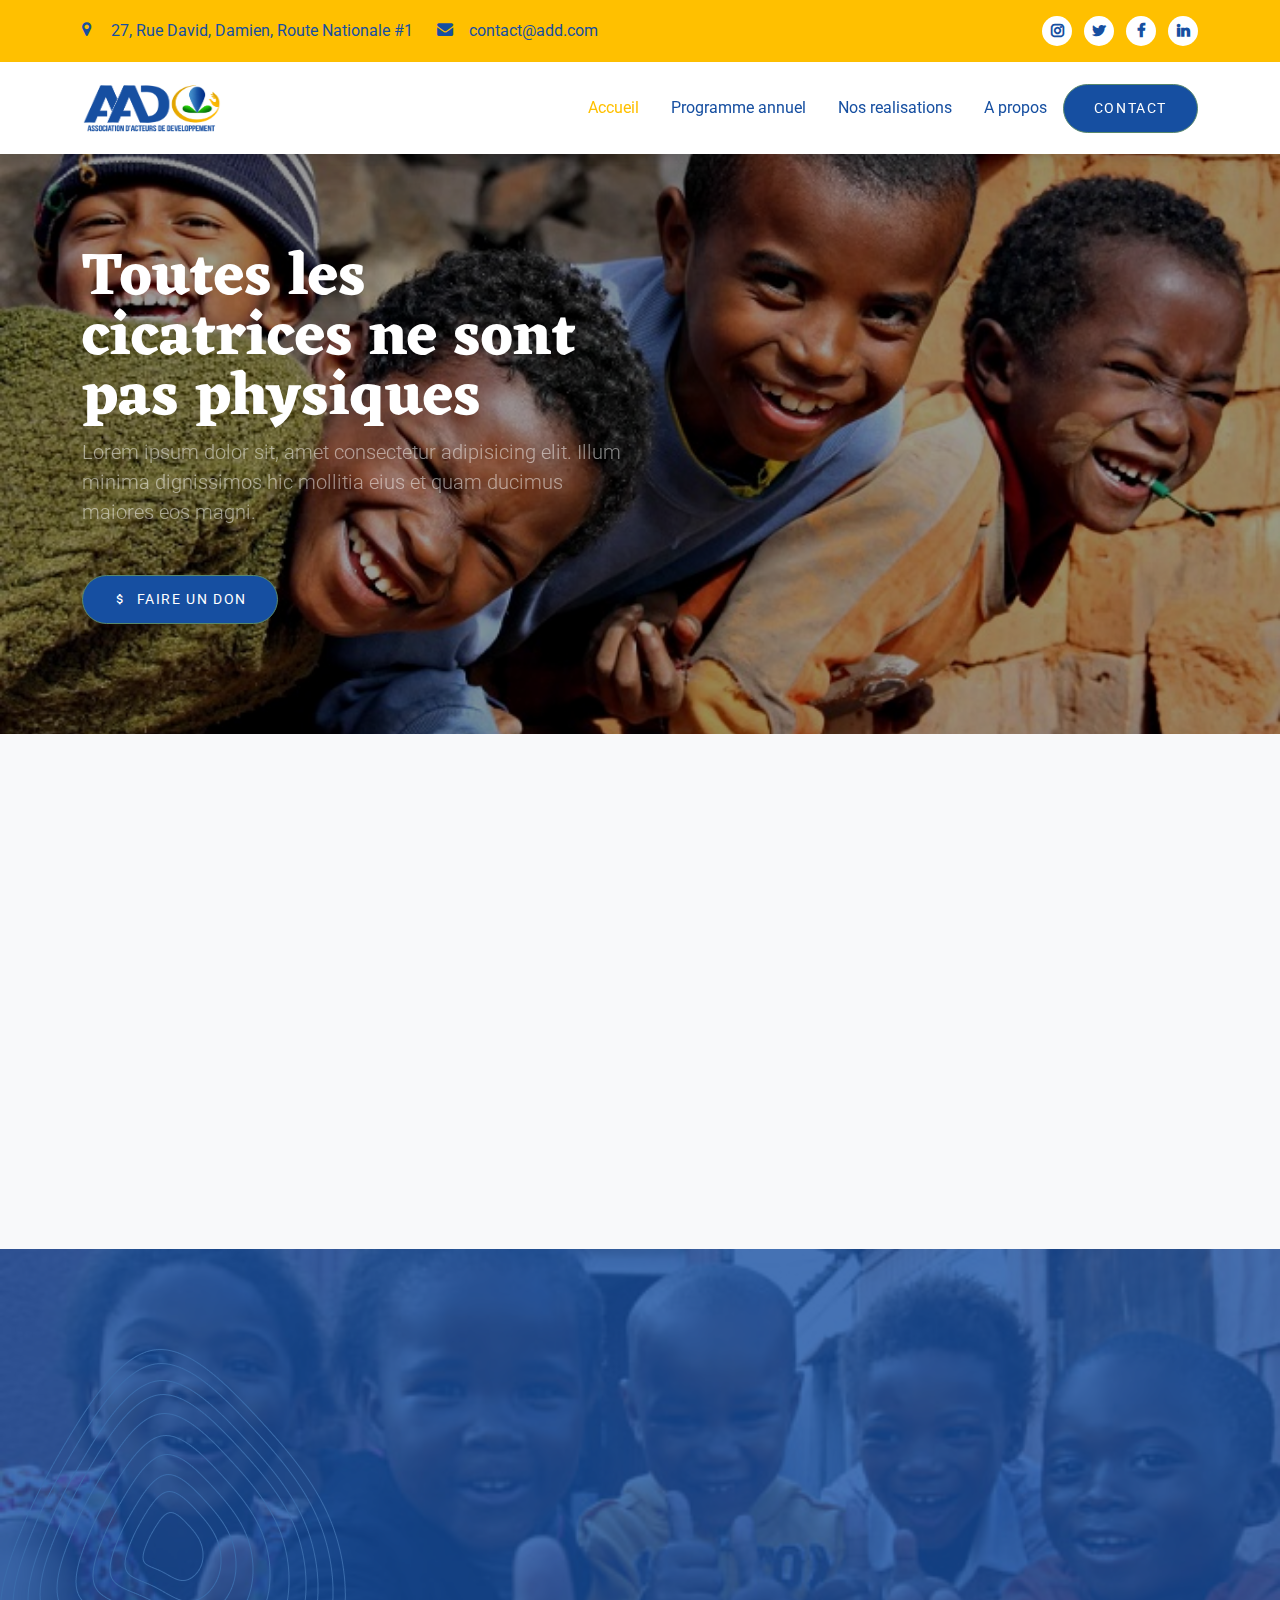
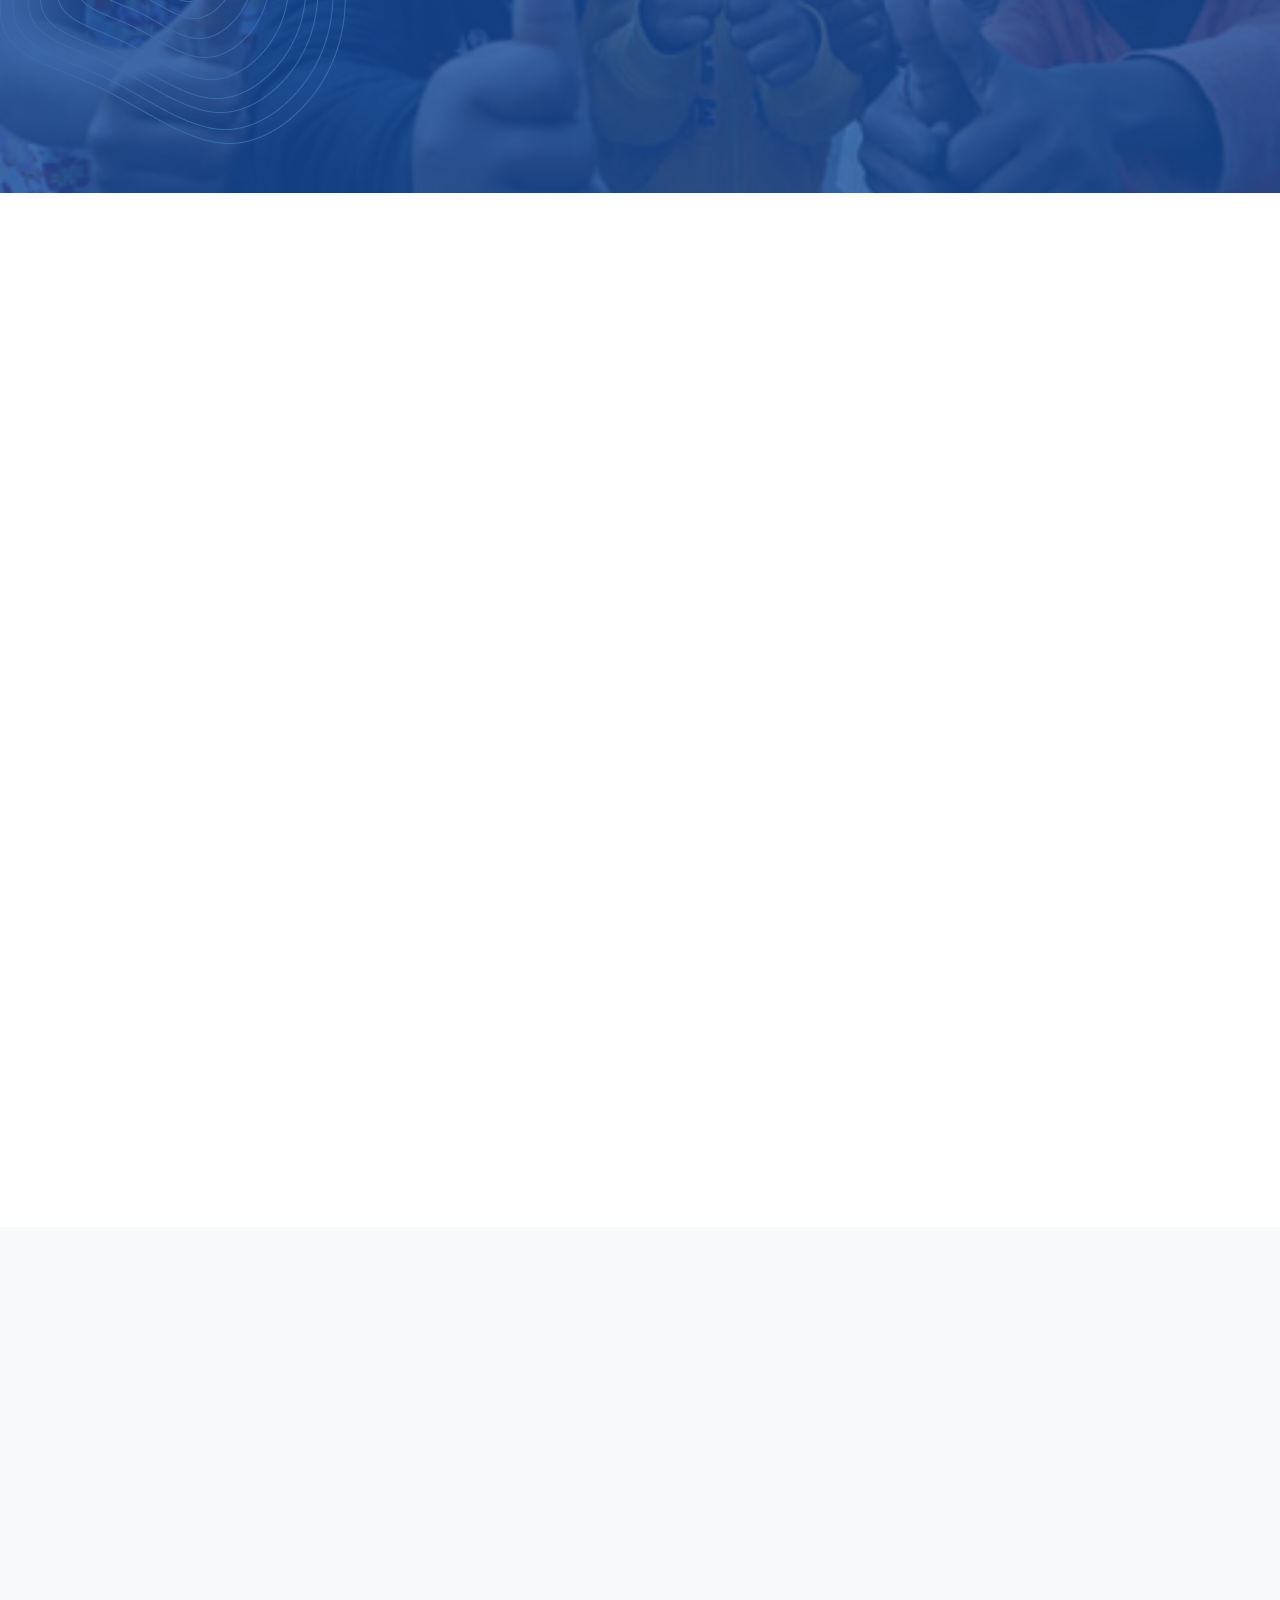
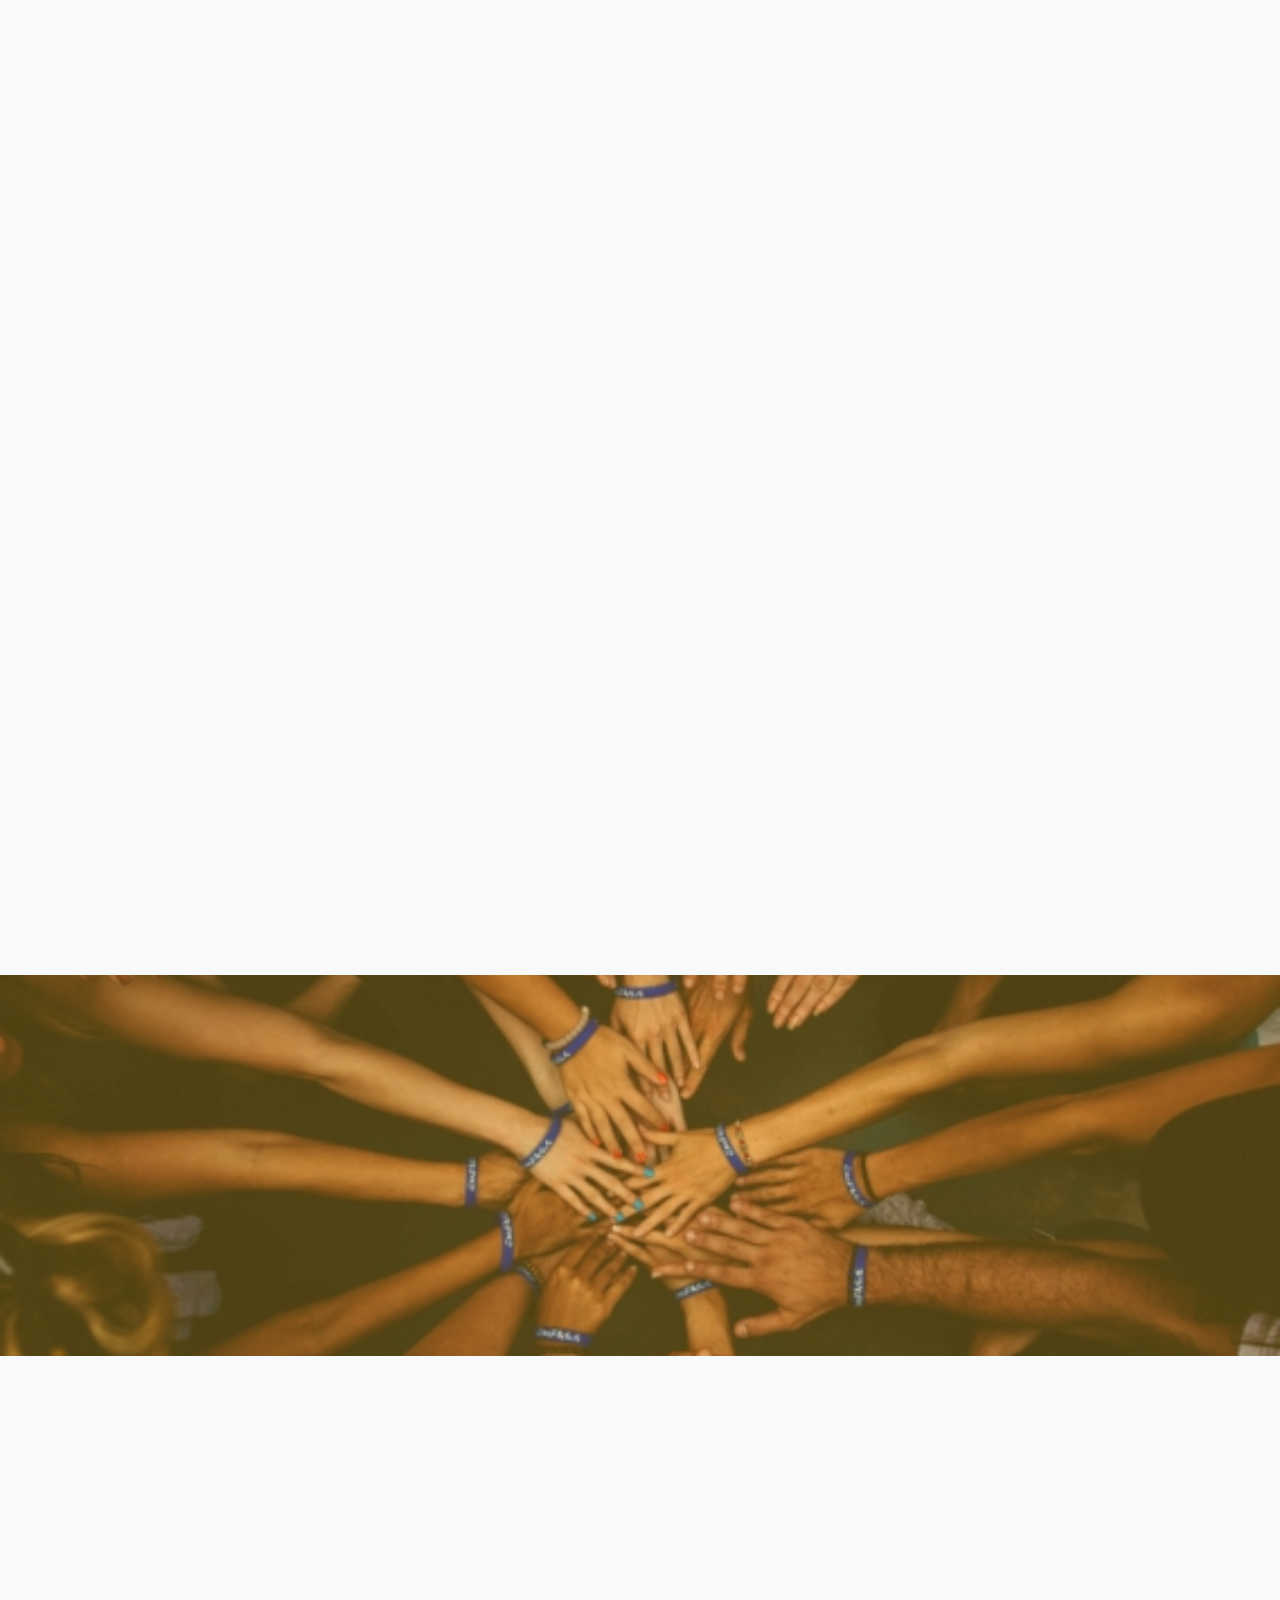
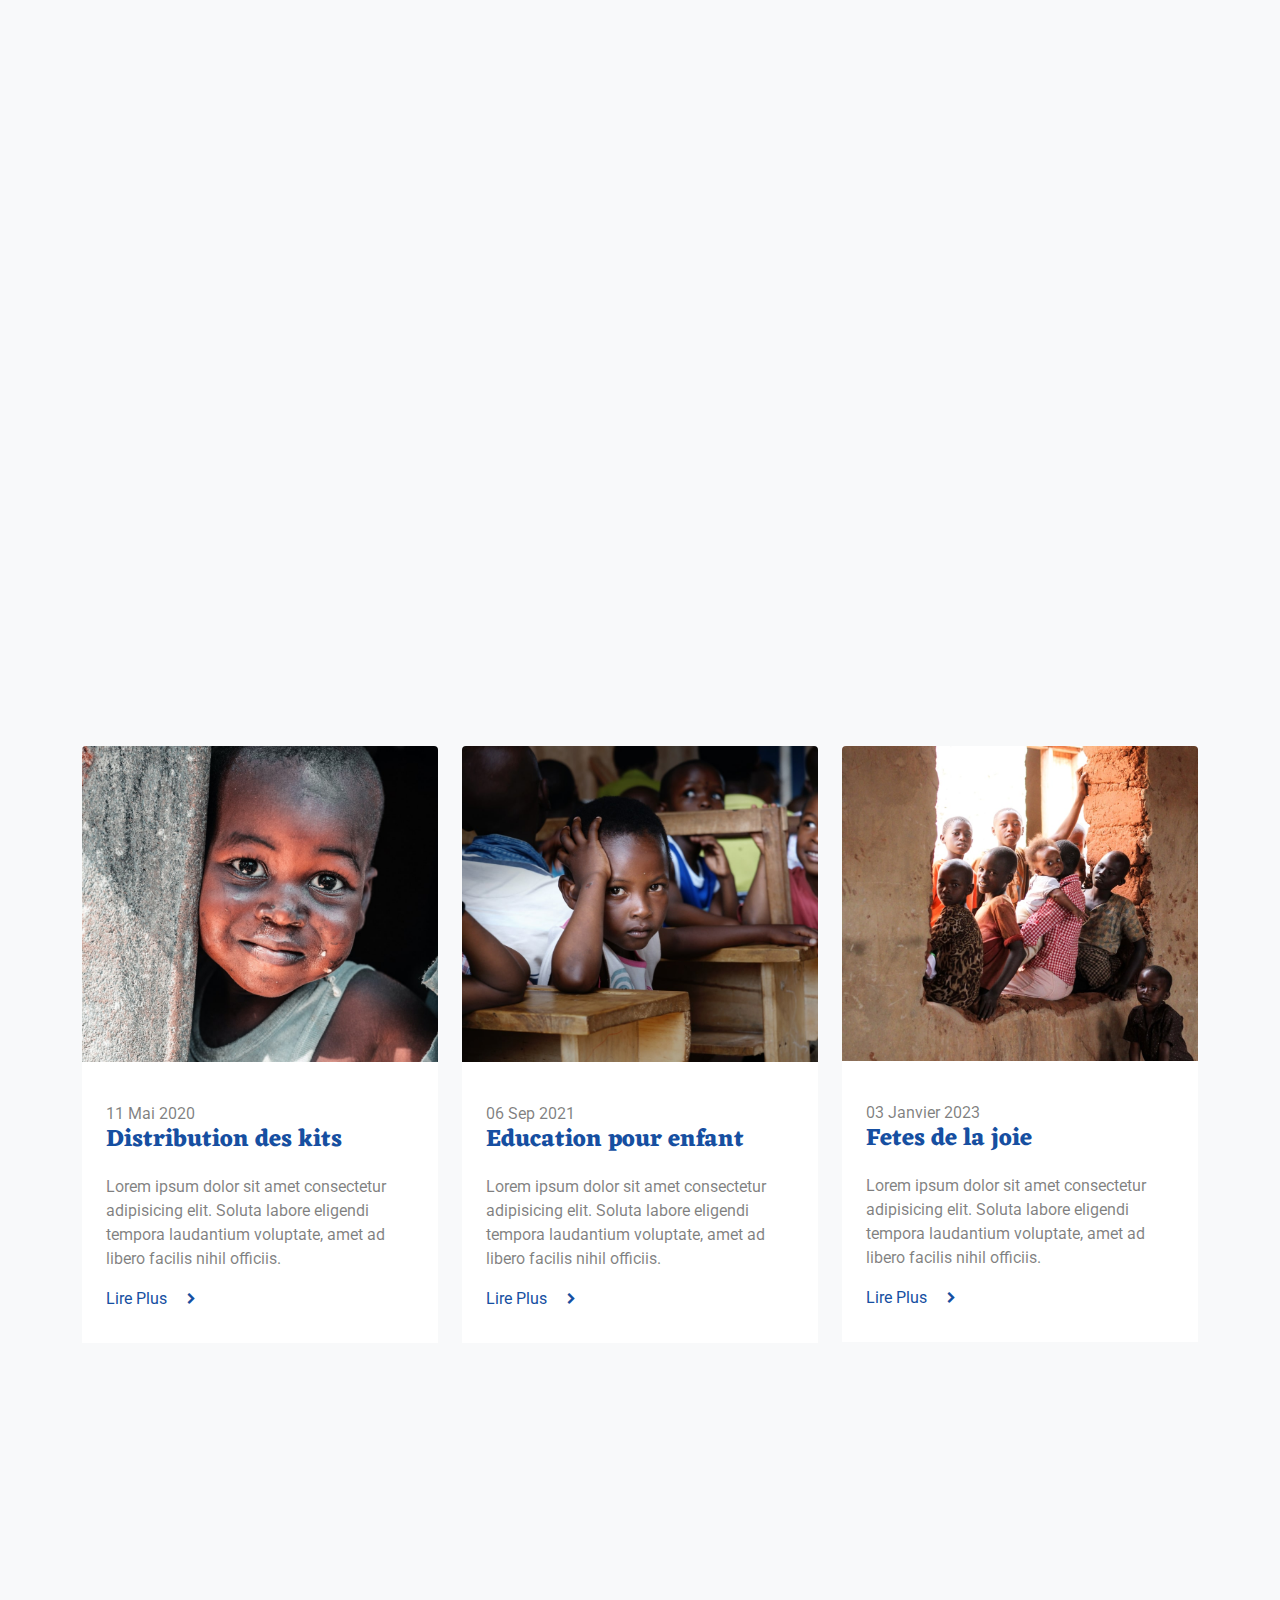
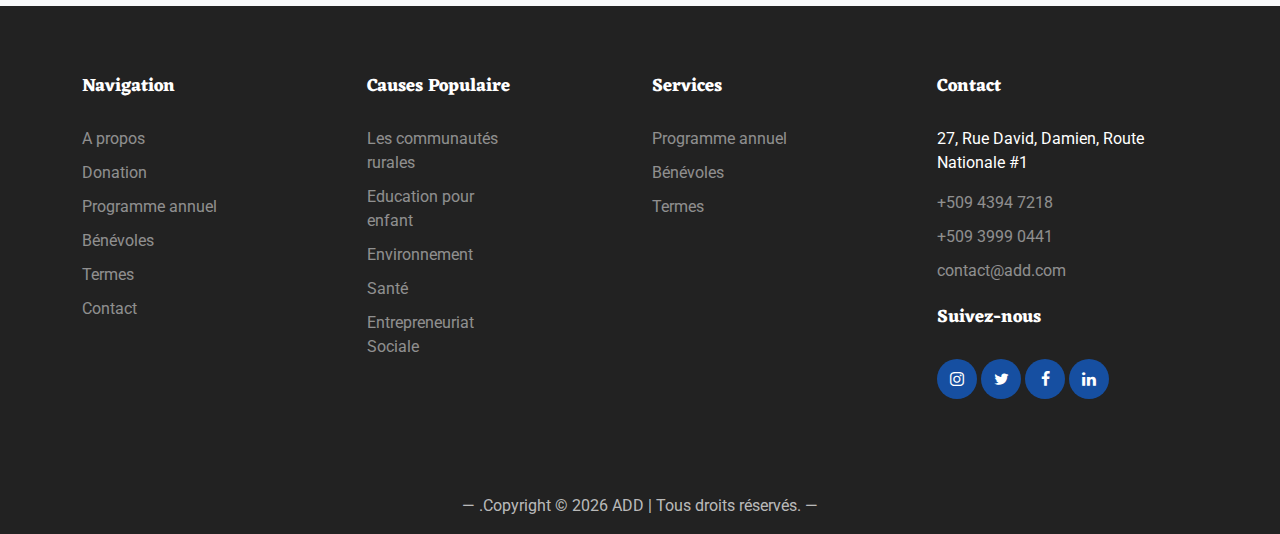
<file: Folder AAD Website/index.html>
<!doctype html>
<html lang="fr">
<head>
	<!-- Required meta tags -->
	<meta charset="utf-8">
	<meta name="viewport" content="width=device-width, initial-scale=1">
	<meta name="author" content="haitiandevelopers.com">
	<link rel="shortcut icon" href="favicon.png">

	<meta name="description" content="" />
	<meta name="keywords" content="" />
	
	<link rel="preconnect" href="https://fonts.gstatic.com">
	<link href="https://fonts.googleapis.com/css2?family=Roboto&family=Work+Sans:wght@400;700&display=swap" rel="stylesheet">

	<link href="https://fonts.googleapis.com/css2?family=Eczar:wght@600&display=swap" rel="stylesheet">

	<link rel="stylesheet" href="fonts/icomoon/style.css">
	<link rel="stylesheet" href="fonts/flaticon/font/flaticon.css">

	<link rel="stylesheet" href="css/tiny-slider.css">
	<link rel="stylesheet" href="css/aos.css">
	<link rel="stylesheet" href="css/flatpickr.min.css">
	<link rel="stylesheet" href="css/glightbox.min.css">
	<link rel="stylesheet" href="css/style.css">

	<title>AAD Website</title>
</head>
<body>

	<!---- Menu -->
	<section class="bg-secondary py-2 d-none d-sm-block">

        <div class="container">
          <div class="row align-items-center color-blue">
            <div class="col-auto d-none d-lg-block">
              <p class="my-2 fs--1"><i class="icon-map-marker me-3"></i><span> 27, Rue David, Damien, Route Nationale #1 </span></p>
            </div>
            <div class="col-auto ms-md-auto order-md-2 d-none d-sm-block">
              <ul class="list-unstyled list-inline my-2 social">
                <li class="list-inline-item"><a class="text-decoration-none" href="#!"><i class="icon-instagram"></i></a></li>
                <li class="list-inline-item"><a class="text-decoration-none" href="#!"><i class="icon-twitter"></i></a></li>
                <li class="list-inline-item"><a class="text-decoration-none" href="#!"><i class="icon-facebook"></i></a></li>
                <li class="list-inline-item"><a class="text-decoration-none" href="#!"><i class="icon-linkedin"> </i></a></li>
              </ul>
            </div>
            <div class="col-auto">
              <p class="my-2 fs--1"><i class="icon-envelope me-3"></i><a class="text-900" href="mailto:info@mydomain.com">contact@add.com </a></p>
            </div>
          </div>
        </div>
    </section>

	<nav class="navbar navbar-expand-lg navbar-light sticky-top py-3 d-block" data-navbar-on-scroll="data-navbar-on-scroll">
        <div class="container"><a class="navbar-brand" href="index.html"><img src="add_logo.png" class="img-logo" height="50px" width="140px" alt="logo AAD" /></a>
          <button class="navbar-toggler" type="button" data-bs-toggle="collapse" data-bs-target="#navbarSupportedContent" aria-controls="navbarSupportedContent" aria-expanded="false" aria-label="Toggle navigation"><span class="navbar-toggler-icon"> </span></button>
          <div class="collapse navbar-collapse border-lg-0 mt-4 mt-lg-0" id="navbarSupportedContent">
            <ul class="navbar-nav ms-auto pt-2 pt-lg-0 font-base">
              <li class="nav-item px-2"><a class="nav-link active" aria-current="page" href="index.html">Accueil</a></li>
              <li class="nav-item px-2"><a class="nav-link" aria-current="page" href="annualprogram.html">Programme annuel</a></li>
              <li class="nav-item px-2"><a class="nav-link" aria-current="page" href="reasons.html">Nos realisations</a></li>
              <li class="nav-item px-2"><a class="nav-link" aria-current="page" href="about.html">A propos</a></li>
			</ul>
			<a class="btn btn-primary order-1 order-lg-0 link-margin-top" href="contact.html">Contact</a>
          </div>
        </div>
    </nav>
	<!-- End -->


	<div class="hero overlay" style="background-image: url('images/bg2.jpg')">
		<div class="container">
			<div class="row align-items-center justify-content-between">
				<div class="col-lg-6 text-left margin-top">
					<!-- <span class="subheading-white text-white mb-3" data-aos="fade-up">Association des Acteurs de Développement</span> -->
					<h1 class="heading text-white mb-2" data-aos="fade-up">Toutes les cicatrices ne sont pas physiques</h1>
					<p data-aos="fade-up" class=" mb-5 text-white lead text-white-50">Lorem ipsum dolor sit, amet consectetur adipisicing elit. Illum minima dignissimos hic mollitia eius et quam ducimus maiores eos magni.</p>
					<p>
						<a href="donation.html" class="btn btn-primary me-4 d-inline-flex align-items-center"> <span class="icon-attach_money me-2"></span><span>Faire un Don</span></a> 
					</p>		
					
				</div>
			</div>
		</div>
	</div>

	<div class="section bg-light">
		<div class="container">
			<div class="row">
				<div class="col-lg-6" data-aos="fade-up">
					<div class="vision">
						<h2>Notre Vision</h2>
						<p class="mb-4 lead">
							Instaurer un changement plus durable et un monde plus inclusif en offrant une meilleure vie aux 
							personnes vivant en situation vulnérable en Haïti.
						</p>
						<p><a href="#" class="link-underline">Apprendre Plus</a></p>
					</div>
				</div>
				<div class="col-lg-6" data-aos="fade-up" data-aos-delay="100">
					<div class="mission">
						<h2>Notre Mission</h2>
						<p class="mb-4 lead">
							Est de promouvoir le développement sociale et économiques dans les communautés
							défavorisées.<br/><br/>
						</p>
						<p><a href="#" class="link-underline">Apprendre Plus</a></p>
					</div>
				</div>
			</div>		
		</div>		
	</div>


	<div class="section flip-section" style="background-image: url('images/bg1.jpg')">
		<div class="blob-1">
			<img src="images/blob.png" alt="Image" class="img-fluid">
		</div>
		<div class="container">
			<div class="row justify-content-center mb-5">
				<div class="col-lg-7 text-center" data-aos="fade-up">
					<span class="subheading-white mb-3 text-white">Aidez-nous a ameliorer la vie de nos semblables</span>
					<h2 class="heading text-white">Aide Aujourd'hui</h2>
				</div>
			</div>
			<div class="row">
				<div class="col-lg-3 position-relative" data-aos="fade-up" data-aos-delay="100">
					<div class="card-flip">
						<div class="flip">
							<div class="front">
								<!-- front content -->
								<div class="flip-content-wrap">
									<span class="icon-local_drink"></span>
									<h3>Eau Pure</h3>
								</div>
							</div>
							<div class="back">
								<!-- back content -->
								<div class="flip-content-wrap">
									<h3>Eau Pure</h3>
									<p>Lorem ipsum dolor, sit amet consectetur, adipisicing elit. Distinctio, quam.</p>
								</div>
							</div>
						</div>
					</div>
					<!-- End Card Flip -->
				</div>
				<div class="col-lg-3 position-relative" data-aos="fade-up" data-aos-delay="200">
					<div class="card-flip">
						<div class="flip">
							<div class="front">
								<!-- front content -->
								<div class="flip-content-wrap">
									<span class="icon-graduation-cap"></span>
									<h3> Education </h3>
								</div>
							</div>
							<div class="back">
								<!-- back content -->
								<div class="flip-content-wrap">
									<h3> Education </h3>
									<p>Lorem ipsum dolor, sit amet consectetur, adipisicing elit. Distinctio, quam.</p>
								</div>
							</div>
						</div>
					</div>

				</div>
				<div class="col-lg-3 position-relative" data-aos="fade-up" data-aos-delay="300">
					<div class="card-flip">
						<div class="flip">
							<div class="front">
								<!-- front content -->
								<div class="flip-content-wrap">
									<span class="icon-dollar"></span>
									<h3> Entrepreneuriat </h3>
								</div>
							</div>
							<div class="back">
								<!-- back content -->
								<div class="flip-content-wrap">
									<h3> Entrepreneuriat </h3>
									<p>Lorem ipsum dolor, sit amet consectetur, adipisicing elit. Distinctio, quam.</p>
								</div>
							</div>
						</div>
					</div>

				</div>
				<div class="col-lg-3 position-relative" data-aos="fade-up" data-aos-delay="400">
					<div class="card-flip">
						<div class="flip">
							<div class="front">
								<!-- front content -->
								<div class="flip-content-wrap">
									<span class="icon-medkit"></span>
									<h3> Santé </h3>
								</div>
							</div>
							<div class="back">
								<!-- back content -->
								<div class="flip-content-wrap">
									<h3> Sante </h3>
									<p>Lorem ipsum dolor, sit amet consectetur, adipisicing elit. Distinctio, quam.</p>
								</div>
							</div>
						</div>
					</div>

				</div>
			</div>		
		</div>		
	</div>


	<!-- About us -->
	<div class="section">
		<div class="container">
			<div class="row mb-5 align-items-center justify-content-between">
				<div class="col-lg-5" data-aos="fade-up" data-aos-delay="0">
					<span class="subheading mb-3">Qui nous sommes ?</span>
					<h2 class="heading">A propos de nous</h2>
					<p>
						<b style="color: #ffc000; letter-spacing: 1px;">
						L’Association d’Acteurs de Développement (AAD)</b> est une
						organisation à but non lucratif, se livrant dans 
						l’amélioration des conditions de vie des personnes
						en situation vulnérable en Haïti. 
					</p>
				</div>

				<div class="col-lg-6" data-aos="fade-up" data-aos-delay="100">
					<blockquote>
						Nous luttons contre les inégalités sociales, la pauvreté et
						l’exclusion sociale. Nous travaillons dans toutes 
						les 10 Départements du pays afin de transformer
						des vies de façon plus durable.

					</blockquote>
				</div>
			</div>
			<div class="row justify-content-between">
				<div class="col-lg-5 pe-lg-5" data-aos="fade-up" data-aos-delay="200">

					<ul class="nav nav-pills mb-5 custom-nav-pills" id="pills-tab" role="tablist">
						<li class="nav-item" role="presentation">
							<button class="nav-link active" id="pills-mission-tab" data-bs-toggle="pill" data-bs-target="#pills-mission" type="button" role="tab" aria-controls="pills-mission" aria-selected="true"> Mission</button>
						</li>
						<li class="nav-item" role="presentation">
							<button class="nav-link" id="pills-values-tab" data-bs-toggle="pill" data-bs-target="#pills-values" type="button" role="tab" aria-controls="pills-values" aria-selected="false"> Valeurs</button>
						</li>
						<li class="nav-item" role="presentation">
							<button class="nav-link" id="pills-history-tab" data-bs-toggle="pill" data-bs-target="#pills-history" type="button" role="tab" aria-controls="pills-history" aria-selected="false"> Histoire</button>
						</li>
					</ul>
					<div class="tab-content" id="pills-tabContent">
						<div class="tab-pane fade show active" id="pills-mission" role="tabpanel" aria-labelledby="pills-mission-tab">
							<h2 class="mb-3 text-primary fw-bold">Notre Mission</h2>
							<p>
								Est de promouvoir le développement sociale et économiques dans les communautés
								défavorisées.
							</p>
							<p>
								Permettre aux personnes les plus vulnérables d’atteindre un niveau d’indépendance sur le plan 
								éducatif, social et économique.
							</p>
							<p class="mt-5">
								<!-- <a href="donation.html" class="btn btn-primary me-4">Faire un Don</a> -->
								<a href="#" class="link-more"> Apprendre Plus <span class="icon-chevron-right"></span></a>
							</p>
						</div>
						<div class="tab-pane fade" id="pills-values" role="tabpanel" aria-labelledby="pills-values-tab">
							<h2 class="mb-3 text-primary fw-bold">Nos Valeurs</h2>
							<p>Lorem ipsum dolor sit amet consectetur adipisicing elit. Natus, eveniet voluptates eligendi maxime ad. Quas commodi distinctio modi, aspernatur, quos neque omnis magnam voluptatibus, sapiente fugiat cupiditate velit impedit praesentium.</p>
							<p>Reprehenderit hic illo, nulla autem odit molestiae molestias, dolores accusantium eos? Ut aspernatur fuga labore eius sequi nihil sit iusto, enim. Aliquam, cumque! Quaerat inventore illo dicta, exercitationem natus ducimus?</p>
							<p class="mt-5">
								<!-- <a href="#" class="btn btn-primary me-4">Soyez un Bénévole</a> -->
								<a href="#" class="link-more"> Apprendre Plus <span class="icon-chevron-right"></span></a>
							</p>
						</div>
						<div class="tab-pane fade" id="pills-history" role="tabpanel" aria-labelledby="pills-history-tab">

							<h2 class="mb-3 text-primary fw-bold">Notre Histoire</h2>
							<p>Lorem ipsum dolor sit amet consectetur adipisicing elit. Natus, eveniet voluptates eligendi maxime ad. Quas commodi distinctio modi, aspernatur, quos neque omnis magnam voluptatibus, sapiente fugiat cupiditate velit impedit praesentium.</p>
							<p>Reprehenderit hic illo, nulla autem odit molestiae molestias, dolores accusantium eos? Ut aspernatur fuga labore eius sequi nihil sit iusto, enim. Aliquam, cumque! Quaerat inventore illo dicta, exercitationem natus ducimus?</p>
							<p class="mt-5">
								<!-- <a href="#" class="btn btn-primary me-4">Soyez un Sponsore</a> -->
								<a href="#" class="link-more"> Apprendre Plus <span class="icon-chevron-right"></span></a>
							</p>
						</div>
					</div>

				</div>
				<div class="col-lg-6">
					<div class="overlap-imgs">
						<img src="images/img_v_1-min.png" alt="Image" class="img-fluid rounded" data-aos="fade-up" data-aos="100">
						<img src="images/bg4.png" alt="Image" class="img-fluid rounded" data-aos="fade-up" data-aos="200">
					</div>
				</div>		
			</div>		
		</div>		
	</div>


	<!-- Section Programme Annuel -->
	<div class="section cause-section bg-light">

		<div class="container">
			<div class="row justify-content-center mb-5">
				<div class="col-lg-6 text-center" data-aos="fade-up" data-aos-delay="100">
					<span class="subheading mb-3">Notre programme pour cette année</span>
					<h2 class="heading">Programme annuel</h2>
					<p>Lorem ipsum dolor sit amet, consectetur adipisicing, elit. Animi quaerat, eaque asperiores quos natus, ratione.</p>

					<div id="features-slider-nav" class="mt-5 d-flex justify-content-center">
						<button  class="btn btn-primary prev d-flex align-items-center me-2" data-controls="prev"> <span class="icon-chevron-left"></span> <span class="ms-3">Précédent</span></button>
						<button class="btn btn-primary next d-flex align-items-center" data-controls="next"><span class="me-3">Suivant</span> <span class="icon-chevron-right"></span></button>
					</div>
				</div>
			</div>	
		</div>


		
		<div class="container mb-5">
			<div class="features-slider-wrap position-relative" data-aos="fade-up" data-aos-delay="200">
				<div class="features-slider" id="features-slider">

					<div class="item">
						<div class="causes-item bg-white">
							<a href="#"><img src="images/img_v_1-min.jpg" alt="Image" class="img-fluid mb-4 rounded"></a>
							<div class="px-4 pb-5 pt-3">

								<h3><a href="#"> Reduction des violences communautaires </a></h3>
								<p>Lorem ipsum dolor sit amet consectetur adipisicing elit. Soluta labore eligendi tempora laudantium voluptate, amet ad libero facilis nihil officiis.</p>

								<div class="progress mb-2">
									<div class="progress-bar" role="progressbar" style="width: 25%;" aria-valuenow="25" aria-valuemin="0" aria-valuemax="100">25%</div>
								</div>

								<div class="d-flex mb-4 justify-content-between amount">
									<div>$509.00</div>
									<div>$10,000.00</div>
								</div>
								<div>
									<a href="donation.html" class="btn btn-primary">Faire un Don</a>
								</div>
							</div>
						</div>
					</div>

					<div class="item">
						<div class="causes-item bg-white">
							<a href="#"><img src="images/bg4.jpeg" alt="Image" class="img-fluid mb-4 rounded"></a>
							<div class="px-4 pb-5 pt-3">

								<h3><a href="#"> Education pour enfant</a></h3>
								<p>Lorem ipsum dolor sit amet consectetur adipisicing elit. Soluta labore eligendi tempora laudantium voluptate, amet ad libero facilis nihil officiis.</p>

								<div class="progress mb-2">
									<div class="progress-bar" role="progressbar" style="width: 68%;" aria-valuenow="25" aria-valuemin="0" aria-valuemax="100">68%</div>
								</div>

								<div class="d-flex mb-4 justify-content-between amount">
									<div>$7,597.00</div>
									<div>$10,000.00</div>
								</div>
								<div>
									<a href="donation.html" class="btn btn-primary">Faire un Don</a>
								</div>
							</div>
						</div>
					</div>

					<div class="item">
						<div class="causes-item bg-white">
							<a href="#"><img src="images/img_v_7-min.jpg" alt="Image" class="img-fluid mb-4 rounded"></a>
							<div class="px-4 pb-5 pt-3">

								<h3><a href="#">Support Environnemental</a></h3>
								<p>Lorem ipsum dolor sit amet consectetur adipisicing elit. Soluta labore eligendi tempora laudantium voluptate, amet ad libero facilis nihil officiis.</p>

								<div class="progress mb-2">
									<div class="progress-bar" role="progressbar" style="width: 87%;" aria-valuenow="87" aria-valuemin="0" aria-valuemax="100">87%</div>
								</div>

								<div class="d-flex mb-4 justify-content-between amount">
									<div>$19,509.00</div>
									<div>$25,000.00</div>
								</div>
								<div>
									<a href="donation.html" class="btn btn-primary">Faire un Don</a>
								</div>
							</div>
						</div>
					</div>

					<div class="item">
						<div class="causes-item bg-white">
							<a href="#"><img src="images/img_v_4-min.jpg" alt="Image" class="img-fluid mb-4 rounded"></a>
							<div class="px-4 pb-5 pt-3">

								<h3><a href="#"> Entrepreneuriat Sociale</a></h3>
								<p>Lorem ipsum dolor sit amet consectetur adipisicing elit. Soluta labore eligendi tempora laudantium voluptate, amet ad libero facilis nihil officiis.</p>

								<div class="progress mb-2">
									<div class="progress-bar" role="progressbar" style="width: 25%;" aria-valuenow="25" aria-valuemin="0" aria-valuemax="100">25%</div>
								</div>

								<div class="d-flex mb-4 justify-content-between amount">
									<div>$509.00</div>
									<div>$10,000.00</div>
								</div>
								<div>
									<a href="donation.html" class="btn btn-primary">Faire un Don</a>
								</div>
							</div>
						</div>
					</div>

					<div class="item">
						<div class="causes-item bg-white">
							<a href="#"><img src="images/img_v_5-min.jpg" alt="Image" class="img-fluid mb-4 rounded"></a>
							<div class="px-4 pb-5 pt-3">
								
								<h3><a href="#">Les communautés rurales</a></h3>
								<p>Lorem ipsum dolor sit amet consectetur adipisicing elit. Soluta labore eligendi tempora laudantium voluptate, amet ad libero facilis nihil officiis.</p>

								<div class="progress mb-2">
									<div class="progress-bar" role="progressbar" style="width: 54%;" aria-valuenow="54" aria-valuemin="0" aria-valuemax="100">54%</div>
								</div>

								<div class="d-flex mb-4 justify-content-between amount">
									<div>$6,031.00</div>
									<div>$10,000.00</div>
								</div>
								<div>
									<a href="donation.html" class="btn btn-primary">Faire un Don</a>
								</div>
							</div>
						</div>
					</div>

					<div class="item">
						<div class="causes-item bg-white">
							<a href="#"><img src="images/img_v_6-min.jpg" alt="Image" class="img-fluid mb-4 rounded"></a>
							<div class="px-4 pb-5 pt-3">
								
								<h3><a href="#"> L’Agriculture </a></h3>
								<p>Lorem ipsum dolor sit amet consectetur adipisicing elit. Soluta labore eligendi tempora laudantium voluptate, amet ad libero facilis nihil officiis.</p>

								<div class="progress mb-2">
									<div class="progress-bar" role="progressbar" style="width: 25%;" aria-valuenow="25" aria-valuemin="0" aria-valuemax="100">25%</div>
								</div>

								<div class="d-flex mb-4 justify-content-between amount">
									<div>$509.00</div>
									<div>$10,000.00</div>
								</div>
								<div>
									<a href="donation.html" class="btn btn-primary">Faire un Don</a>
								</div>
							</div>
						</div>
					</div>

					<div class="item">
						<div class="causes-item bg-white">
							<a href="#"><img src="images/img_v_6-min.jpg" alt="Image" class="img-fluid mb-4 rounded"></a>
							<div class="px-4 pb-5 pt-3">
								<h3><a href="#">  Genre </a></h3>
								<p>Lorem ipsum dolor sit amet consectetur adipisicing elit. Soluta labore eligendi tempora laudantium voluptate, amet ad libero facilis nihil officiis.</p>

								<div class="progress mb-2">
									<div class="progress-bar" role="progressbar" style="width: 25%;" aria-valuenow="25" aria-valuemin="0" aria-valuemax="100">25%</div>
								</div>

								<div class="d-flex mb-4 justify-content-between amount">
									<div>$509.00</div>
									<div>$10,000.00</div>
								</div>
								<div>
									<a href="donation.html" class="btn btn-primary">Faire un Don</a>
								</div>
							</div>
						</div>
					</div>

					<div class="item">
						<div class="causes-item bg-white">
							<a href="#"><img src="images/img_v_6-min.jpg" alt="Image" class="img-fluid mb-4 rounded"></a>
							<div class="px-4 pb-5 pt-3">
								<h3><a href="#">   Santé </a></h3>
								<p>Lorem ipsum dolor sit amet consectetur adipisicing elit. Soluta labore eligendi tempora laudantium voluptate, amet ad libero facilis nihil officiis.</p>

								<div class="progress mb-2">
									<div class="progress-bar" role="progressbar" style="width: 25%;" aria-valuenow="25" aria-valuemin="0" aria-valuemax="100">25%</div>
								</div>

								<div class="d-flex mb-4 justify-content-between amount">
									<div>$509.00</div>
									<div>$10,000.00</div>
								</div>
								<div>
									<a href="donation.html" class="btn btn-primary">Faire un Don</a>
								</div>
							</div>
						</div>
					</div>

					<div class="item">
						<div class="causes-item bg-white">
							<a href="#"><img src="images/img_v_6-min.jpg" alt="Image" class="img-fluid mb-4 rounded"></a>
							<div class="px-4 pb-5 pt-3">
								<h3><a href="#">   Enfants </a></h3>
								<p>Lorem ipsum dolor sit amet consectetur adipisicing elit. Soluta labore eligendi tempora laudantium voluptate, amet ad libero facilis nihil officiis.</p>

								<div class="progress mb-2">
									<div class="progress-bar" role="progressbar" style="width: 25%;" aria-valuenow="25" aria-valuemin="0" aria-valuemax="100">25%</div>
								</div>

								<div class="d-flex mb-4 justify-content-between amount">
									<div>$509.00</div>
									<div>$10,000.00</div>
								</div>
								<div>
									<a href="donation.html" class="btn btn-primary">Faire un Don</a>
								</div>
							</div>
						</div>
					</div>

				</div>
			</div>
		</div><br/><br/><br/>
		<div class="container">
			<div class="row justify-content-center mt-5">
				<div class="col-lg-6 text-center mx-auto">
					<p data-aos="fade-up"  data-aos-delay="100">
						<a href="annualprogram.html" class="btn btn-secondary">Voir plus de Programme</a> 
					</p>		
				</div>
			</div>
		</div>


	</div>		



	<div class="section flip-section secondary-bg" style="background-image: url('images/bg5.jpg')">
		<div class="container">
			<div class="row">
				<div class="col-lg-7 mx-auto text-center">
					<span class="subheading-white mb-3 text-white" data-aos="fade-up"> Aide maintenant </span>
					<h3 class="mb-4 heading text-white" data-aos="fade-up"> Aidons les malheureux </h3>
					<a href="#" class="btn btn-outline-white me-3" data-aos="fade-up" data-aos-delay="100">Devenez bénévole</a> <a href="donation.html" class="btn btn-outline-white" data-aos="fade-up" data-aos-delay="200"> Faire un don maintenant</a>
				</div>		
			</div>		
		</div>		
	</div>


	<div class="section bg-light">
		<div class="container">
			<div class="row justify-content-between">
				<div class="col-lg-5" data-aos="fade-up">
					<span class="subheading mb-3">Impactez</span>
					<h2 class="heading mb-4"> Explorez le bénévolat et son impact en <script>document.write(new Date().getFullYear());</script></h2>
					<p>Lorem ipsum dolor sit amet, consectetur adipisicing, elit. Inventore, vero quibusdam quisquam nisi officia obcaecati, modi impedit veniam nam possimus!</p>
					<p>Corporis culpa facilis, nesciunt repellat amet nihil voluptatibus repudiandae blanditiis officia, ullam adipisci molestiae minima magnam quas ex temporibus aliquid!</p>
				</div>		
				<div class="col-lg-6" data-aos="fade-up" data-aos-delay="100">
					<div class="row section-counter">
						<div class="col-lg-6">
							<div class="counter">
								<i class="flaticon-social-services d-block text-secondary"></i>
								
								<span class="number countup">9</span>
								<span class="d-block">Programmes</span>
							</div>

							<div class="counter">
								<i class="flaticon-charity-money d-block text-secondary"></i>
								<span class="number">$<span class="countup">90</span>K</span>
								<span class="d-block">Fonds levés</span>
							</div>

						</div>
						<div class="col-lg-6">
							<div class="counter mt-5">
								<i class="flaticon-money-donation d-block text-secondary"></i>
								<span class="number countup">50</span>
								<span class="d-block">Donateurs(trices)</span>
							</div>

							<div class="counter">
								<i class="flaticon-organs-donation d-block text-secondary"></i>
								<span class="number countup">389</span>
								<span class="d-block">Bénévoles</span>
							</div>
						</div>
					</div>
				</div>
			</div>		
		</div>		
	</div>

	<!-- Section Our Reasons -->
	<div class="section bg-light pt-0">
		<div class="container">
			<div class="row justify-content-center text-center">
				<div class="col-lg-5 mb-5" data-aos="fade-up">
					<span class="subheading mb-1">Avec vos aides, nous avons rendu l'impossible POSSIBLE</span>
					<h2 class="heading mb-1">Nos realisations</h2>
					<p>Lorem ipsum dolor sit amet consectetur adipisicing elit. Soluta labore eligendi tempora laudantium voluptate, amet ad libero facilis nihil officiis.</p>
				</div>		
			</div>

			<div class="row">
				<div class="col-lg-4 col-md-6">
					<div class="causes-item bg-white">
						<a href="#"><img src="images/img_v_1-min.jpg" alt="Image" class="img-fluid mb-4 rounded"></a>
						<div class="px-4 pb-3 pt-3">
							<span class="date">11 Mai 2020</span>
							<h3><a href="#">Distribution des kits</a></h3>
							<p>Lorem ipsum dolor sit amet consectetur adipisicing elit. Soluta labore eligendi tempora laudantium voluptate, amet ad libero facilis nihil officiis.</p>
							<p><a href="#" class="d-flex align-items-center more2"><span>Lire Plus</span> <span class="icon-chevron-right"></span></a></p>
							
						</div>
					</div>
				</div>		
				<div class="col-lg-4 col-md-6">
					<div class="causes-item bg-white">
						<a href="#"><img src="images/img_v_7-min.jpg" alt="Image" class="img-fluid mb-4 rounded"></a>
						<div class="px-4 pb-3 pt-3">
							<span class="date">06 Sep 2021</span>
							<h3><a href="#">Education pour enfant</a></h3>
							<p>Lorem ipsum dolor sit amet consectetur adipisicing elit. Soluta labore eligendi tempora laudantium voluptate, amet ad libero facilis nihil officiis.</p>
							<p><a href="#" class="d-flex align-items-center more2"><span>Lire Plus</span> <span class="icon-chevron-right"></span></a></p>
							
						</div>
					</div>
				</div>

				<div class="col-lg-4 col-md-6">
					<div class="causes-item bg-white">
						<a href="#"><img src="images/img_v_5-min.jpg" alt="Image" class="img-fluid mb-4 rounded"></a>
						<div class="px-4 pb-3 pt-3">
							<span class="date">03 Janvier 2023</span>
							<h3><a href="#">Fetes de la joie</a></h3>
							<p>Lorem ipsum dolor sit amet consectetur adipisicing elit. Soluta labore eligendi tempora laudantium voluptate, amet ad libero facilis nihil officiis.</p>
							<p><a href="#" class="d-flex align-items-center more2"><span>Lire Plus</span> <span class="icon-chevron-right"></span></a></p>
							
						</div>
					</div>
				</div>

				

			</div>	
		</div>	
		<div class="container">
			<div class="row justify-content-center mt-5">
				<div class="col-lg-6 text-center mx-auto">
					<p data-aos="fade-up"  data-aos-delay="100">
						<a href="reasons.html" class="btn btn-secondary">Voir Plus</a> 
					</p>		
				</div>
			</div>
		</div>	
	</div>


	</div>

	<div class="site-footer">
		<div class="container">

			<div class="row">
				<div class="col-6 col-sm-6 col-md-6 col-lg-3">
					<div class="widget">
						<h3>Navigation</h3>
						<ul class="list-unstyled float-left links">
							<li><a href="about.html">A propos</a></li>
							<li><a href="donation.html">Donation</a></li>
							<li><a href="annualprogram.html">Programme annuel</a></li>
							<li><a href="#">Bénévoles</a></li>
							<li><a href="#">Termes</a></li>
							<li><a href="contact.html">Contact</a></li>
						</ul>
					</div>
				</div>

				<div class="col-6 col-sm-6 col-md-6 col-lg-3">
					<div class="widget">
						<h3>Causes Populaire</h3>
						<ul class="list-unstyled float-left links">
							<li><a href="#"> Les communautés rurales</a></li>
							<li><a href="#"> Education pour enfant</a></li>
							<li><a href="#"> Environnement</a></li>
							<li><a href="#"> Santé</a></li>
							<li><a href="#">Entrepreneuriat Sociale</a></li>
						</ul>
					</div>
				</div>

				<div class="col-6 col-sm-6 col-md-6 col-lg-3">
					<div class="widget">
						<h3>Services</h3>
						<ul class="list-unstyled float-left links">
							<li><a href="#">Programme annuel</a></li>
							<li><a href="#">Bénévoles</a></li>
							<li><a href="#">Termes</a></li>
						</ul>
					</div>
				</div>

				<div class="col-6 col-sm-6 col-md-6 col-lg-3">
					<div class="widget">
						<h3>Contact</h3>
						<address>27, Rue David, Damien, Route Nationale #1</address>
						<ul class="list-unstyled links mb-4">
							<li><a href="tel://11234567890">+509 4394 7218</a></li>
							<li><a href="tel://11234567890">+509 3999 0441</a></li>
							<li><a href="mailto:info@mydomain.com">contact@add.com</a></li>
						</ul>

						<h3>Suivez-nous</h3>
						<ul class="list-unstyled social">
							<li><a href="#"><span class="icon-instagram"></span></a></li>
							<li><a href="#"><span class="icon-twitter"></span></a></li>
							<li><a href="#"><span class="icon-facebook"></span></a></li>
							<li><a href="#"><span class="icon-linkedin"></span></a></li>
						</ul>

					</div>
				</div>

			</div>


			<div class="row mt-5">
				<div class="col-12 text-center">
					<p class="copyright">&mdash; .Copyright &copy; <script>document.write(new Date().getFullYear());</script> ADD | Tous droits réservés. &mdash;
					</p>
				</div>
			</div>
		</div> 
	</div>







	<!-- Preloader -->
	<!-- <div id="overlayer"></div>
	<div class="loader">
		<div class="spinner-border text-primary" role="status">
			<span class="visually-hidden">Rechargement du site...</span>
		</div>
	</div> -->

	<script src="js/bootstrap.bundle.min.js"></script>
	<script src="js/tiny-slider.js"></script>

	<script src="js/flatpickr.min.js"></script>
	<script src="js/glightbox.min.js"></script>


	<script src="js/aos.js"></script>
	<script src="js/navbar.js"></script>
	<script src="js/counter.js"></script>
	<script src="js/custom.js"></script>
</body>
</html>
</file>
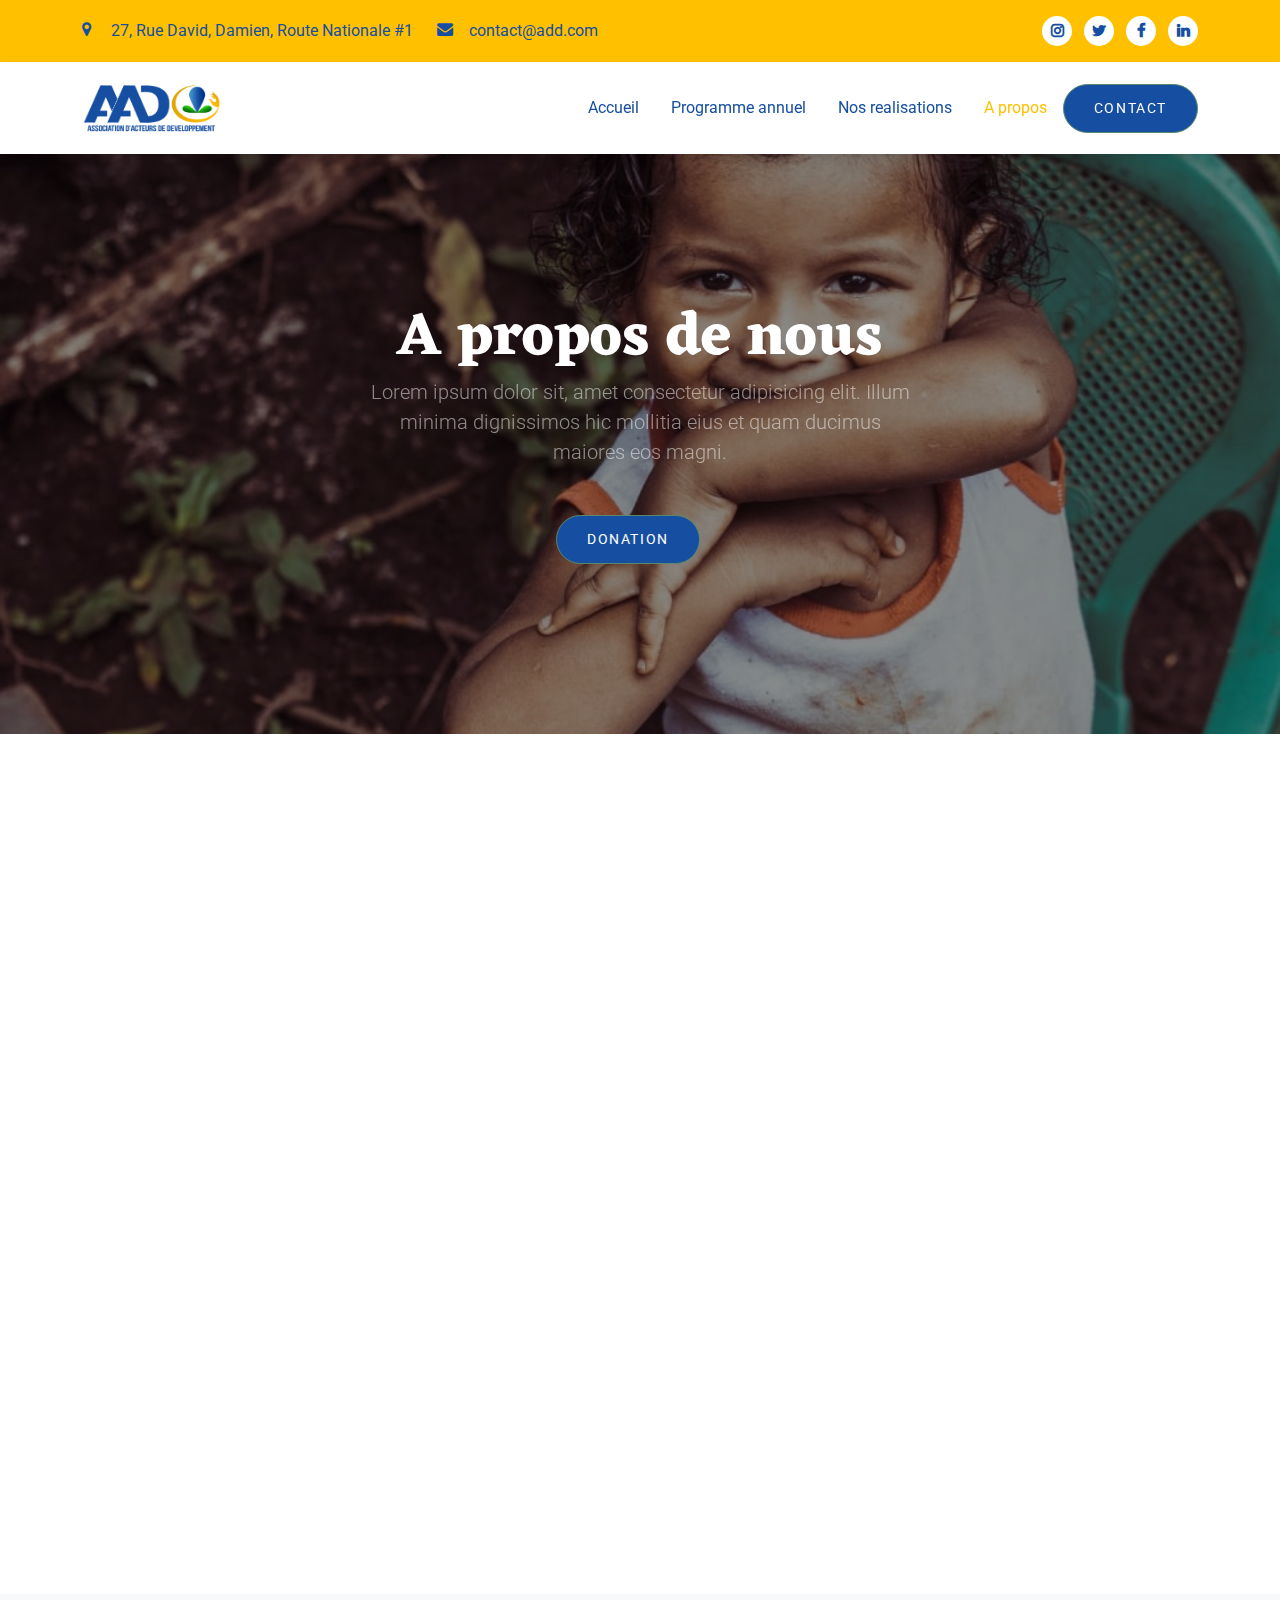
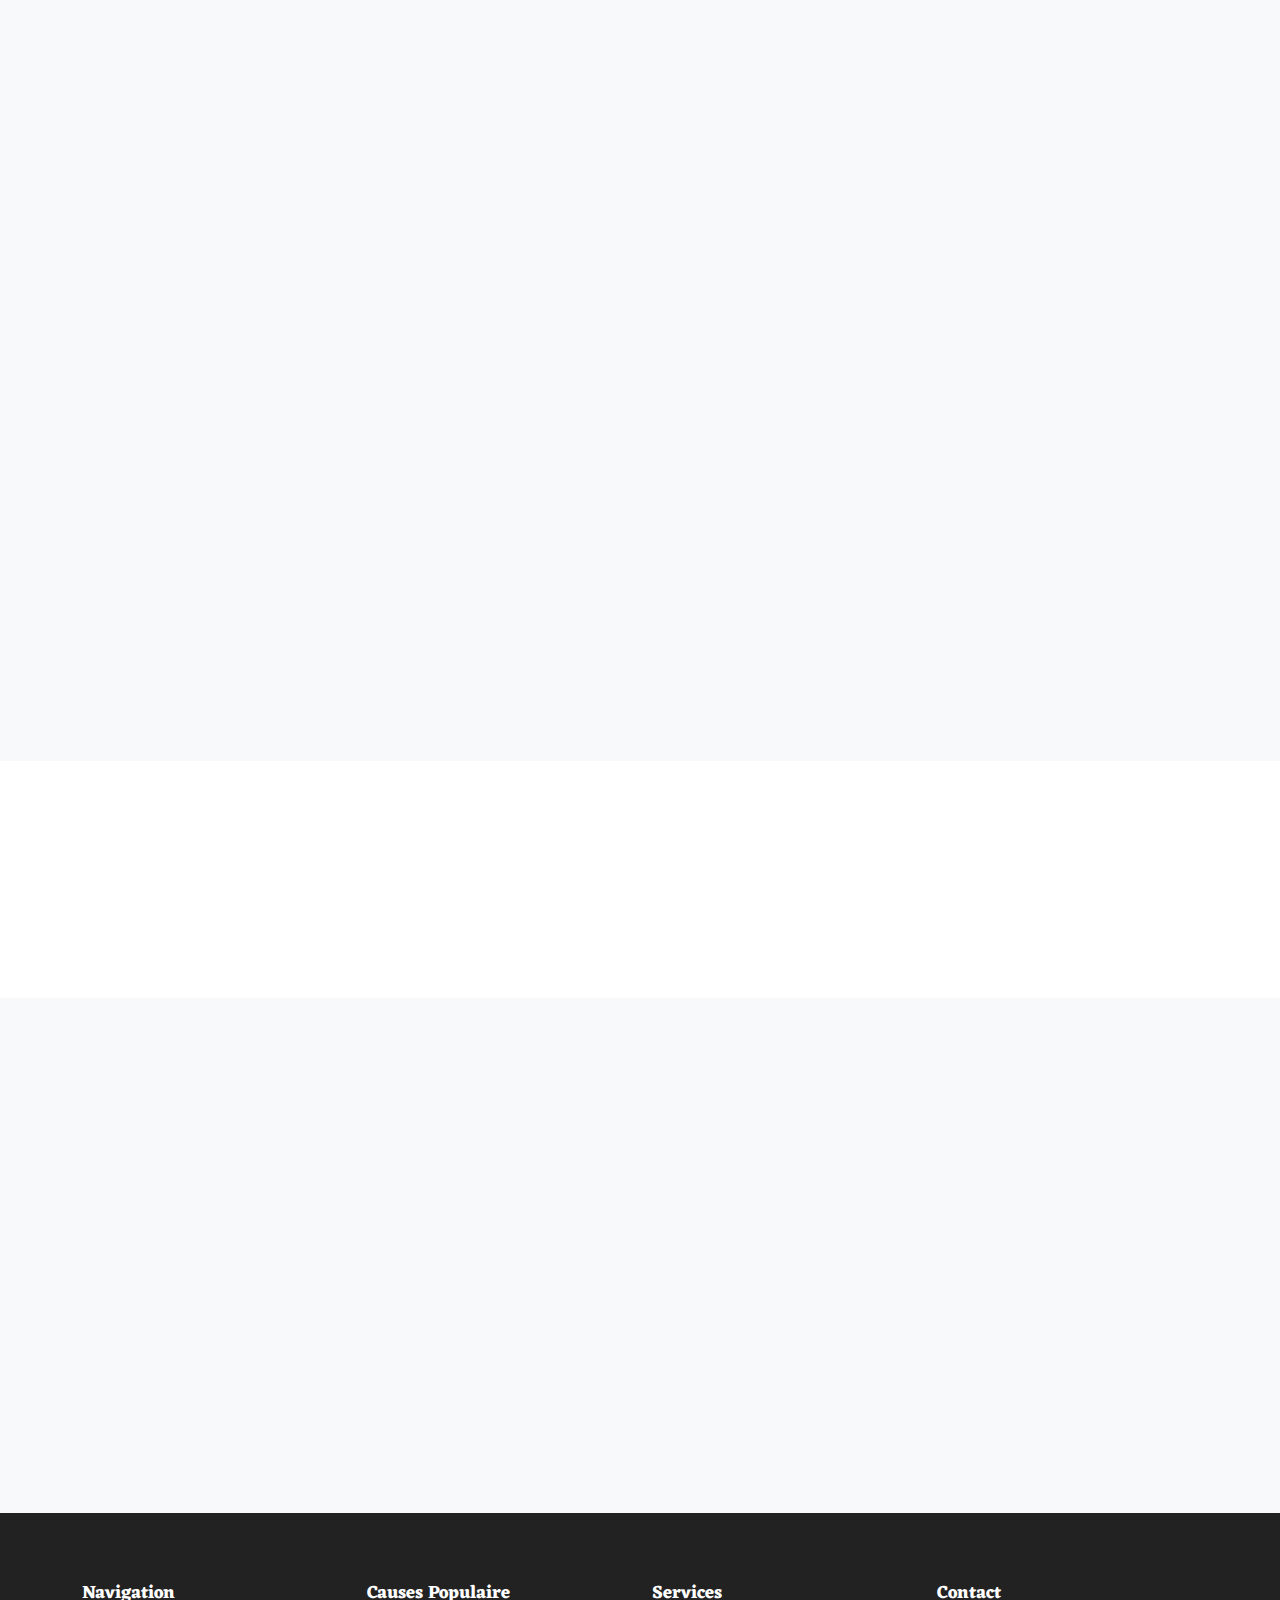
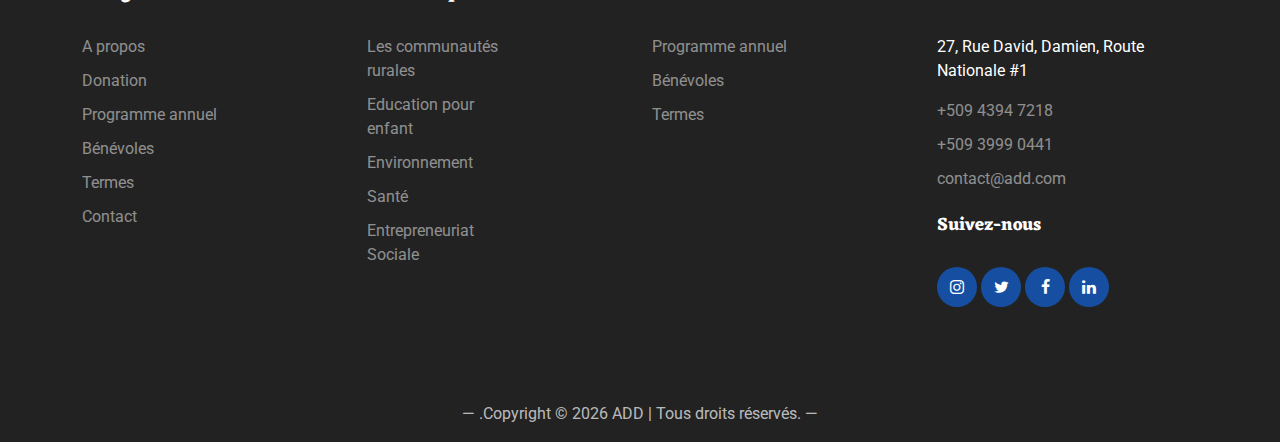
<file: Folder AAD Website/about.html>
<!doctype html>
<html lang="fr">
<head>
	<!-- Required meta tags -->
	<meta charset="utf-8">
	<meta name="viewport" content="width=device-width, initial-scale=1">
	<meta name="author" content="haitiandevelopers.com">
	<link rel="shortcut icon" href="favicon.png">

	<meta name="description" content="" />
	<meta name="keywords" content="" />
	
	<link rel="preconnect" href="https://fonts.gstatic.com">
	<link href="https://fonts.googleapis.com/css2?family=Roboto&family=Work+Sans:wght@400;700&display=swap" rel="stylesheet">

	<link href="https://fonts.googleapis.com/css2?family=Eczar:wght@600&display=swap" rel="stylesheet">

	<link rel="stylesheet" href="fonts/icomoon/style.css">
	<link rel="stylesheet" href="fonts/flaticon/font/flaticon.css">

	<link rel="stylesheet" href="css/tiny-slider.css">
	<link rel="stylesheet" href="css/aos.css">
	<link rel="stylesheet" href="css/flatpickr.min.css">
	<link rel="stylesheet" href="css/glightbox.min.css">
	<link rel="stylesheet" href="css/style.css">

	<title>A propos AAD</title>
</head>
<body>

	<!---- Menu -->
	<section class="bg-secondary py-2 d-none d-sm-block">

        <div class="container">
          <div class="row align-items-center color-blue">
            <div class="col-auto d-none d-lg-block">
              <p class="my-2 fs--1"><i class="icon-map-marker me-3"></i><span> 27, Rue David, Damien, Route Nationale #1 </span></p>
            </div>
            <div class="col-auto ms-md-auto order-md-2 d-none d-sm-block">
              <ul class="list-unstyled list-inline my-2 social">
                <li class="list-inline-item"><a class="text-decoration-none" href="#!"><i class="icon-instagram"></i></a></li>
                <li class="list-inline-item"><a class="text-decoration-none" href="#!"><i class="icon-twitter"></i></a></li>
                <li class="list-inline-item"><a class="text-decoration-none" href="#!"><i class="icon-facebook"></i></a></li>
                <li class="list-inline-item"><a class="text-decoration-none" href="#!"><i class="icon-linkedin"> </i></a></li>
              </ul>
            </div>
            <div class="col-auto">
              <p class="my-2 fs--1"><i class="icon-envelope me-3"></i><a class="text-900" href="mailto:info@mydomain.com">contact@add.com </a></p>
            </div>
          </div>
        </div>
    </section>

	<nav class="navbar navbar-expand-lg navbar-light sticky-top py-3 d-block" data-navbar-on-scroll="data-navbar-on-scroll">
        <div class="container"><a class="navbar-brand" href="index.html"><img src="add_logo.png" class="img-logo" height="50px" width="140px" alt="logo AAD" /></a>
          <button class="navbar-toggler" type="button" data-bs-toggle="collapse" data-bs-target="#navbarSupportedContent" aria-controls="navbarSupportedContent" aria-expanded="false" aria-label="Toggle navigation"><span class="navbar-toggler-icon"> </span></button>
          <div class="collapse navbar-collapse border-lg-0 mt-4 mt-lg-0" id="navbarSupportedContent">
            <ul class="navbar-nav ms-auto pt-2 pt-lg-0 font-base">
              <li class="nav-item px-2"><a class="nav-link" aria-current="page" href="index.html">Accueil</a></li>
              <li class="nav-item px-2"><a class="nav-link" aria-current="page" href="annualprogram.html">Programme annuel</a></li>
              <li class="nav-item px-2"><a class="nav-link" aria-current="page" href="reasons.html">Nos realisations</a></li>
              <li class="nav-item px-2"><a class="nav-link active" aria-current="page" href="about.html">A propos</a></li>
			</ul>
			<a class="btn btn-primary order-1 order-lg-0 link-margin-top" href="contact.html">Contact</a>
          </div>
        </div>
    </nav>
	<!-- End -->

	<div class="hero overlay" style="background-image: url('images/img_v_8-min.jpg')">
		<div class="container">
			<div class="row align-items-center justify-content-center">
				<div class="col-lg-6 text-center margin-top">
					<h1 class="heading text-white mb-2" data-aos="fade-up">A propos de nous</h1>
					<p data-aos="fade-up" class=" mb-5 text-white lead text-white-50">Lorem ipsum dolor sit, amet consectetur adipisicing elit. Illum minima dignissimos hic mollitia eius et quam ducimus maiores eos magni.</p>
					<p data-aos="fade-up"  data-aos-delay="100">
						<a href="#" class="btn btn-primary me-4">Donation</a> 
					</p>		
				</div>
			</div>
		</div>
	</div>

	<div class="section sec-about">
		<div class="container">
			<div class="row g-5 justify-content-between">
				<div class="col-lg-6 has-bg" data-aos="fade-right">
					<img src="images/bg1.jpg" alt="Image" class="img-fluid img-box-shadow rounded">
				</div>
				<div class="col-lg-6 align-self-center" data-aos="fade-left" data-aos-delay="100">
					<!-- <span class="subheading mb-3">A propos</span> -->
					<h2 class="heading mb-4">Notre Histoire</h2>
					<p>
						Far far away, behind the word mountains, far from the countries Vokalia and Consonantia, there live the blind texts. 
						Separated they live in Bookmarksgrove right at the coast of the Semantics, a large language ocean.
					</p>
					<p>
						A small river named Duden flows by their place and supplies it with the necessary regelialia. 
						It is a paradisematic country, in which roasted parts of sentences fly into your mouth.
						Lorem, ipsum dolor sit amet consectetur adipisicing elit. 
						Consequatur hic fugit, ipsa ad accusamus ea consectetur, 
						ipsam aliquid quas modi quasi neque sed distinctio explicabo nesciunt reprehenderit quis quam officia!
						Lorem ipsum, dolor sit amet consectetur adipisicing elit. 
						Sed eius, vero at aperiam aliquam quaerat, 
						beatae illo hic ipsum ullam aliquid ab? Earum fuga ipsum porro harum. Totam, reiciendis eveniet!
					</p>
					<p>
						A small river named Duden flows by their place and supplies it with the necessary regelialia. 
						It is a paradisematic country, in which roasted parts of sentences fly into your mouth.
						Lorem, ipsum dolor sit amet consectetur adipisicing elit. 
						Consequatur hic fugit, ipsa ad accusamus ea consectetur, 
						ipsam aliquid quas modi quasi neque sed distinctio explicabo nesciunt reprehenderit quis quam officia!
						Lorem ipsum, dolor sit amet consectetur adipisicing elit. 
						Sed eius, vero at aperiam aliquam quaerat, 
						beatae illo hic ipsum ullam aliquid ab? Earum fuga ipsum porro harum. Totam, reiciendis eveniet!
					</p>
				</div>
			</div>
		</div>
	</div>

	
	<div class="section sec-features bg-light">
		<div class="container">
			<div class="row mb-5">
				<div class="col-lg-4" data-aos="fade-up">
					<span class="subheading mb-3">l'Equipe AAD</span>
					<h2 class="heading">Qui sommes-nous ?</h2>
				</div>
				<div class="col-lg-6 text-start" data-aos="fade-up" data-aos-delay="100">
					<p>Far far away, behind the word mountains, far from the countries Vokalia and Consonantia, there live the blind texts. Separated they live in Bookmarksgrove right at the coast of the Semantics, a large language ocean.</p>
				</div>
			</div>
		</div>

		<div class="container">
			<div class="features-slider-wrap" data-aos="fade-up" data-aos-delay="100">
				<div class="features-slider" id="features-slider">

					<div class="item">

						<div class="feature bg-color-1 person1">
							<img src="images/Djenny-Flore.jpg" alt="Image" class="img-fluid w-50 rounded-circle mb-4 team1">

							<h3 class="mb-0">Djenny-flore BIEN-AIME</h3>
							<span class="text-black-50 mb-3 d-block">CEO, Fondatrice</span>
							<p class="text-black-50">Far far away, behind the word mountains, far from the countries Vokalia and Consonantia, there live the blind texts.</p>
						</div>
					</div>

					<div class="item">

						<div class="feature bg-color-2 person2">
							<img src="images/Djenny-Flore.jpg" alt="Image" class="img-fluid w-50 rounded-circle mb-4 team2">

							<h3 class="mb-0">Djenny-flore BIEN-AIME</h3>
							<span class="text-black-50 mb-3 d-block">CEO, Fondatrice</span>
							<p class="text-black-50">Far far away, behind the word mountains, far from the countries Vokalia and Consonantia, there live the blind texts.</p>
						</div>

					</div>

					<div class="item">

						<div class="feature bg-color-3 person1">
							<img src="images/Djenny-Flore.jpg" alt="Image" class="img-fluid w-50 rounded-circle mb-4 team1">

							<h3 class="mb-0">Djenny-flore BIEN-AIME</h3>
							<span class="text-black-50 mb-3 d-block">CEO, Fondatrice</span>
							<p class="text-black-50">Far far away, behind the word mountains, far from the countries Vokalia and Consonantia, there live the blind texts.</p>
						</div>

					</div>

					<div class="item">

						<div class="feature bg-color-4 person2">
							<img src="images/Djenny-Flore.jpg" alt="Image" class="img-fluid w-50 rounded-circle mb-4 team2">

							<h3 class="mb-0">Djenny-flore BIEN-AIME</h3>
							<span class="text-black-50 mb-3 d-block">CEO, Fondatrice</span>
							<p class="text-black-50">Far far away, behind the word mountains, far from the countries Vokalia and Consonantia, there live the blind texts.</p>
						</div>

					</div>

					<div class="item">

						<div class="feature bg-color-5 person1">
							<img src="images/Djenny-Flore.jpg" alt="Image" class="img-fluid w-50 rounded-circle mb-4 team1">

							<h3 class="mb-0">Djenny-flore BIEN-AIME</h3>
							<span class="text-black-50 mb-3 d-block">CEO, Fondatrice</span>
							<p class="text-black-50">Far far away, behind the word mountains, far from the countries Vokalia and Consonantia, there live the blind texts.</p>
						</div>

					</div>

					<div class="item">

						<div class="feature bg-color-6 person2">
							<img src="images/Djenny-Flore.jpg" alt="Image" class="img-fluid w-50 rounded-circle mb-4 team2">

							<h3 class="mb-0">Djenny-flore BIEN-AIME</h3>
							<span class="text-black-50 mb-3 d-block">CEO, Fondatrice</span>
							<p class="text-black-50">Far far away, behind the word mountains, far from the countries Vokalia and Consonantia, there live the blind texts.</p>
						</div>

					</div>

				</div>
			</div>
		</div>

	</div>

	<div class="section ">
		<div class="container">
			<div class="row">
				<div class="col-lg-7" data-aos="fade-up" data-aos-delay="100">
					<div id="features-slider-nav">
						<button class="btn btn-primary" class="prev" data-controls="prev"> <span class="icon-chevron-left"></span> Précédent</button>
						<button class="btn btn-primary" class="next" data-controls="next">Suivant <span class="icon-chevron-right"></span> </button>
					</div>
				</div>
			</div>
		</div>
	</div>

	<div class="section bg-light">
		<div class="container">
			<div class="row">
				<div class="col-lg-6" data-aos="fade-up">
					<div class="vision">
						<h2>Notre Vision</h2>
						<p class="mb-4 lead">
							Instaurer un changement plus durable et un monde plus inclusif en offrant une meilleure vie aux 
							personnes vivant en situation vulnérable en Haïti.
						</p>
						<p><a href="#" class="link-underline">Apprendre Plus</a></p>
					</div>
				</div>
				<div class="col-lg-6" data-aos="fade-up" data-aos-delay="100">
					<div class="mission">
						<h2>Notre Mission</h2>
						<p class="mb-4 lead">
							Est de promouvoir le développement sociale et économiques dans les communautés
							défavorisées.<br/><br/>
						</p>
						<p><a href="#" class="link-underline">Apprendre Plus</a></p>
					</div>
				</div>
			</div>		
		</div>		
	</div>



	<div class="site-footer">
		<div class="container">

			<div class="row">
				<div class="col-6 col-sm-6 col-md-6 col-lg-3">
					<div class="widget">
						<h3>Navigation</h3>
						<ul class="list-unstyled float-left links">
							<li><a href="#">A propos</a></li>
							<li><a href="#">Donation</a></li>
							<li><a href="#">Programme annuel</a></li>
							<li><a href="#">Bénévoles</a></li>
							<li><a href="#">Termes</a></li>
							<li><a href="#">Contact</a></li>
						</ul>
					</div> 
				</div> 

				<div class="col-6 col-sm-6 col-md-6 col-lg-3">
					<div class="widget">
						<h3>Causes Populaire</h3>
						<ul class="list-unstyled float-left links">
							<li><a href="#"> Les communautés rurales</a></li>
							<li><a href="#"> Education pour enfant</a></li>
							<li><a href="#"> Environnement</a></li>
							<li><a href="#"> Santé</a></li>
							<li><a href="#">Entrepreneuriat Sociale</a></li>
						</ul>
					</div>
				</div> 

				<div class="col-6 col-sm-6 col-md-6 col-lg-3">
					<div class="widget">
						<h3>Services</h3>
						<ul class="list-unstyled float-left links">
							<li><a href="#">Programme annuel</a></li>
							<li><a href="#">Bénévoles</a></li>
							<li><a href="#">Termes</a></li>
						</ul>
					</div>
				</div>


				<div class="col-6 col-sm-6 col-md-6 col-lg-3">
					<div class="widget">
						<h3>Contact</h3>
						<address>27, Rue David, Damien, Route Nationale #1</address>
						<ul class="list-unstyled links mb-4">
							<li><a href="tel://11234567890">+509 4394 7218</a></li>
							<li><a href="tel://11234567890">+509 3999 0441</a></li>
							<li><a href="mailto:info@mydomain.com">contact@add.com</a></li>
						</ul>

						<h3>Suivez-nous</h3>
						<ul class="list-unstyled social">
							<li><a href="#"><span class="icon-instagram"></span></a></li>
							<li><a href="#"><span class="icon-twitter"></span></a></li>
							<li><a href="#"><span class="icon-facebook"></span></a></li>
							<li><a href="#"><span class="icon-linkedin"></span></a></li>
						</ul>
					</div>
				</div>

			</div>


			<div class="row mt-5">
				<div class="col-12 text-center">
					<p class="copyright">&mdash; .Copyright &copy; <script>document.write(new Date().getFullYear());</script> ADD | Tous droits réservés. &mdash;
					</p>
				</div>
			</div>
		</div>
	</div>


	<!-- Preloader -->
	<!-- <div id="overlayer"></div>
	<div class="loader">
		<div class="spinner-border text-primary" role="status">
			<span class="visually-hidden">Rechargement du site...</span>
		</div>
	</div> -->

	<script src="js/bootstrap.bundle.min.js"></script>
	<script src="js/tiny-slider.js"></script>

	<script src="js/flatpickr.min.js"></script>
	<script src="js/glightbox.min.js"></script>


	<script src="js/aos.js"></script>
	<script src="js/navbar.js"></script>
	<script src="js/counter.js"></script>
	<script src="js/custom.js"></script>
</body>
</html>
</file>
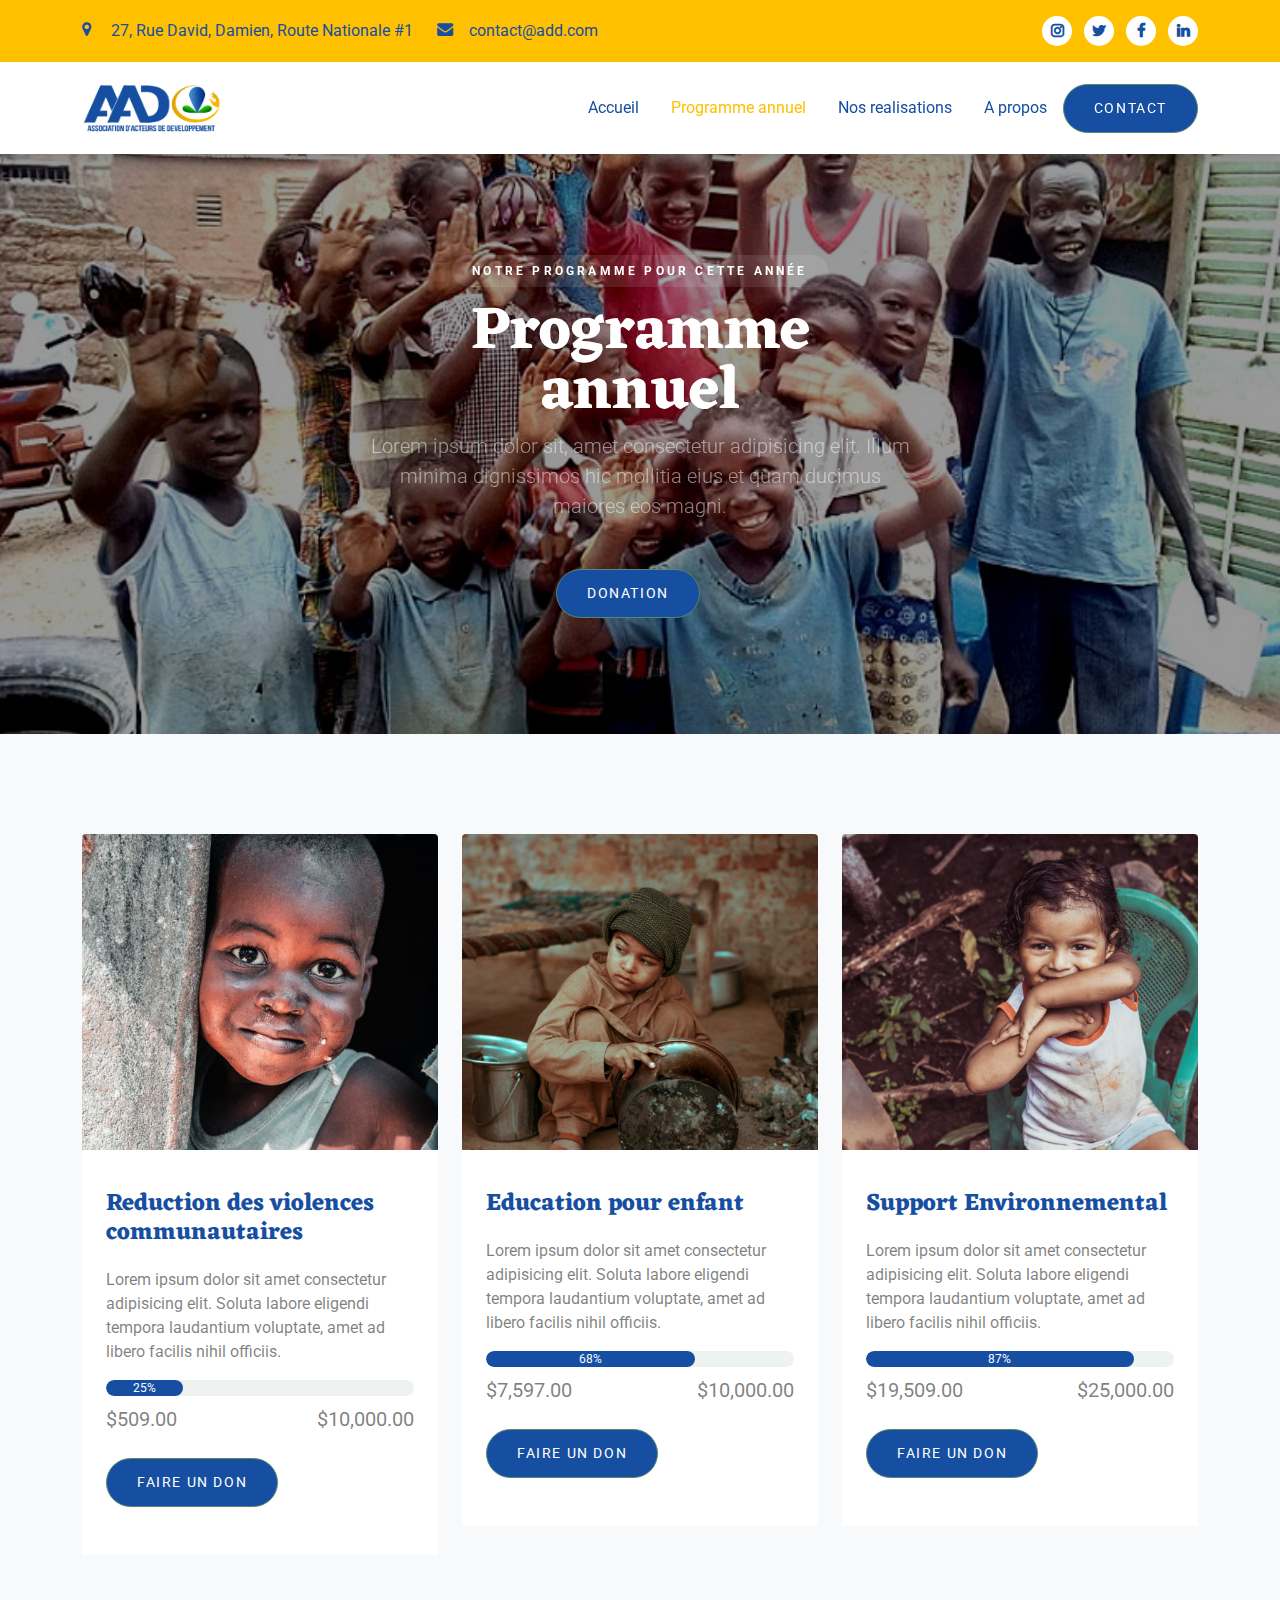
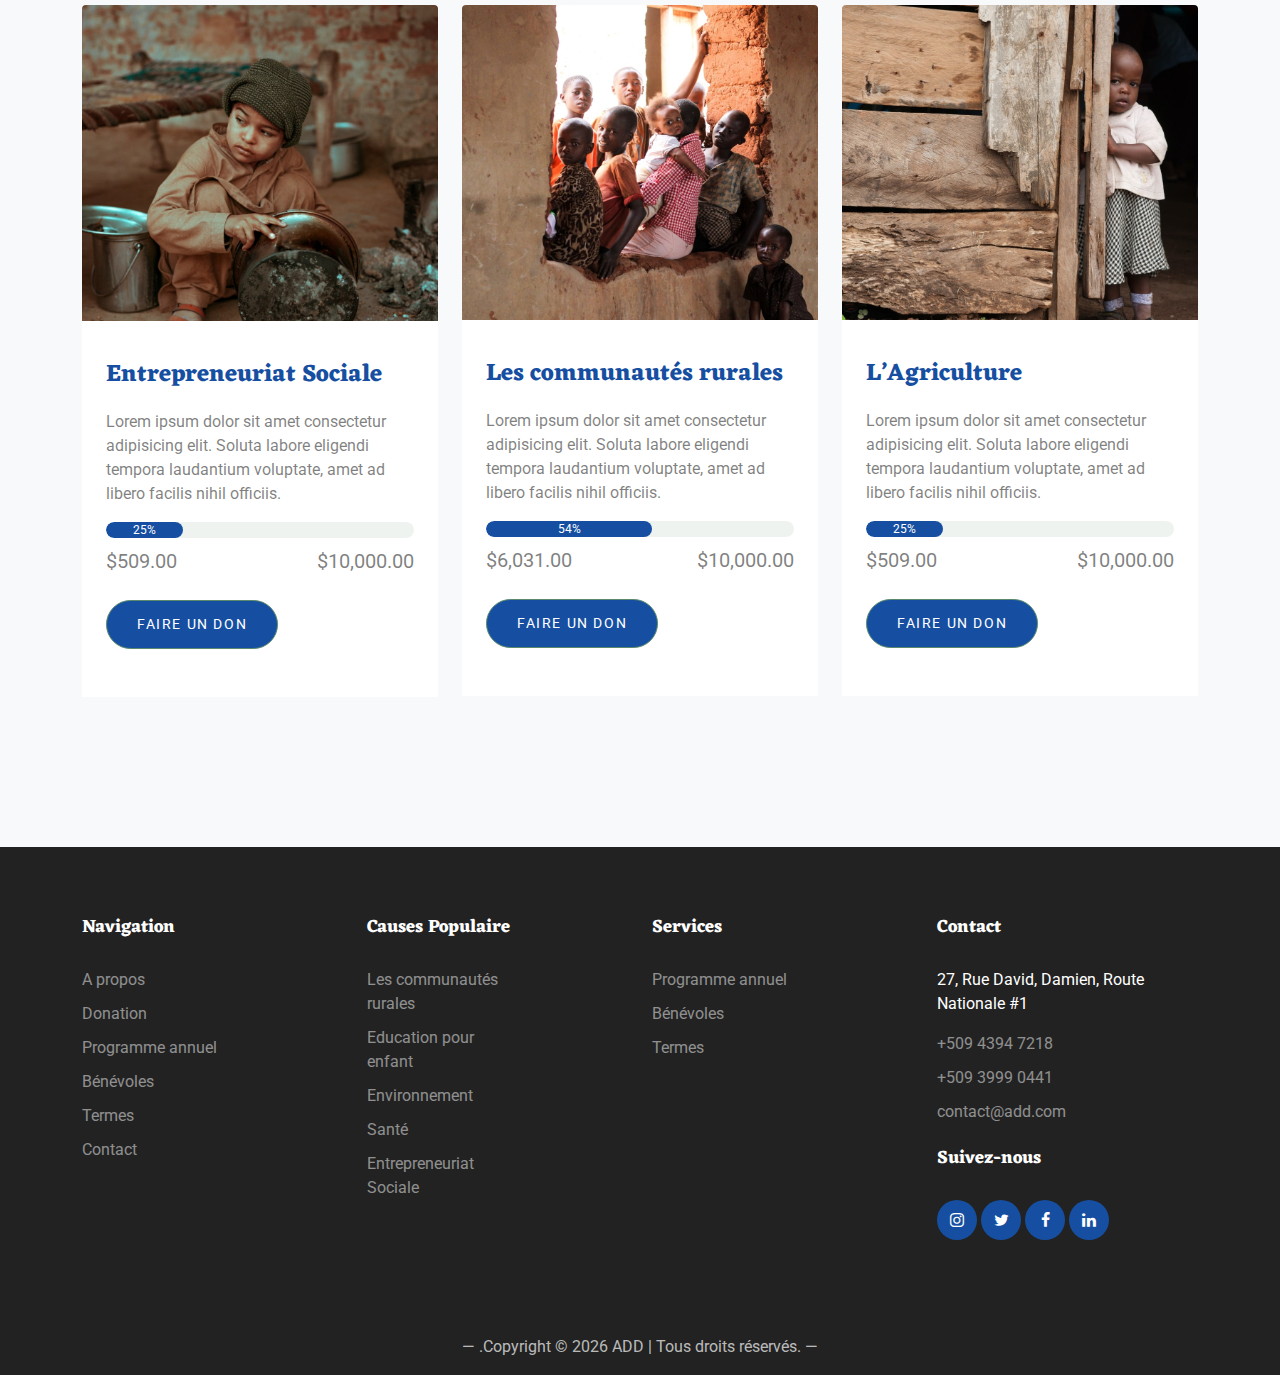
<file: Folder AAD Website/annualprogram.html>
<!doctype html>
<html lang="fr">
<head>
	<!-- Required meta tags -->
	<meta charset="utf-8">
	<meta name="viewport" content="width=device-width, initial-scale=1">
	<meta name="author" content="haitiandevelopers.com">
	<link rel="shortcut icon" href="favicon.png">

	<meta name="description" content="" />
	<meta name="keywords" content="" />
	
	<link rel="preconnect" href="https://fonts.gstatic.com">
	<link href="https://fonts.googleapis.com/css2?family=Roboto&family=Work+Sans:wght@400;700&display=swap" rel="stylesheet">

	<link href="https://fonts.googleapis.com/css2?family=Eczar:wght@600&display=swap" rel="stylesheet">

	<link rel="stylesheet" href="fonts/icomoon/style.css">
	<link rel="stylesheet" href="fonts/flaticon/font/flaticon.css">

	<link rel="stylesheet" href="css/tiny-slider.css">
	<link rel="stylesheet" href="css/aos.css">
	<link rel="stylesheet" href="css/flatpickr.min.css">
	<link rel="stylesheet" href="css/glightbox.min.css">
	<link rel="stylesheet" href="css/style.css">

	<title>Programme Annuel</title>
</head>
<body>

	<!---- Menu -->
	<section class="bg-secondary py-2 d-none d-sm-block">

        <div class="container">
          <div class="row align-items-center color-blue">
            <div class="col-auto d-none d-lg-block">
              <p class="my-2 fs--1"><i class="icon-map-marker me-3"></i><span> 27, Rue David, Damien, Route Nationale #1 </span></p>
            </div>
            <div class="col-auto ms-md-auto order-md-2 d-none d-sm-block">
              <ul class="list-unstyled list-inline my-2 social">
                <li class="list-inline-item"><a class="text-decoration-none" href="#!"><i class="icon-instagram"></i></a></li>
                <li class="list-inline-item"><a class="text-decoration-none" href="#!"><i class="icon-twitter"></i></a></li>
                <li class="list-inline-item"><a class="text-decoration-none" href="#!"><i class="icon-facebook"></i></a></li>
                <li class="list-inline-item"><a class="text-decoration-none" href="#!"><i class="icon-linkedin"> </i></a></li>
              </ul>
            </div>
            <div class="col-auto">
              <p class="my-2 fs--1"><i class="icon-envelope me-3"></i><a class="text-900" href="mailto:info@mydomain.com">contact@add.com </a></p>
            </div>
          </div>
        </div>
    </section>

	<nav class="navbar navbar-expand-lg navbar-light sticky-top py-3 d-block" data-navbar-on-scroll="data-navbar-on-scroll">
        <div class="container"><a class="navbar-brand" href="index.html"><img src="add_logo.png" class="img-logo" height="50px" width="140px" alt="logo AAD" /></a>
          <button class="navbar-toggler" type="button" data-bs-toggle="collapse" data-bs-target="#navbarSupportedContent" aria-controls="navbarSupportedContent" aria-expanded="false" aria-label="Toggle navigation"><span class="navbar-toggler-icon"> </span></button>
          <div class="collapse navbar-collapse border-lg-0 mt-4 mt-lg-0" id="navbarSupportedContent">
            <ul class="navbar-nav ms-auto pt-2 pt-lg-0 font-base">
              <li class="nav-item px-2"><a class="nav-link" aria-current="page" href="index.html">Accueil</a></li>
              <li class="nav-item px-2"><a class="nav-link active" aria-current="page" href="annualprogram.html">Programme annuel</a></li>
              <li class="nav-item px-2"><a class="nav-link" aria-current="page" href="reasons.html">Nos realisations</a></li>
              <li class="nav-item px-2"><a class="nav-link" aria-current="page" href="about.html">A propos</a></li>
			</ul>
			<a class="btn btn-primary order-1 order-lg-0 link-margin-top" href="contact.html">Contact</a>
          </div>
        </div>
    </nav>
	<!-- End -->

	<div class="hero overlay" style="background-image: url('images/bg3.jpg')">
		<div class="container">
			<div class="row align-items-center">
				<div class="col-lg-6 text-center mx-auto margin-top">
					<span class="subheading-white text-white mb-3" data-aos="fade-up">Notre programme pour cette année</span>

					<h1 class="heading text-white mb-2" data-aos="fade-up">Programme annuel</h1>
					<p data-aos="fade-up" class=" mb-5 text-white lead text-white-50">Lorem ipsum dolor sit, amet consectetur adipisicing elit. Illum minima dignissimos hic mollitia eius et quam ducimus maiores eos magni.</p>
					<p data-aos="fade-up"  data-aos-delay="100">
						<a href="#" class="btn btn-primary me-4">Donation</a> 
					</p>		
				</div>
			</div>
		</div>
	</div>

	

	<div class="section bg-light">
		<div class="container">
			<div class="row">
				<div class="col-lg-4 col-md-6">
					<div class="causes-item bg-white">
						<a href="#"><img src="images/img_v_1-min.jpg" alt="Image" class="img-fluid mb-4 rounded"></a>
						<div class="px-4 pb-5 pt-3">

							<h3><a href="#"> Reduction des violences communautaires </a></h3>
							<p>Lorem ipsum dolor sit amet consectetur adipisicing elit. Soluta labore eligendi tempora laudantium voluptate, amet ad libero facilis nihil officiis.</p>

							<div class="progress mb-2">
								<div class="progress-bar" role="progressbar" style="width: 25%;" aria-valuenow="25" aria-valuemin="0" aria-valuemax="100">25%</div>
							</div>

							<div class="d-flex mb-4 justify-content-between amount">
								<div>$509.00</div>
								<div>$10,000.00</div>
							</div>
							<div>
								<a href="donation.html" class="btn btn-primary">Faire un Don</a>
							</div>
						</div>
					</div>
				</div>		
				<div class="col-lg-4 col-md-6">
					<div class="causes-item bg-white">
						<a href="#"><img src="images/img_v_4-min.jpg" alt="Image" class="img-fluid mb-4 rounded"></a>
						<div class="px-4 pb-5 pt-3">

							<h3><a href="#"> Education pour enfant</a></h3>
							<p>Lorem ipsum dolor sit amet consectetur adipisicing elit. Soluta labore eligendi tempora laudantium voluptate, amet ad libero facilis nihil officiis.</p>

							<div class="progress mb-2">
								<div class="progress-bar" role="progressbar" style="width: 68%;" aria-valuenow="25" aria-valuemin="0" aria-valuemax="100">68%</div>
							</div>

							<div class="d-flex mb-4 justify-content-between amount">
								<div>$7,597.00</div>
								<div>$10,000.00</div>
							</div>
							<div>
								<a href="donation.html" class="btn btn-primary">Faire un Don</a>
							</div>
						</div>
					</div>
				</div>

				<div class="col-lg-4 col-md-6">
					<div class="causes-item bg-white">
						<a href="#"><img src="images/img_v_8-min.jpg" alt="Image" class="img-fluid mb-4 rounded"></a>
						<div class="px-4 pb-5 pt-3">

							<h3><a href="#">Support Environnemental</a></h3>
							<p>Lorem ipsum dolor sit amet consectetur adipisicing elit. Soluta labore eligendi tempora laudantium voluptate, amet ad libero facilis nihil officiis.</p>

							<div class="progress mb-2">
								<div class="progress-bar" role="progressbar" style="width: 87%;" aria-valuenow="87" aria-valuemin="0" aria-valuemax="100">87%</div>
							</div>

							<div class="d-flex mb-4 justify-content-between amount">
								<div>$19,509.00</div>
								<div>$25,000.00</div>
							</div>
							<div>
								<a href="donation.html" class="btn btn-primary">Faire un Don</a>
							</div>
					</div>
					</div>
				</div>

				<div class="col-lg-4 col-md-6">
					<div class="causes-item bg-white">
						<a href="#"><img src="images/img_v_4-min.jpg" alt="Image" class="img-fluid mb-4 rounded"></a>
						<div class="px-4 pb-5 pt-3">

							<h3><a href="#"> Entrepreneuriat Sociale</a></h3>
							<p>Lorem ipsum dolor sit amet consectetur adipisicing elit. Soluta labore eligendi tempora laudantium voluptate, amet ad libero facilis nihil officiis.</p>

							<div class="progress mb-2">
								<div class="progress-bar" role="progressbar" style="width: 25%;" aria-valuenow="25" aria-valuemin="0" aria-valuemax="100">25%</div>
							</div>

							<div class="d-flex mb-4 justify-content-between amount">
								<div>$509.00</div>
								<div>$10,000.00</div>
							</div>
							<div>
								<a href="donation.html" class="btn btn-primary">Faire un Don</a>
							</div>
						</div>
					</div>
				</div>

				<div class="col-lg-4 col-md-6">
					<div class="causes-item bg-white">
						<a href="#"><img src="images/img_v_5-min.jpg" alt="Image" class="img-fluid mb-4 rounded"></a>
						<div class="px-4 pb-5 pt-3">

							<h3><a href="#">Les communautés rurales</a></h3>
							<p>Lorem ipsum dolor sit amet consectetur adipisicing elit. Soluta labore eligendi tempora laudantium voluptate, amet ad libero facilis nihil officiis.</p>

							<div class="progress mb-2">
								<div class="progress-bar" role="progressbar" style="width: 54%;" aria-valuenow="54" aria-valuemin="0" aria-valuemax="100">54%</div>
							</div>

							<div class="d-flex mb-4 justify-content-between amount">
								<div>$6,031.00</div>
								<div>$10,000.00</div>
							</div>
							<div>
								<a href="donation.html" class="btn btn-primary">Faire un Don</a>
							</div>
						</div>
					</div>
				</div>

				<div class="col-lg-4 col-md-6">
					<div class="causes-item bg-white">
						<a href="#"><img src="images/img_v_6-min.jpg" alt="Image" class="img-fluid mb-4 rounded"></a>
						<div class="px-4 pb-5 pt-3">

							<h3><a href="#"> L’Agriculture </a></h3>
							<p>Lorem ipsum dolor sit amet consectetur adipisicing elit. Soluta labore eligendi tempora laudantium voluptate, amet ad libero facilis nihil officiis.</p>

							<div class="progress mb-2">
								<div class="progress-bar" role="progressbar" style="width: 25%;" aria-valuenow="25" aria-valuemin="0" aria-valuemax="100">25%</div>
							</div>

							<div class="d-flex mb-4 justify-content-between amount">
								<div>$509.00</div>
								<div>$10,000.00</div>
							</div>
							<div>
								<a href="donation.html" class="btn btn-primary">Faire un Don</a>
							</div>
						</div>
					</div>
				</div>

			</div>		
		</div>		
	</div>

	<div class="site-footer">
		<div class="container">

			<div class="row">
				<div class="col-6 col-sm-6 col-md-6 col-lg-3">
					<div class="widget">
						<h3>Navigation</h3>
						<ul class="list-unstyled float-left links">
							<li><a href="about.html">A propos</a></li>
							<li><a href="donation.html">Donation</a></li>
							<li><a href="annualprogram.html">Programme annuel</a></li>
							<li><a href="#">Bénévoles</a></li>
							<li><a href="#">Termes</a></li>
							<li><a href="contact.html">Contact</a></li>
						</ul>
					</div>
				</div>

				<div class="col-6 col-sm-6 col-md-6 col-lg-3">
					<div class="widget">
						<h3>Causes Populaire</h3>
						<ul class="list-unstyled float-left links">
							<li><a href="#"> Les communautés rurales</a></li>
							<li><a href="#"> Education pour enfant</a></li>
							<li><a href="#"> Environnement</a></li>
							<li><a href="#"> Santé</a></li>
							<li><a href="#">Entrepreneuriat Sociale</a></li>
						</ul>
					</div>
				</div>

				<div class="col-6 col-sm-6 col-md-6 col-lg-3">
					<div class="widget">
						<h3>Services</h3>
						<ul class="list-unstyled float-left links">
							<li><a href="#">Programme annuel</a></li>
							<li><a href="#">Bénévoles</a></li>
							<li><a href="#">Termes</a></li>
						</ul>
					</div>
				</div>


				<div class="col-6 col-sm-6 col-md-6 col-lg-3">
					<div class="widget">
						<h3>Contact</h3>
						<address>27, Rue David, Damien, Route Nationale #1</address>
						<ul class="list-unstyled links mb-4">
							<li><a href="tel://11234567890">+509 4394 7218</a></li>
							<li><a href="tel://11234567890">+509 3999 0441</a></li>
							<li><a href="mailto:info@mydomain.com">contact@add.com</a></li>
						</ul>

						<h3>Suivez-nous</h3>
						<ul class="list-unstyled social">
							<li><a href="#"><span class="icon-instagram"></span></a></li>
							<li><a href="#"><span class="icon-twitter"></span></a></li>
							<li><a href="#"><span class="icon-facebook"></span></a></li>
							<li><a href="#"><span class="icon-linkedin"></span></a></li>
						</ul>
					</div>
				</div>

			</div>


			<div class="row mt-5">
				<div class="col-12 text-center">
					<p class="copyright">&mdash; .Copyright &copy; <script>document.write(new Date().getFullYear());</script> ADD | Tous droits réservés. &mdash;
					</p>
				</div>
			</div>
		</div>
	</div>







	<!-- Preloader -->
	<!-- <div id="overlayer"></div>
	<div class="loader">
		<div class="spinner-border text-primary" role="status">
			<span class="visually-hidden">Rechargement du site...</span>
		</div>
	</div> -->

	<script src="js/bootstrap.bundle.min.js"></script>
	<script src="js/tiny-slider.js"></script>

	<script src="js/flatpickr.min.js"></script>
	<script src="js/glightbox.min.js"></script>


	<script src="js/aos.js"></script>
	<script src="js/navbar.js"></script>
	<script src="js/counter.js"></script>
	<script src="js/custom.js"></script>
</body>
</html>
</file>
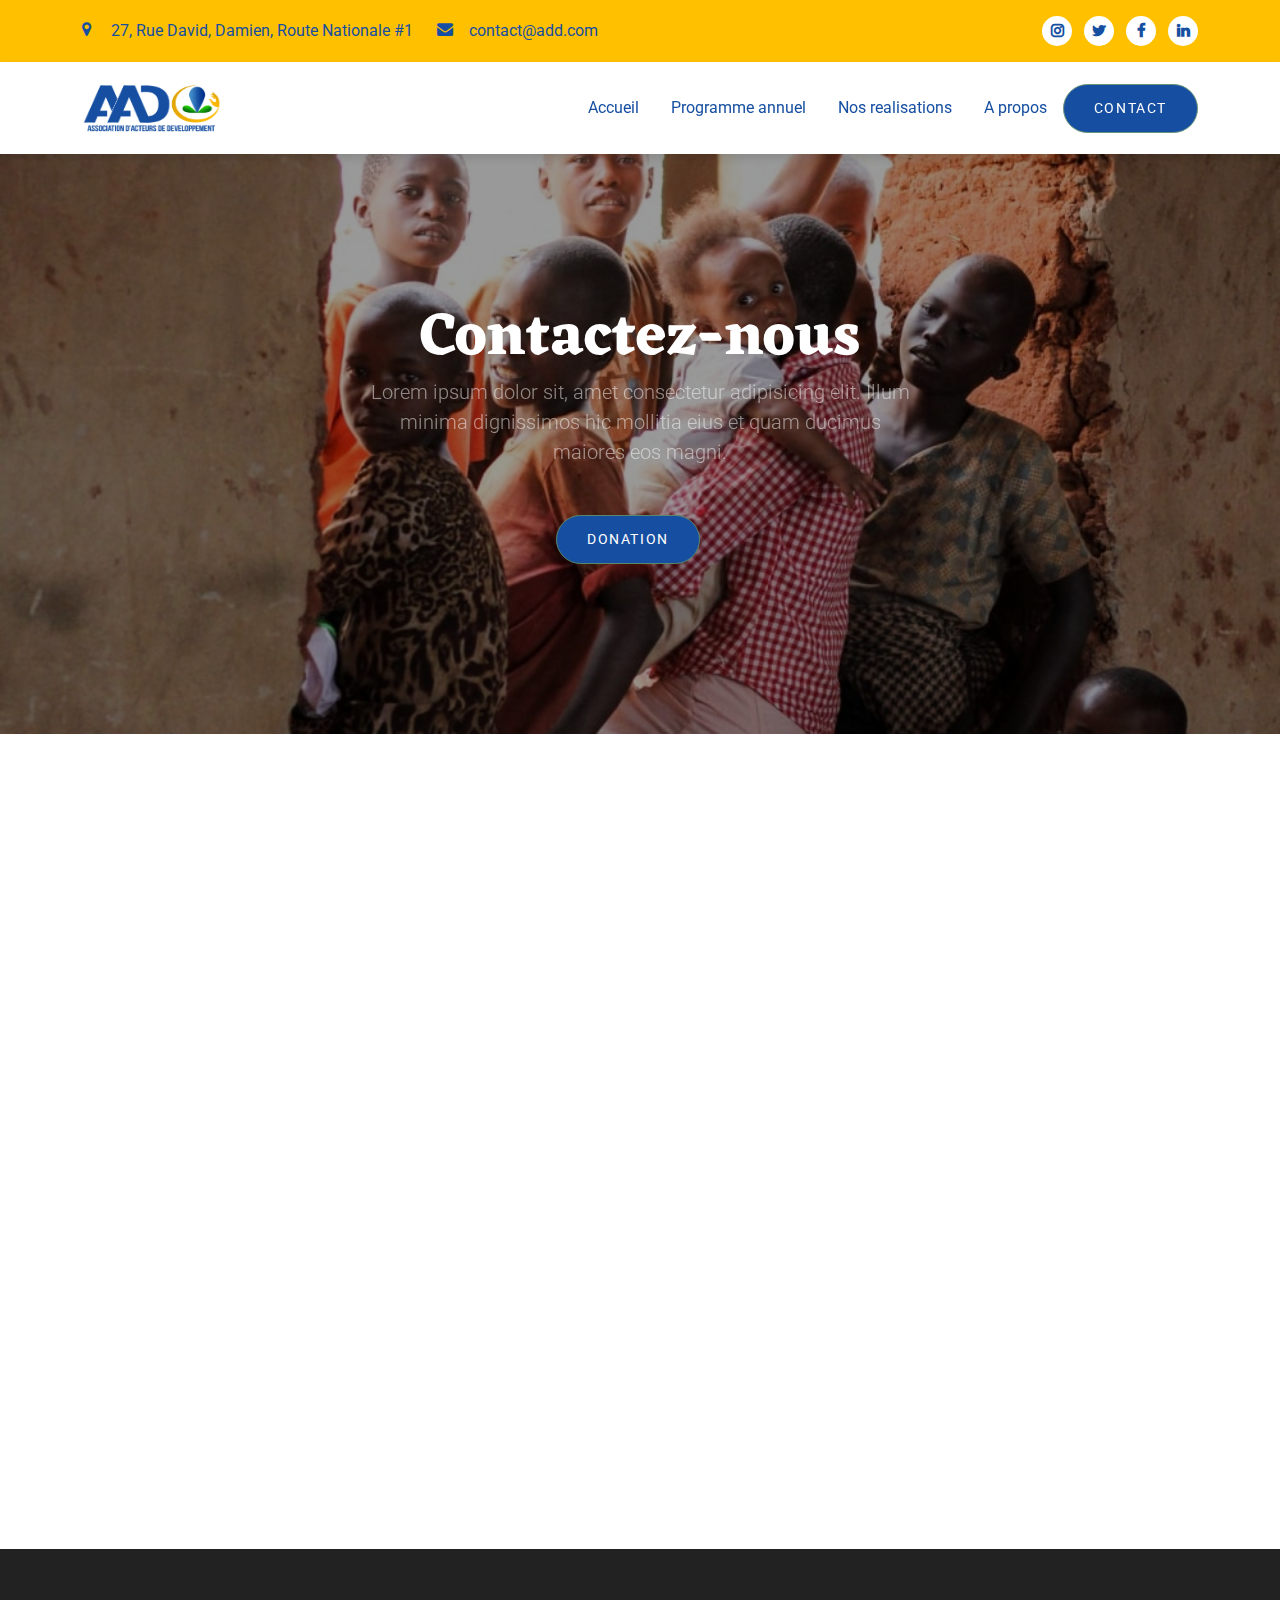
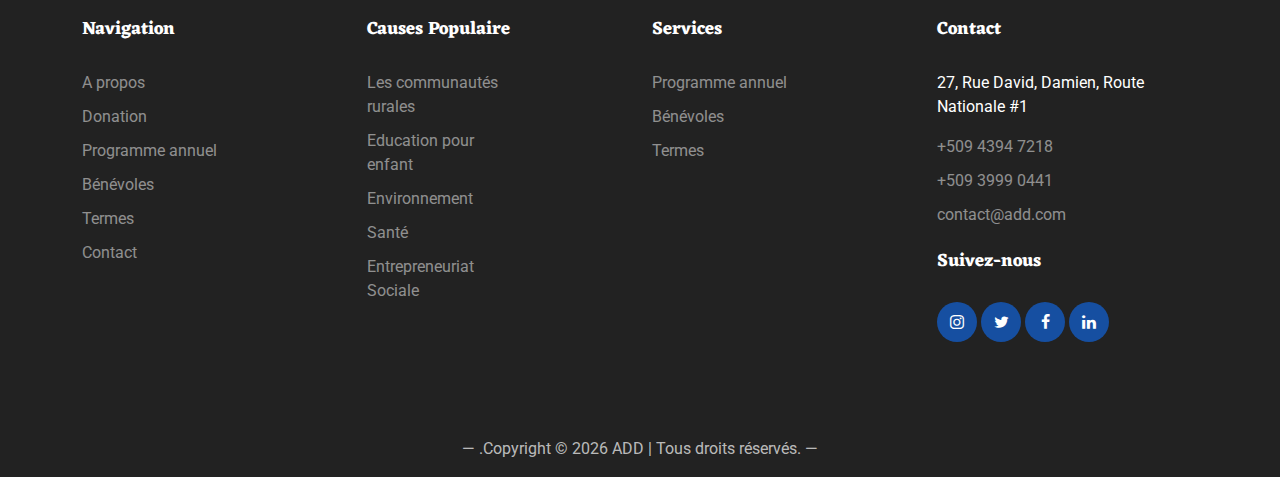
<file: Folder AAD Website/contact.html>
<!doctype html>
<html lang="fr">
<head>
	<!-- Required meta tags -->
	<meta charset="utf-8">
	<meta name="viewport" content="width=device-width, initial-scale=1">
	<meta name="author" content="haitiandevelopers.com">
	<link rel="shortcut icon" href="favicon.png">

	<meta name="description" content="" />
	<meta name="keywords" content="" />
	
	<link rel="preconnect" href="https://fonts.gstatic.com">
	<link href="https://fonts.googleapis.com/css2?family=Roboto&family=Work+Sans:wght@400;700&display=swap" rel="stylesheet">

	<link href="https://fonts.googleapis.com/css2?family=Eczar:wght@600&display=swap" rel="stylesheet">

	<link rel="stylesheet" href="fonts/icomoon/style.css">
	<link rel="stylesheet" href="fonts/flaticon/font/flaticon.css">

	<link rel="stylesheet" href="css/tiny-slider.css">
	<link rel="stylesheet" href="css/aos.css">
	<link rel="stylesheet" href="css/flatpickr.min.css">
	<link rel="stylesheet" href="css/glightbox.min.css">
	<link rel="stylesheet" href="css/style.css">

	<title>Contact AAD</title>
</head>
<body>

	<!---- Menu -->
	<section class="bg-secondary py-2 d-none d-sm-block">

        <div class="container">
          <div class="row align-items-center color-blue">
            <div class="col-auto d-none d-lg-block">
              <p class="my-2 fs--1"><i class="icon-map-marker me-3"></i><span> 27, Rue David, Damien, Route Nationale #1 </span></p>
            </div>
            <div class="col-auto ms-md-auto order-md-2 d-none d-sm-block">
              <ul class="list-unstyled list-inline my-2 social">
                <li class="list-inline-item"><a class="text-decoration-none" href="#!"><i class="icon-instagram"></i></a></li>
                <li class="list-inline-item"><a class="text-decoration-none" href="#!"><i class="icon-twitter"></i></a></li>
                <li class="list-inline-item"><a class="text-decoration-none" href="#!"><i class="icon-facebook"></i></a></li>
                <li class="list-inline-item"><a class="text-decoration-none" href="#!"><i class="icon-linkedin"> </i></a></li>
              </ul>
            </div>
            <div class="col-auto">
              <p class="my-2 fs--1"><i class="icon-envelope me-3"></i><a class="text-900" href="mailto:info@mydomain.com">contact@add.com </a></p>
            </div>
          </div>
        </div>
    </section>

	<nav class="navbar navbar-expand-lg navbar-light sticky-top py-3 d-block" data-navbar-on-scroll="data-navbar-on-scroll">
        <div class="container"><a class="navbar-brand" href="index.html"><img src="add_logo.png" class="img-logo" height="50px" width="140px" alt="logo AAD" /></a>
          <button class="navbar-toggler" type="button" data-bs-toggle="collapse" data-bs-target="#navbarSupportedContent" aria-controls="navbarSupportedContent" aria-expanded="false" aria-label="Toggle navigation"><span class="navbar-toggler-icon"> </span></button>
          <div class="collapse navbar-collapse border-lg-0 mt-4 mt-lg-0" id="navbarSupportedContent">
            <ul class="navbar-nav ms-auto pt-2 pt-lg-0 font-base">
              <li class="nav-item px-2"><a class="nav-link" aria-current="page" href="index.html">Accueil</a></li>
              <li class="nav-item px-2"><a class="nav-link" aria-current="page" href="annualprogram.html">Programme annuel</a></li>
              <li class="nav-item px-2"><a class="nav-link" aria-current="page" href="reasons.html">Nos realisations</a></li>
              <li class="nav-item px-2"><a class="nav-link" aria-current="page" href="about.html">A propos</a></li>
			</ul>
			<a class="btn btn-primary order-1 order-lg-0 active link-margin-top" href="contact.html">Contact</a>
          </div>
        </div>
    </nav>
	<!-- End -->

	<div class="hero overlay" style="background-image: url('images/img_v_5-min.jpg')">
		<div class="container">
			<div class="row align-items-center justify-content-center">
				<div class="col-lg-6 text-center margin-top">
					<h1 class="heading text-white mb-2" data-aos="fade-up">Contactez-nous</h1>
					<p data-aos="fade-up" class=" mb-5 text-white lead text-white-50">Lorem ipsum dolor sit, amet consectetur adipisicing elit. Illum minima dignissimos hic mollitia eius et quam ducimus maiores eos magni.</p>
					<p data-aos="fade-up"  data-aos-delay="100">
						<a href="#" class="btn btn-primary me-4">Donation</a> 
					</p>		
				</div>
			</div>
		</div>
	</div>

	<div class="section">
		<div class="container">
			<div class="row mb-5">
				<div class="col-lg-6" data-aos="fade-up">
					<!-- <h2 class="heading">Nous contatez</h2> -->
					<p class="text-black-50">Far far away, behind the word mountains, far from the countries Vokalia and Consonantia, there live the blind texts. Separated they live in Bookmarksgrove right at the coast of the Semantics, a large language ocean.</p>
				</div>
			</div>

			<form action="" class="row justify-content-between">

				<div class="col-md-6 col-lg-6" data-aos="fade-up" data-aos-delay="100">
					<div class="row">

						<div class="mb-3 col-lg-6">
							<label for="name" class="ps-3 fw-bold mb-2">Nom</label>
							<input type="text" class="form-control" id="name">
						</div>
						<div class="mb-3 col-lg-6">
							<label for="email" class="ps-3 fw-bold mb-2">E-mail</label>
							<input type="email" class="form-control" id="email">
						</div>

						<div class="mb-3 col-lg-12">
							<label for="message" class="ps-3 fw-bold mb-2">Message</label>
							<textarea name="" id="message" class="form-control" cols="30" rows="10"></textarea>
						</div>	

						<div class="col-lg-6">
							<input type="submit" class="btn btn-primary text-white py-3" value="Envoyer">
						</div>

					</div>
				</div>
				<div class="col-md-6 col-lg-5" data-aos="fade-up" data-aos-delay="200"><br/><br/><br/><br/>
					<div class="row">
						<div class="col-6 col-lg-6 mb-4">
							<h3 class="h6 fw-bold text-secondary">Adresse</h3>
							<p>27, Rue David, Damien, Route Nationale #1</p>
						</div>
						<div class="col-6 col-lg-6 mb-4">
							<h3 class="h6 fw-bold text-secondary">Telephone</h3>
							<p>
								+509 4394 7218 <br>
								+509 3999 0441
							</p>
						</div>

						<div class="col-6 col-lg-6 mb-4">
							<h3 class="h6 fw-bold text-secondary">Suivez-nous</h3>
							<ul class="list-unstyled social-custom">
								<li><a href="#"><span class="icon-instagram"></span></a></li>
								<li><a href="#"><span class="icon-twitter"></span></a></li>
								<li><a href="#"><span class="icon-facebook"></span></a></li>
								<li><a href="#"><span class="icon-linkedin"></span></a></li>
							</ul>
						</div>
						<div class="col-6 col-lg-6 mb-4">
							<h3 class="h6 fw-bold text-secondary">E-mail</h3>
							<p>
								<a href="#">contact@add.com</a>
							</p>
						</div>

					</div>
				</div>
			</form>
		</div>
	</div>

	

	<div class="site-footer">
		<div class="container">

			<div class="row">
				<div class="col-6 col-sm-6 col-md-6 col-lg-3">
					<div class="widget">
						<h3>Navigation</h3>
						<ul class="list-unstyled float-left links">
							<li><a href="about.html">A propos</a></li>
							<li><a href="donation.html">Donation</a></li>
							<li><a href="annualprogram.html">Programme annuel</a></li>
							<li><a href="#">Bénévoles</a></li>
							<li><a href="#">Termes</a></li>
							<li><a href="contact.html">Contact</a></li>
						</ul>
					</div>
				</div>

				<div class="col-6 col-sm-6 col-md-6 col-lg-3">
					<div class="widget">
						<h3>Causes Populaire</h3>
						<ul class="list-unstyled float-left links">
							<li><a href="#"> Les communautés rurales</a></li>
							<li><a href="#"> Education pour enfant</a></li>
							<li><a href="#"> Environnement</a></li>
							<li><a href="#"> Santé</a></li>
							<li><a href="#">Entrepreneuriat Sociale</a></li>
						</ul>
					</div>
				</div>

				<div class="col-6 col-sm-6 col-md-6 col-lg-3">
					<div class="widget">
						<h3>Services</h3>
						<ul class="list-unstyled float-left links">
							<li><a href="#">Programme annuel</a></li>
							<li><a href="#">Bénévoles</a></li>
							<li><a href="#">Termes</a></li>
						</ul>
					</div>
				</div> 


				<div class="col-6 col-sm-6 col-md-6 col-lg-3">
					<div class="widget">
						<h3>Contact</h3>
						<address>27, Rue David, Damien, Route Nationale #1</address>
						<ul class="list-unstyled links mb-4">
							<li><a href="tel://11234567890">+509 4394 7218</a></li>
							<li><a href="tel://11234567890">+509 3999 0441</a></li>
							<li><a href="mailto:info@mydomain.com">contact@add.com</a></li>
						</ul>

						<h3>Suivez-nous</h3>
						<ul class="list-unstyled social">
							<li><a href="#"><span class="icon-instagram"></span></a></li>
							<li><a href="#"><span class="icon-twitter"></span></a></li>
							<li><a href="#"><span class="icon-facebook"></span></a></li>
							<li><a href="#"><span class="icon-linkedin"></span></a></li>
						</ul>
					</div>
				</div>

			</div> 


			<div class="row mt-5">
				<div class="col-12 text-center">
					<p class="copyright">&mdash; .Copyright &copy; <script>document.write(new Date().getFullYear());</script> ADD | Tous droits réservés. &mdash;
					</p>
				</div>
			</div>
		</div> 
	</div> 







	<!-- Preloader -->
	<!-- <div id="overlayer"></div>
	<div class="loader">
		<div class="spinner-border text-primary" role="status">
			<span class="visually-hidden">Rechargement du site...</span>
		</div>
	</div> -->

	<script src="js/bootstrap.bundle.min.js"></script>
	<script src="js/tiny-slider.js"></script>

	<script src="js/flatpickr.min.js"></script>
	<script src="js/glightbox.min.js"></script>


	<script src="js/aos.js"></script>
	<script src="js/navbar.js"></script>
	<script src="js/counter.js"></script>
	<script src="js/custom.js"></script>
</body>
</html>
</file>
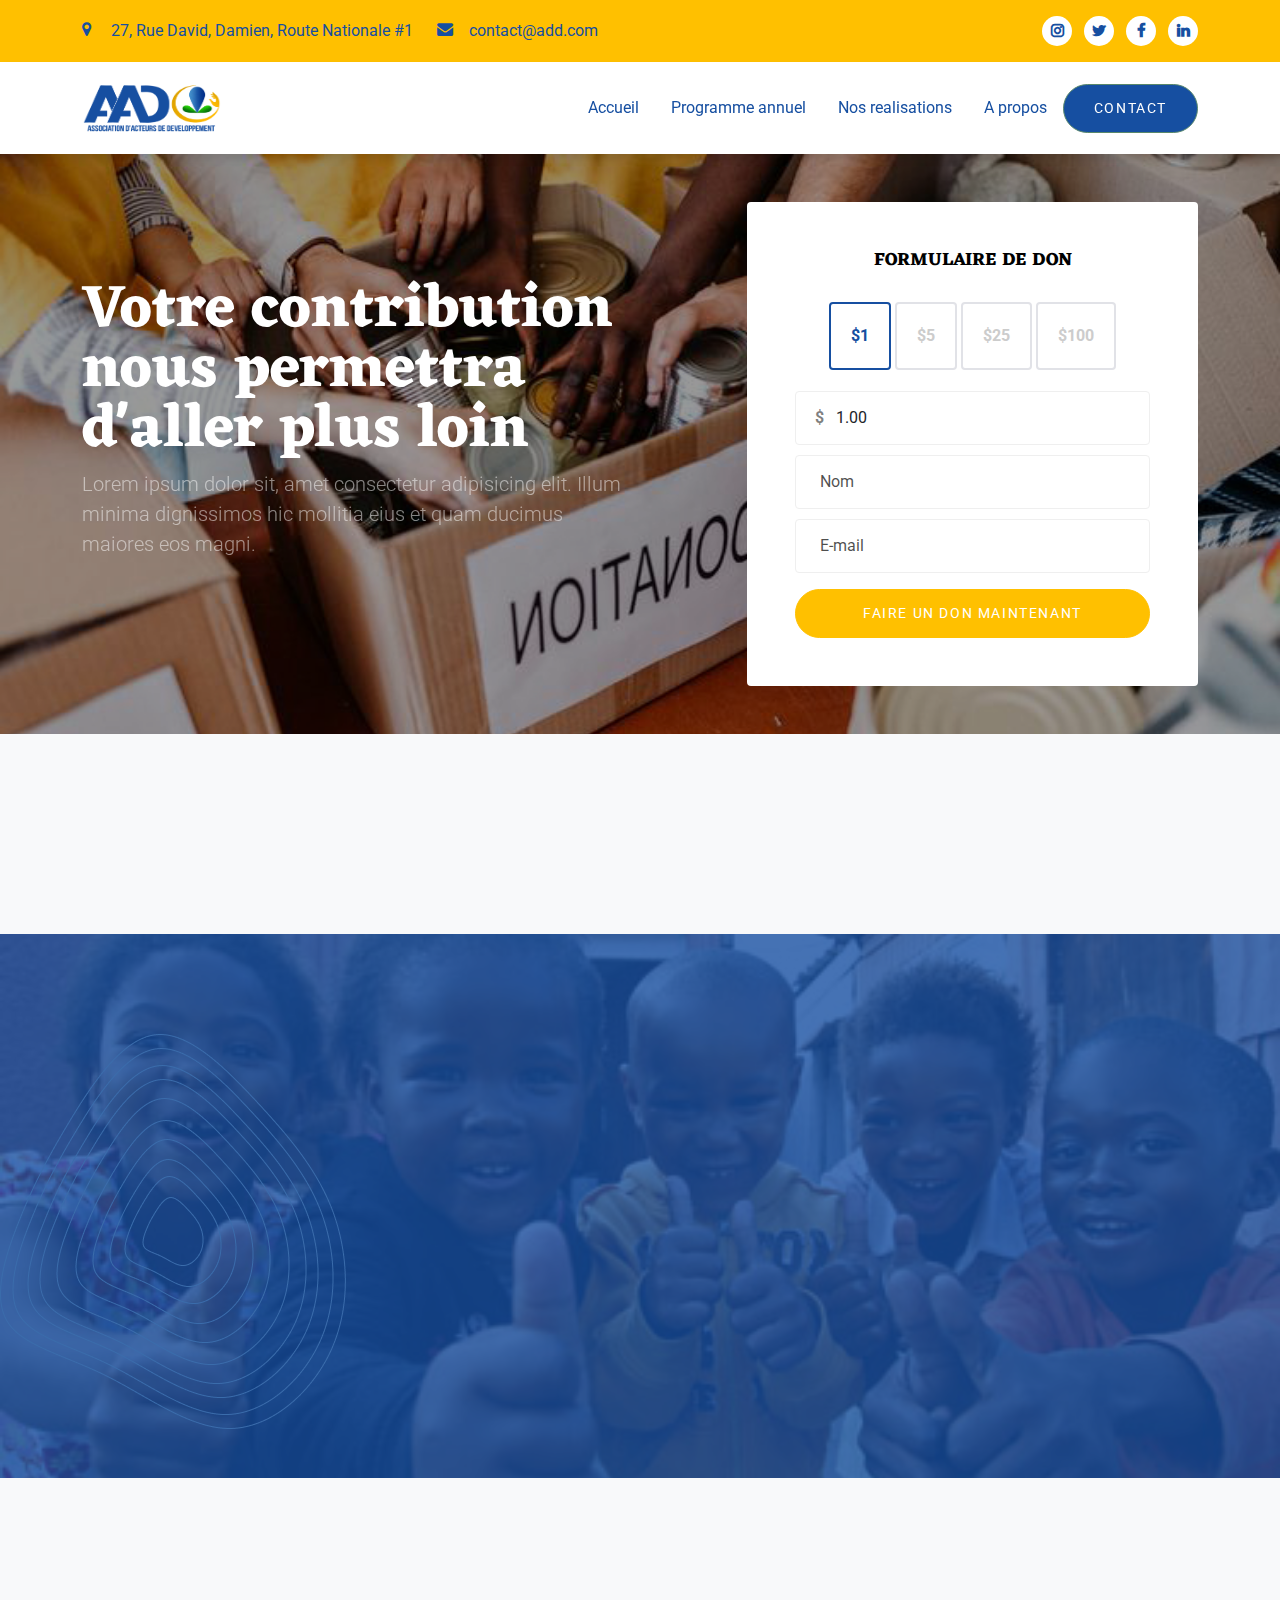
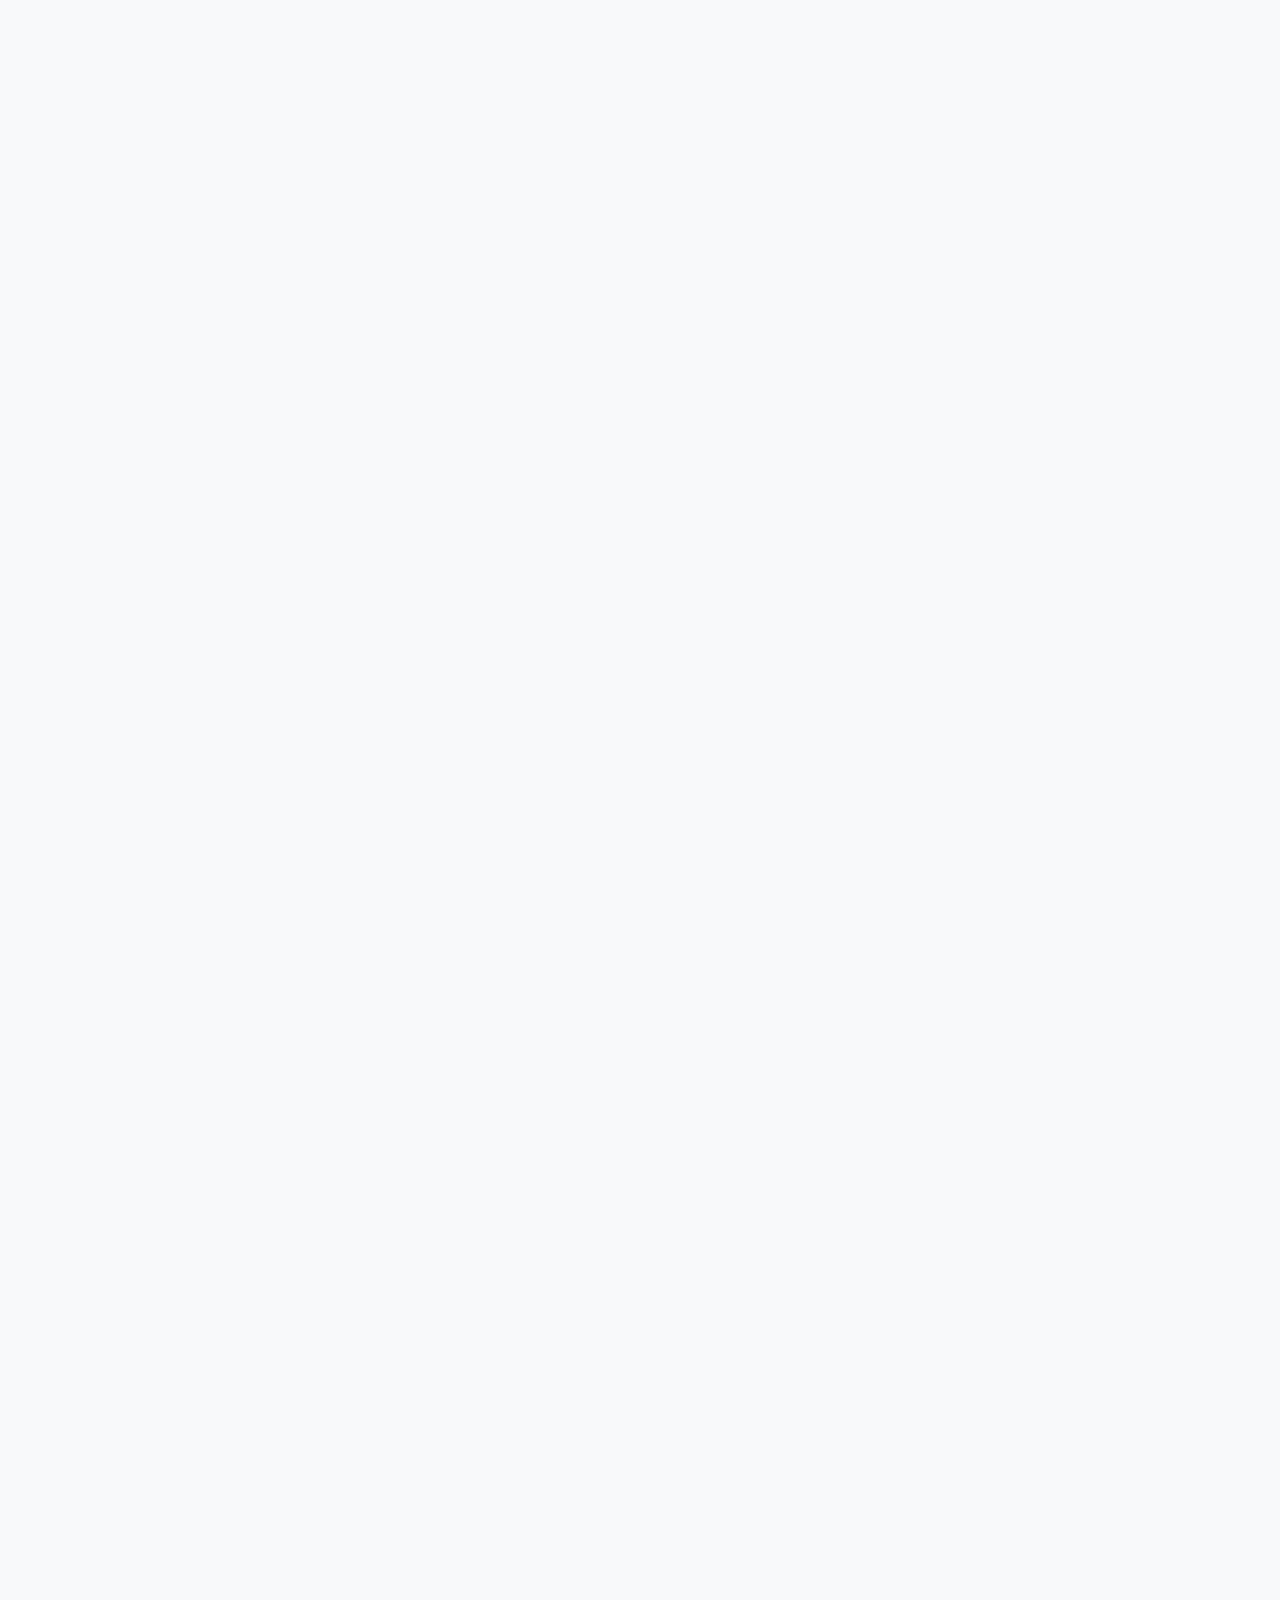
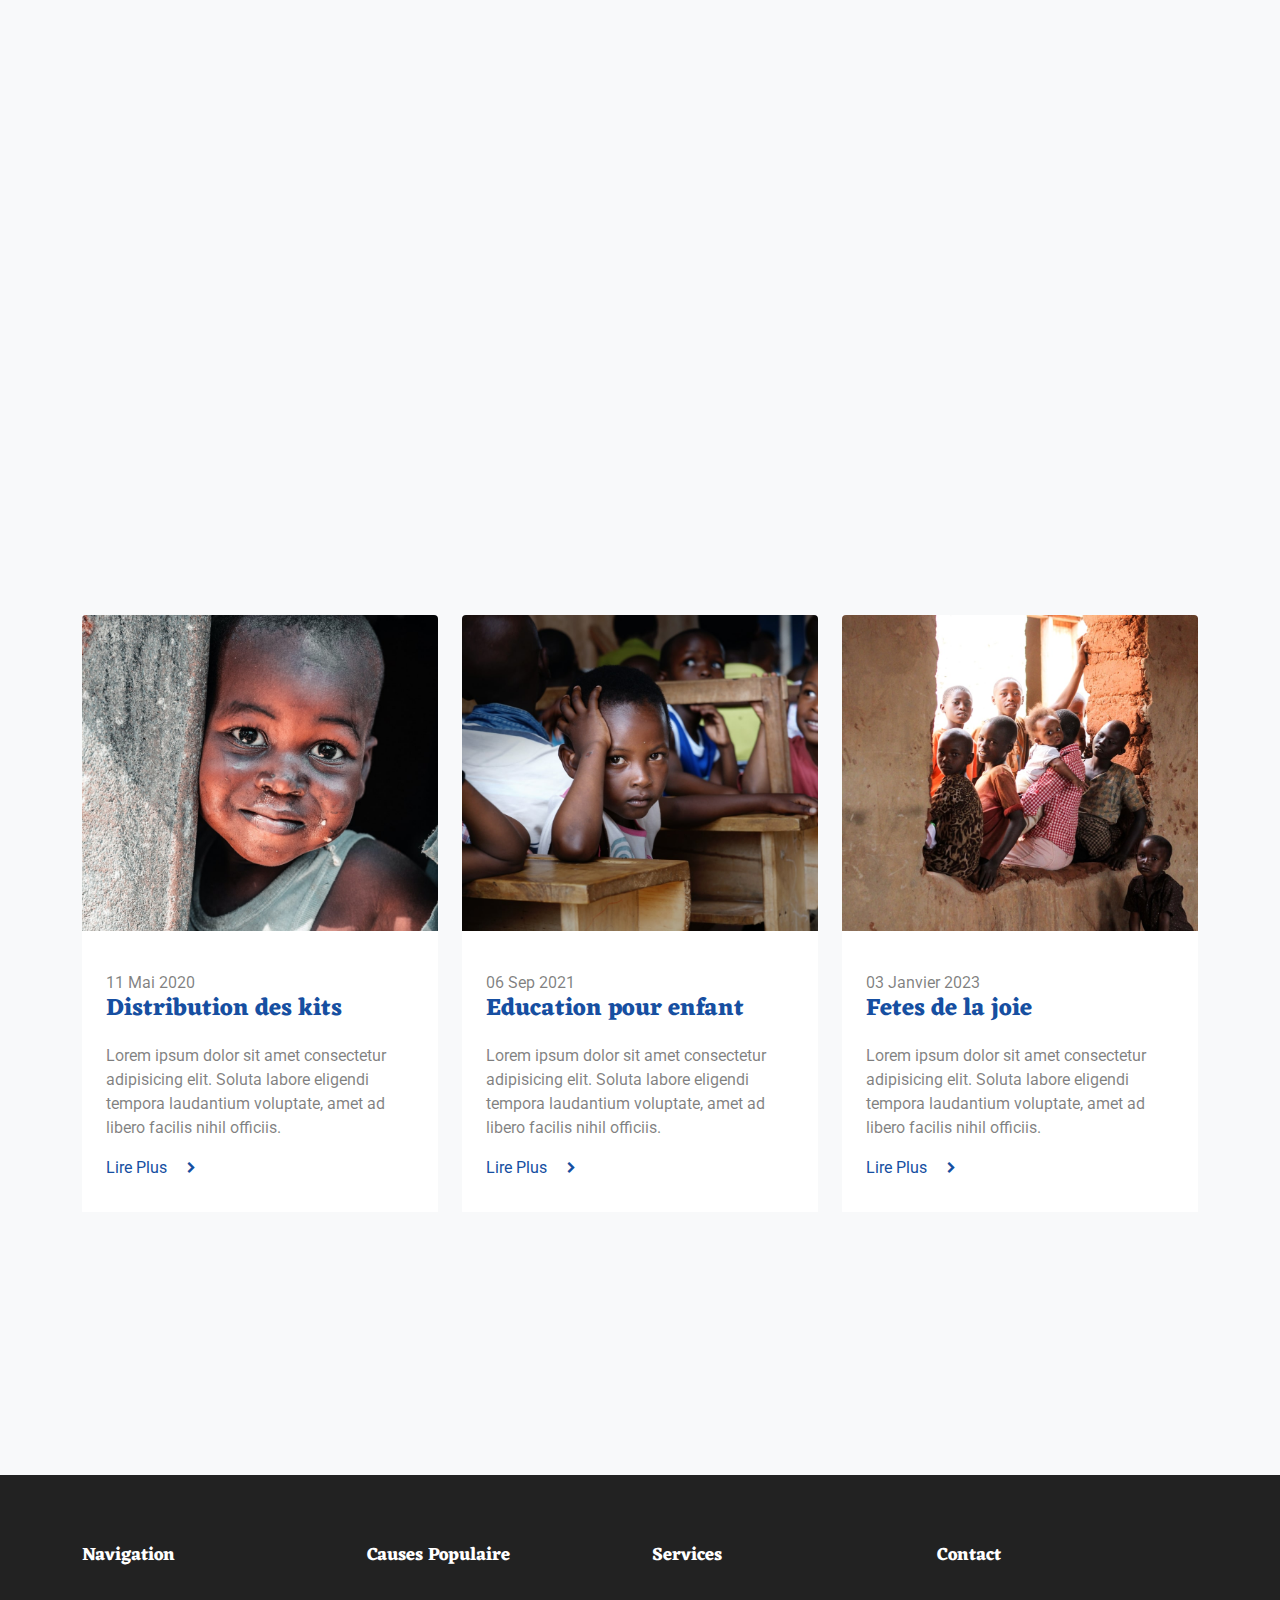
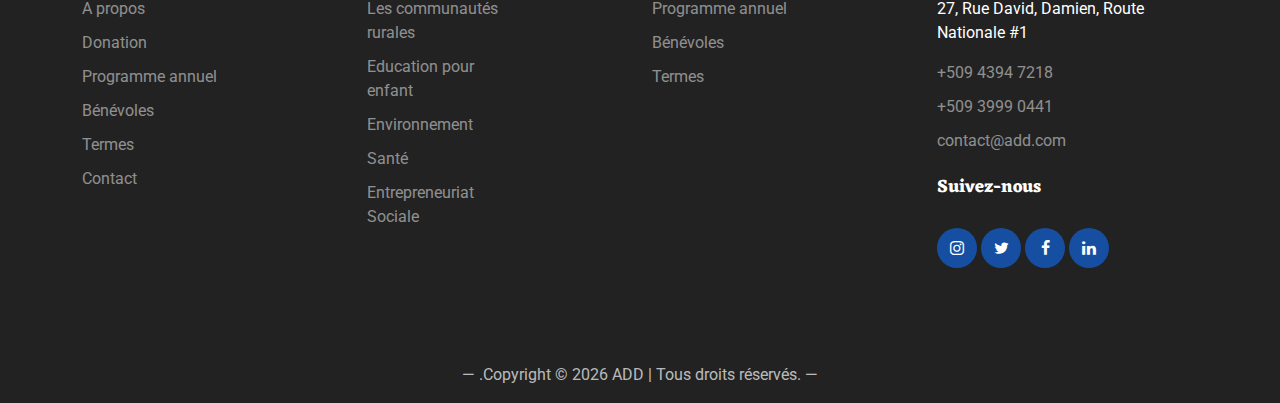
<file: Folder AAD Website/donation.html>
<!doctype html>
<html lang="fr">
<head>
	<!-- Required meta tags -->
	<meta charset="utf-8">
	<meta name="viewport" content="width=device-width, initial-scale=1">
	<meta name="author" content="haitiandevelopers.com">
	<link rel="shortcut icon" href="favicon.png">

	<meta name="description" content="" />
	<meta name="keywords" content="" />
	
	<link rel="preconnect" href="https://fonts.gstatic.com">
	<link href="https://fonts.googleapis.com/css2?family=Roboto&family=Work+Sans:wght@400;700&display=swap" rel="stylesheet">

	<link href="https://fonts.googleapis.com/css2?family=Eczar:wght@600&display=swap" rel="stylesheet">

	<link rel="stylesheet" href="fonts/icomoon/style.css">
	<link rel="stylesheet" href="fonts/flaticon/font/flaticon.css">

	<link rel="stylesheet" href="css/tiny-slider.css">
	<link rel="stylesheet" href="css/aos.css">
	<link rel="stylesheet" href="css/flatpickr.min.css">
	<link rel="stylesheet" href="css/glightbox.min.css">
	<link rel="stylesheet" href="css/style.css">

	<title>Donation</title>
</head>
<body>

	<!---- Menu -->
	<section class="bg-secondary py-2 d-none d-sm-block">

        <div class="container">
          <div class="row align-items-center color-blue">
            <div class="col-auto d-none d-lg-block">
              <p class="my-2 fs--1"><i class="icon-map-marker me-3"></i><span> 27, Rue David, Damien, Route Nationale #1 </span></p>
            </div>
            <div class="col-auto ms-md-auto order-md-2 d-none d-sm-block">
              <ul class="list-unstyled list-inline my-2 social">
                <li class="list-inline-item"><a class="text-decoration-none" href="#!"><i class="icon-instagram"></i></a></li>
                <li class="list-inline-item"><a class="text-decoration-none" href="#!"><i class="icon-twitter"></i></a></li>
                <li class="list-inline-item"><a class="text-decoration-none" href="#!"><i class="icon-facebook"></i></a></li>
                <li class="list-inline-item"><a class="text-decoration-none" href="#!"><i class="icon-linkedin"> </i></a></li>
              </ul>
            </div>
            <div class="col-auto">
              <p class="my-2 fs--1"><i class="icon-envelope me-3"></i><a class="text-900" href="mailto:info@mydomain.com">contact@add.com </a></p>
            </div>
          </div>
        </div>
    </section>

	<nav class="navbar navbar-expand-lg navbar-light sticky-top py-3 d-block" data-navbar-on-scroll="data-navbar-on-scroll">
        <div class="container"><a class="navbar-brand" href="index.html"><img src="add_logo.png" class="img-logo" height="50px" width="140px" alt="logo AAD" /></a>
          <button class="navbar-toggler" type="button" data-bs-toggle="collapse" data-bs-target="#navbarSupportedContent" aria-controls="navbarSupportedContent" aria-expanded="false" aria-label="Toggle navigation"><span class="navbar-toggler-icon"> </span></button>
          <div class="collapse navbar-collapse border-lg-0 mt-4 mt-lg-0" id="navbarSupportedContent">
            <ul class="navbar-nav ms-auto pt-2 pt-lg-0 font-base">
              <li class="nav-item px-2"><a class="nav-link" aria-current="page" href="index.html">Accueil</a></li>
              <li class="nav-item px-2"><a class="nav-link" aria-current="page" href="annualprogram.html">Programme annuel</a></li>
              <li class="nav-item px-2"><a class="nav-link" aria-current="page" href="reasons.html">Nos realisations</a></li>
              <li class="nav-item px-2"><a class="nav-link" aria-current="page" href="about.html">A propos</a></li>
			</ul>
			<a class="btn btn-primary order-1 order-lg-0 link-margin-top" href="contact.html">Contact</a>
          </div>
        </div>
    </nav>
	<!-- End -->



	<div class="hero overlay" style="background-image: url('images/bg-donate.jpg')">
		<div class="container" id="donation">
			<div class="row align-items-center justify-content-between">
				<div class="col-lg-6 text-left margin-top">
					<!-- <span class="subheading-white text-white mb-3" data-aos="fade-up">Association d'Acteurs de Développement</span> -->
					<h1 class="heading text-white mb-2" data-aos="fade-up">Votre contribution nous permettra d'aller plus loin</h1>
					<p data-aos="fade-up" class=" mb-5 text-white lead text-white-50">Lorem ipsum dolor sit, amet consectetur adipisicing elit. Illum minima dignissimos hic mollitia eius et quam ducimus maiores eos magni.</p>			
				</div>

				<div class="col-lg-5">
					<form action="#" class="bg-white p-5 rounded donation-form" data-aos="fade-up">
						<h3>Formulaire de Don</h3>
						<div class="form-field mb-3">
							<label for="amount-1" class="amount js-amount" data-value="1.00">
								<input type="radio" id="amount-1" name="radio-amount" checked="true">
								<span>$1</span>
							</label>

							<label for="amount-2" class="amount js-amount" data-value="5.00">
								<input type="radio" id="amount-2" name="radio-amount">
								<span>$5</span>
							</label>
							<label for="amount-3" class="amount js-amount" data-value="25.00">
								<input type="radio" id="amount-3" name="radio-amount" >
								<span>$25</span>
							</label>
							<label for="amount-4" class="amount js-amount" data-value="100.00">
								<input type="radio" id="amount-4" name="radio-amount">
								<span>$100</span>
							</label>

						</div>
						<div class="field-icon">
							<span>$</span>
							<input type="text" placeholder="0.00" class="form-control px-4" name="donate-value" value="1.00">
						</div>
						<div class="form-field mb-3">
							<input type="text" placeholder="Nom" class="form-control px-4">
							<input type="email" placeholder="E-mail" class="form-control px-4">
						</div>

						<input type="submit" value="Faire un Don maintenant" class="btn btn-secondary w-100">
					</form>
				</div>
			</div>
		</div>
	</div>

	<div class="section bg-light">
		<div class="container">
			<div class="row"></div>
		</div>
	</div>

	<div class="section flip-section" style="background-image: url('images/bg1.jpg')">
		<div class="blob-1">
			<img src="images/blob.png" alt="Image" class="img-fluid">
		</div>
		<div class="container">
			<div class="row justify-content-center mb-5">
				<div class="col-lg-7 text-center" data-aos="fade-up">
					<span class="subheading-white mb-3 text-white">Aidez-nous a ameliorer la vie de nos semblables</span>
					<h2 class="heading text-white">Aide Aujourd'hui</h2>
				</div>
			</div>
			<div class="row">
				<div class="col-lg-3 position-relative" data-aos="fade-up" data-aos-delay="100">
					<div class="card-flip">
						<div class="flip">
							<div class="front">
								<!-- front content -->
								<div class="flip-content-wrap">
									<span class="icon-local_drink"></span>
									<h3>Eau Pure</h3>
								</div>
							</div>
							<div class="back">
								<!-- back content -->
								<div class="flip-content-wrap">
									<h3>Eau Pure</h3>
									<p>Lorem ipsum dolor, sit amet consectetur, adipisicing elit. Distinctio, quam.</p>
								</div>
							</div>
						</div>
					</div>
					<!-- End Card Flip -->
				</div>
				<div class="col-lg-3 position-relative" data-aos="fade-up" data-aos-delay="200">
					<div class="card-flip">
						<div class="flip">
							<div class="front">
								<!-- front content -->
								<div class="flip-content-wrap">
									<span class="icon-graduation-cap"></span>
									<h3> Education </h3>
								</div>
							</div>
							<div class="back">
								<!-- back content -->
								<div class="flip-content-wrap">
									<h3> Education </h3>
									<p>Lorem ipsum dolor, sit amet consectetur, adipisicing elit. Distinctio, quam.</p>
								</div>
							</div>
						</div>
					</div>

				</div>
				<div class="col-lg-3 position-relative" data-aos="fade-up" data-aos-delay="300">
					<div class="card-flip">
						<div class="flip">
							<div class="front">
								<!-- front content -->
								<div class="flip-content-wrap">
									<span class="icon-dollar"></span>
									<h3> Entrepreneuriat </h3>
								</div>
							</div>
							<div class="back">
								<!-- back content -->
								<div class="flip-content-wrap">
									<h3> Entrepreneuriat </h3>
									<p>Lorem ipsum dolor, sit amet consectetur, adipisicing elit. Distinctio, quam.</p>
								</div>
							</div>
						</div>
					</div>

				</div>
				<div class="col-lg-3 position-relative" data-aos="fade-up" data-aos-delay="400">
					<div class="card-flip">
						<div class="flip">
							<div class="front">
								<!-- front content -->
								<div class="flip-content-wrap">
									<span class="icon-medkit"></span>
									<h3> Santé </h3>
								</div>
							</div>
							<div class="back">
								<!-- back content -->
								<div class="flip-content-wrap">
									<h3> Sante </h3>
									<p>Lorem ipsum dolor, sit amet consectetur, adipisicing elit. Distinctio, quam.</p>
								</div>
							</div>
						</div>
					</div>

				</div>
			</div>		
		</div>		
	</div>




	<div class="section cause-section bg-light">

		<div class="container">
			<div class="row justify-content-center mb-5">
				<div class="col-lg-6 text-center" data-aos="fade-up" data-aos-delay="100">
					<span class="subheading mb-3">Notre programme pour cette année</span>
					<h2 class="heading">Programme annuel</h2>
					<p>Lorem ipsum dolor sit amet, consectetur adipisicing, elit. Animi quaerat, eaque asperiores quos natus, ratione.</p>

					<div id="features-slider-nav" class="mt-5 d-flex justify-content-center">
						<button  class="btn btn-primary prev d-flex align-items-center me-2" data-controls="prev"> <span class="icon-chevron-left"></span> <span class="ms-3">Précédent</span></button>
						<button class="btn btn-primary next d-flex align-items-center" data-controls="next"><span class="me-3">Suivant</span> <span class="icon-chevron-right"></span></button>
					</div>
				</div>
			</div>	
		</div>


		<!-- Program Section -->
		<div class="container mb-5">
			<div class="features-slider-wrap position-relative" data-aos="fade-up" data-aos-delay="200">
				<div class="features-slider" id="features-slider">

					<div class="item">
						<div class="causes-item bg-white">
							<a href="#"><img src="images/img_v_1-min.jpg" alt="Image" class="img-fluid mb-4 rounded"></a>
							<div class="px-4 pb-5 pt-3">

								<h3><a href="#"> Reduction des violences communautaires </a></h3>
								<p>Lorem ipsum dolor sit amet consectetur adipisicing elit. Soluta labore eligendi tempora laudantium voluptate, amet ad libero facilis nihil officiis.</p>

								<div class="progress mb-2">
									<div class="progress-bar" role="progressbar" style="width: 25%;" aria-valuenow="25" aria-valuemin="0" aria-valuemax="100">25%</div>
								</div>

								<div class="d-flex mb-4 justify-content-between amount">
									<div>$509.00</div>
									<div>$10,000.00</div>
								</div>
								<div>
									<a href="#donation" class="btn btn-primary">Faire un Don</a>
								</div>
							</div>
						</div>
					</div>

					<div class="item">
						<div class="causes-item bg-white">
							<a href="#"><img src="images/bg4.jpeg" alt="Image" class="img-fluid mb-4 rounded"></a>
							<div class="px-4 pb-5 pt-3">
								<h3><a href="#"> Education pour enfant</a></h3>
								<p>Lorem ipsum dolor sit amet consectetur adipisicing elit. Soluta labore eligendi tempora laudantium voluptate, amet ad libero facilis nihil officiis.</p>

								<div class="progress mb-2">
									<div class="progress-bar" role="progressbar" style="width: 68%;" aria-valuenow="25" aria-valuemin="0" aria-valuemax="100">68%</div>
								</div>

								<div class="d-flex mb-4 justify-content-between amount">
									<div>$7,597.00</div>
									<div>$10,000.00</div>
								</div>
								<div>
									<a href="#donation" class="btn btn-primary">Faire un Don</a>
								</div>
							</div>
						</div>
					</div>

					<div class="item">
						<div class="causes-item bg-white">
							<a href="#"><img src="images/img_v_7-min.jpg" alt="Image" class="img-fluid mb-4 rounded"></a>
							<div class="px-4 pb-5 pt-3">
								<h3><a href="#">Support Environnemental</a></h3>
								<p>Lorem ipsum dolor sit amet consectetur adipisicing elit. Soluta labore eligendi tempora laudantium voluptate, amet ad libero facilis nihil officiis.</p>

								<div class="progress mb-2">
									<div class="progress-bar" role="progressbar" style="width: 87%;" aria-valuenow="87" aria-valuemin="0" aria-valuemax="100">87%</div>
								</div>

								<div class="d-flex mb-4 justify-content-between amount">
									<div>$19,509.00</div>
									<div>$25,000.00</div>
								</div>
								<div>
									<a href="#donation" class="btn btn-primary">Faire un Don</a>
								</div>
							</div>
						</div>
					</div>

					<div class="item">
						<div class="causes-item bg-white">
							<a href="#"><img src="images/img_v_4-min.jpg" alt="Image" class="img-fluid mb-4 rounded"></a>
							<div class="px-4 pb-5 pt-3">

								<h3><a href="#"> Entrepreneuriat Sociale</a></h3>
								<p>Lorem ipsum dolor sit amet consectetur adipisicing elit. Soluta labore eligendi tempora laudantium voluptate, amet ad libero facilis nihil officiis.</p>

								<div class="progress mb-2">
									<div class="progress-bar" role="progressbar" style="width: 25%;" aria-valuenow="25" aria-valuemin="0" aria-valuemax="100">25%</div>
								</div>

								<div class="d-flex mb-4 justify-content-between amount">
									<div>$509.00</div>
									<div>$10,000.00</div>
								</div>
								<div>
									<a href="#donation" class="btn btn-primary">Faire un Don</a>
								</div>
							</div>
						</div>
					</div>

					<div class="item">
						<div class="causes-item bg-white">
							<a href="#"><img src="images/img_v_5-min.jpg" alt="Image" class="img-fluid mb-4 rounded"></a>
							<div class="px-4 pb-5 pt-3">
								<h3><a href="#">Les communautés rurales</a></h3>
								<p>Lorem ipsum dolor sit amet consectetur adipisicing elit. Soluta labore eligendi tempora laudantium voluptate, amet ad libero facilis nihil officiis.</p>

								<div class="progress mb-2">
									<div class="progress-bar" role="progressbar" style="width: 54%;" aria-valuenow="54" aria-valuemin="0" aria-valuemax="100">54%</div>
								</div>

								<div class="d-flex mb-4 justify-content-between amount">
									<div>$6,031.00</div>
									<div>$10,000.00</div>
								</div>
								<div>
									<a href="#donation" class="btn btn-primary">Faire un Don</a>
								</div>
							</div>
						</div>
					</div>

					<div class="item">
						<div class="causes-item bg-white">
							<a href="#"><img src="images/img_v_6-min.jpg" alt="Image" class="img-fluid mb-4 rounded"></a>
							<div class="px-4 pb-5 pt-3">
								<h3><a href="#"> L’Agriculture </a></h3>
								<p>Lorem ipsum dolor sit amet consectetur adipisicing elit. Soluta labore eligendi tempora laudantium voluptate, amet ad libero facilis nihil officiis.</p>

								<div class="progress mb-2">
									<div class="progress-bar" role="progressbar" style="width: 25%;" aria-valuenow="25" aria-valuemin="0" aria-valuemax="100">25%</div>
								</div>

								<div class="d-flex mb-4 justify-content-between amount">
									<div>$509.00</div>
									<div>$10,000.00</div>
								</div>
								<div>
									<a href="#donation" class="btn btn-primary">Faire un Don</a>
								</div>
							</div>
						</div>
					</div>

					<div class="item">
						<div class="causes-item bg-white">
							<a href="#"><img src="images/img_v_6-min.jpg" alt="Image" class="img-fluid mb-4 rounded"></a>
							<div class="px-4 pb-5 pt-3">
								<h3><a href="#">  Genre </a></h3>
								<p>Lorem ipsum dolor sit amet consectetur adipisicing elit. Soluta labore eligendi tempora laudantium voluptate, amet ad libero facilis nihil officiis.</p>

								<div class="progress mb-2">
									<div class="progress-bar" role="progressbar" style="width: 25%;" aria-valuenow="25" aria-valuemin="0" aria-valuemax="100">25%</div>
								</div>

								<div class="d-flex mb-4 justify-content-between amount">
									<div>$509.00</div>
									<div>$10,000.00</div>
								</div>
								<div>
									<a href="#donation" class="btn btn-primary">Faire un Don</a>
								</div>
							</div>
						</div>
					</div>

					<div class="item">
						<div class="causes-item bg-white">
							<a href="#"><img src="images/img_v_6-min.jpg" alt="Image" class="img-fluid mb-4 rounded"></a>
							<div class="px-4 pb-5 pt-3">
								<h3><a href="#">   Santé </a></h3>
								<p>Lorem ipsum dolor sit amet consectetur adipisicing elit. Soluta labore eligendi tempora laudantium voluptate, amet ad libero facilis nihil officiis.</p>

								<div class="progress mb-2">
									<div class="progress-bar" role="progressbar" style="width: 25%;" aria-valuenow="25" aria-valuemin="0" aria-valuemax="100">25%</div>
								</div>

								<div class="d-flex mb-4 justify-content-between amount">
									<div>$509.00</div>
									<div>$10,000.00</div>
								</div>
								<div>
									<a href="#donation" class="btn btn-primary">Faire un Don</a>
								</div>
							</div>
						</div>
					</div>

					<div class="item">
						<div class="causes-item bg-white">
							<a href="#"><img src="images/img_v_6-min.jpg" alt="Image" class="img-fluid mb-4 rounded"></a>
							<div class="px-4 pb-5 pt-3">
								<h3><a href="#">   Enfants </a></h3>
								<p>Lorem ipsum dolor sit amet consectetur adipisicing elit. Soluta labore eligendi tempora laudantium voluptate, amet ad libero facilis nihil officiis.</p>

								<div class="progress mb-2">
									<div class="progress-bar" role="progressbar" style="width: 25%;" aria-valuenow="25" aria-valuemin="0" aria-valuemax="100">25%</div>
								</div>

								<div class="d-flex mb-4 justify-content-between amount">
									<div>$509.00</div>
									<div>$10,000.00</div>
								</div>
								<div>
									<a href="#donation" class="btn btn-primary">Faire un Don</a>
								</div>
							</div>
						</div>
					</div>

				</div>
			</div>
		</div><br/><br/><br/>
		<div class="container">
			<div class="row justify-content-center mt-5">
				<div class="col-lg-6 text-center mx-auto">
					<p data-aos="fade-up"  data-aos-delay="100">
						<a href="annualprogram.html" class="btn btn-secondary">Voir plus de Programme</a> 
					</p>		
				</div>
			</div>
		</div>
	</div>		
	

	<div class="section bg-light">
		<div class="container">
			<div class="row justify-content-between">
				<div class="col-lg-5" data-aos="fade-up">
					<span class="subheading mb-3">Impactez</span>
					<h2 class="heading mb-4"> Explorez le bénévolat et son impact en <script>document.write(new Date().getFullYear());</script></h2>
					<p>Lorem ipsum dolor sit amet, consectetur adipisicing, elit. Inventore, vero quibusdam quisquam nisi officia obcaecati, modi impedit veniam nam possimus!</p>
					<p>Corporis culpa facilis, nesciunt repellat amet nihil voluptatibus repudiandae blanditiis officia, ullam adipisci molestiae minima magnam quas ex temporibus aliquid!</p>
				</div>		
				<div class="col-lg-6" data-aos="fade-up" data-aos-delay="100">
					<div class="row section-counter">
						<div class="col-lg-6">
							<div class="counter">
								<i class="flaticon-social-services d-block text-secondary"></i>
								
								<span class="number countup">9</span>
								<span class="d-block">Programmes</span>
							</div>

							<div class="counter">
								<i class="flaticon-charity-money d-block text-secondary"></i>
								<span class="number">$<span class="countup">90</span>K</span>
								<span class="d-block">Fonds levés</span>
							</div>

						</div>
						<div class="col-lg-6">
							<div class="counter mt-5">
								<i class="flaticon-money-donation d-block text-secondary"></i>
								<span class="number countup">50</span>
								<span class="d-block">Donateurs(trices)</span>
							</div>

							<div class="counter">
								<i class="flaticon-organs-donation d-block text-secondary"></i>
								<span class="number countup">389</span>
								<span class="d-block">Bénévoles</span>
							</div>
						</div>
					</div>
				</div>
			</div>		
		</div>		
	</div>

	<!-- Our reasons Section -->
	<div class="section bg-light pt-0">
		<div class="container">
			<div class="row justify-content-center text-center">
				<div class="col-lg-5 mb-5" data-aos="fade-up">
					<span class="subheading mb-1">Avec vos aides, nous avons rendu l'impossible POSSIBLE</span>
					<h2 class="heading mb-1">Nos realisation</h2>
					<p>Lorem ipsum dolor sit amet consectetur adipisicing elit. Soluta labore eligendi tempora laudantium voluptate, amet ad libero facilis nihil officiis.</p>
				</div>		
			</div>
			<div class="row">
				<div class="col-lg-4 col-md-6">
					<div class="causes-item bg-white">
						<a href="#"><img src="images/img_v_1-min.jpg" alt="Image" class="img-fluid mb-4 rounded"></a>
						<div class="px-4 pb-3 pt-3">
							<span class="date">11 Mai 2020</span>
							<h3><a href="#">Distribution des kits</a></h3>
							<p>Lorem ipsum dolor sit amet consectetur adipisicing elit. Soluta labore eligendi tempora laudantium voluptate, amet ad libero facilis nihil officiis.</p>
							<p><a href="#" class="d-flex align-items-center more2"><span>Lire Plus</span> <span class="icon-chevron-right"></span></a></p>
						</div>
					</div>
				</div>		
				
				<div class="col-lg-4 col-md-6">
					<div class="causes-item bg-white">
						<a href="#"><img src="images/img_v_7-min.jpg" alt="Image" class="img-fluid mb-4 rounded"></a>
						<div class="px-4 pb-3 pt-3">
							<span class="date">06 Sep 2021</span>
							<h3><a href="#">Education pour enfant</a></h3>
							<p>Lorem ipsum dolor sit amet consectetur adipisicing elit. Soluta labore eligendi tempora laudantium voluptate, amet ad libero facilis nihil officiis.</p>
							<p><a href="#" class="d-flex align-items-center more2"><span>Lire Plus</span> <span class="icon-chevron-right"></span></a></p>
							
						</div>
					</div>
				</div>

				<div class="col-lg-4 col-md-6">
					<div class="causes-item bg-white">
						<a href="#"><img src="images/img_v_5-min.jpg" alt="Image" class="img-fluid mb-4 rounded"></a>
						<div class="px-4 pb-3 pt-3">
							<span class="date">03 Janvier 2023</span>
							<h3><a href="#">Fetes de la joie</a></h3>
							<p>Lorem ipsum dolor sit amet consectetur adipisicing elit. Soluta labore eligendi tempora laudantium voluptate, amet ad libero facilis nihil officiis.</p>
							<p><a href="#" class="d-flex align-items-center more2"><span>Lire Plus</span> <span class="icon-chevron-right"></span></a></p>
							
						</div>
					</div>
				</div>
			</div>	
		</div>
		<div class="container">
			<div class="row justify-content-center mt-5">
				<div class="col-lg-6 text-center mx-auto">
					<p data-aos="fade-up"  data-aos-delay="100">
						<a href="reasons.html" class="btn btn-secondary">Voir PLus</a> 
					</p>		
				</div>
			</div>
		</div>
	</div>


	</div>

	<div class="site-footer">
		<div class="container">

			<div class="row">
				<div class="col-6 col-sm-6 col-md-6 col-lg-3">
					<div class="widget">
						<h3>Navigation</h3>
						<ul class="list-unstyled float-left links">
							<li><a href="#">A propos</a></li>
							<li><a href="#">Donation</a></li>
							<li><a href="#">Programme annuel</a></li>
							<li><a href="#">Bénévoles</a></li>
							<li><a href="#">Termes</a></li>
							<li><a href="#">Contact</a></li>
						</ul>
					</div>
				</div>

				<div class="col-6 col-sm-6 col-md-6 col-lg-3">
					<div class="widget">
						<h3>Causes Populaire</h3>
						<ul class="list-unstyled float-left links">
							<li><a href="#"> Les communautés rurales</a></li>
							<li><a href="#"> Education pour enfant</a></li>
							<li><a href="#"> Environnement</a></li>
							<li><a href="#"> Santé</a></li>
							<li><a href="#">Entrepreneuriat Sociale</a></li>
						</ul>
					</div>
				</div>

				<div class="col-6 col-sm-6 col-md-6 col-lg-3">
					<div class="widget">
						<h3>Services</h3>
						<ul class="list-unstyled float-left links">
							<li><a href="#">Programme annuel</a></li>
							<li><a href="#">Bénévoles</a></li>
							<li><a href="#">Termes</a></li>
						</ul>
					</div>
				</div>


				<div class="col-6 col-sm-6 col-md-6 col-lg-3">
					<div class="widget">
						<h3>Contact</h3>
						<address>27, Rue David, Damien, Route Nationale #1</address>
						<ul class="list-unstyled links mb-4">
							<li><a href="tel://11234567890">+509 4394 7218</a></li>
							<li><a href="tel://11234567890">+509 3999 0441</a></li>
							<li><a href="mailto:info@mydomain.com">contact@add.com</a></li>
						</ul>

						<h3>Suivez-nous</h3>
						<ul class="list-unstyled social">
							<li><a href="#"><span class="icon-instagram"></span></a></li>
							<li><a href="#"><span class="icon-twitter"></span></a></li>
							<li><a href="#"><span class="icon-facebook"></span></a></li>
							<li><a href="#"><span class="icon-linkedin"></span></a></li>
						</ul>
					</div>
				</div>

			</div>


			<div class="row mt-5">
				<div class="col-12 text-center">
					<p class="copyright">&mdash; .Copyright &copy; <script>document.write(new Date().getFullYear());</script> ADD | Tous droits réservés. &mdash;
					</p>
				</div>
			</div>
		</div>
	</div>







	<!-- Preloader -->
	<!-- <div id="overlayer"></div>
	<div class="loader">
		<div class="spinner-border text-primary" role="status">
			<span class="visually-hidden">Rechargement du site...</span>
		</div>
	</div> -->

	<script src="js/bootstrap.bundle.min.js"></script>
	<script src="js/tiny-slider.js"></script>

	<script src="js/flatpickr.min.js"></script>
	<script src="js/glightbox.min.js"></script>


	<script src="js/aos.js"></script>
	<script src="js/navbar.js"></script>
	<script src="js/counter.js"></script>
	<script src="js/custom.js"></script>
</body>
</html>
</file>
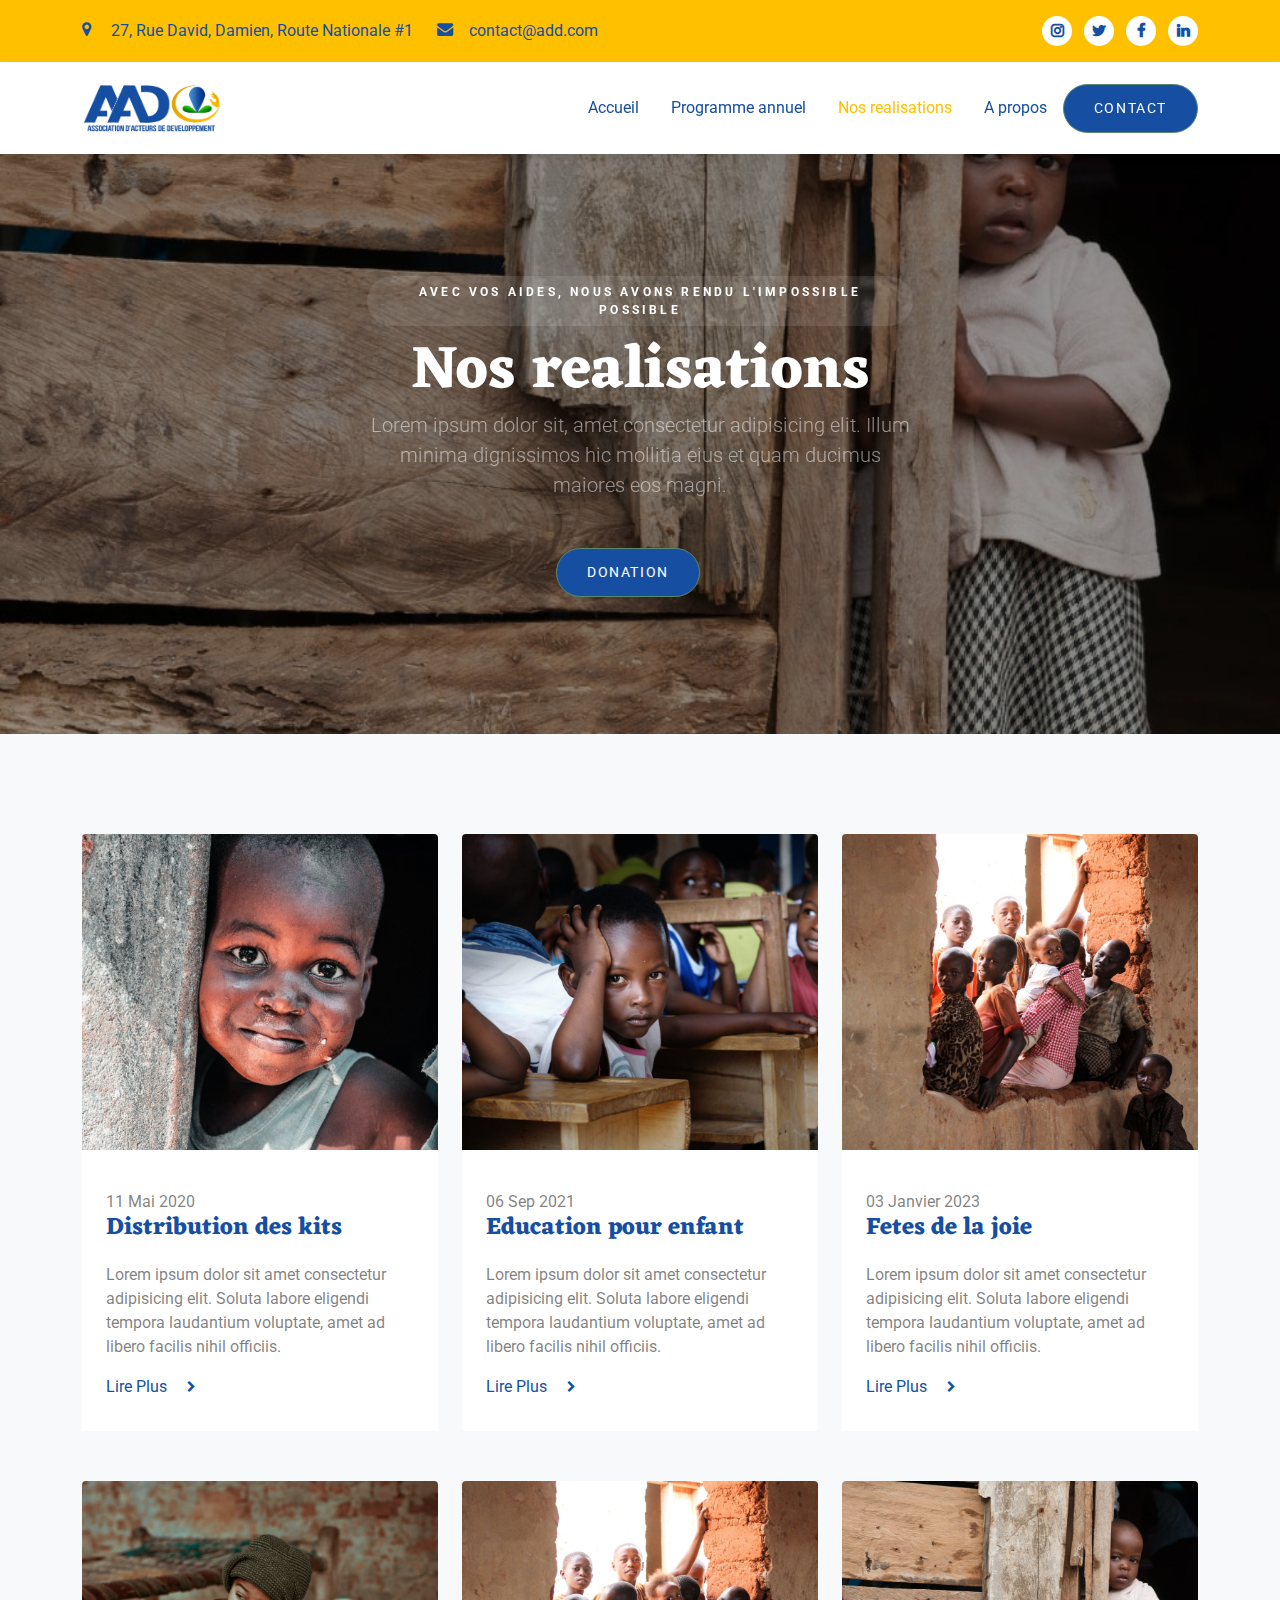
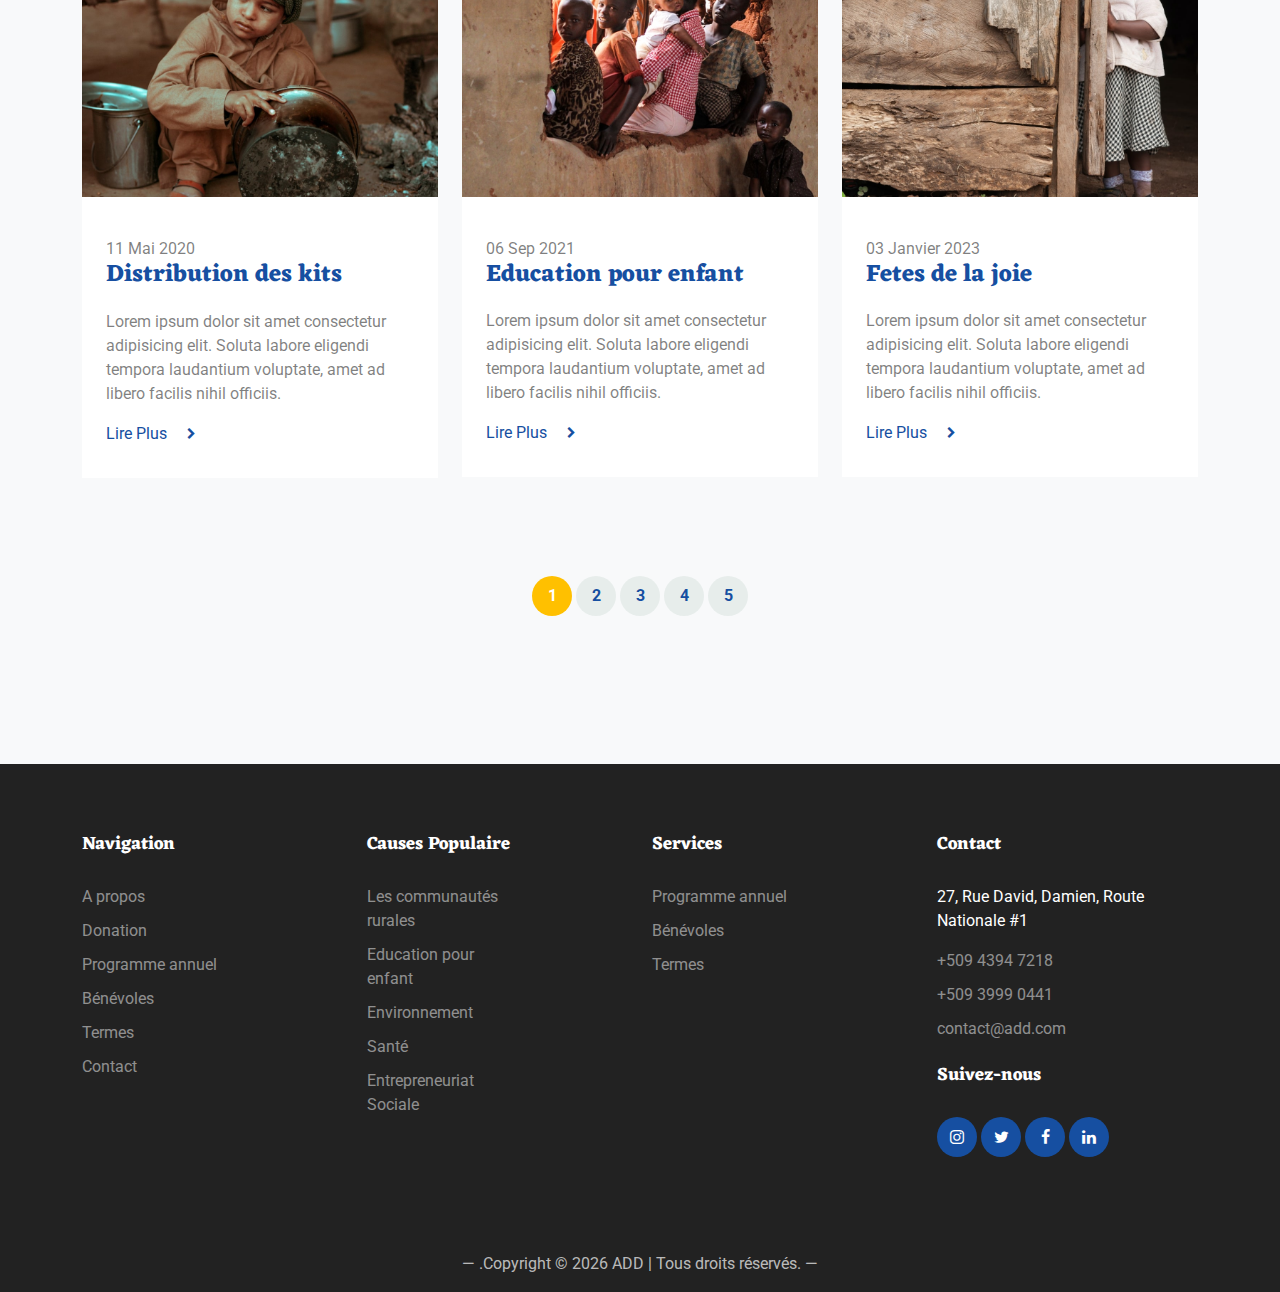
<file: Folder AAD Website/reasons.html>
<!doctype html>
<html lang="fr">
<head>
	<!-- Required meta tags -->
	<meta charset="utf-8">
	<meta name="viewport" content="width=device-width, initial-scale=1">
	<meta name="author" content="haitiandevelopers.com">
	<link rel="shortcut icon" href="favicon.png">

	<meta name="description" content="" />
	<meta name="keywords" content="" />
	
	<link rel="preconnect" href="https://fonts.gstatic.com">
	<link href="https://fonts.googleapis.com/css2?family=Roboto&family=Work+Sans:wght@400;700&display=swap" rel="stylesheet">

	<link href="https://fonts.googleapis.com/css2?family=Eczar:wght@600&display=swap" rel="stylesheet">

	<link rel="stylesheet" href="fonts/icomoon/style.css">
	<link rel="stylesheet" href="fonts/flaticon/font/flaticon.css">

	<link rel="stylesheet" href="css/tiny-slider.css">
	<link rel="stylesheet" href="css/aos.css">
	<link rel="stylesheet" href="css/flatpickr.min.css">
	<link rel="stylesheet" href="css/glightbox.min.css">
	<link rel="stylesheet" href="css/style.css">

	<title>Realisation</title>
</head>
<body>

	<!---- Menu -->
	<section class="bg-secondary py-2 d-none d-sm-block">

        <div class="container">
          <div class="row align-items-center color-blue">
            <div class="col-auto d-none d-lg-block">
              <p class="my-2 fs--1"><i class="icon-map-marker me-3"></i><span> 27, Rue David, Damien, Route Nationale #1 </span></p>
            </div>
            <div class="col-auto ms-md-auto order-md-2 d-none d-sm-block">
              <ul class="list-unstyled list-inline my-2 social">
                <li class="list-inline-item"><a class="text-decoration-none" href="#!"><i class="icon-instagram"></i></a></li>
                <li class="list-inline-item"><a class="text-decoration-none" href="#!"><i class="icon-twitter"></i></a></li>
                <li class="list-inline-item"><a class="text-decoration-none" href="#!"><i class="icon-facebook"></i></a></li>
                <li class="list-inline-item"><a class="text-decoration-none" href="#!"><i class="icon-linkedin"> </i></a></li>
              </ul>
            </div>
            <div class="col-auto">
              <p class="my-2 fs--1"><i class="icon-envelope me-3"></i><a class="text-900" href="mailto:info@mydomain.com">contact@add.com </a></p>
            </div>
          </div>
        </div>
    </section>

	<nav class="navbar navbar-expand-lg navbar-light sticky-top py-3 d-block" data-navbar-on-scroll="data-navbar-on-scroll">
        <div class="container"><a class="navbar-brand" href="index.html"><img src="add_logo.png" class="img-logo" height="50px" width="140px" alt="logo AAD" /></a>
          <button class="navbar-toggler" type="button" data-bs-toggle="collapse" data-bs-target="#navbarSupportedContent" aria-controls="navbarSupportedContent" aria-expanded="false" aria-label="Toggle navigation"><span class="navbar-toggler-icon"> </span></button>
          <div class="collapse navbar-collapse border-lg-0 mt-4 mt-lg-0" id="navbarSupportedContent">
            <ul class="navbar-nav ms-auto pt-2 pt-lg-0 font-base">
              <li class="nav-item px-2"><a class="nav-link" aria-current="page" href="index.html">Accueil</a></li>
              <li class="nav-item px-2"><a class="nav-link" aria-current="page" href="annualprogram.html">Programme annuel</a></li>
              <li class="nav-item px-2"><a class="nav-link active" aria-current="page" href="reasons.html">Nos realisations</a></li>
              <li class="nav-item px-2"><a class="nav-link" aria-current="page" href="about.html">A propos</a></li>
			</ul>
			<a class="btn btn-primary order-1 order-lg-0 link-margin-top" href="contact.html">Contact</a>
          </div>
        </div>
    </nav>
	<!-- End -->

	<div class="hero overlay" style="background-image: url('images/img_v_6-min.jpg')">
		<div class="container">
			<div class="row align-items-center">
				<div class="col-lg-6 text-center mx-auto margin-top">
					<span class="subheading-white text-white mb-3" data-aos="fade-up">Avec vos aides, nous avons rendu l'impossible POSSIBLE</span>

					<h1 class="heading text-white mb-2" data-aos="fade-up">Nos realisations</h1>
					<p data-aos="fade-up" class=" mb-5 text-white lead text-white-50">Lorem ipsum dolor sit, amet consectetur adipisicing elit. Illum minima dignissimos hic mollitia eius et quam ducimus maiores eos magni.</p>
					<p data-aos="fade-up"  data-aos-delay="100">
						<a href="donation.html" class="btn btn-primary me-4">Donation</a> 
					</p>	
				</div>

				
			</div>
		</div>
	</div>

	

	<div class="section bg-light">
		<div class="container">
			<div class="row">
				<div class="col-lg-4 col-md-6">
					<div class="causes-item bg-white">
						<a href="#"><img src="images/img_v_1-min.jpg" alt="Image" class="img-fluid mb-4 rounded"></a>
						<div class="px-4 pb-3 pt-3">
							<span class="date">11 Mai 2020</span>
							<h3><a href="#">Distribution des kits</a></h3>
							<p>Lorem ipsum dolor sit amet consectetur adipisicing elit. Soluta labore eligendi tempora laudantium voluptate, amet ad libero facilis nihil officiis.</p>
							<p><a href="#" class="d-flex align-items-center more2"><span>Lire Plus</span> <span class="icon-chevron-right"></span></a></p>
							
						</div>
					</div>
				</div>		
				<div class="col-lg-4 col-md-6">
					<div class="causes-item bg-white">
						<a href="#"><img src="images/img_v_7-min.jpg" alt="Image" class="img-fluid mb-4 rounded"></a>
						<div class="px-4 pb-3 pt-3">
							<span class="date">06 Sep 2021</span>
							<h3><a href="#">Education pour enfant</a></h3>
							<p>Lorem ipsum dolor sit amet consectetur adipisicing elit. Soluta labore eligendi tempora laudantium voluptate, amet ad libero facilis nihil officiis.</p>
							<p><a href="#" class="d-flex align-items-center more2"><span>Lire Plus</span> <span class="icon-chevron-right"></span></a></p>
							
						</div>
					</div>
				</div>

				<div class="col-lg-4 col-md-6">
					<div class="causes-item bg-white">
						<a href="#"><img src="images/img_v_5-min.jpg" alt="Image" class="img-fluid mb-4 rounded"></a>
						<div class="px-4 pb-3 pt-3">
							<span class="date">03 Janvier 2023</span>
							<h3><a href="#">Fetes de la joie</a></h3>
							<p>Lorem ipsum dolor sit amet consectetur adipisicing elit. Soluta labore eligendi tempora laudantium voluptate, amet ad libero facilis nihil officiis.</p>
							<p><a href="#" class="d-flex align-items-center more2"><span>Lire Plus</span> <span class="icon-chevron-right"></span></a></p>
							
						</div>
					</div>
				</div>

				<div class="col-lg-4 col-md-6">
					<div class="causes-item bg-white">
						<a href="#"><img src="images/img_v_4-min.jpg" alt="Image" class="img-fluid mb-4 rounded"></a>
						<div class="px-4 pb-3 pt-3">
							<span class="date">11 Mai 2020</span>
							<h3><a href="#">Distribution des kits</a></h3>
							<p>Lorem ipsum dolor sit amet consectetur adipisicing elit. Soluta labore eligendi tempora laudantium voluptate, amet ad libero facilis nihil officiis.</p>
							<p><a href="#" class="d-flex align-items-center more2"><span>Lire Plus</span> <span class="icon-chevron-right"></span></a></p>
							
						</div>
					</div>
				</div>

				<div class="col-lg-4 col-md-6">
					<div class="causes-item bg-white">
						<a href="#"><img src="images/img_v_5-min.jpg" alt="Image" class="img-fluid mb-4 rounded"></a>
						<div class="px-4 pb-3 pt-3">
							<span class="date">06 Sep 2021</span>
							<h3><a href="#">Education pour enfant</a></h3>
							<p>Lorem ipsum dolor sit amet consectetur adipisicing elit. Soluta labore eligendi tempora laudantium voluptate, amet ad libero facilis nihil officiis.</p>
							<p><a href="#" class="d-flex align-items-center more2"><span>Lire Plus</span> <span class="icon-chevron-right"></span></a></p>
							
						</div>
					</div>
				</div>

				<div class="col-lg-4 col-md-6">
					<div class="causes-item bg-white">
						<a href="#"><img src="images/img_v_6-min.jpg" alt="Image" class="img-fluid mb-4 rounded"></a>
						<div class="px-4 pb-3 pt-3">
							<span class="date">03 Janvier 2023</span>
							<h3><a href="#">Fetes de la joie</a></h3>
							<p>Lorem ipsum dolor sit amet consectetur adipisicing elit. Soluta labore eligendi tempora laudantium voluptate, amet ad libero facilis nihil officiis.</p>
							<p><a href="#" class="d-flex align-items-center more2"><span>Lire Plus</span> <span class="icon-chevron-right"></span></a></p>
							
						</div>
					</div>
				</div>

			</div>	

			<div class="row align-items-center py-5">
				<div class="col-lg-3">
					<!-- Pagination (1 of 10) -->
				</div>
				<div class="col-lg-6 text-center">
					<div class="custom-pagination">
						<a href="#" class="active">1</a>
						<a href="#">2</a>
						<a href="#">3</a>
						<a href="#">4</a>
						<a href="#">5</a>
					</div>
				</div>
			</div>

			
		</div>		
	</div>



	<div class="site-footer">
		<div class="container">

			<div class="row">
				<div class="col-6 col-sm-6 col-md-6 col-lg-3">
					<div class="widget">
						<h3>Navigation</h3>
						<ul class="list-unstyled float-left links">
							<li><a href="about.html">A propos</a></li>
							<li><a href="donation.html">Donation</a></li>
							<li><a href="annualprogram.html">Programme annuel</a></li>
							<li><a href="#">Bénévoles</a></li>
							<li><a href="#">Termes</a></li>
							<li><a href="contact.html">Contact</a></li>
						</ul>
					</div>
				</div>

				<div class="col-6 col-sm-6 col-md-6 col-lg-3">
					<div class="widget">
						<h3>Causes Populaire</h3>
						<ul class="list-unstyled float-left links">
							<li><a href="#"> Les communautés rurales</a></li>
							<li><a href="#"> Education pour enfant</a></li>
							<li><a href="#"> Environnement</a></li>
							<li><a href="#"> Santé</a></li>
							<li><a href="#">Entrepreneuriat Sociale</a></li>
						</ul>
					</div>
				</div>

				<div class="col-6 col-sm-6 col-md-6 col-lg-3">
					<div class="widget">
						<h3>Services</h3>
						<ul class="list-unstyled float-left links">
							<li><a href="#">Programme annuel</a></li>
							<li><a href="#">Bénévoles</a></li>
							<li><a href="#">Termes</a></li>
						</ul>
					</div>
				</div>


				<div class="col-6 col-sm-6 col-md-6 col-lg-3">
					<div class="widget">
						<h3>Contact</h3>
						<address>27, Rue David, Damien, Route Nationale #1</address>
						<ul class="list-unstyled links mb-4">
							<li><a href="tel://11234567890">+509 4394 7218</a></li>
							<li><a href="tel://11234567890">+509 3999 0441</a></li>
							<li><a href="mailto:info@mydomain.com">contact@add.com</a></li>
						</ul>

						<h3>Suivez-nous</h3>
						<ul class="list-unstyled social">
							<li><a href="#"><span class="icon-instagram"></span></a></li>
							<li><a href="#"><span class="icon-twitter"></span></a></li>
							<li><a href="#"><span class="icon-facebook"></span></a></li>
							<li><a href="#"><span class="icon-linkedin"></span></a></li>
						</ul>
					</div>
				</div>

			</div> 


			<div class="row mt-5">
				<div class="col-12 text-center">
					<p class="copyright">&mdash; .Copyright &copy; <script>document.write(new Date().getFullYear());</script> ADD | Tous droits réservés. &mdash;
					</p>
				</div>
			</div>
		</div>
	</div>







	<!-- Preloader -->
	<!-- <div id="overlayer"></div>
	<div class="loader">
		<div class="spinner-border text-primary" role="status">
			<span class="visually-hidden">Rechargement du site...</span>
		</div>
	</div> -->

	<script src="js/bootstrap.bundle.min.js"></script>
	<script src="js/tiny-slider.js"></script>

	<script src="js/flatpickr.min.js"></script>
	<script src="js/glightbox.min.js"></script>


	<script src="js/aos.js"></script>
	<script src="js/navbar.js"></script>
	<script src="js/counter.js"></script>
	<script src="js/custom.js"></script>
</body>
</html>
</file>
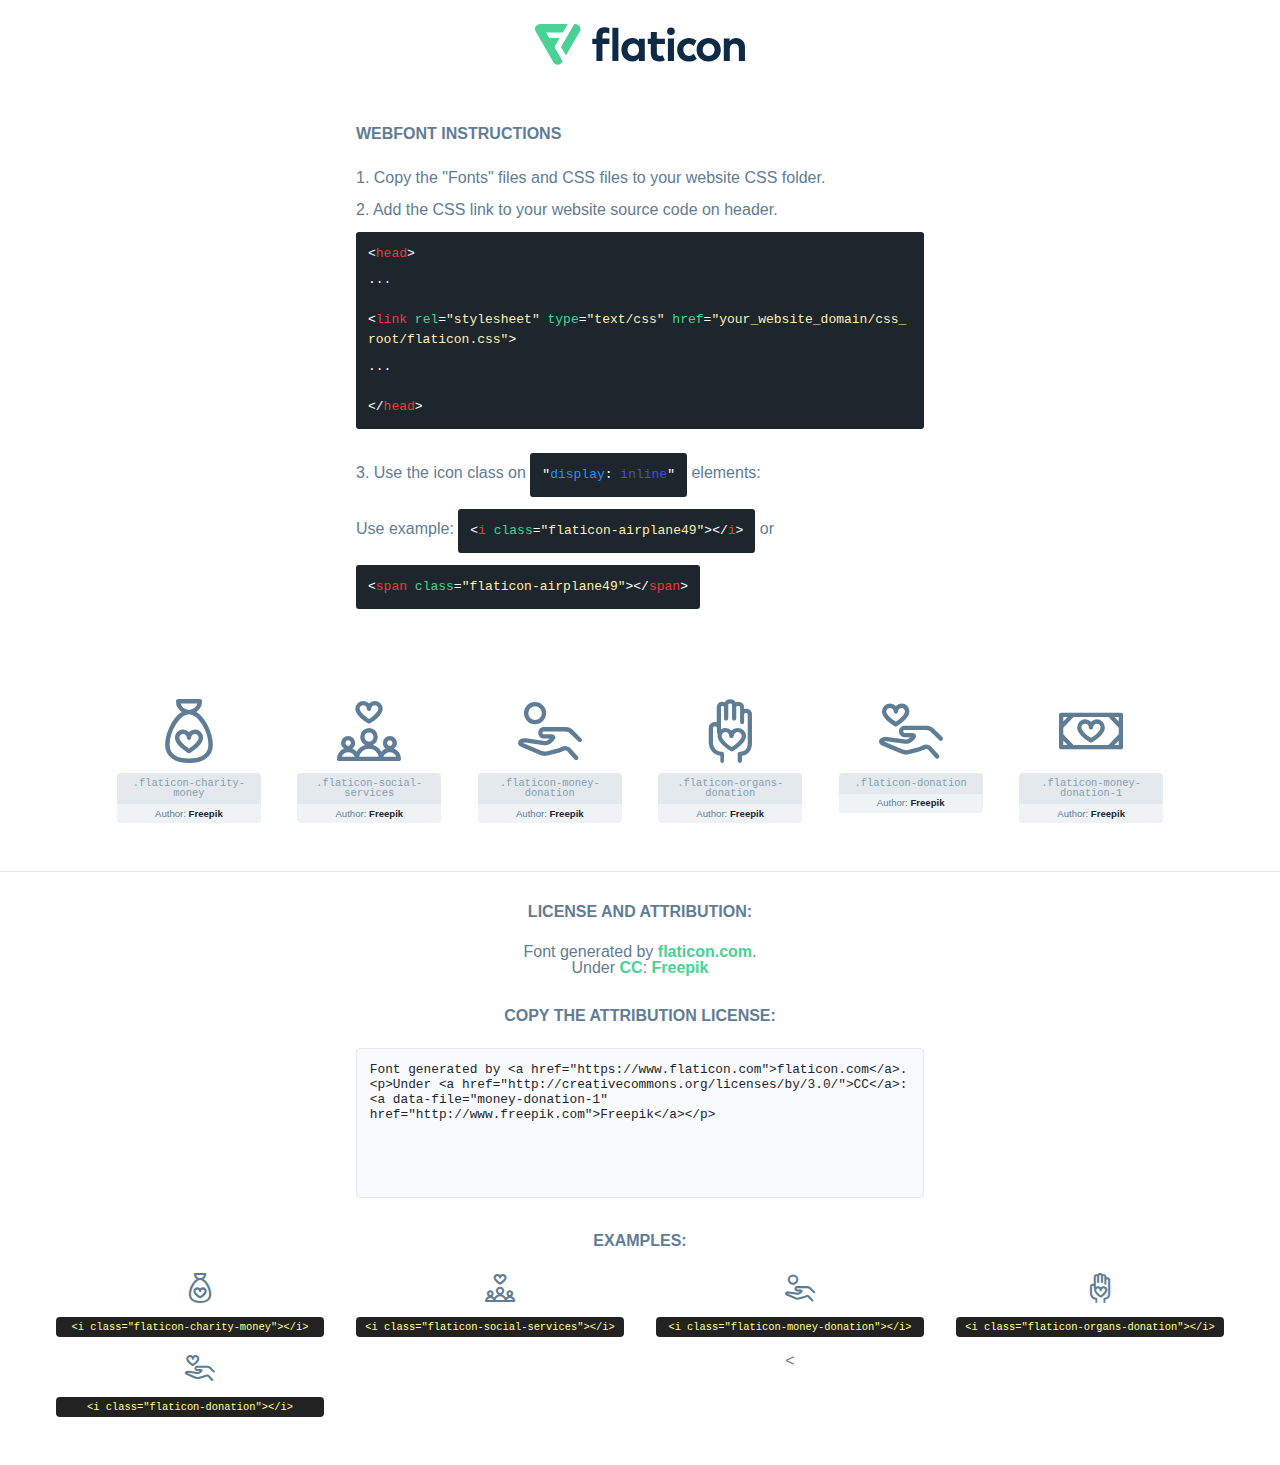
<file: Folder AAD Website/fonts/flaticon/font/flaticon.html>
<!DOCTYPE html>
<html lang="en">
<head>
    <title>Flaticon Webfont</title>
    <link rel="stylesheet" type="text/css" href="flaticon.css"/>
    <meta charset="UTF-8">
    <style>
        html, body, div, span, applet, object, iframe,
        h1, h2, h3, h4, h5, h6, p, blockquote, pre,
        a, abbr, acronym, address, big, cite, code,
        del, dfn, em, img, ins, kbd, q, s, samp,
        small, strike, strong, sub, sup, tt, var,
        b, u, i, center,
        dl, dt, dd, ol, ul, li,
        fieldset, form, label, legend,
        table, caption, tbody, tfoot, thead, tr, th, td,
        article, aside, canvas, details, embed,
        figure, figcaption, footer, header, hgroup,
        menu, nav, output, ruby, section, summary,
        time, mark, audio, video {
            margin: 0;
            padding: 0;
            border: 0;
            font-size: 100%;
            font: inherit;
            vertical-align: baseline;
        }

        /* HTML5 display-role reset for older browsers */
        article, aside, details, figcaption, figure,
        footer, header, hgroup, menu, nav, section {
            display: block;
        }

        body {
            line-height: 1;
        }

        ol, ul {
            list-style: none;
        }

        blockquote, q {
            quotes: none;
        }

        blockquote:before, blockquote:after,
        q:before, q:after {
            content: '';
            content: none;
        }

        table {
            border-collapse: collapse;
            border-spacing: 0;
        }

        body {
            font-family: Helvetica, Arial, sans-serif;
            font-size: 16px;
            color: #5f7d95;
        }

        a {
            color: #4AD295;
            font-weight: bold;
            text-decoration: none;
        }

        * {
            -moz-box-sizing: border-box;
            -webkit-box-sizing: border-box;
            box-sizing: border-box;
            margin: 0;
            padding: 0;
        }

        [class^="flaticon-"]:before, [class*=" flaticon-"]:before, [class^="flaticon-"]:after, [class*=" flaticon-"]:after {
            font-family: Flaticon;
            font-size: 30px;
            font-style: normal;
            margin-left: 20px;
            color: #333;
        }

        .wrapper {
            max-width: 600px;
            margin: auto;
            padding: 0 1em;
        }

        .title {
            margin-bottom: 24px;
            text-transform: uppercase;
            font-weight: bold;
        }

        header {
            text-align: center;
            padding: 24px;
        }

        header .logo {
            width: 210px;
            height: auto;
            border: none;
            display: inline-block;
        }

        header strong {
            font-size: 28px;
            font-weight: 500;
            vertical-align: middle;
        }

        .demo {
            margin: 2em auto;
            line-height: 1.25em;
        }

        .demo ul li {
            margin-bottom: 12px;
        }

        .demo ul li code {
            background-color: #1D262D;
            border-radius: 3px;
            padding: 12px;
            display: inline-block;
            color: #fff;
            font-family: Consolas, Monaco, Lucida Console, Liberation Mono, DejaVu Sans Mono, Bitstream Vera Sans Mono, Courier New, monospace;
            font-weight: lighter;
            margin-top: 12px;
            font-size: 13px;
            word-break: break-all;
        }

        .demo ul li code .red {
            color: #EC3A3B;
        }

        .demo ul li code .green {
            color: #4AD295;
        }

        .demo ul li code .yellow {
            color: #FFEEB6;
        }

        .demo ul li code .blue {
            color: #2C8CF4;
        }

        .demo ul li code .purple {
            color: #4949E7;
        }

        .demo ul li code .dots {
            margin-top: 0.5em;
            display: block;
        }

        #glyphs {
            border-bottom: 1px solid #E3E9ED;
            padding: 2em 0;
            text-align: center;
        }

        .glyph {
            display: inline-block;
            width: 9em;
            margin: 1em;
            text-align: center;
            vertical-align: top;
            background: #FFF;
        }

        .glyph .flaticon {
            padding: 10px;
            display: block;
            font-family: "Flaticon";
            font-size: 64px;
            line-height: 1;
        }

        .glyph .flaticon:before {
            font-size: 64px;
            color: #5f7d95;
            margin-left: 0;
        }

        .class-name {
            font-size: 0.65em;
            background-color: #E3E9ED;
            color: #869FB2;
            border-radius: 4px 4px 0 0;
            padding: 0.5em;
            font-family: Consolas, Monaco, Lucida Console, Liberation Mono, DejaVu Sans Mono, Bitstream Vera Sans Mono, Courier New, monospace;
        }

        .author-name {
            font-size: 0.6em;
            background-color: #EFF3F6;
            border-top: 0;
            border-radius: 0 0 4px 4px;
            padding: 0.5em;
        }

        .author-name a {
            color: #1D262D;
        }

        .class-name:last-child {
            font-size: 10px;
            color: #888;
        }

        .class-name:last-child a {
            font-size: 10px;
            color: #555;
        }

        .glyph > input {
            display: block;
            width: 100px;
            margin: 5px auto;
            text-align: center;
            font-size: 12px;
            cursor: text;
        }

        .glyph > input.icon-input {
            font-family: "Flaticon";
            font-size: 16px;
            margin-bottom: 10px;
        }

        .attribution .title {
            margin-top: 2em;
        }

        .attribution textarea {
            background-color: #F8FAFB;
            color: #1D262D;
            padding: 1em;
            border: none;
            box-shadow: none;
            border: 1px solid #E3E9ED;
            border-radius: 4px;
            resize: none;
            width: 100%;
            height: 150px;
            font-size: 0.8em;
            font-family: Consolas, Monaco, Lucida Console, Liberation Mono, DejaVu Sans Mono, Bitstream Vera Sans Mono, Courier New, monospace;
            -webkit-appearance: none;
        }

        .attribution textarea:hover {
            border-color: #CFD9E0;
        }

        .attribution textarea:focus {
            border-color: #4AD295;
        }

        .iconsuse {
            margin: 2em auto;
            text-align: center;
            max-width: 1200px;
        }

        .iconsuse:after {
            content: '';
            display: table;
            clear: both;
        }

        .iconsuse .image {
            float: left;
            width: 25%;
            padding: 0 1em;
        }

        .iconsuse .image p {
            margin-bottom: 1em;
        }

        .iconsuse .image span {
            display: block;
            font-size: 0.65em;
            background-color: #222;
            color: #fff;
            border-radius: 4px;
            padding: 0.5em;
            color: #FFFF99;
            margin-top: 1em;
            font-family: Consolas, Monaco, Lucida Console, Liberation Mono, DejaVu Sans Mono, Bitstream Vera Sans Mono, Courier New, monospace;
        }

        .flaticon:before {
            color: #5f7d95;
        }

        #footer {
            text-align: center;
            background-color: #1D262D;
            color: #869FB2;
            padding: 12px;
            font-size: 14px;
        }

        #footer a {
            font-weight: normal;
        }

        @media (max-width: 960px) {
            .iconsuse .image {
                width: 50%;
            }
        }

        .preview {
            width: 100px;
            display: inline-block;
            margin: 10px;
        }

        .preview .inner {
            display: inline-block;
            width: 100%;
            text-align: center;
            background: #f5f5f5;
            -webkit-border-radius: 3px 3px 0 0;
            -moz-border-radius: 3px 3px 0 0;
            border-radius: 3px 3px 0 0;
        }

        .preview .inner  {
            line-height: 85px;
            font-size: 40px;
            color: #333;
        }

        .label {
            display: inline-block;
            width: 100%;
            box-sizing: border-box;
            padding: 5px;
            font-size: 10px;
            font-family: Monaco, monospace;
            color: #666;
            white-space: nowrap;
            overflow: hidden;
            text-overflow: ellipsis;
            background: #ddd;
            -webkit-border-radius: 0 0 3px 3px;
            -moz-border-radius: 0 0 3px 3px;
            border-radius: 0 0 3px 3px;
            color: #666;
        }
    </style>
</head>
<body>
    <header>
        <a href="https://www.flaticon.com/" target="_blank" class="logo">
            <svg xmlns="http://www.w3.org/2000/svg" viewBox="0 0 394.3 76.5">
                <path d="M156.6,69.4H145.3V7.1h11.3Z" style="fill:#0e2a47"/>
                <path d="M206.2,69.4h-11V64.8a15.4,15.4,0,0,1-12.6,5.7c-11.6,0-20.3-9.5-20.3-22.1s8.8-22.1,20.3-22.1a15.4,15.4,0,0,1,12.6,5.8V27.5h11Zm-32.4-21c0,6.4,4.2,11.6,10.8,11.6s10.8-4.9,10.8-11.6-4.4-11.6-10.8-11.6S173.9,42,173.9,48.4Z"
                      style="fill:#0e2a47"/>
                <path d="M262.5,13.7a7.2,7.2,0,0,1-14.4,0,7.2,7.2,0,1,1,14.4,0ZM261,69.4H249.6v-42H261Z"
                      style="fill:#0e2a47"/>
                <path id="_Trazado_" data-name="&lt;Trazado&gt;"
                      d="M139.6,17.8a16.6,16.6,0,0,0-8-1.4c-3.2.4-4.9,2-4.9,5.9v5.1h13V37.5h-13v32H115.4v-32h-7.8v-10h7.8V22.2c0-9.9,5.2-16.3,15-16.3a23.4,23.4,0,0,1,9.3,1.8Z"
                      style="fill:#0e2a47"/>
                <path d="M235.1,60c-3.5,0-6.3-1.9-6.3-7.1V37.5H244v-10H228.8V15H217.5V27.5h-5.7v10h5.7V53.7c0,10.9,5.3,16.8,15.7,16.8A22.9,22.9,0,0,0,244,68l-4.3-9.1A12.3,12.3,0,0,1,235.1,60Z"
                      style="fill:#0e2a47"/>
                <path d="M348.9,48.4c0,12.6-9.7,22.1-22.7,22.1s-22.7-9.4-22.7-22.1,9.6-22.1,22.7-22.1S348.9,35.8,348.9,48.4Zm-33.9,0c0,6.8,4.8,11.6,11.1,11.6s11.2-4.8,11.2-11.6-4.8-11.6-11.2-11.6S315.1,41.6,315.1,48.4Z"
                      style="fill:#0e2a47"/>
                <path d="M394.3,42.7V69.4H382.9V46.3c0-6.1-3-9.4-8.2-9.4s-8.9,3.2-8.9,9.5v23H354.6v-42h11v4.9c3-4.5,7.6-6.1,12.3-6.1C387.5,26.3,394.3,33,394.3,42.7Z"
                      style="fill:#0e2a47"/>
                <path d="M298,55.7h0a12.4,12.4,0,0,1-8.2,4.2h-.9l-1.8-.2a10,10,0,0,1-7.4-5.6,13.2,13.2,0,0,1-1.2-5.8,13,13,0,0,1,1.3-5.9,10.1,10.1,0,0,1,7.5-5.5h2.4a11.7,11.7,0,0,1,8.3,4.2l5.5-9.6a19.9,19.9,0,0,0-8.1-4.3,23.4,23.4,0,0,0-6.1-.8,25.2,25.2,0,0,0-7.5,1.1,20.9,20.9,0,0,0-8,4.6,21.9,21.9,0,0,0-6.8,16.4,21.9,21.9,0,0,0,6.7,16.3,20.9,20.9,0,0,0,8,4.6,25.2,25.2,0,0,0,7.7,1.2,23.6,23.6,0,0,0,6.2-.8,20,20,0,0,0,8.1-4.4Z"
                      style="fill:#0e2a47"/>
                <path d="M46.3,26.5H26.9L20.8,16H52.4L61.6,0H9.4A9.3,9.3,0,0,0,1.3,4.7a9.3,9.3,0,0,0,0,9.4L34.6,71.8a9.4,9.4,0,0,0,16.2,0l1.1-1.9L36.6,43.3Z"
                      style="fill:#4ad295"/>
                <path d="M84.2,4.7A9.3,9.3,0,0,0,76.1,0H73.8l-25,43.3,9.2,16L84.2,14A9.3,9.3,0,0,0,84.2,4.7Z"
                      style="fill:#4ad295"/>
            </svg>
        </a>
    </header>
    <section class="demo wrapper">

        <p class="title">Webfont Instructions</p>

        <ul>
            <li>
                <span class="num">1. </span>Copy the "Fonts" files and CSS files to your website CSS folder.
            </li>
            <li>
                <span class="num">2. </span>Add the CSS link to your website source code on header.
                <code class="big">
                    &lt;<span class="red">head</span>&gt;
                    <br/><span class="dots">...</span>
                    <br/>&lt;<span class="red">link</span> <span class="green">rel</span>=<span
                        class="yellow">"stylesheet"</span> <span class="green">type</span>=<span
                        class="yellow">"text/css"</span> <span class="green">href</span>=<span class="yellow">"your_website_domain/css_root/flaticon.css"</span>&gt;
                    <br/><span class="dots">...</span>
                    <br/>&lt;/<span class="red">head</span>&gt;
                </code>
            </li>

            <li>
                <p>
                    <span class="num">3. </span>Use the icon class on <code>"<span class="blue">display</span>:<span
                        class="purple"> inline</span>"</code> elements:
                    <br/>
                    Use example: <code>&lt;<span class="red">i</span> <span class="green">class</span>=<span class="yellow">&quot;flaticon-airplane49&quot;</span>&gt;&lt;/<span
                        class="red">i</span>&gt;</code> or <code>&lt;<span class="red">span</span> <span
                        class="green">class</span>=<span class="yellow">&quot;flaticon-airplane49&quot;</span>&gt;&lt;/<span
                        class="red">span</span>&gt;</code>
            </li>
        </ul>

    </section>
    <section id="glyphs">
            <div class="glyph">
                <i class="flaticon flaticon-charity-money"></i>
                <div class="class-name">.flaticon-charity-money</div>
                <div class="author-name">Author: <a data-file="charity-money" href="http://www.freepik.com">Freepik</a> </div>
            </div>

            <div class="glyph">
                <i class="flaticon flaticon-social-services"></i>
                <div class="class-name">.flaticon-social-services</div>
                <div class="author-name">Author: <a data-file="social-services" href="http://www.freepik.com">Freepik</a> </div>
            </div>

            <div class="glyph">
                <i class="flaticon flaticon-money-donation"></i>
                <div class="class-name">.flaticon-money-donation</div>
                <div class="author-name">Author: <a data-file="money-donation" href="http://www.freepik.com">Freepik</a> </div>
            </div>

            <div class="glyph">
                <i class="flaticon flaticon-organs-donation"></i>
                <div class="class-name">.flaticon-organs-donation</div>
                <div class="author-name">Author: <a data-file="organs-donation" href="http://www.freepik.com">Freepik</a> </div>
            </div>

            <div class="glyph">
                <i class="flaticon flaticon-donation"></i>
                <div class="class-name">.flaticon-donation</div>
                <div class="author-name">Author: <a data-file="donation" href="http://www.freepik.com">Freepik</a> </div>
            </div>

            <div class="glyph">
                <i class="flaticon flaticon-money-donation-1"></i>
                <div class="class-name">.flaticon-money-donation-1</div>
                <div class="author-name">Author: <a data-file="money-donation-1" href="http://www.freepik.com">Freepik</a> </div>
            </div>

    </section>

    <section class="attribution wrapper"   style="text-align:center;">

        <div class="title">License and attribution:</div><div class="attrDiv">Font generated by <a href="https://www.flaticon.com">flaticon.com</a>. <div><p>Under <a href="http://creativecommons.org/licenses/by/3.0/">CC</a>: <a data-file="money-donation-1" href="http://www.freepik.com">Freepik</a></p>  </div>
        </div>
        <div class="title">Copy the Attribution License:</div>

        <textarea onclick="this.focus();this.select();">Font generated by &lt;a href=&quot;https://www.flaticon.com&quot;&gt;flaticon.com&lt;/a&gt;. <p>Under <a href="http://creativecommons.org/licenses/by/3.0/">CC</a>: <a data-file="money-donation-1" href="http://www.freepik.com">Freepik</a></p> 
        </textarea>

    </section>

    <section class="iconsuse">

        <div class="title">Examples:</div>
            <div class="image">
                <p>
                    <i class="flaticon flaticon-charity-money"></i>
                    <span>&lt;i class=&quot;flaticon-charity-money&quot;&gt;&lt;/i&gt;</span>
                </p>
            </div>
            <div class="image">
                <p>
                    <i class="flaticon flaticon-social-services"></i>
                    <span>&lt;i class=&quot;flaticon-social-services&quot;&gt;&lt;/i&gt;</span>
                </p>
            </div>
            <div class="image">
                <p>
                    <i class="flaticon flaticon-money-donation"></i>
                    <span>&lt;i class=&quot;flaticon-money-donation&quot;&gt;&lt;/i&gt;</span>
                </p>
            </div>
            <div class="image">
                <p>
                    <i class="flaticon flaticon-organs-donation"></i>
                    <span>&lt;i class=&quot;flaticon-organs-donation&quot;&gt;&lt;/i&gt;</span>
                </p>
            </div>
            <div class="image">
                <p>
                    <i class="flaticon flaticon-donation"></i>
                    <span>&lt;i class=&quot;flaticon-donation&quot;&gt;&lt;/i&gt;</span>
                </p>
            </div>
            <
</file>
<file: Folder AAD Website/fonts/icomoon/style.css>
@font-face {
  font-family: 'icomoon';
  src:  url('fonts/icomoon.eot?10si43');
  src:  url('fonts/icomoon.eot?10si43#iefix') format('embedded-opentype'),
    url('fonts/icomoon.ttf?10si43') format('truetype'),
    url('fonts/icomoon.woff?10si43') format('woff'),
    url('fonts/icomoon.svg?10si43#icomoon') format('svg');
  font-weight: normal;
  font-style: normal;
}

[class^="icon-"], [class*=" icon-"] {
  /* use !important to prevent issues with browser extensions that change fonts */
  font-family: 'icomoon' !important;
  speak: none;
  font-style: normal;
  font-weight: normal;
  font-variant: normal;
  text-transform: none;
  line-height: 1;

  /* Better Font Rendering =========== */
  -webkit-font-smoothing: antialiased;
  -moz-osx-font-smoothing: grayscale;
}

.icon-asterisk:before {
  content: "\f069";
}
.icon-plus:before {
  content: "\f067";
}
.icon-question:before {
  content: "\f128";
}
.icon-minus:before {
  content: "\f068";
}
.icon-glass:before {
  content: "\f000";
}
.icon-music:before {
  content: "\f001";
}
.icon-search:before {
  content: "\f002";
}
.icon-envelope-o:before {
  content: "\f003";
}
.icon-heart:before {
  content: "\f004";
}
.icon-star:before {
  content: "\f005";
}
.icon-star-o:before {
  content: "\f006";
}
.icon-user:before {
  content: "\f007";
}
.icon-film:before {
  content: "\f008";
}
.icon-th-large:before {
  content: "\f009";
}
.icon-th:before {
  content: "\f00a";
}
.icon-th-list:before {
  content: "\f00b";
}
.icon-check:before {
  content: "\f00c";
}
.icon-close:before {
  content: "\f00d";
}
.icon-remove:before {
  content: "\f00d";
}
.icon-times:before {
  content: "\f00d";
}
.icon-search-plus:before {
  content: "\f00e";
}
.icon-search-minus:before {
  content: "\f010";
}
.icon-power-off:before {
  content: "\f011";
}
.icon-signal:before {
  content: "\f012";
}
.icon-cog:before {
  content: "\f013";
}
.icon-gear:before {
  content: "\f013";
}
.icon-trash-o:before {
  content: "\f014";
}
.icon-home:before {
  content: "\f015";
}
.icon-file-o:before {
  content: "\f016";
}
.icon-clock-o:before {
  content: "\f017";
}
.icon-road:before {
  content: "\f018";
}
.icon-download:before {
  content: "\f019";
}
.icon-arrow-circle-o-down:before {
  content: "\f01a";
}
.icon-arrow-circle-o-up:before {
  content: "\f01b";
}
.icon-inbox:before {
  content: "\f01c";
}
.icon-play-circle-o:before {
  content: "\f01d";
}
.icon-repeat:before {
  content: "\f01e";
}
.icon-rotate-right:before {
  content: "\f01e";
}
.icon-refresh:before {
  content: "\f021";
}
.icon-list-alt:before {
  content: "\f022";
}
.icon-lock:before {
  content: "\f023";
}
.icon-flag:before {
  content: "\f024";
}
.icon-headphones:before {
  content: "\f025";
}
.icon-volume-off:before {
  content: "\f026";
}
.icon-volume-down:before {
  content: "\f027";
}
.icon-volume-up:before {
  content: "\f028";
}
.icon-qrcode:before {
  content: "\f029";
}
.icon-barcode:before {
  content: "\f02a";
}
.icon-tag:before {
  content: "\f02b";
}
.icon-tags:before {
  content: "\f02c";
}
.icon-book:before {
  content: "\f02d";
}
.icon-bookmark:before {
  content: "\f02e";
}
.icon-print:before {
  content: "\f02f";
}
.icon-camera:before {
  content: "\f030";
}
.icon-font:before {
  content: "\f031";
}
.icon-bold:before {
  content: "\f032";
}
.icon-italic:before {
  content: "\f033";
}
.icon-text-height:before {
  content: "\f034";
}
.icon-text-width:before {
  content: "\f035";
}
.icon-align-left:before {
  content: "\f036";
}
.icon-align-center:before {
  content: "\f037";
}
.icon-align-right:before {
  content: "\f038";
}
.icon-align-justify:before {
  content: "\f039";
}
.icon-list:before {
  content: "\f03a";
}
.icon-dedent:before {
  content: "\f03b";
}
.icon-outdent:before {
  content: "\f03b";
}
.icon-indent:before {
  content: "\f03c";
}
.icon-video-camera:before {
  content: "\f03d";
}
.icon-image:before {
  content: "\f03e";
}
.icon-photo:before {
  content: "\f03e";
}
.icon-picture-o:before {
  content: "\f03e";
}
.icon-pencil:before {
  content: "\f040";
}
.icon-map-marker:before {
  content: "\f041";
}
.icon-adjust:before {
  content: "\f042";
}
.icon-tint:before {
  content: "\f043";
}
.icon-edit:before {
  content: "\f044";
}
.icon-pencil-square-o:before {
  content: "\f044";
}
.icon-share-square-o:before {
  content: "\f045";
}
.icon-check-square-o:before {
  content: "\f046";
}
.icon-arrows:before {
  content: "\f047";
}
.icon-step-backward:before {
  content: "\f048";
}
.icon-fast-backward:before {
  content: "\f049";
}
.icon-backward:before {
  content: "\f04a";
}
.icon-play:before {
  content: "\f04b";
}
.icon-pause:before {
  content: "\f04c";
}
.icon-stop:before {
  content: "\f04d";
}
.icon-forward:before {
  content: "\f04e";
}
.icon-fast-forward:before {
  content: "\f050";
}
.icon-step-forward:before {
  content: "\f051";
}
.icon-eject:before {
  content: "\f052";
}
.icon-chevron-left:before {
  content: "\f053";
}
.icon-chevron-right:before {
  content: "\f054";
}
.icon-plus-circle:before {
  content: "\f055";
}
.icon-minus-circle:before {
  content: "\f056";
}
.icon-times-circle:before {
  content: "\f057";
}
.icon-check-circle:before {
  content: "\f058";
}
.icon-question-circle:before {
  content: "\f059";
}
.icon-info-circle:before {
  content: "\f05a";
}
.icon-crosshairs:before {
  content: "\f05b";
}
.icon-times-circle-o:before {
  content: "\f05c";
}
.icon-check-circle-o:before {
  content: "\f05d";
}
.icon-ban:before {
  content: "\f05e";
}
.icon-arrow-left:before {
  content: "\f060";
}
.icon-arrow-right:before {
  content: "\f061";
}
.icon-arrow-up:before {
  content: "\f062";
}
.icon-arrow-down:before {
  content: "\f063";
}
.icon-mail-forward:before {
  content: "\f064";
}
.icon-share:before {
  content: "\f064";
}
.icon-expand:before {
  content: "\f065";
}
.icon-compress:before {
  content: "\f066";
}
.icon-exclamation-circle:before {
  content: "\f06a";
}
.icon-gift:before {
  content: "\f06b";
}
.icon-leaf:before {
  content: "\f06c";
}
.icon-fire:before {
  content: "\f06d";
}
.icon-eye:before {
  content: "\f06e";
}
.icon-eye-slash:before {
  content: "\f070";
}
.icon-exclamation-triangle:before {
  content: "\f071";
}
.icon-warning:before {
  content: "\f071";
}
.icon-plane:before {
  content: "\f072";
}
.icon-calendar:before {
  content: "\f073";
}
.icon-random:before {
  content: "\f074";
}
.icon-comment:before {
  content: "\f075";
}
.icon-magnet:before {
  content: "\f076";
}
.icon-chevron-up:before {
  content: "\f077";
}
.icon-chevron-down:before {
  content: "\f078";
}
.icon-retweet:before {
  content: "\f079";
}
.icon-shopping-cart:before {
  content: "\f07a";
}
.icon-folder:before {
  content: "\f07b";
}
.icon-folder-open:before {
  content: "\f07c";
}
.icon-arrows-v:before {
  content: "\f07d";
}
.icon-arrows-h:before {
  content: "\f07e";
}
.icon-bar-chart:before {
  content: "\f080";
}
.icon-bar-chart-o:before {
  content: "\f080";
}
.icon-twitter-square:before {
  content: "\f081";
}
.icon-facebook-square:before {
  content: "\f082";
}
.icon-camera-retro:before {
  content: "\f083";
}
.icon-key:before {
  content: "\f084";
}
.icon-cogs:before {
  content: "\f085";
}
.icon-gears:before {
  content: "\f085";
}
.icon-comments:before {
  content: "\f086";
}
.icon-thumbs-o-up:before {
  content: "\f087";
}
.icon-thumbs-o-down:before {
  content: "\f088";
}
.icon-star-half:before {
  content: "\f089";
}
.icon-heart-o:before {
  content: "\f08a";
}
.icon-sign-out:before {
  content: "\f08b";
}
.icon-linkedin-square:before {
  content: "\f08c";
}
.icon-thumb-tack:before {
  content: "\f08d";
}
.icon-external-link:before {
  content: "\f08e";
}
.icon-sign-in:before {
  content: "\f090";
}
.icon-trophy:before {
  content: "\f091";
}
.icon-github-square:before {
  content: "\f092";
}
.icon-upload:before {
  content: "\f093";
}
.icon-lemon-o:before {
  content: "\f094";
}
.icon-phone:before {
  content: "\f095";
}
.icon-square-o:before {
  content: "\f096";
}
.icon-bookmark-o:before {
  content: "\f097";
}
.icon-phone-square:before {
  content: "\f098";
}
.icon-twitter:before {
  content: "\f099";
}
.icon-facebook:before {
  content: "\f09a";
}
.icon-facebook-f:before {
  content: "\f09a";
}
.icon-github:before {
  content: "\f09b";
}
.icon-unlock:before {
  content: "\f09c";
}
.icon-credit-card:before {
  content: "\f09d";
}
.icon-feed:before {
  content: "\f09e";
}
.icon-rss:before {
  content: "\f09e";
}
.icon-hdd-o:before {
  content: "\f0a0";
}
.icon-bullhorn:before {
  content: "\f0a1";
}
.icon-bell-o:before {
  content: "\f0a2";
}
.icon-certificate:before {
  content: "\f0a3";
}
.icon-hand-o-right:before {
  content: "\f0a4";
}
.icon-hand-o-left:before {
  content: "\f0a5";
}
.icon-hand-o-up:before {
  content: "\f0a6";
}
.icon-hand-o-down:before {
  content: "\f0a7";
}
.icon-arrow-circle-left:before {
  content: "\f0a8";
}
.icon-arrow-circle-right:before {
  content: "\f0a9";
}
.icon-arrow-circle-up:before {
  content: "\f0aa";
}
.icon-arrow-circle-down:before {
  content: "\f0ab";
}
.icon-globe:before {
  content: "\f0ac";
}
.icon-wrench:before {
  content: "\f0ad";
}
.icon-tasks:before {
  content: "\f0ae";
}
.icon-filter:before {
  content: "\f0b0";
}
.icon-briefcase:before {
  content: "\f0b1";
}
.icon-arrows-alt:before {
  content: "\f0b2";
}
.icon-group:before {
  content: "\f0c0";
}
.icon-users:before {
  content: "\f0c0";
}
.icon-chain:before {
  content: "\f0c1";
}
.icon-link:before {
  content: "\f0c1";
}
.icon-cloud:before {
  content: "\f0c2";
}
.icon-flask:before {
  content: "\f0c3";
}
.icon-cut:before {
  content: "\f0c4";
}
.icon-scissors:before {
  content: "\f0c4";
}
.icon-copy:before {
  content: "\f0c5";
}
.icon-files-o:before {
  content: "\f0c5";
}
.icon-paperclip:before {
  content: "\f0c6";
}
.icon-floppy-o:before {
  content: "\f0c7";
}
.icon-save:before {
  content: "\f0c7";
}
.icon-square:before {
  content: "\f0c8";
}
.icon-bars:before {
  content: "\f0c9";
}
.icon-navicon:before {
  content: "\f0c9";
}
.icon-reorder:before {
  content: "\f0c9";
}
.icon-list-ul:before {
  content: "\f0ca";
}
.icon-list-ol:before {
  content: "\f0cb";
}
.icon-strikethrough:before {
  content: "\f0cc";
}
.icon-underline:before {
  content: "\f0cd";
}
.icon-table:before {
  content: "\f0ce";
}
.icon-magic:before {
  content: "\f0d0";
}
.icon-truck:before {
  content: "\f0d1";
}
.icon-pinterest:before {
  content: "\f0d2";
}
.icon-pinterest-square:before {
  content: "\f0d3";
}
.icon-google-plus-square:before {
  content: "\f0d4";
}
.icon-google-plus:before {
  content: "\f0d5";
}
.icon-money:before {
  content: "\f0d6";
}
.icon-caret-down:before {
  content: "\f0d7";
}
.icon-caret-up:before {
  content: "\f0d8";
}
.icon-caret-left:before {
  content: "\f0d9";
}
.icon-caret-right:before {
  content: "\f0da";
}
.icon-columns:before {
  content: "\f0db";
}
.icon-sort:before {
  content: "\f0dc";
}
.icon-unsorted:before {
  content: "\f0dc";
}
.icon-sort-desc:before {
  content: "\f0dd";
}
.icon-sort-down:before {
  content: "\f0dd";
}
.icon-sort-asc:before {
  content: "\f0de";
}
.icon-sort-up:before {
  content: "\f0de";
}
.icon-envelope:before {
  content: "\f0e0";
}
.icon-linkedin:before {
  content: "\f0e1";
}
.icon-rotate-left:before {
  content: "\f0e2";
}
.icon-undo:before {
  content: "\f0e2";
}
.icon-gavel:before {
  content: "\f0e3";
}
.icon-legal:before {
  content: "\f0e3";
}
.icon-dashboard:before {
  content: "\f0e4";
}
.icon-tachometer:before {
  content: "\f0e4";
}
.icon-comment-o:before {
  content: "\f0e5";
}
.icon-comments-o:before {
  content: "\f0e6";
}
.icon-bolt:before {
  content: "\f0e7";
}
.icon-flash:before {
  content: "\f0e7";
}
.icon-sitemap:before {
  content: "\f0e8";
}
.icon-umbrella:before {
  content: "\f0e9";
}
.icon-clipboard:before {
  content: "\f0ea";
}
.icon-paste:before {
  content: "\f0ea";
}
.icon-lightbulb-o:before {
  content: "\f0eb";
}
.icon-exchange:before {
  content: "\f0ec";
}
.icon-cloud-download:before {
  content: "\f0ed";
}
.icon-cloud-upload:before {
  content: "\f0ee";
}
.icon-user-md:before {
  content: "\f0f0";
}
.icon-stethoscope:before {
  content: "\f0f1";
}
.icon-suitcase:before {
  content: "\f0f2";
}
.icon-bell:before {
  content: "\f0f3";
}
.icon-coffee:before {
  content: "\f0f4";
}
.icon-cutlery:before {
  content: "\f0f5";
}
.icon-file-text-o:before {
  content: "\f0f6";
}
.icon-building-o:before {
  content: "\f0f7";
}
.icon-hospital-o:before {
  content: "\f0f8";
}
.icon-ambulance:before {
  content: "\f0f9";
}
.icon-medkit:before {
  content: "\f0fa";
}
.icon-fighter-jet:before {
  content: "\f0fb";
}
.icon-beer:before {
  content: "\f0fc";
}
.icon-h-square:before {
  content: "\f0fd";
}
.icon-plus-square:before {
  content: "\f0fe";
}
.icon-angle-double-left:before {
  content: "\f100";
}
.icon-angle-double-right:before {
  content: "\f101";
}
.icon-angle-double-up:before {
  content: "\f102";
}
.icon-angle-double-down:before {
  content: "\f103";
}
.icon-angle-left:before {
  content: "\f104";
}
.icon-angle-right:before {
  content: "\f105";
}
.icon-angle-up:before {
  content: "\f106";
}
.icon-angle-down:before {
  content: "\f107";
}
.icon-desktop:before {
  content: "\f108";
}
.icon-laptop:before {
  content: "\f109";
}
.icon-tablet:before {
  content: "\f10a";
}
.icon-mobile:before {
  content: "\f10b";
}
.icon-mobile-phone:before {
  content: "\f10b";
}
.icon-circle-o:before {
  content: "\f10c";
}
.icon-quote-left:before {
  content: "\f10d";
}
.icon-quote-right:before {
  content: "\f10e";
}
.icon-spinner:before {
  content: "\f110";
}
.icon-circle:before {
  content: "\f111";
}
.icon-mail-reply:before {
  content: "\f112";
}
.icon-reply:before {
  content: "\f112";
}
.icon-github-alt:before {
  content: "\f113";
}
.icon-folder-o:before {
  content: "\f114";
}
.icon-folder-open-o:before {
  content: "\f115";
}
.icon-smile-o:before {
  content: "\f118";
}
.icon-frown-o:before {
  content: "\f119";
}
.icon-meh-o:before {
  content: "\f11a";
}
.icon-gamepad:before {
  content: "\f11b";
}
.icon-keyboard-o:before {
  content: "\f11c";
}
.icon-flag-o:before {
  content: "\f11d";
}
.icon-flag-checkered:before {
  content: "\f11e";
}
.icon-terminal:before {
  content: "\f120";
}
.icon-code:before {
  content: "\f121";
}
.icon-mail-reply-all:before {
  content: "\f122";
}
.icon-reply-all:before {
  content: "\f122";
}
.icon-star-half-empty:before {
  content: "\f123";
}
.icon-star-half-full:before {
  content: "\f123";
}
.icon-star-half-o:before {
  content: "\f123";
}
.icon-location-arrow:before {
  content: "\f124";
}
.icon-crop:before {
  content: "\f125";
}
.icon-code-fork:before {
  content: "\f126";
}
.icon-chain-broken:before {
  content: "\f127";
}
.icon-unlink:before {
  content: "\f127";
}
.icon-info:before {
  content: "\f129";
}
.icon-exclamation:before {
  content: "\f12a";
}
.icon-superscript:before {
  content: "\f12b";
}
.icon-subscript:before {
  content: "\f12c";
}
.icon-eraser:before {
  content: "\f12d";
}
.icon-puzzle-piece:before {
  content: "\f12e";
}
.icon-microphone:before {
  content: "\f130";
}
.icon-microphone-slash:before {
  content: "\f131";
}
.icon-shield:before {
  content: "\f132";
}
.icon-calendar-o:before {
  content: "\f133";
}
.icon-fire-extinguisher:before {
  content: "\f134";
}
.icon-rocket:before {
  content: "\f135";
}
.icon-maxcdn:before {
  content: "\f136";
}
.icon-chevron-circle-left:before {
  content: "\f137";
}
.icon-chevron-circle-right:before {
  content: "\f138";
}
.icon-chevron-circle-up:before {
  content: "\f139";
}
.icon-chevron-circle-down:before {
  content: "\f13a";
}
.icon-html5:before {
  content: "\f13b";
}
.icon-css3:before {
  content: "\f13c";
}
.icon-anchor:before {
  content: "\f13d";
}
.icon-unlock-alt:before {
  content: "\f13e";
}
.icon-bullseye:before {
  content: "\f140";
}
.icon-ellipsis-h:before {
  content: "\f141";
}
.icon-ellipsis-v:before {
  content: "\f142";
}
.icon-rss-square:before {
  content: "\f143";
}
.icon-play-circle:before {
  content: "\f144";
}
.icon-ticket:before {
  content: "\f145";
}
.icon-minus-square:before {
  content: "\f146";
}
.icon-minus-square-o:before {
  content: "\f147";
}
.icon-level-up:before {
  content: "\f148";
}
.icon-level-down:before {
  content: "\f149";
}
.icon-check-square:before {
  content: "\f14a";
}
.icon-pencil-square:before {
  content: "\f14b";
}
.icon-external-link-square:before {
  content: "\f14c";
}
.icon-share-square:before {
  content: "\f14d";
}
.icon-compass:before {
  content: "\f14e";
}
.icon-caret-square-o-down:before {
  content: "\f150";
}
.icon-toggle-down:before {
  content: "\f150";
}
.icon-caret-square-o-up:before {
  content: "\f151";
}
.icon-toggle-up:before {
  content: "\f151";
}
.icon-caret-square-o-right:before {
  content: "\f152";
}
.icon-toggle-right:before {
  content: "\f152";
}
.icon-eur:before {
  content: "\f153";
}
.icon-euro:before {
  content: "\f153";
}
.icon-gbp:before {
  content: "\f154";
}
.icon-dollar:before {
  content: "\f155";
}
.icon-usd:before {
  content: "\f155";
}
.icon-inr:before {
  content: "\f156";
}
.icon-rupee:before {
  content: "\f156";
}
.icon-cny:before {
  content: "\f157";
}
.icon-jpy:before {
  content: "\f157";
}
.icon-rmb:before {
  content: "\f157";
}
.icon-yen:before {
  content: "\f157";
}
.icon-rouble:before {
  content: "\f158";
}
.icon-rub:before {
  content: "\f158";
}
.icon-ruble:before {
  content: "\f158";
}
.icon-krw:before {
  content: "\f159";
}
.icon-won:before {
  content: "\f159";
}
.icon-bitcoin:before {
  content: "\f15a";
}
.icon-btc:before {
  content: "\f15a";
}
.icon-file:before {
  content: "\f15b";
}
.icon-file-text:before {
  content: "\f15c";
}
.icon-sort-alpha-asc:before {
  content: "\f15d";
}
.icon-sort-alpha-desc:before {
  content: "\f15e";
}
.icon-sort-amount-asc:before {
  content: "\f160";
}
.icon-sort-amount-desc:before {
  content: "\f161";
}
.icon-sort-numeric-asc:before {
  content: "\f162";
}
.icon-sort-numeric-desc:before {
  content: "\f163";
}
.icon-thumbs-up:before {
  content: "\f164";
}
.icon-thumbs-down:before {
  content: "\f165";
}
.icon-youtube-square:before {
  content: "\f166";
}
.icon-youtube:before {
  content: "\f167";
}
.icon-xing:before {
  content: "\f168";
}
.icon-xing-square:before {
  content: "\f169";
}
.icon-youtube-play:before {
  content: "\f16a";
}
.icon-dropbox:before {
  content: "\f16b";
}
.icon-stack-overflow:before {
  content: "\f16c";
}
.icon-instagram:before {
  content: "\f16d";
}
.icon-flickr:before {
  content: "\f16e";
}
.icon-adn:before {
  content: "\f170";
}
.icon-bitbucket:before {
  content: "\f171";
}
.icon-bitbucket-square:before {
  content: "\f172";
}
.icon-tumblr:before {
  content: "\f173";
}
.icon-tumblr-square:before {
  content: "\f174";
}
.icon-long-arrow-down:before {
  content: "\f175";
}
.icon-long-arrow-up:before {
  content: "\f176";
}
.icon-long-arrow-left:before {
  content: "\f177";
}
.icon-long-arrow-right:before {
  content: "\f178";
}
.icon-apple:before {
  content: "\f179";
}
.icon-windows:before {
  content: "\f17a";
}
.icon-android:before {
  content: "\f17b";
}
.icon-linux:before {
  content: "\f17c";
}
.icon-dribbble:before {
  content: "\f17d";
}
.icon-skype:before {
  content: "\f17e";
}
.icon-foursquare:before {
  content: "\f180";
}
.icon-trello:before {
  content: "\f181";
}
.icon-female:before {
  content: "\f182";
}
.icon-male:before {
  content: "\f183";
}
.icon-gittip:before {
  content: "\f184";
}
.icon-gratipay:before {
  content: "\f184";
}
.icon-sun-o:before {
  content: "\f185";
}
.icon-moon-o:before {
  content: "\f186";
}
.icon-archive:before {
  content: "\f187";
}
.icon-bug:before {
  content: "\f188";
}
.icon-vk:before {
  content: "\f189";
}
.icon-weibo:before {
  content: "\f18a";
}
.icon-renren:before {
  content: "\f18b";
}
.icon-pagelines:before {
  content: "\f18c";
}
.icon-stack-exchange:before {
  content: "\f18d";
}
.icon-arrow-circle-o-right:before {
  content: "\f18e";
}
.icon-arrow-circle-o-left:before {
  content: "\f190";
}
.icon-caret-square-o-left:before {
  content: "\f191";
}
.icon-toggle-left:before {
  content: "\f191";
}
.icon-dot-circle-o:before {
  content: "\f192";
}
.icon-wheelchair:before {
  content: "\f193";
}
.icon-vimeo-square:before {
  content: "\f194";
}
.icon-try:before {
  content: "\f195";
}
.icon-turkish-lira:before {
  content: "\f195";
}
.icon-plus-square-o:before {
  content: "\f196";
}
.icon-space-shuttle:before {
  content: "\f197";
}
.icon-slack:before {
  content: "\f198";
}
.icon-envelope-square:before {
  content: "\f199";
}
.icon-wordpress:before {
  content: "\f19a";
}
.icon-openid:before {
  content: "\f19b";
}
.icon-bank:before {
  content: "\f19c";
}
.icon-institution:before {
  content: "\f19c";
}
.icon-university:before {
  content: "\f19c";
}
.icon-graduation-cap:before {
  content: "\f19d";
}
.icon-mortar-board:before {
  content: "\f19d";
}
.icon-yahoo:before {
  content: "\f19e";
}
.icon-google:before {
  content: "\f1a0";
}
.icon-reddit:before {
  content: "\f1a1";
}
.icon-reddit-square:before {
  content: "\f1a2";
}
.icon-stumbleupon-circle:before {
  content: "\f1a3";
}
.icon-stumbleupon:before {
  content: "\f1a4";
}
.icon-delicious:before {
  content: "\f1a5";
}
.icon-digg:before {
  content: "\f1a6";
}
.icon-pied-piper-pp:before {
  content: "\f1a7";
}
.icon-pied-piper-alt:before {
  content: "\f1a8";
}
.icon-drupal:before {
  content: "\f1a9";
}
.icon-joomla:before {
  content: "\f1aa";
}
.icon-language:before {
  content: "\f1ab";
}
.icon-fax:before {
  content: "\f1ac";
}
.icon-building:before {
  content: "\f1ad";
}
.icon-child:before {
  content: "\f1ae";
}
.icon-paw:before {
  content: "\f1b0";
}
.icon-spoon:before {
  content: "\f1b1";
}
.icon-cube:before {
  content: "\f1b2";
}
.icon-cubes:before {
  content: "\f1b3";
}
.icon-behance:before {
  content: "\f1b4";
}
.icon-behance-square:before {
  content: "\f1b5";
}
.icon-steam:before {
  content: "\f1b6";
}
.icon-steam-square:before {
  content: "\f1b7";
}
.icon-recycle:before {
  content: "\f1b8";
}
.icon-automobile:before {
  content: "\f1b9";
}
.icon-car:before {
  content: "\f1b9";
}
.icon-cab:before {
  content: "\f1ba";
}
.icon-taxi:before {
  content: "\f1ba";
}
.icon-tree:before {
  content: "\f1bb";
}
.icon-spotify:before {
  content: "\f1bc";
}
.icon-deviantart:before {
  content: "\f1bd";
}
.icon-soundcloud:before {
  content: "\f1be";
}
.icon-database:before {
  content: "\f1c0";
}
.icon-file-pdf-o:before {
  content: "\f1c1";
}
.icon-file-word-o:before {
  content: "\f1c2";
}
.icon-file-excel-o:before {
  content: "\f1c3";
}
.icon-file-powerpoint-o:before {
  content: "\f1c4";
}
.icon-file-image-o:before {
  content: "\f1c5";
}
.icon-file-photo-o:before {
  content: "\f1c5";
}
.icon-file-picture-o:before {
  content: "\f1c5";
}
.icon-file-archive-o:before {
  content: "\f1c6";
}
.icon-file-zip-o:before {
  content: "\f1c6";
}
.icon-file-audio-o:before {
  content: "\f1c7";
}
.icon-file-sound-o:before {
  content: "\f1c7";
}
.icon-file-movie-o:before {
  content: "\f1c8";
}
.icon-file-video-o:before {
  content: "\f1c8";
}
.icon-file-code-o:before {
  content: "\f1c9";
}
.icon-vine:before {
  content: "\f1ca";
}
.icon-codepen:before {
  content: "\f1cb";
}
.icon-jsfiddle:before {
  content: "\f1cc";
}
.icon-life-bouy:before {
  content: "\f1cd";
}
.icon-life-buoy:before {
  content: "\f1cd";
}
.icon-life-ring:before {
  content: "\f1cd";
}
.icon-life-saver:before {
  content: "\f1cd";
}
.icon-support:before {
  content: "\f1cd";
}
.icon-circle-o-notch:before {
  content: "\f1ce";
}
.icon-ra:before {
  content: "\f1d0";
}
.icon-rebel:before {
  content: "\f1d0";
}
.icon-resistance:before {
  content: "\f1d0";
}
.icon-empire:before {
  content: "\f1d1";
}
.icon-ge:before {
  content: "\f1d1";
}
.icon-git-square:before {
  content: "\f1d2";
}
.icon-git:before {
  content: "\f1d3";
}
.icon-hacker-news:before {
  content: "\f1d4";
}
.icon-y-combinator-square:before {
  content: "\f1d4";
}
.icon-yc-square:before {
  content: "\f1d4";
}
.icon-tencent-weibo:before {
  content: "\f1d5";
}
.icon-qq:before {
  content: "\f1d6";
}
.icon-wechat:before {
  content: "\f1d7";
}
.icon-weixin:before {
  content: "\f1d7";
}
.icon-paper-plane:before {
  content: "\f1d8";
}
.icon-send:before {
  content: "\f1d8";
}
.icon-paper-plane-o:before {
  content: "\f1d9";
}
.icon-send-o:before {
  content: "\f1d9";
}
.icon-history:before {
  content: "\f1da";
}
.icon-circle-thin:before {
  content: "\f1db";
}
.icon-header:before {
  content: "\f1dc";
}
.icon-paragraph:before {
  content: "\f1dd";
}
.icon-sliders:before {
  content: "\f1de";
}
.icon-share-alt:before {
  content: "\f1e0";
}
.icon-share-alt-square:before {
  content: "\f1e1";
}
.icon-bomb:before {
  content: "\f1e2";
}
.icon-futbol-o:before {
  content: "\f1e3";
}
.icon-soccer-ball-o:before {
  content: "\f1e3";
}
.icon-tty:before {
  content: "\f1e4";
}
.icon-binoculars:before {
  content: "\f1e5";
}
.icon-plug:before {
  content: "\f1e6";
}
.icon-slideshare:before {
  content: "\f1e7";
}
.icon-twitch:before {
  content: "\f1e8";
}
.icon-yelp:before {
  content: "\f1e9";
}
.icon-newspaper-o:before {
  content: "\f1ea";
}
.icon-wifi:before {
  content: "\f1eb";
}
.icon-calculator:before {
  content: "\f1ec";
}
.icon-paypal:before {
  content: "\f1ed";
}
.icon-google-wallet:before {
  content: "\f1ee";
}
.icon-cc-visa:before {
  content: "\f1f0";
}
.icon-cc-mastercard:before {
  content: "\f1f1";
}
.icon-cc-discover:before {
  content: "\f1f2";
}
.icon-cc-amex:before {
  content: "\f1f3";
}
.icon-cc-paypal:before {
  content: "\f1f4";
}
.icon-cc-stripe:before {
  content: "\f1f5";
}
.icon-bell-slash:before {
  content: "\f1f6";
}
.icon-bell-slash-o:before {
  content: "\f1f7";
}
.icon-trash:before {
  content: "\f1f8";
}
.icon-copyright:before {
  content: "\f1f9";
}
.icon-at:before {
  content: "\f1fa";
}
.icon-eyedropper:before {
  content: "\f1fb";
}
.icon-paint-brush:before {
  content: "\f1fc";
}
.icon-birthday-cake:before {
  content: "\f1fd";
}
.icon-area-chart:before {
  content: "\f1fe";
}
.icon-pie-chart:before {
  content: "\f200";
}
.icon-line-chart:before {
  content: "\f201";
}
.icon-lastfm:before {
  content: "\f202";
}
.icon-lastfm-square:before {
  content: "\f203";
}
.icon-toggle-off:before {
  content: "\f204";
}
.icon-toggle-on:before {
  content: "\f205";
}
.icon-bicycle:before {
  content: "\f206";
}
.icon-bus:before {
  content: "\f207";
}
.icon-ioxhost:before {
  content: "\f208";
}
.icon-angellist:before {
  content: "\f209";
}
.icon-cc:before {
  content: "\f20a";
}
.icon-ils:before {
  content: "\f20b";
}
.icon-shekel:before {
  content: "\f20b";
}
.icon-sheqel:before {
  content: "\f20b";
}
.icon-meanpath:before {
  content: "\f20c";
}
.icon-buysellads:before {
  content: "\f20d";
}
.icon-connectdevelop:before {
  content: "\f20e";
}
.icon-dashcube:before {
  content: "\f210";
}
.icon-forumbee:before {
  content: "\f211";
}
.icon-leanpub:before {
  content: "\f212";
}
.icon-sellsy:before {
  content: "\f213";
}
.icon-shirtsinbulk:before {
  content: "\f214";
}
.icon-simplybuilt:before {
  content: "\f215";
}
.icon-skyatlas:before {
  content: "\f216";
}
.icon-cart-plus:before {
  content: "\f217";
}
.icon-cart-arrow-down:before {
  content: "\f218";
}
.icon-diamond:before {
  content: "\f219";
}
.icon-ship:before {
  content: "\f21a";
}
.icon-user-secret:before {
  content: "\f21b";
}
.icon-motorcycle:before {
  content: "\f21c";
}
.icon-street-view:before {
  content: "\f21d";
}
.icon-heartbeat:before {
  content: "\f21e";
}
.icon-venus:before {
  content: "\f221";
}
.icon-mars:before {
  content: "\f222";
}
.icon-mercury:before {
  content: "\f223";
}
.icon-intersex:before {
  content: "\f224";
}
.icon-transgender:before {
  content: "\f224";
}
.icon-transgender-alt:before {
  content: "\f225";
}
.icon-venus-double:before {
  content: "\f226";
}
.icon-mars-double:before {
  content: "\f227";
}
.icon-venus-mars:before {
  content: "\f228";
}
.icon-mars-stroke:before {
  content: "\f229";
}
.icon-mars-stroke-v:before {
  content: "\f22a";
}
.icon-mars-stroke-h:before {
  content: "\f22b";
}
.icon-neuter:before {
  content: "\f22c";
}
.icon-genderless:before {
  content: "\f22d";
}
.icon-facebook-official:before {
  content: "\f230";
}
.icon-pinterest-p:before {
  content: "\f231";
}
.icon-whatsapp:before {
  content: "\f232";
}
.icon-server:before {
  content: "\f233";
}
.icon-user-plus:before {
  content: "\f234";
}
.icon-user-times:before {
  content: "\f235";
}
.icon-bed:before {
  content: "\f236";
}
.icon-hotel:before {
  content: "\f236";
}
.icon-viacoin:before {
  content: "\f237";
}
.icon-train:before {
  content: "\f238";
}
.icon-subway:before {
  content: "\f239";
}
.icon-medium:before {
  content: "\f23a";
}
.icon-y-combinator:before {
  content: "\f23b";
}
.icon-yc:before {
  content: "\f23b";
}
.icon-optin-monster:before {
  content: "\f23c";
}
.icon-opencart:before {
  content: "\f23d";
}
.icon-expeditedssl:before {
  content: "\f23e";
}
.icon-battery:before {
  content: "\f240";
}
.icon-battery-4:before {
  content: "\f240";
}
.icon-battery-full:before {
  content: "\f240";
}
.icon-battery-3:before {
  content: "\f241";
}
.icon-battery-three-quarters:before {
  content: "\f241";
}
.icon-battery-2:before {
  content: "\f242";
}
.icon-battery-half:before {
  content: "\f242";
}
.icon-battery-1:before {
  content: "\f243";
}
.icon-battery-quarter:before {
  content: "\f243";
}
.icon-battery-0:before {
  content: "\f244";
}
.icon-battery-empty:before {
  content: "\f244";
}
.icon-mouse-pointer:before {
  content: "\f245";
}
.icon-i-cursor:before {
  content: "\f246";
}
.icon-object-group:before {
  content: "\f247";
}
.icon-object-ungroup:before {
  content: "\f248";
}
.icon-sticky-note:before {
  content: "\f249";
}
.icon-sticky-note-o:before {
  content: "\f24a";
}
.icon-cc-jcb:before {
  content: "\f24b";
}
.icon-cc-diners-club:before {
  content: "\f24c";
}
.icon-clone:before {
  content: "\f24d";
}
.icon-balance-scale:before {
  content: "\f24e";
}
.icon-hourglass-o:before {
  content: "\f250";
}
.icon-hourglass-1:before {
  content: "\f251";
}
.icon-hourglass-start:before {
  content: "\f251";
}
.icon-hourglass-2:before {
  content: "\f252";
}
.icon-hourglass-half:before {
  content: "\f252";
}
.icon-hourglass-3:before {
  content: "\f253";
}
.icon-hourglass-end:before {
  content: "\f253";
}
.icon-hourglass:before {
  content: "\f254";
}
.icon-hand-grab-o:before {
  content: "\f255";
}
.icon-hand-rock-o:before {
  content: "\f255";
}
.icon-hand-paper-o:before {
  content: "\f256";
}
.icon-hand-stop-o:before {
  content: "\f256";
}
.icon-hand-scissors-o:before {
  content: "\f257";
}
.icon-hand-lizard-o:before {
  content: "\f258";
}
.icon-hand-spock-o:before {
  content: "\f259";
}
.icon-hand-pointer-o:before {
  content: "\f25a";
}
.icon-hand-peace-o:before {
  content: "\f25b";
}
.icon-trademark:before {
  content: "\f25c";
}
.icon-registered:before {
  content: "\f25d";
}
.icon-creative-commons:before {
  content: "\f25e";
}
.icon-gg:before {
  content: "\f260";
}
.icon-gg-circle:before {
  content: "\f261";
}
.icon-tripadvisor:before {
  content: "\f262";
}
.icon-odnoklassniki:before {
  content: "\f263";
}
.icon-odnoklassniki-square:before {
  content: "\f264";
}
.icon-get-pocket:before {
  content: "\f265";
}
.icon-wikipedia-w:before {
  content: "\f266";
}
.icon-safari:before {
  content: "\f267";
}
.icon-chrome:before {
  content: "\f268";
}
.icon-firefox:before {
  content: "\f269";
}
.icon-opera:before {
  content: "\f26a";
}
.icon-internet-explorer:before {
  content: "\f26b";
}
.icon-television:before {
  content: "\f26c";
}
.icon-tv:before {
  content: "\f26c";
}
.icon-contao:before {
  content: "\f26d";
}
.icon-500px:before {
  content: "\f26e";
}
.icon-amazon:before {
  content: "\f270";
}
.icon-calendar-plus-o:before {
  content: "\f271";
}
.icon-calendar-minus-o:before {
  content: "\f272";
}
.icon-calendar-times-o:before {
  content: "\f273";
}
.icon-calendar-check-o:before {
  content: "\f274";
}
.icon-industry:before {
  content: "\f275";
}
.icon-map-pin:before {
  content: "\f276";
}
.icon-map-signs:before {
  content: "\f277";
}
.icon-map-o:before {
  content: "\f278";
}
.icon-map:before {
  content: "\f279";
}
.icon-commenting:before {
  content: "\f27a";
}
.icon-commenting-o:before {
  content: "\f27b";
}
.icon-houzz:before {
  content: "\f27c";
}
.icon-vimeo:before {
  content: "\f27d";
}
.icon-black-tie:before {
  content: "\f27e";
}
.icon-fonticons:before {
  content: "\f280";
}
.icon-reddit-alien:before {
  content: "\f281";
}
.icon-edge:before {
  content: "\f282";
}
.icon-credit-card-alt:before {
  content: "\f283";
}
.icon-codiepie:before {
  content: "\f284";
}
.icon-modx:before {
  content: "\f285";
}
.icon-fort-awesome:before {
  content: "\f286";
}
.icon-usb:before {
  content: "\f287";
}
.icon-product-hunt:before {
  content: "\f288";
}
.icon-mixcloud:before {
  content: "\f289";
}
.icon-scribd:before {
  content: "\f28a";
}
.icon-pause-circle:before {
  content: "\f28b";
}
.icon-pause-circle-o:before {
  content: "\f28c";
}
.icon-stop-circle:before {
  content: "\f28d";
}
.icon-stop-circle-o:before {
  content: "\f28e";
}
.icon-shopping-bag:before {
  content: "\f290";
}
.icon-shopping-basket:before {
  content: "\f291";
}
.icon-hashtag:before {
  content: "\f292";
}
.icon-bluetooth:before {
  content: "\f293";
}
.icon-bluetooth-b:before {
  content: "\f294";
}
.icon-percent:before {
  content: "\f295";
}
.icon-gitlab:before {
  content: "\f296";
}
.icon-wpbeginner:before {
  content: "\f297";
}
.icon-wpforms:before {
  content: "\f298";
}
.icon-envira:before {
  content: "\f299";
}
.icon-universal-access:before {
  content: "\f29a";
}
.icon-wheelchair-alt:before {
  content: "\f29b";
}
.icon-question-circle-o:before {
  content: "\f29c";
}
.icon-blind:before {
  content: "\f29d";
}
.icon-audio-description:before {
  content: "\f29e";
}
.icon-volume-control-phone:before {
  content: "\f2a0";
}
.icon-braille:before {
  content: "\f2a1";
}
.icon-assistive-listening-systems:before {
  content: "\f2a2";
}
.icon-american-sign-language-interpreting:before {
  content: "\f2a3";
}
.icon-asl-interpreting:before {
  content: "\f2a3";
}
.icon-deaf:before {
  content: "\f2a4";
}
.icon-deafness:before {
  content: "\f2a4";
}
.icon-hard-of-hearing:before {
  content: "\f2a4";
}
.icon-glide:before {
  content: "\f2a5";
}
.icon-glide-g:before {
  content: "\f2a6";
}
.icon-sign-language:before {
  content: "\f2a7";
}
.icon-signing:before {
  content: "\f2a7";
}
.icon-low-vision:before {
  content: "\f2a8";
}
.icon-viadeo:before {
  content: "\f2a9";
}
.icon-viadeo-square:before {
  content: "\f2aa";
}
.icon-snapchat:before {
  content: "\f2ab";
}
.icon-snapchat-ghost:before {
  content: "\f2ac";
}
.icon-snapchat-square:before {
  content: "\f2ad";
}
.icon-pied-piper:before {
  content: "\f2ae";
}
.icon-first-order:before {
  content: "\f2b0";
}
.icon-yoast:before {
  content: "\f2b1";
}
.icon-themeisle:before {
  content: "\f2b2";
}
.icon-google-plus-circle:before {
  content: "\f2b3";
}
.icon-google-plus-official:before {
  content: "\f2b3";
}
.icon-fa:before {
  content: "\f2b4";
}
.icon-font-awesome:before {
  content: "\f2b4";
}
.icon-handshake-o:before {
  content: "\f2b5";
}
.icon-envelope-open:before {
  content: "\f2b6";
}
.icon-envelope-open-o:before {
  content: "\f2b7";
}
.icon-linode:before {
  content: "\f2b8";
}
.icon-address-book:before {
  content: "\f2b9";
}
.icon-address-book-o:before {
  content: "\f2ba";
}
.icon-address-card:before {
  content: "\f2bb";
}
.icon-vcard:before {
  content: "\f2bb";
}
.icon-address-card-o:before {
  content: "\f2bc";
}
.icon-vcard-o:before {
  content: "\f2bc";
}
.icon-user-circle:before {
  content: "\f2bd";
}
.icon-user-circle-o:before {
  content: "\f2be";
}
.icon-user-o:before {
  content: "\f2c0";
}
.icon-id-badge:before {
  content: "\f2c1";
}
.icon-drivers-license:before {
  content: "\f2c2";
}
.icon-id-card:before {
  content: "\f2c2";
}
.icon-drivers-license-o:before {
  content: "\f2c3";
}
.icon-id-card-o:before {
  content: "\f2c3";
}
.icon-quora:before {
  content: "\f2c4";
}
.icon-free-code-camp:before {
  content: "\f2c5";
}
.icon-telegram:before {
  content: "\f2c6";
}
.icon-thermometer:before {
  content: "\f2c7";
}
.icon-thermometer-4:before {
  content: "\f2c7";
}
.icon-thermometer-full:before {
  content: "\f2c7";
}
.icon-thermometer-3:before {
  content: "\f2c8";
}
.icon-thermometer-three-quarters:before {
  content: "\f2c8";
}
.icon-thermometer-2:before {
  content: "\f2c9";
}
.icon-thermometer-half:before {
  content: "\f2c9";
}
.icon-thermometer-1:before {
  content: "\f2ca";
}
.icon-thermometer-quarter:before {
  content: "\f2ca";
}
.icon-thermometer-0:before {
  content: "\f2cb";
}
.icon-thermometer-empty:before {
  content: "\f2cb";
}
.icon-shower:before {
  content: "\f2cc";
}
.icon-bath:before {
  content: "\f2cd";
}
.icon-bathtub:before {
  content: "\f2cd";
}
.icon-s15:before {
  content: "\f2cd";
}
.icon-podcast:before {
  content: "\f2ce";
}
.icon-window-maximize:before {
  content: "\f2d0";
}
.icon-window-minimize:before {
  content: "\f2d1";
}
.icon-window-restore:before {
  content: "\f2d2";
}
.icon-times-rectangle:before {
  content: "\f2d3";
}
.icon-window-close:before {
  content: "\f2d3";
}
.icon-times-rectangle-o:before {
  content: "\f2d4";
}
.icon-window-close-o:before {
  content: "\f2d4";
}
.icon-bandcamp:before {
  content: "\f2d5";
}
.icon-grav:before {
  content: "\f2d6";
}
.icon-etsy:before {
  content: "\f2d7";
}
.icon-imdb:before {
  content: "\f2d8";
}
.icon-ravelry:before {
  content: "\f2d9";
}
.icon-eercast:before {
  content: "\f2da";
}
.icon-microchip:before {
  content: "\f2db";
}
.icon-snowflake-o:before {
  content: "\f2dc";
}
.icon-superpowers:before {
  content: "\f2dd";
}
.icon-wpexplorer:before {
  content: "\f2de";
}
.icon-meetup:before {
  content: "\f2e0";
}
.icon-3d_rotation:before {
  content: "\e84d";
}
.icon-ac_unit:before {
  content: "\eb3b";
}
.icon-alarm:before {
  content: "\e855";
}
.icon-access_alarms:before {
  content: "\e191";
}
.icon-schedule:before {
  content: "\e8b5";
}
.icon-accessibility:before {
  content: "\e84e";
}
.icon-accessible:before {
  content: "\e914";
}
.icon-account_balance:before {
  content: "\e84f";
}
.icon-account_balance_wallet:before {
  content: "\e850";
}
.icon-account_box:before {
  content: "\e851";
}
.icon-account_circle:before {
  content: "\e853";
}
.icon-adb:before {
  content: "\e60e";
}
.icon-add:before {
  content: "\e145";
}
.icon-add_a_photo:before {
  content: "\e439";
}
.icon-alarm_add:before {
  content: "\e856";
}
.icon-add_alert:before {
  content: "\e003";
}
.icon-add_box:before {
  content: "\e146";
}
.icon-add_circle:before {
  content: "\e147";
}
.icon-control_point:before {
  content: "\e3ba";
}
.icon-add_location:before {
  content: "\e567";
}
.icon-add_shopping_cart:before {
  content: "\e854";
}
.icon-queue:before {
  content: "\e03c";
}
.icon-add_to_queue:before {
  content: "\e05c";
}
.icon-adjust2:before {
  content: "\e39e";
}
.icon-airline_seat_flat:before {
  content: "\e630";
}
.icon-airline_seat_flat_angled:before {
  content: "\e631";
}
.icon-airline_seat_individual_suite:before {
  content: "\e632";
}
.icon-airline_seat_legroom_extra:before {
  content: "\e633";
}
.icon-airline_seat_legroom_normal:before {
  content: "\e634";
}
.icon-airline_seat_legroom_reduced:before {
  content: "\e635";
}
.icon-airline_seat_recline_extra:before {
  content: "\e636";
}
.icon-airline_seat_recline_normal:before {
  content: "\e637";
}
.icon-flight:before {
  content: "\e539";
}
.icon-airplanemode_inactive:before {
  content: "\e194";
}
.icon-airplay:before {
  content: "\e055";
}
.icon-airport_shuttle:before {
  content: "\eb3c";
}
.icon-alarm_off:before {
  content: "\e857";
}
.icon-alarm_on:before {
  content: "\e858";
}
.icon-album:before {
  content: "\e019";
}
.icon-all_inclusive:before {
  content: "\eb3d";
}
.icon-all_out:before {
  content: "\e90b";
}
.icon-android2:before {
  content: "\e859";
}
.icon-announcement:before {
  content: "\e85a";
}
.icon-apps:before {
  content: "\e5c3";
}
.icon-archive2:before {
  content: "\e149";
}
.icon-arrow_back:before {
  content: "\e5c4";
}
.icon-arrow_downward:before {
  content: "\e5db";
}
.icon-arrow_drop_down:before {
  content: "\e5c5";
}
.icon-arrow_drop_down_circle:before {
  content: "\e5c6";
}
.icon-arrow_drop_up:before {
  content: "\e5c7";
}
.icon-arrow_forward:before {
  content: "\e5c8";
}
.icon-arrow_upward:before {
  content: "\e5d8";
}
.icon-art_track:before {
  content: "\e060";
}
.icon-aspect_ratio:before {
  content: "\e85b";
}
.icon-poll:before {
  content: "\e801";
}
.icon-assignment:before {
  content: "\e85d";
}
.icon-assignment_ind:before {
  content: "\e85e";
}
.icon-assignment_late:before {
  content: "\e85f";
}
.icon-assignment_return:before {
  content: "\e860";
}
.icon-assignment_returned:before {
  content: "\e861";
}
.icon-assignment_turned_in:before {
  content: "\e862";
}
.icon-assistant:before {
  content: "\e39f";
}
.icon-flag2:before {
  content: "\e153";
}
.icon-attach_file:before {
  content: "\e226";
}
.icon-attach_money:before {
  content: "\e227";
}
.icon-attachment:before {
  content: "\e2bc";
}
.icon-audiotrack:before {
  content: "\e3a1";
}
.icon-autorenew:before {
  content: "\e863";
}
.icon-av_timer:before {
  content: "\e01b";
}
.icon-backspace:before {
  content: "\e14a";
}
.icon-cloud_upload:before {
  content: "\e2c3";
}
.icon-battery_alert:before {
  content: "\e19c";
}
.icon-battery_charging_full:before {
  content: "\e1a3";
}
.icon-battery_std:before {
  content: "\e1a5";
}
.icon-battery_unknown:before {
  content: "\e1a6";
}
.icon-beach_access:before {
  content: "\eb3e";
}
.icon-beenhere:before {
  content: "\e52d";
}
.icon-block:before {
  content: "\e14b";
}
.icon-bluetooth2:before {
  content: "\e1a7";
}
.icon-bluetooth_searching:before {
  content: "\e1aa";
}
.icon-bluetooth_connected:before {
  content: "\e1a8";
}
.icon-bluetooth_disabled:before {
  content: "\e1a9";
}
.icon-blur_circular:before {
  content: "\e3a2";
}
.icon-blur_linear:before {
  content: "\e3a3";
}
.icon-blur_off:before {
  content: "\e3a4";
}
.icon-blur_on:before {
  content: "\e3a5";
}
.icon-class:before {
  content: "\e86e";
}
.icon-turned_in:before {
  content: "\e8e6";
}
.icon-turned_in_not:before {
  content: "\e8e7";
}
.icon-border_all:before {
  content: "\e228";
}
.icon-border_bottom:before {
  content: "\e229";
}
.icon-border_clear:before {
  content: "\e22a";
}
.icon-border_color:before {
  content: "\e22b";
}
.icon-border_horizontal:before {
  content: "\e22c";
}
.icon-border_inner:before {
  content: "\e22d";
}
.icon-border_left:before {
  content: "\e22e";
}
.icon-border_outer:before {
  content: "\e22f";
}
.icon-border_right:before {
  content: "\e230";
}
.icon-border_style:before {
  content: "\e231";
}
.icon-border_top:before {
  content: "\e232";
}
.icon-border_vertical:before {
  content: "\e233";
}
.icon-branding_watermark:before {
  content: "\e06b";
}
.icon-brightness_1:before {
  content: "\e3a6";
}
.icon-brightness_2:before {
  content: "\e3a7";
}
.icon-brightness_3:before {
  content: "\e3a8";
}
.icon-brightness_4:before {
  content: "\e3a9";
}
.icon-brightness_low:before {
  content: "\e1ad";
}
.icon-brightness_medium:before {
  content: "\e1ae";
}
.icon-brightness_high:before {
  content: "\e1ac";
}
.icon-brightness_auto:before {
  content: "\e1ab";
}
.icon-broken_image:before {
  content: "\e3ad";
}
.icon-brush:before {
  content: "\e3ae";
}
.icon-bubble_chart:before {
  content: "\e6dd";
}
.icon-bug_report:before {
  content: "\e868";
}
.icon-build:before {
  content: "\e869";
}
.icon-burst_mode:before {
  content: "\e43c";
}
.icon-domain:before {
  content: "\e7ee";
}
.icon-business_center:before {
  content: "\eb3f";
}
.icon-cached:before {
  content: "\e86a";
}
.icon-cake:before {
  content: "\e7e9";
}
.icon-phone2:before {
  content: "\e0cd";
}
.icon-call_end:before {
  content: "\e0b1";
}
.icon-call_made:before {
  content: "\e0b2";
}
.icon-merge_type:before {
  content: "\e252";
}
.icon-call_missed:before {
  content: "\e0b4";
}
.icon-call_missed_outgoing:before {
  content: "\e0e4";
}
.icon-call_received:before {
  content: "\e0b5";
}
.icon-call_split:before {
  content: "\e0b6";
}
.icon-call_to_action:before {
  content: "\e06c";
}
.icon-camera2:before {
  content: "\e3af";
}
.icon-photo_camera:before {
  content: "\e412";
}
.icon-camera_enhance:before {
  content: "\e8fc";
}
.icon-camera_front:before {
  content: "\e3b1";
}
.icon-camera_rear:before {
  content: "\e3b2";
}
.icon-camera_roll:before {
  content: "\e3b3";
}
.icon-cancel:before {
  content: "\e5c9";
}
.icon-redeem:before {
  content: "\e8b1";
}
.icon-card_membership:before {
  content: "\e8f7";
}
.icon-card_travel:before {
  content: "\e8f8";
}
.icon-casino:before {
  content: "\eb40";
}
.icon-cast:before {
  content: "\e307";
}
.icon-cast_connected:before {
  content: "\e308";
}
.icon-center_focus_strong:before {
  content: "\e3b4";
}
.icon-center_focus_weak:before {
  content: "\e3b5";
}
.icon-change_history:before {
  content: "\e86b";
}
.icon-chat:before {
  content: "\e0b7";
}
.icon-chat_bubble:before {
  content: "\e0ca";
}
.icon-chat_bubble_outline:before {
  content: "\e0cb";
}
.icon-check2:before {
  content: "\e5ca";
}
.icon-check_box:before {
  content: "\e834";
}
.icon-check_box_outline_blank:before {
  content: "\e835";
}
.icon-check_circle:before {
  content: "\e86c";
}
.icon-navigate_before:before {
  content: "\e408";
}
.icon-navigate_next:before {
  content: "\e409";
}
.icon-child_care:before {
  content: "\eb41";
}
.icon-child_friendly:before {
  content: "\eb42";
}
.icon-chrome_reader_mode:before {
  content: "\e86d";
}
.icon-close2:before {
  content: "\e5cd";
}
.icon-clear_all:before {
  content: "\e0b8";
}
.icon-closed_caption:before {
  content: "\e01c";
}
.icon-wb_cloudy:before {
  content: "\e42d";
}
.icon-cloud_circle:before {
  content: "\e2be";
}
.icon-cloud_done:before {
  content: "\e2bf";
}
.icon-cloud_download:before {
  content: "\e2c0";
}
.icon-cloud_off:before {
  content: "\e2c1";
}
.icon-cloud_queue:before {
  content: "\e2c2";
}
.icon-code2:before {
  content: "\e86f";
}
.icon-photo_library:before {
  content: "\e413";
}
.icon-collections_bookmark:before {
  content: "\e431";
}
.icon-palette:before {
  content: "\e40a";
}
.icon-colorize:before {
  content: "\e3b8";
}
.icon-comment2:before {
  content: "\e0b9";
}
.icon-compare:before {
  content: "\e3b9";
}
.icon-compare_arrows:before {
  content: "\e915";
}
.icon-laptop2:before {
  content: "\e31e";
}
.icon-confirmation_number:before {
  content: "\e638";
}
.icon-contact_mail:before {
  content: "\e0d0";
}
.icon-contact_phone:before {
  content: "\e0cf";
}
.icon-contacts:before {
  content: "\e0ba";
}
.icon-content_copy:before {
  content: "\e14d";
}
.icon-content_cut:before {
  content: "\e14e";
}
.icon-content_paste:before {
  content: "\e14f";
}
.icon-control_point_duplicate:before {
  content: "\e3bb";
}
.icon-copyright2:before {
  content: "\e90c";
}
.icon-mode_edit:before {
  content: "\e254";
}
.icon-create_new_folder:before {
  content: "\e2cc";
}
.icon-payment:before {
  content: "\e8a1";
}
.icon-crop2:before {
  content: "\e3be";
}
.icon-crop_16_9:before {
  content: "\e3bc";
}
.icon-crop_3_2:before {
  content: "\e3bd";
}
.icon-crop_landscape:before {
  content: "\e3c3";
}
.icon-crop_7_5:before {
  content: "\e3c0";
}
.icon-crop_din:before {
  content: "\e3c1";
}
.icon-crop_free:before {
  content: "\e3c2";
}
.icon-crop_original:before {
  content: "\e3c4";
}
.icon-crop_portrait:before {
  content: "\e3c5";
}
.icon-crop_rotate:before {
  content: "\e437";
}
.icon-crop_square:before {
  content: "\e3c6";
}
.icon-dashboard2:before {
  content: "\e871";
}
.icon-data_usage:before {
  content: "\e1af";
}
.icon-date_range:before {
  content: "\e916";
}
.icon-dehaze:before {
  content: "\e3c7";
}
.icon-delete:before {
  content: "\e872";
}
.icon-delete_forever:before {
  content: "\e92b";
}
.icon-delete_sweep:before {
  content: "\e16c";
}
.icon-description:before {
  content: "\e873";
}
.icon-desktop_mac:before {
  content: "\e30b";
}
.icon-desktop_windows:before {
  content: "\e30c";
}
.icon-details:before {
  content: "\e3c8";
}
.icon-developer_board:before {
  content: "\e30d";
}
.icon-developer_mode:before {
  content: "\e1b0";
}
.icon-device_hub:before {
  content: "\e335";
}
.icon-phonelink:before {
  content: "\e326";
}
.icon-devices_other:before {
  content: "\e337";
}
.icon-dialer_sip:before {
  content: "\e0bb";
}
.icon-dialpad:before {
  content: "\e0bc";
}
.icon-directions:before {
  content: "\e52e";
}
.icon-directions_bike:before {
  content: "\e52f";
}
.icon-directions_boat:before {
  content: "\e532";
}
.icon-directions_bus:before {
  content: "\e530";
}
.icon-directions_car:before {
  content: "\e531";
}
.icon-directions_railway:before {
  content: "\e534";
}
.icon-directions_run:before {
  content: "\e566";
}
.icon-directions_transit:before {
  content: "\e535";
}
.icon-directions_walk:before {
  content: "\e536";
}
.icon-disc_full:before {
  content: "\e610";
}
.icon-dns:before {
  content: "\e875";
}
.icon-not_interested:before {
  content: "\e033";
}
.icon-do_not_disturb_alt:before {
  content: "\e611";
}
.icon-do_not_disturb_off:before {
  content: "\e643";
}
.icon-remove_circle:before {
  content: "\e15c";
}
.icon-dock:before {
  content: "\e30e";
}
.icon-done:before {
  content: "\e876";
}
.icon-done_all:before {
  content: "\e877";
}
.icon-donut_large:before {
  content: "\e917";
}
.icon-donut_small:before {
  content: "\e918";
}
.icon-drafts:before {
  content: "\e151";
}
.icon-drag_handle:before {
  content: "\e25d";
}
.icon-time_to_leave:before {
  content: "\e62c";
}
.icon-dvr:before {
  content: "\e1b2";
}
.icon-edit_location:before {
  content: "\e568";
}
.icon-eject2:before {
  content: "\e8fb";
}
.icon-markunread:before {
  content: "\e159";
}
.icon-enhanced_encryption:before {
  content: "\e63f";
}
.icon-equalizer:before {
  content: "\e01d";
}
.icon-error:before {
  content: "\e000";
}
.icon-error_outline:before {
  content: "\e001";
}
.icon-euro_symbol:before {
  content: "\e926";
}
.icon-ev_station:before {
  content: "\e56d";
}
.icon-insert_invitation:before {
  content: "\e24f";
}
.icon-event_available:before {
  content: "\e614";
}
.icon-event_busy:before {
  content: "\e615";
}
.icon-event_note:before {
  content: "\e616";
}
.icon-event_seat:before {
  content: "\e903";
}
.icon-exit_to_app:before {
  content: "\e879";
}
.icon-expand_less:before {
  content: "\e5ce";
}
.icon-expand_more:before {
  content: "\e5cf";
}
.icon-explicit:before {
  content: "\e01e";
}
.icon-explore:before {
  content: "\e87a";
}
.icon-exposure:before {
  content: "\e3ca";
}
.icon-exposure_neg_1:before {
  content: "\e3cb";
}
.icon-exposure_neg_2:before {
  content: "\e3cc";
}
.icon-exposure_plus_1:before {
  content: "\e3cd";
}
.icon-exposure_plus_2:before {
  content: "\e3ce";
}
.icon-exposure_zero:before {
  content: "\e3cf";
}
.icon-extension:before {
  content: "\e87b";
}
.icon-face:before {
  content: "\e87c";
}
.icon-fast_forward:before {
  content: "\e01f";
}
.icon-fast_rewind:before {
  content: "\e020";
}
.icon-favorite:before {
  content: "\e87d";
}
.icon-favorite_border:before {
  content: "\e87e";
}
.icon-featured_play_list:before {
  content: "\e06d";
}
.icon-featured_video:before {
  content: "\e06e";
}
.icon-sms_failed:before {
  content: "\e626";
}
.icon-fiber_dvr:before {
  content: "\e05d";
}
.icon-fiber_manual_record:before {
  content: "\e061";
}
.icon-fiber_new:before {
  content: "\e05e";
}
.icon-fiber_pin:before {
  content: "\e06a";
}
.icon-fiber_smart_record:before {
  content: "\e062";
}
.icon-get_app:before {
  content: "\e884";
}
.icon-file_upload:before {
  content: "\e2c6";
}
.icon-filter2:before {
  content: "\e3d3";
}
.icon-filter_1:before {
  content: "\e3d0";
}
.icon-filter_2:before {
  content: "\e3d1";
}
.icon-filter_3:before {
  content: "\e3d2";
}
.icon-filter_4:before {
  content: "\e3d4";
}
.icon-filter_5:before {
  content: "\e3d5";
}
.icon-filter_6:before {
  content: "\e3d6";
}
.icon-filter_7:before {
  content: "\e3d7";
}
.icon-filter_8:before {
  content: "\e3d8";
}
.icon-filter_9:before {
  content: "\e3d9";
}
.icon-filter_9_plus:before {
  content: "\e3da";
}
.icon-filter_b_and_w:before {
  content: "\e3db";
}
.icon-filter_center_focus:before {
  content: "\e3dc";
}
.icon-filter_drama:before {
  content: "\e3dd";
}
.icon-filter_frames:before {
  content: "\e3de";
}
.icon-terrain:before {
  content: "\e564";
}
.icon-filter_list:before {
  content: "\e152";
}
.icon-filter_none:before {
  content: "\e3e0";
}
.icon-filter_tilt_shift:before {
  content: "\e3e2";
}
.icon-filter_vintage:before {
  content: "\e3e3";
}
.icon-find_in_page:before {
  content: "\e880";
}
.icon-find_replace:before {
  content: "\e881";
}
.icon-fingerprint:before {
  content: "\e90d";
}
.icon-first_page:before {
  content: "\e5dc";
}
.icon-fitness_center:before {
  content: "\eb43";
}
.icon-flare:before {
  content: "\e3e4";
}
.icon-flash_auto:before {
  content: "\e3e5";
}
.icon-flash_off:before {
  content: "\e3e6";
}
.icon-flash_on:before {
  content: "\e3e7";
}
.icon-flight_land:before {
  content: "\e904";
}
.icon-flight_takeoff:before {
  content: "\e905";
}
.icon-flip:before {
  content: "\e3e8";
}
.icon-flip_to_back:before {
  content: "\e882";
}
.icon-flip_to_front:before {
  content: "\e883";
}
.icon-folder2:before {
  content: "\e2c7";
}
.icon-folder_open:before {
  content: "\e2c8";
}
.icon-folder_shared:before {
  content: "\e2c9";
}
.icon-folder_special:before {
  content: "\e617";
}
.icon-font_download:before {
  content: "\e167";
}
.icon-format_align_center:before {
  content: "\e234";
}
.icon-format_align_justify:before {
  content: "\e235";
}
.icon-format_align_left:before {
  content: "\e236";
}
.icon-format_align_right:before {
  content: "\e237";
}
.icon-format_bold:before {
  content: "\e238";
}
.icon-format_clear:before {
  content: "\e239";
}
.icon-format_color_fill:before {
  content: "\e23a";
}
.icon-format_color_reset:before {
  content: "\e23b";
}
.icon-format_color_text:before {
  content: "\e23c";
}
.icon-format_indent_decrease:before {
  content: "\e23d";
}
.icon-format_indent_increase:before {
  content: "\e23e";
}
.icon-format_italic:before {
  content: "\e23f";
}
.icon-format_line_spacing:before {
  content: "\e240";
}
.icon-format_list_bulleted:before {
  content: "\e241";
}
.icon-format_list_numbered:before {
  content: "\e242";
}
.icon-format_paint:before {
  content: "\e243";
}
.icon-format_quote:before {
  content: "\e244";
}
.icon-format_shapes:before {
  content: "\e25e";
}
.icon-format_size:before {
  content: "\e245";
}
.icon-format_strikethrough:before {
  content: "\e246";
}
.icon-format_textdirection_l_to_r:before {
  content: "\e247";
}
.icon-format_textdirection_r_to_l:before {
  content: "\e248";
}
.icon-format_underlined:before {
  content: "\e249";
}
.icon-question_answer:before {
  content: "\e8af";
}
.icon-forward2:before {
  content: "\e154";
}
.icon-forward_10:before {
  content: "\e056";
}
.icon-forward_30:before {
  content: "\e057";
}
.icon-forward_5:before {
  content: "\e058";
}
.icon-free_breakfast:before {
  content: "\eb44";
}
.icon-fullscreen:before {
  content: "\e5d0";
}
.icon-fullscreen_exit:before {
  content: "\e5d1";
}
.icon-functions:before {
  content: "\e24a";
}
.icon-g_translate:before {
  content: "\e927";
}
.icon-games:before {
  content: "\e021";
}
.icon-gavel2:before {
  content: "\e90e";
}
.icon-gesture:before {
  content: "\e155";
}
.icon-gif:before {
  content: "\e908";
}
.icon-goat:before {
  content: "\e900";
}
.icon-golf_course:before {
  content: "\eb45";
}
.icon-my_location:before {
  content: "\e55c";
}
.icon-location_searching:before {
  content: "\e1b7";
}
.icon-location_disabled:before {
  content: "\e1b6";
}
.icon-star2:before {
  content: "\e838";
}
.icon-gradient:before {
  content: "\e3e9";
}
.icon-grain:before {
  content: "\e3ea";
}
.icon-graphic_eq:before {
  content: "\e1b8";
}
.icon-grid_off:before {
  content: "\e3eb";
}
.icon-grid_on:before {
  content: "\e3ec";
}
.icon-people:before {
  content: "\e7fb";
}
.icon-group_add:before {
  content: "\e7f0";
}
.icon-group_work:before {
  content: "\e886";
}
.icon-hd:before {
  content: "\e052";
}
.icon-hdr_off:before {
  content: "\e3ed";
}
.icon-hdr_on:before {
  content: "\e3ee";
}
.icon-hdr_strong:before {
  content: "\e3f1";
}
.icon-hdr_weak:before {
  content: "\e3f2";
}
.icon-headset:before {
  content: "\e310";
}
.icon-headset_mic:before {
  content: "\e311";
}
.icon-healing:before {
  content: "\e3f3";
}
.icon-hearing:before {
  content: "\e023";
}
.icon-help:before {
  content: "\e887";
}
.icon-help_outline:before {
  content: "\e8fd";
}
.icon-high_quality:before {
  content: "\e024";
}
.icon-highlight:before {
  content: "\e25f";
}
.icon-highlight_off:before {
  content: "\e888";
}
.icon-restore:before {
  content: "\e8b3";
}
.icon-home2:before {
  content: "\e88a";
}
.icon-hot_tub:before {
  content: "\eb46";
}
.icon-local_hotel:before {
  content: "\e549";
}
.icon-hourglass_empty:before {
  content: "\e88b";
}
.icon-hourglass_full:before {
  content: "\e88c";
}
.icon-http:before {
  content: "\e902";
}
.icon-lock2:before {
  content: "\e897";
}
.icon-photo2:before {
  content: "\e410";
}
.icon-image_aspect_ratio:before {
  content: "\e3f5";
}
.icon-import_contacts:before {
  content: "\e0e0";
}
.icon-import_export:before {
  content: "\e0c3";
}
.icon-important_devices:before {
  content: "\e912";
}
.icon-inbox2:before {
  content: "\e156";
}
.icon-indeterminate_check_box:before {
  content: "\e909";
}
.icon-info2:before {
  content: "\e88e";
}
.icon-info_outline:before {
  content: "\e88f";
}
.icon-input:before {
  content: "\e890";
}
.icon-insert_comment:before {
  content: "\e24c";
}
.icon-insert_drive_file:before {
  content: "\e24d";
}
.icon-tag_faces:before {
  content: "\e420";
}
.icon-link2:before {
  content: "\e157";
}
.icon-invert_colors:before {
  content: "\e891";
}
.icon-invert_colors_off:before {
  content: "\e0c4";
}
.icon-iso:before {
  content: "\e3f6";
}
.icon-keyboard:before {
  content: "\e312";
}
.icon-keyboard_arrow_down:before {
  content: "\e313";
}
.icon-keyboard_arrow_left:before {
  content: "\e314";
}
.icon-keyboard_arrow_right:before {
  content: "\e315";
}
.icon-keyboard_arrow_up:before {
  content: "\e316";
}
.icon-keyboard_backspace:before {
  content: "\e317";
}
.icon-keyboard_capslock:before {
  content: "\e318";
}
.icon-keyboard_hide:before {
  content: "\e31a";
}
.icon-keyboard_return:before {
  content: "\e31b";
}
.icon-keyboard_tab:before {
  content: "\e31c";
}
.icon-keyboard_voice:before {
  content: "\e31d";
}
.icon-kitchen:before {
  content: "\eb47";
}
.icon-label:before {
  content: "\e892";
}
.icon-label_outline:before {
  content: "\e893";
}
.icon-language2:before {
  content: "\e894";
}
.icon-laptop_chromebook:before {
  content: "\e31f";
}
.icon-laptop_mac:before {
  content: "\e320";
}
.icon-laptop_windows:before {
  content: "\e321";
}
.icon-last_page:before {
  content: "\e5dd";
}
.icon-open_in_new:before {
  content: "\e89e";
}
.icon-layers:before {
  content: "\e53b";
}
.icon-layers_clear:before {
  content: "\e53c";
}
.icon-leak_add:before {
  content: "\e3f8";
}
.icon-leak_remove:before {
  content: "\e3f9";
}
.icon-lens:before {
  content: "\e3fa";
}
.icon-library_books:before {
  content: "\e02f";
}
.icon-library_music:before {
  content: "\e030";
}
.icon-lightbulb_outline:before {
  content: "\e90f";
}
.icon-line_style:before {
  content: "\e919";
}
.icon-line_weight:before {
  content: "\e91a";
}
.icon-linear_scale:before {
  content: "\e260";
}
.icon-linked_camera:before {
  content: "\e438";
}
.icon-list2:before {
  content: "\e896";
}
.icon-live_help:before {
  content: "\e0c6";
}
.icon-live_tv:before {
  content: "\e639";
}
.icon-local_play:before {
  content: "\e553";
}
.icon-local_airport:before {
  content: "\e53d";
}
.icon-local_atm:before {
  content: "\e53e";
}
.icon-local_bar:before {
  content: "\e540";
}
.icon-local_cafe:before {
  content: "\e541";
}
.icon-local_car_wash:before {
  content: "\e542";
}
.icon-local_convenience_store:before {
  content: "\e543";
}
.icon-restaurant_menu:before {
  content: "\e561";
}
.icon-local_drink:before {
  content: "\e544";
}
.icon-local_florist:before {
  content: "\e545";
}
.icon-local_gas_station:before {
  content: "\e546";
}
.icon-shopping_cart:before {
  content: "\e8cc";
}
.icon-local_hospital:before {
  content: "\e548";
}
.icon-local_laundry_service:before {
  content: "\e54a";
}
.icon-local_library:before {
  content: "\e54b";
}
.icon-local_mall:before {
  content: "\e54c";
}
.icon-theaters:before {
  content: "\e8da";
}
.icon-local_offer:before {
  content: "\e54e";
}
.icon-local_parking:before {
  content: "\e54f";
}
.icon-local_pharmacy:before {
  content: "\e550";
}
.icon-local_pizza:before {
  content: "\e552";
}
.icon-print2:before {
  content: "\e8ad";
}
.icon-local_shipping:before {
  content: "\e558";
}
.icon-local_taxi:before {
  content: "\e559";
}
.icon-location_city:before {
  content: "\e7f1";
}
.icon-location_off:before {
  content: "\e0c7";
}
.icon-room:before {
  content: "\e8b4";
}
.icon-lock_open:before {
  content: "\e898";
}
.icon-lock_outline:before {
  content: "\e899";
}
.icon-looks:before {
  content: "\e3fc";
}
.icon-looks_3:before {
  content: "\e3fb";
}
.icon-looks_4:before {
  content: "\e3fd";
}
.icon-looks_5:before {
  content: "\e3fe";
}
.icon-looks_6:before {
  content: "\e3ff";
}
.icon-looks_one:before {
  content: "\e400";
}
.icon-looks_two:before {
  content: "\e401";
}
.icon-sync:before {
  content: "\e627";
}
.icon-loupe:before {
  content: "\e402";
}
.icon-low_priority:before {
  content: "\e16d";
}
.icon-loyalty:before {
  content: "\e89a";
}
.icon-mail_outline:before {
  content: "\e0e1";
}
.icon-map2:before {
  content: "\e55b";
}
.icon-markunread_mailbox:before {
  content: "\e89b";
}
.icon-memory:before {
  content: "\e322";
}
.icon-menu:before {
  content: "\e5d2";
}
.icon-message:before {
  content: "\e0c9";
}
.icon-mic:before {
  content: "\e029";
}
.icon-mic_none:before {
  content: "\e02a";
}
.icon-mic_off:before {
  content: "\e02b";
}
.icon-mms:before {
  content: "\e618";
}
.icon-mode_comment:before {
  content: "\e253";
}
.icon-monetization_on:before {
  content: "\e263";
}
.icon-money_off:before {
  content: "\e25c";
}
.icon-monochrome_photos:before {
  content: "\e403";
}
.icon-mood_bad:before {
  content: "\e7f3";
}
.icon-more:before {
  content: "\e619";
}
.icon-more_horiz:before {
  content: "\e5d3";
}
.icon-more_vert:before {
  content: "\e5d4";
}
.icon-motorcycle2:before {
  content: "\e91b";
}
.icon-mouse:before {
  content: "\e323";
}
.icon-move_to_inbox:before {
  content: "\e168";
}
.icon-movie_creation:before {
  content: "\e404";
}
.icon-movie_filter:before {
  content: "\e43a";
}
.icon-multiline_chart:before {
  content: "\e6df";
}
.icon-music_note:before {
  content: "\e405";
}
.icon-music_video:before {
  content: "\e063";
}
.icon-nature:before {
  content: "\e406";
}
.icon-nature_people:before {
  content: "\e407";
}
.icon-navigation:before {
  content: "\e55d";
}
.icon-near_me:before {
  content: "\e569";
}
.icon-network_cell:before {
  content: "\e1b9";
}
.icon-network_check:before {
  content: "\e640";
}
.icon-network_locked:before {
  content: "\e61a";
}
.icon-network_wifi:before {
  content: "\e1ba";
}
.icon-new_releases:before {
  content: "\e031";
}
.icon-next_week:before {
  content: "\e16a";
}
.icon-nfc:before {
  content: "\e1bb";
}
.icon-no_encryption:before {
  content: "\e641";
}
.icon-signal_cellular_no_sim:before {
  content: "\e1ce";
}
.icon-note:before {
  content: "\e06f";
}
.icon-note_add:before {
  content: "\e89c";
}
.icon-notifications:before {
  content: "\e7f4";
}
.icon-notifications_active:before {
  content: "\e7f7";
}
.icon-notifications_none:before {
  content: "\e7f5";
}
.icon-notifications_off:before {
  content: "\e7f6";
}
.icon-notifications_paused:before {
  content: "\e7f8";
}
.icon-offline_pin:before {
  content: "\e90a";
}
.icon-ondemand_video:before {
  content: "\e63a";
}
.icon-opacity:before {
  content: "\e91c";
}
.icon-open_in_browser:before {
  content: "\e89d";
}
.icon-open_with:before {
  content: "\e89f";
}
.icon-pages:before {
  content: "\e7f9";
}
.icon-pageview:before {
  content: "\e8a0";
}
.icon-pan_tool:before {
  content: "\e925";
}
.icon-panorama:before {
  content: "\e40b";
}
.icon-radio_button_unchecked:before {
  content: "\e836";
}
.icon-panorama_horizontal:before {
  content: "\e40d";
}
.icon-panorama_vertical:before {
  content: "\e40e";
}
.icon-panorama_wide_angle:before {
  content: "\e40f";
}
.icon-party_mode:before {
  content: "\e7fa";
}
.icon-pause2:before {
  content: "\e034";
}
.icon-pause_circle_filled:before {
  content: "\e035";
}
.icon-pause_circle_outline:before {
  content: "\e036";
}
.icon-people_outline:before {
  content: "\e7fc";
}
.icon-perm_camera_mic:before {
  content: "\e8a2";
}
.icon-perm_contact_calendar:before {
  content: "\e8a3";
}
.icon-perm_data_setting:before {
  content: "\e8a4";
}
.icon-perm_device_information:before {
  content: "\e8a5";
}
.icon-person_outline:before {
  content: "\e7ff";
}
.icon-perm_media:before {
  content: "\e8a7";
}
.icon-perm_phone_msg:before {
  content: "\e8a8";
}
.icon-perm_scan_wifi:before {
  content: "\e8a9";
}
.icon-person:before {
  content: "\e7fd";
}
.icon-person_add:before {
  content: "\e7fe";
}
.icon-person_pin:before {
  content: "\e55a";
}
.icon-person_pin_circle:before {
  content: "\e56a";
}
.icon-personal_video:before {
  content: "\e63b";
}
.icon-pets:before {
  content: "\e91d";
}
.icon-phone_android:before {
  content: "\e324";
}
.icon-phone_bluetooth_speaker:before {
  content: "\e61b";
}
.icon-phone_forwarded:before {
  content: "\e61c";
}
.icon-phone_in_talk:before {
  content: "\e61d";
}
.icon-phone_iphone:before {
  content: "\e325";
}
.icon-phone_locked:before {
  content: "\e61e";
}
.icon-phone_missed:before {
  content: "\e61f";
}
.icon-phone_paused:before {
  content: "\e620";
}
.icon-phonelink_erase:before {
  content: "\e0db";
}
.icon-phonelink_lock:before {
  content: "\e0dc";
}
.icon-phonelink_off:before {
  content: "\e327";
}
.icon-phonelink_ring:before {
  content: "\e0dd";
}
.icon-phonelink_setup:before {
  content: "\e0de";
}
.icon-photo_album:before {
  content: "\e411";
}
.icon-photo_filter:before {
  content: "\e43b";
}
.icon-photo_size_select_actual:before {
  content: "\e432";
}
.icon-photo_size_select_large:before {
  content: "\e433";
}
.icon-photo_size_select_small:before {
  content: "\e434";
}
.icon-picture_as_pdf:before {
  content: "\e415";
}
.icon-picture_in_picture:before {
  content: "\e8aa";
}
.icon-picture_in_picture_alt:before {
  content: "\e911";
}
.icon-pie_chart:before {
  content: "\e6c4";
}
.icon-pie_chart_outlined:before {
  content: "\e6c5";
}
.icon-pin_drop:before {
  content: "\e55e";
}
.icon-play_arrow:before {
  content: "\e037";
}
.icon-play_circle_filled:before {
  content: "\e038";
}
.icon-play_circle_outline:before {
  content: "\e039";
}
.icon-play_for_work:before {
  content: "\e906";
}
.icon-playlist_add:before {
  content: "\e03b";
}
.icon-playlist_add_check:before {
  content: "\e065";
}
.icon-playlist_play:before {
  content: "\e05f";
}
.icon-plus_one:before {
  content: "\e800";
}
.icon-polymer:before {
  content: "\e8ab";
}
.icon-pool:before {
  content: "\eb48";
}
.icon-portable_wifi_off:before {
  content: "\e0ce";
}
.icon-portrait:before {
  content: "\e416";
}
.icon-power:before {
  content: "\e63c";
}
.icon-power_input:before {
  content: "\e336";
}
.icon-power_settings_new:before {
  content: "\e8ac";
}
.icon-pregnant_woman:before {
  content: "\e91e";
}
.icon-present_to_all:before {
  content: "\e0df";
}
.icon-priority_high:before {
  content: "\e645";
}
.icon-public:before {
  content: "\e80b";
}
.icon-publish:before {
  content: "\e255";
}
.icon-queue_music:before {
  content: "\e03d";
}
.icon-queue_play_next:before {
  content: "\e066";
}
.icon-radio:before {
  content: "\e03e";
}
.icon-radio_button_checked:before {
  content: "\e837";
}
.icon-rate_review:before {
  content: "\e560";
}
.icon-receipt:before {
  content: "\e8b0";
}
.icon-recent_actors:before {
  content: "\e03f";
}
.icon-record_voice_over:before {
  content: "\e91f";
}
.icon-redo:before {
  content: "\e15a";
}
.icon-refresh2:before {
  content: "\e5d5";
}
.icon-remove2:before {
  content: "\e15b";
}
.icon-remove_circle_outline:before {
  content: "\e15d";
}
.icon-remove_from_queue:before {
  content: "\e067";
}
.icon-visibility:before {
  content: "\e8f4";
}
.icon-remove_shopping_cart:before {
  content: "\e928";
}
.icon-reorder2:before {
  content: "\e8fe";
}
.icon-repeat2:before {
  content: "\e040";
}
.icon-repeat_one:before {
  content: "\e041";
}
.icon-replay:before {
  content: "\e042";
}
.icon-replay_10:before {
  content: "\e059";
}
.icon-replay_30:before {
  content: "\e05a";
}
.icon-replay_5:before {
  content: "\e05b";
}
.icon-reply2:before {
  content: "\e15e";
}
.icon-reply_all:before {
  content: "\e15f";
}
.icon-report:before {
  content: "\e160";
}
.icon-warning2:before {
  content: "\e002";
}
.icon-restaurant:before {
  content: "\e56c";
}
.icon-restore_page:before {
  content: "\e929";
}
.icon-ring_volume:before {
  content: "\e0d1";
}
.icon-room_service:before {
  content: "\eb49";
}
.icon-rotate_90_degrees_ccw:before {
  content: "\e418";
}
.icon-rotate_left:before {
  content: "\e419";
}
.icon-rotate_right:before {
  content: "\e41a";
}
.icon-rounded_corner:before {
  content: "\e920";
}
.icon-router:before {
  content: "\e328";
}
.icon-rowing:before {
  content: "\e921";
}
.icon-rss_feed:before {
  content: "\e0e5";
}
.icon-rv_hookup:before {
  content: "\e642";
}
.icon-satellite:before {
  content: "\e562";
}
.icon-save2:before {
  content: "\e161";
}
.icon-scanner:before {
  content: "\e329";
}
.icon-school:before {
  content: "\e80c";
}
.icon-screen_lock_landscape:before {
  content: "\e1be";
}
.icon-screen_lock_portrait:before {
  content: "\e1bf";
}
.icon-screen_lock_rotation:before {
  content: "\e1c0";
}
.icon-screen_rotation:before {
  content: "\e1c1";
}
.icon-screen_share:before {
  content: "\e0e2";
}
.icon-sd_storage:before {
  content: "\e1c2";
}
.icon-search2:before {
  content: "\e8b6";
}
.icon-security:before {
  content: "\e32a";
}
.icon-select_all:before {
  content: "\e162";
}
.icon-send2:before {
  content: "\e163";
}
.icon-sentiment_dissatisfied:before {
  content: "\e811";
}
.icon-sentiment_neutral:before {
  content: "\e812";
}
.icon-sentiment_satisfied:before {
  content: "\e813";
}
.icon-sentiment_very_dissatisfied:before {
  content: "\e814";
}
.icon-sentiment_very_satisfied:before {
  content: "\e815";
}
.icon-settings:before {
  content: "\e8b8";
}
.icon-settings_applications:before {
  content: "\e8b9";
}
.icon-settings_backup_restore:before {
  content: "\e8ba";
}
.icon-settings_bluetooth:before {
  content: "\e8bb";
}
.icon-settings_brightness:before {
  content: "\e8bd";
}
.icon-settings_cell:before {
  content: "\e8bc";
}
.icon-settings_ethernet:before {
  content: "\e8be";
}
.icon-settings_input_antenna:before {
  content: "\e8bf";
}
.icon-settings_input_composite:before {
  content: "\e8c1";
}
.icon-settings_input_hdmi:before {
  content: "\e8c2";
}
.icon-settings_input_svideo:before {
  content: "\e8c3";
}
.icon-settings_overscan:before {
  content: "\e8c4";
}
.icon-settings_phone:before {
  content: "\e8c5";
}
.icon-settings_power:before {
  content: "\e8c6";
}
.icon-settings_remote:before {
  content: "\e8c7";
}
.icon-settings_system_daydream:before {
  content: "\e1c3";
}
.icon-settings_voice:before {
  content: "\e8c8";
}
.icon-share2:before {
  content: "\e80d";
}
.icon-shop:before {
  content: "\e8c9";
}
.icon-shop_two:before {
  content: "\e8ca";
}
.icon-shopping_basket:before {
  content: "\e8cb";
}
.icon-short_text:before {
  content: "\e261";
}
.icon-show_chart:before {
  content: "\e6e1";
}
.icon-shuffle:before {
  content: "\e043";
}
.icon-signal_cellular_4_bar:before {
  content: "\e1c8";
}
.icon-signal_cellular_connected_no_internet_4_bar:before {
  content: "\e1cd";
}
.icon-signal_cellular_null:before {
  content: "\e1cf";
}
.icon-signal_cellular_off:before {
  content: "\e1d0";
}
.icon-signal_wifi_4_bar:before {
  content: "\e1d8";
}
.icon-signal_wifi_4_bar_lock:before {
  content: "\e1d9";
}
.icon-signal_wifi_off:before {
  content: "\e1da";
}
.icon-sim_card:before {
  content: "\e32b";
}
.icon-sim_card_alert:before {
  content: "\e624";
}
.icon-skip_next:before {
  content: "\e044";
}
.icon-skip_previous:before {
  content: "\e045";
}
.icon-slideshow:before {
  content: "\e41b";
}
.icon-slow_motion_video:before {
  content: "\e068";
}
.icon-stay_primary_portrait:before {
  content: "\e0d6";
}
.icon-smoke_free:before {
  content: "\eb4a";
}
.icon-smoking_rooms:before {
  content: "\eb4b";
}
.icon-textsms:before {
  content: "\e0d8";
}
.icon-snooze:before {
  content: "\e046";
}
.icon-sort2:before {
  content: "\e164";
}
.icon-sort_by_alpha:before {
  content: "\e053";
}
.icon-spa:before {
  content: "\eb4c";
}
.icon-space_bar:before {
  content: "\e256";
}
.icon-speaker:before {
  content: "\e32d";
}
.icon-speaker_group:before {
  content: "\e32e";
}
.icon-speaker_notes:before {
  content: "\e8cd";
}
.icon-speaker_notes_off:before {
  content: "\e92a";
}
.icon-speaker_phone:before {
  content: "\e0d2";
}
.icon-spellcheck:before {
  content: "\e8ce";
}
.icon-star_border:before {
  content: "\e83a";
}
.icon-star_half:before {
  content: "\e839";
}
.icon-stars:before {
  content: "\e8d0";
}
.icon-stay_primary_landscape:before {
  content: "\e0d5";
}
.icon-stop2:before {
  content: "\e047";
}
.icon-stop_screen_share:before {
  content: "\e0e3";
}
.icon-storage:before {
  content: "\e1db";
}
.icon-store_mall_directory:before {
  content: "\e563";
}
.icon-straighten:before {
  content: "\e41c";
}
.icon-streetview:before {
  content: "\e56e";
}
.icon-strikethrough_s:before {
  content: "\e257";
}
.icon-style:before {
  content: "\e41d";
}
.icon-subdirectory_arrow_left:before {
  content: "\e5d9";
}
.icon-subdirectory_arrow_right:before {
  content: "\e5da";
}
.icon-subject:before {
  content: "\e8d2";
}
.icon-subscriptions:before {
  content: "\e064";
}
.icon-subtitles:before {
  content: "\e048";
}
.icon-subway2:before {
  content: "\e56f";
}
.icon-supervisor_account:before {
  content: "\e8d3";
}
.icon-surround_sound:before {
  content: "\e049";
}
.icon-swap_calls:before {
  content: "\e0d7";
}
.icon-swap_horiz:before {
  content: "\e8d4";
}
.icon-swap_vert:before {
  content: "\e8d5";
}
.icon-swap_vertical_circle:before {
  content: "\e8d6";
}
.icon-switch_camera:before {
  content: "\e41e";
}
.icon-switch_video:before {
  content: "\e41f";
}
.icon-sync_disabled:before {
  content: "\e628";
}
.icon-sync_problem:before {
  content: "\e629";
}
.icon-system_update:before {
  content: "\e62a";
}
.icon-system_update_alt:before {
  content: "\e8d7";
}
.icon-tab:before {
  content: "\e8d8";
}
.icon-tab_unselected:before {
  content: "\e8d9";
}
.icon-tablet2:before {
  content: "\e32f";
}
.icon-tablet_android:before {
  content: "\e330";
}
.icon-tablet_mac:before {
  content: "\e331";
}
.icon-tap_and_play:before {
  content: "\e62b";
}
.icon-text_fields:before {
  content: "\e262";
}
.icon-text_format:before {
  content: "\e165";
}
.icon-texture:before {
  content: "\e421";
}
.icon-thumb_down:before {
  content: "\e8db";
}
.icon-thumb_up:before {
  content: "\e8dc";
}
.icon-thumbs_up_down:before {
  content: "\e8dd";
}
.icon-timelapse:before {
  content: "\e422";
}
.icon-timeline:before {
  content: "\e922";
}
.icon-timer:before {
  content: "\e425";
}
.icon-timer_10:before {
  content: "\e423";
}
.icon-timer_3:before {
  content: "\e424";
}
.icon-timer_off:before {
  content: "\e426";
}
.icon-title:before {
  content: "\e264";
}
.icon-toc:before {
  content: "\e8de";
}
.icon-today:before {
  content: "\e8df";
}
.icon-toll:before {
  content: "\e8e0";
}
.icon-tonality:before {
  content: "\e427";
}
.icon-touch_app:before {
  content: "\e913";
}
.icon-toys:before {
  content: "\e332";
}
.icon-track_changes:before {
  content: "\e8e1";
}
.icon-traffic:before {
  content: "\e565";
}
.icon-train2:before {
  content: "\e570";
}
.icon-tram:before {
  content: "\e571";
}
.icon-transfer_within_a_station:before {
  content: "\e572";
}
.icon-transform:before {
  content: "\e428";
}
.icon-translate:before {
  content: "\e8e2";
}
.icon-trending_down:before {
  content: "\e8e3";
}
.icon-trending_flat:before {
  content: "\e8e4";
}
.icon-trending_up:before {
  content: "\e8e5";
}
.icon-tune:before {
  content: "\e429";
}
.icon-tv2:before {
  content: "\e333";
}
.icon-unarchive:before {
  content: "\e169";
}
.icon-undo2:before {
  content: "\e166";
}
.icon-unfold_less:before {
  content: "\e5d6";
}
.icon-unfold_more:before {
  content: "\e5d7";
}
.icon-update:before {
  content: "\e923";
}
.icon-usb2:before {
  content: "\e1e0";
}
.icon-verified_user:before {
  content: "\e8e8";
}
.icon-vertical_align_bottom:before {
  content: "\e258";
}
.icon-vertical_align_center:before {
  content: "\e259";
}
.icon-vertical_align_top:before {
  content: "\e25a";
}
.icon-vibration:before {
  content: "\e62d";
}
.icon-video_call:before {
  content: "\e070";
}
.icon-video_label:before {
  content: "\e071";
}
.icon-video_library:before {
  content: "\e04a";
}
.icon-videocam:before {
  content: "\e04b";
}
.icon-videocam_off:before {
  content: "\e04c";
}
.icon-videogame_asset:before {
  content: "\e338";
}
.icon-view_agenda:before {
  content: "\e8e9";
}
.icon-view_array:before {
  content: "\e8ea";
}
.icon-view_carousel:before {
  content: "\e8eb";
}
.icon-view_column:before {
  content: "\e8ec";
}
.icon-view_comfy:before {
  content: "\e42a";
}
.icon-view_compact:before {
  content: "\e42b";
}
.icon-view_day:before {
  content: "\e8ed";
}
.icon-view_headline:before {
  content: "\e8ee";
}
.icon-view_list:before {
  content: "\e8ef";
}
.icon-view_module:before {
  content: "\e8f0";
}
.icon-view_quilt:before {
  content: "\e8f1";
}
.icon-view_stream:before {
  content: "\e8f2";
}
.icon-view_week:before {
  content: "\e8f3";
}
.icon-vignette:before {
  content: "\e435";
}
.icon-visibility_off:before {
  content: "\e8f5";
}
.icon-voice_chat:before {
  content: "\e62e";
}
.icon-voicemail:before {
  content: "\e0d9";
}
.icon-volume_down:before {
  content: "\e04d";
}
.icon-volume_mute:before {
  content: "\e04e";
}
.icon-volume_off:before {
  content: "\e04f";
}
.icon-volume_up:before {
  content: "\e050";
}
.icon-vpn_key:before {
  content: "\e0da";
}
.icon-vpn_lock:before {
  content: "\e62f";
}
.icon-wallpaper:before {
  content: "\e1bc";
}
.icon-watch:before {
  content: "\e334";
}
.icon-watch_later:before {
  content: "\e924";
}
.icon-wb_auto:before {
  content: "\e42c";
}
.icon-wb_incandescent:before {
  content: "\e42e";
}
.icon-wb_iridescent:before {
  content: "\e436";
}
.icon-wb_sunny:before {
  content: "\e430";
}
.icon-wc:before {
  content: "\e63d";
}
.icon-web:before {
  content: "\e051";
}
.icon-web_asset:before {
  content: "\e069";
}
.icon-weekend:before {
  content: "\e16b";
}
.icon-whatshot:before {
  content: "\e80e";
}
.icon-widgets:before {
  content: "\e1bd";
}
.icon-wifi2:before {
  content: "\e63e";
}
.icon-wifi_lock:before {
  content: "\e1e1";
}
.icon-wifi_tethering:before {
  content: "\e1e2";
}
.icon-work:before {
  content: "\e8f9";
}
.icon-wrap_text:before {
  content: "\e25b";
}
.icon-youtube_searched_for:before {
  content: "\e8fa";
}
.icon-zoom_in:before {
  content: "\e8ff";
}
.icon-zoom_out:before {
  content: "\e901";
}
.icon-zoom_out_map:before {
  content: "\e56b";
}
</file>
<file: Folder AAD Website/fonts/flaticon/font/flaticon.css>
@font-face {
    font-family: "flaticon";
    src: url("./flaticon.ttf?951cae9681501b1b89ae0315e997197e") format("truetype"),
url("./flaticon.woff?951cae9681501b1b89ae0315e997197e") format("woff"),
url("./flaticon.woff2?951cae9681501b1b89ae0315e997197e") format("woff2"),
url("./flaticon.eot?951cae9681501b1b89ae0315e997197e#iefix") format("embedded-opentype"),
url("./flaticon.svg?951cae9681501b1b89ae0315e997197e#flaticon") format("svg");
}

i[class^="flaticon-"]:before, i[class*=" flaticon-"]:before {
    font-family: flaticon !important;
    font-style: normal;
    font-weight: normal !important;
    font-variant: normal;
    text-transform: none;
    line-height: 1;
    -webkit-font-smoothing: antialiased;
    -moz-osx-font-smoothing: grayscale;
}

.flaticon-charity-money:before {
    content: "\f101";
}
.flaticon-social-services:before {
    content: "\f102";
}
.flaticon-money-donation:before {
    content: "\f103";
}
.flaticon-organs-donation:before {
    content: "\f104";
}
.flaticon-donation:before {
    content: "\f105";
}
.flaticon-money-donation-1:before {
    content: "\f106";
}
</file>
<file: Folder AAD Website/css/tiny-slider.css>
.tns-outer{padding:0 !important}.tns-outer [hidden]{display:none !important}.tns-outer [aria-controls],.tns-outer [data-action]{cursor:pointer}.tns-slider{-webkit-transition:all 0s;-moz-transition:all 0s;transition:all 0s}.tns-slider>.tns-item{-webkit-box-sizing:border-box;-moz-box-sizing:border-box;box-sizing:border-box}.tns-horizontal.tns-subpixel{white-space:nowrap}.tns-horizontal.tns-subpixel>.tns-item{display:inline-block;vertical-align:top;white-space:normal}.tns-horizontal.tns-no-subpixel:after{content:'';display:table;clear:both}.tns-horizontal.tns-no-subpixel>.tns-item{float:left}.tns-horizontal.tns-carousel.tns-no-subpixel>.tns-item{margin-right:-100%}.tns-no-calc{position:relative;left:0}.tns-gallery{position:relative;left:0;min-height:1px}.tns-gallery>.tns-item{position:absolute;left:-100%;-webkit-transition:transform 0s, opacity 0s;-moz-transition:transform 0s, opacity 0s;transition:transform 0s, opacity 0s}.tns-gallery>.tns-slide-active{position:relative;left:auto !important}.tns-gallery>.tns-moving{-webkit-transition:all 0.25s;-moz-transition:all 0.25s;transition:all 0.25s}.tns-autowidth{display:inline-block}.tns-lazy-img{-webkit-transition:opacity 0.6s;-moz-transition:opacity 0.6s;transition:opacity 0.6s;opacity:0.6}.tns-lazy-img.tns-complete{opacity:1}.tns-ah{-webkit-transition:height 0s;-moz-transition:height 0s;transition:height 0s}.tns-ovh{overflow:hidden}.tns-visually-hidden{position:absolute;left:-10000em}.tns-transparent{opacity:0;visibility:hidden}.tns-fadeIn{opacity:1;filter:alpha(opacity=100);z-index:0}.tns-normal,.tns-fadeOut{opacity:0;filter:alpha(opacity=0);z-index:-1}.tns-vpfix{white-space:nowrap}.tns-vpfix>div,.tns-vpfix>li{display:inline-block}.tns-t-subp2{margin:0 auto;width:310px;position:relative;height:10px;overflow:hidden}.tns-t-ct{width:2333.3333333%;width:-webkit-calc(100% * 70 / 3);width:-moz-calc(100% * 70 / 3);width:calc(100% * 70 / 3);position:absolute;right:0}.tns-t-ct:after{content:'';display:table;clear:both}.tns-t-ct>div{width:1.4285714%;width:-webkit-calc(100% / 70);width:-moz-calc(100% / 70);width:calc(100% / 70);height:10px;float:left}
</file>
<file: Folder AAD Website/css/style.css>
:root {
  --bs-blue: #164fa1;
  --bs-yellow: #ffc000;
  /* --bs-indigo: #6610f2;
  --bs-purple: #6f42c1;
  --bs-pink: #d63384;
  --bs-red: #dc3545;
  --bs-orange: #fd7e14;
  --bs-yellow: #ffc107;
  --bs-green: #198754;
  --bs-teal: #20c997;
  --bs-cyan: #0dcaf0;
  --bs-white: #fff;
  --bs-gray: #6c757d;
  --bs-gray-dark: #343a40;
  --bs-primary: #59886b;
  --bs-secondary: #ffc85c;
  --bs-success: #198754;
  --bs-info: #0dcaf0;
  --bs-warning: #ffc107;
  --bs-danger: #dc3545;
  --bs-light: #f8f9fa;
  --bs-dark: #212529; */
  --bs-font-sans-serif: "Eczar", sans-serif;
  --bs-font-monospace: SFMono-Regular, Menlo, Monaco, Consolas, "Liberation Mono", "Courier New", monospace;
  --bs-gradient: linear-gradient(180deg, rgba(255, 255, 255, 0.15), rgba(255, 255, 255, 0)); }

@import url(https://fonts.googleapis.com/css2?family=Eczar:wght@600&display=swap);

*,
*::before,
*::after {
  -webkit-box-sizing: border-box;
  box-sizing: border-box; }

@media (prefers-reduced-motion: no-preference) {
  :root {
    scroll-behavior: smooth; } }

body {
  margin: 0;
  /* font-family: var(--bs-font-sans-serif); */
  font-family: 'Eczar', sans-serif;
  font-size: 1rem;
  font-weight: 400;
  line-height: 1.5;
  color: #212529;
  background-color: #fff;
  -webkit-text-size-adjust: 100%;
  -webkit-tap-highlight-color: rgba(0, 0, 0, 0); }

[tabindex="-1"]:focus:not(:focus-visible) {
  outline: 0 !important; }

hr {
  margin: 1rem 0;
  color: inherit;
  background-color: currentColor;
  border: 0;
  opacity: 0.25; }

hr:not([size]) {
  height: 1px; }

h1, .h1, h2, .h2, h3, .h3, h4, .h4, h5, .h5, h6, .h6 {
  margin-top: 0;
  margin-bottom: 0.5rem;
  font-weight: 500;
  line-height: 1.2; }

h1, .h1 {
  font-size: calc(1.375rem + 1.5vw); }
  @media (min-width: 1200px) {
    h1, .h1 {
      font-size: 2.5rem; } }

h2, .h2 {
  font-size: calc(1.325rem + 0.9vw); }
  @media (min-width: 1200px) {
    h2, .h2 {
      font-size: 2rem; } }

h3, .h3 {
  font-size: calc(1.3rem + 0.6vw); }
  @media (min-width: 1200px) {
    h3, .h3 {
      font-size: 1.75rem; } }

h4, .h4 {
  font-size: calc(1.275rem + 0.3vw); }
  @media (min-width: 1200px) {
    h4, .h4 {
      font-size: 1.5rem; } }

h5, .h5 {
  font-size: 1.25rem; }

h6, .h6 {
  font-size: 1rem; }

p {
  margin-top: 0;
  margin-bottom: 1rem;
  font-family: "Roboto", sans-serif;}

abbr[title],
abbr[data-bs-original-title] {
  text-decoration: underline;
  -webkit-text-decoration: underline dotted;
  text-decoration: underline dotted;
  cursor: help;
  text-decoration-skip-ink: none; }

address {
  margin-bottom: 1rem;
  font-style: normal;
  line-height: inherit; }

ol,
ul {
  padding-left: 2rem; }

ol,
ul,
dl {
  margin-top: 0;
  margin-bottom: 1rem; }

ol ol,
ul ul,
ol ul,
ul ol {
  margin-bottom: 0; }

dt {
  font-weight: 700; }

dd {
  margin-bottom: .5rem;
  margin-left: 0; }

blockquote {
  margin: 0 0 1rem; }

b,
strong {
  font-weight: bolder; }

small, .small {
  font-size: 0.875em; }

mark, .mark {
  padding: 0.2em;
  background-color: #fcf8e3; }

sub,
sup {
  position: relative;
  font-size: 0.75em;
  line-height: 0;
  vertical-align: baseline; }

sub {
  bottom: -.25em; }

sup {
  top: -.5em; }

a {
  color: var(--bs-blue);
  text-decoration: underline; }
  a:hover {
    color: var(--bs-yellow); }

a:not([href]):not([class]), a:not([href]):not([class]):hover {
  color: inherit;
  text-decoration: none; }

pre,
code,
kbd,
samp {
  font-family: var(--bs-font-monospace);
  font-size: 1em;
  direction: ltr /* rtl:ignore */;
  unicode-bidi: bidi-override; }

pre {
  display: block;
  margin-top: 0;
  margin-bottom: 1rem;
  overflow: auto;
  font-size: 0.875em; }
  pre code {
    font-size: inherit;
    color: inherit;
    word-break: normal; }

code {
  font-size: 0.875em;
  color: #d63384;
  word-wrap: break-word; }
  a > code {
    color: inherit; }

kbd {
  padding: 0.2rem 0.4rem;
  font-size: 0.875em;
  color: #fff;
  background-color: #212529;
  border-radius: 0.2rem; }
  kbd kbd {
    padding: 0;
    font-size: 1em;
    font-weight: 700; }

figure {
  margin: 0 0 1rem; }

img,
svg {
  vertical-align: middle; }

table {
  caption-side: bottom;
  border-collapse: collapse; }

caption {
  padding-top: 0.5rem;
  padding-bottom: 0.5rem;
  color: #6c757d;
  text-align: left; }

th {
  text-align: inherit;
  text-align: -webkit-match-parent; }

thead,
tbody,
tfoot,
tr,
td,
th {
  border-color: inherit;
  border-style: solid;
  border-width: 0; }

label {
  display: inline-block; }

button {
  border-radius: 0; }

button:focus {
  outline: dotted 1px;
  outline: -webkit-focus-ring-color auto 5px; }

input,
button,
select,
optgroup,
textarea {
  margin: 0;
  font-family: inherit;
  font-size: inherit;
  line-height: inherit; }

button,
select {
  text-transform: none; }

[role="button"] {
  cursor: pointer; }

select {
  word-wrap: normal; }

[list]::-webkit-calendar-picker-indicator {
  display: none; }

button,
[type="button"],
[type="reset"],
[type="submit"] {
  -webkit-appearance: button; }
  button:not(:disabled),
  [type="button"]:not(:disabled),
  [type="reset"]:not(:disabled),
  [type="submit"]:not(:disabled) {
    cursor: pointer; }

::-moz-focus-inner {
  padding: 0;
  border-style: none; }

textarea {
  resize: vertical; }

fieldset {
  min-width: 0;
  padding: 0;
  margin: 0;
  border: 0; }

legend {
  float: left;
  width: 100%;
  padding: 0;
  margin-bottom: 0.5rem;
  font-size: calc(1.275rem + 0.3vw);
  line-height: inherit; }
  @media (min-width: 1200px) {
    legend {
      font-size: 1.5rem; } }
  legend + * {
    clear: left; }

::-webkit-datetime-edit-fields-wrapper,
::-webkit-datetime-edit-text,
::-webkit-datetime-edit-minute,
::-webkit-datetime-edit-hour-field,
::-webkit-datetime-edit-day-field,
::-webkit-datetime-edit-month-field,
::-webkit-datetime-edit-year-field {
  padding: 0; }

::-webkit-inner-spin-button {
  height: auto; }

[type="search"] {
  outline-offset: -2px;
  -webkit-appearance: textfield; }

/* rtl:raw:
[type="tel"],
[type="url"],
[type="email"],
[type="number"] {
  direction: ltr;
}
*/
::-webkit-search-decoration {
  -webkit-appearance: none; }

::-webkit-color-swatch-wrapper {
  padding: 0; }

::file-selector-button {
  font: inherit; }

::-webkit-file-upload-button {
  font: inherit;
  -webkit-appearance: button; }

output {
  display: inline-block; }

iframe {
  border: 0; }

summary {
  display: list-item;
  cursor: pointer; }

progress {
  vertical-align: baseline; }

[hidden] {
  display: none !important; }

.lead {
  font-size: 1.25rem;
  font-weight: 300; }

.display-1 {
  font-size: calc(1.625rem + 4.5vw);
  font-weight: 300;
  line-height: 1.2; }
  @media (min-width: 1200px) {
    .display-1 {
      font-size: 5rem; } }

.display-2 {
  font-size: calc(1.575rem + 3.9vw);
  font-weight: 300;
  line-height: 1.2; }
  @media (min-width: 1200px) {
    .display-2 {
      font-size: 4.5rem; } }

.display-3 {
  font-size: calc(1.525rem + 3.3vw);
  font-weight: 300;
  line-height: 1.2; }
  @media (min-width: 1200px) {
    .display-3 {
      font-size: 4rem; } }

.display-4 {
  font-size: calc(1.475rem + 2.7vw);
  font-weight: 300;
  line-height: 1.2; }
  @media (min-width: 1200px) {
    .display-4 {
      font-size: 3.5rem; } }

.display-5 {
  font-size: calc(1.425rem + 2.1vw);
  font-weight: 300;
  line-height: 1.2; }
  @media (min-width: 1200px) {
    .display-5 {
      font-size: 3rem; } }

.display-6 {
  font-size: calc(1.375rem + 1.5vw);
  font-weight: 300;
  line-height: 1.2; }
  @media (min-width: 1200px) {
    .display-6 {
      font-size: 2.5rem; } }

.list-unstyled {
  padding-left: 0;
  list-style: none; }

.list-inline {
  padding-left: 0;
  list-style: none; }

.list-inline-item {
  display: inline-block; }
  .list-inline-item:not(:last-child) {
    margin-right: 0.5rem; }

.initialism {
  font-size: 0.875em;
  text-transform: uppercase; }

.blockquote {
  margin-bottom: 1rem;
  font-size: 1.25rem; }
  .blockquote > :last-child {
    margin-bottom: 0; }

.blockquote-footer {
  margin-top: -1rem;
  margin-bottom: 1rem;
  font-size: 0.875em;
  color: #6c757d; }
  .blockquote-footer::before {
    content: "\2014\00A0"; }

.img-fluid {
  max-width: 100%;
  height: auto; }

.img-thumbnail {
  padding: 0.25rem;
  background-color: #fff;
  border: 1px solid #dee2e6;
  border-radius: 0.25rem;
  max-width: 100%;
  height: auto; }

  .team1{box-shadow: 10px 6px 0px var(--bs-yellow);}
  .team2{box-shadow: 10px 6px 0px var(--bs-blue);}

.figure {
  display: inline-block; }

.figure-img {
  margin-bottom: 0.5rem;
  line-height: 1; }

.figure-caption {
  font-size: 0.875em;
  color: #6c757d; }

.container,
.container-fluid,
.container-sm,
.container-md,
.container-lg,
.container-xl,
.container-xxl {
  width: 100%;
  padding-right: var(--bs-gutter-x, 0.75rem);
  padding-left: var(--bs-gutter-x, 0.75rem);
  margin-right: auto;
  margin-left: auto; }

@media (min-width: 576px) {
  .container, .container-sm {
    max-width: 540px; } }

@media (min-width: 768px) {
  .container, .container-sm, .container-md {
    max-width: 720px; } }

@media (min-width: 992px) {
  .container, .container-sm, .container-md, .container-lg {
    max-width: 960px; } }

@media (min-width: 1200px) {
  .container, .container-sm, .container-md, .container-lg, .container-xl {
    max-width: 1140px; } }

@media (min-width: 1400px) {
  .container, .container-sm, .container-md, .container-lg, .container-xl, .container-xxl {
    max-width: 1320px; } }

.row {
  --bs-gutter-x: 1.5rem;
  --bs-gutter-y: 0;
  display: -webkit-box;
  display: -ms-flexbox;
  display: flex;
  -ms-flex-wrap: wrap;
  flex-wrap: wrap;
  margin-top: calc(var(--bs-gutter-y) * -1);
  margin-right: calc(var(--bs-gutter-x) / -2);
  margin-left: calc(var(--bs-gutter-x) / -2); }
  .row > * {
    -ms-flex-negative: 0;
    flex-shrink: 0;
    width: 100%;
    max-width: 100%;
    padding-right: calc(var(--bs-gutter-x) / 2);
    padding-left: calc(var(--bs-gutter-x) / 2);
    margin-top: var(--bs-gutter-y); }

.col {
  -webkit-box-flex: 1;
  -ms-flex: 1 0 0%;
  flex: 1 0 0%; }

.row-cols-auto > * {
  -webkit-box-flex: 0;
  -ms-flex: 0 0 auto;
  flex: 0 0 auto;
  width: auto; }

.row-cols-1 > * {
  -webkit-box-flex: 0;
  -ms-flex: 0 0 auto;
  flex: 0 0 auto;
  width: 100%; }

.row-cols-2 > * {
  -webkit-box-flex: 0;
  -ms-flex: 0 0 auto;
  flex: 0 0 auto;
  width: 50%; }

.row-cols-3 > * {
  -webkit-box-flex: 0;
  -ms-flex: 0 0 auto;
  flex: 0 0 auto;
  width: 33.33333%; }

.row-cols-4 > * {
  -webkit-box-flex: 0;
  -ms-flex: 0 0 auto;
  flex: 0 0 auto;
  width: 25%; }

.row-cols-5 > * {
  -webkit-box-flex: 0;
  -ms-flex: 0 0 auto;
  flex: 0 0 auto;
  width: 20%; }

.row-cols-6 > * {
  -webkit-box-flex: 0;
  -ms-flex: 0 0 auto;
  flex: 0 0 auto;
  width: 16.66667%; }

.col-auto {
  -webkit-box-flex: 0;
  -ms-flex: 0 0 auto;
  flex: 0 0 auto;
  width: auto; }

.col-1 {
  -webkit-box-flex: 0;
  -ms-flex: 0 0 auto;
  flex: 0 0 auto;
  width: 8.33333%; }

.col-2 {
  -webkit-box-flex: 0;
  -ms-flex: 0 0 auto;
  flex: 0 0 auto;
  width: 16.66667%; }

.col-3 {
  -webkit-box-flex: 0;
  -ms-flex: 0 0 auto;
  flex: 0 0 auto;
  width: 25%; }

.col-4 {
  -webkit-box-flex: 0;
  -ms-flex: 0 0 auto;
  flex: 0 0 auto;
  width: 33.33333%; }

.col-5 {
  -webkit-box-flex: 0;
  -ms-flex: 0 0 auto;
  flex: 0 0 auto;
  width: 41.66667%; }

.col-6 {
  -webkit-box-flex: 0;
  -ms-flex: 0 0 auto;
  flex: 0 0 auto;
  width: 50%; }

.col-7 {
  -webkit-box-flex: 0;
  -ms-flex: 0 0 auto;
  flex: 0 0 auto;
  width: 58.33333%; }

.col-8 {
  -webkit-box-flex: 0;
  -ms-flex: 0 0 auto;
  flex: 0 0 auto;
  width: 66.66667%; }

.col-9 {
  -webkit-box-flex: 0;
  -ms-flex: 0 0 auto;
  flex: 0 0 auto;
  width: 75%; }

.col-10 {
  -webkit-box-flex: 0;
  -ms-flex: 0 0 auto;
  flex: 0 0 auto;
  width: 83.33333%; }

.col-11 {
  -webkit-box-flex: 0;
  -ms-flex: 0 0 auto;
  flex: 0 0 auto;
  width: 91.66667%; }

.col-12 {
  -webkit-box-flex: 0;
  -ms-flex: 0 0 auto;
  flex: 0 0 auto;
  width: 100%; }

.offset-1 {
  margin-left: 8.33333%; }

.offset-2 {
  margin-left: 16.66667%; }

.offset-3 {
  margin-left: 25%; }

.offset-4 {
  margin-left: 33.33333%; }

.offset-5 {
  margin-left: 41.66667%; }

.offset-6 {
  margin-left: 50%; }

.offset-7 {
  margin-left: 58.33333%; }

.offset-8 {
  margin-left: 66.66667%; }

.offset-9 {
  margin-left: 75%; }

.offset-10 {
  margin-left: 83.33333%; }

.offset-11 {
  margin-left: 91.66667%; }

.g-0,
.gx-0 {
  --bs-gutter-x: 0; }

.g-0,
.gy-0 {
  --bs-gutter-y: 0; }

.g-1,
.gx-1 {
  --bs-gutter-x: 0.25rem; }

.g-1,
.gy-1 {
  --bs-gutter-y: 0.25rem; }

.g-2,
.gx-2 {
  --bs-gutter-x: 0.5rem; }

.g-2,
.gy-2 {
  --bs-gutter-y: 0.5rem; }

.g-3,
.gx-3 {
  --bs-gutter-x: 1rem; }

.g-3,
.gy-3 {
  --bs-gutter-y: 1rem; }

.g-4,
.gx-4 {
  --bs-gutter-x: 1.5rem; }

.g-4,
.gy-4 {
  --bs-gutter-y: 1.5rem; }

.g-5,
.gx-5 {
  --bs-gutter-x: 3rem; }

.g-5,
.gy-5 {
  --bs-gutter-y: 3rem; }

@media (min-width: 576px) {
  .col-sm {
    -webkit-box-flex: 1;
    -ms-flex: 1 0 0%;
    flex: 1 0 0%; }
  .row-cols-sm-auto > * {
    -webkit-box-flex: 0;
    -ms-flex: 0 0 auto;
    flex: 0 0 auto;
    width: auto; }
  .row-cols-sm-1 > * {
    -webkit-box-flex: 0;
    -ms-flex: 0 0 auto;
    flex: 0 0 auto;
    width: 100%; }
  .row-cols-sm-2 > * {
    -webkit-box-flex: 0;
    -ms-flex: 0 0 auto;
    flex: 0 0 auto;
    width: 50%; }
  .row-cols-sm-3 > * {
    -webkit-box-flex: 0;
    -ms-flex: 0 0 auto;
    flex: 0 0 auto;
    width: 33.33333%; }
  .row-cols-sm-4 > * {
    -webkit-box-flex: 0;
    -ms-flex: 0 0 auto;
    flex: 0 0 auto;
    width: 25%; }
  .row-cols-sm-5 > * {
    -webkit-box-flex: 0;
    -ms-flex: 0 0 auto;
    flex: 0 0 auto;
    width: 20%; }
  .row-cols-sm-6 > * {
    -webkit-box-flex: 0;
    -ms-flex: 0 0 auto;
    flex: 0 0 auto;
    width: 16.66667%; }
  .col-sm-auto {
    -webkit-box-flex: 0;
    -ms-flex: 0 0 auto;
    flex: 0 0 auto;
    width: auto; }
  .col-sm-1 {
    -webkit-box-flex: 0;
    -ms-flex: 0 0 auto;
    flex: 0 0 auto;
    width: 8.33333%; }
  .col-sm-2 {
    -webkit-box-flex: 0;
    -ms-flex: 0 0 auto;
    flex: 0 0 auto;
    width: 16.66667%; }
  .col-sm-3 {
    -webkit-box-flex: 0;
    -ms-flex: 0 0 auto;
    flex: 0 0 auto;
    width: 25%; }
  .col-sm-4 {
    -webkit-box-flex: 0;
    -ms-flex: 0 0 auto;
    flex: 0 0 auto;
    width: 33.33333%; }
  .col-sm-5 {
    -webkit-box-flex: 0;
    -ms-flex: 0 0 auto;
    flex: 0 0 auto;
    width: 41.66667%; }
  .col-sm-6 {
    -webkit-box-flex: 0;
    -ms-flex: 0 0 auto;
    flex: 0 0 auto;
    width: 50%; }
  .col-sm-7 {
    -webkit-box-flex: 0;
    -ms-flex: 0 0 auto;
    flex: 0 0 auto;
    width: 58.33333%; }
  .col-sm-8 {
    -webkit-box-flex: 0;
    -ms-flex: 0 0 auto;
    flex: 0 0 auto;
    width: 66.66667%; }
  .col-sm-9 {
    -webkit-box-flex: 0;
    -ms-flex: 0 0 auto;
    flex: 0 0 auto;
    width: 75%; }
  .col-sm-10 {
    -webkit-box-flex: 0;
    -ms-flex: 0 0 auto;
    flex: 0 0 auto;
    width: 83.33333%; }
  .col-sm-11 {
    -webkit-box-flex: 0;
    -ms-flex: 0 0 auto;
    flex: 0 0 auto;
    width: 91.66667%; }
  .col-sm-12 {
    -webkit-box-flex: 0;
    -ms-flex: 0 0 auto;
    flex: 0 0 auto;
    width: 100%; }
  .offset-sm-0 {
    margin-left: 0; }
  .offset-sm-1 {
    margin-left: 8.33333%; }
  .offset-sm-2 {
    margin-left: 16.66667%; }
  .offset-sm-3 {
    margin-left: 25%; }
  .offset-sm-4 {
    margin-left: 33.33333%; }
  .offset-sm-5 {
    margin-left: 41.66667%; }
  .offset-sm-6 {
    margin-left: 50%; }
  .offset-sm-7 {
    margin-left: 58.33333%; }
  .offset-sm-8 {
    margin-left: 66.66667%; }
  .offset-sm-9 {
    margin-left: 75%; }
  .offset-sm-10 {
    margin-left: 83.33333%; }
  .offset-sm-11 {
    margin-left: 91.66667%; }
  .g-sm-0,
  .gx-sm-0 {
    --bs-gutter-x: 0; }
  .g-sm-0,
  .gy-sm-0 {
    --bs-gutter-y: 0; }
  .g-sm-1,
  .gx-sm-1 {
    --bs-gutter-x: 0.25rem; }
  .g-sm-1,
  .gy-sm-1 {
    --bs-gutter-y: 0.25rem; }
  .g-sm-2,
  .gx-sm-2 {
    --bs-gutter-x: 0.5rem; }
  .g-sm-2,
  .gy-sm-2 {
    --bs-gutter-y: 0.5rem; }
  .g-sm-3,
  .gx-sm-3 {
    --bs-gutter-x: 1rem; }
  .g-sm-3,
  .gy-sm-3 {
    --bs-gutter-y: 1rem; }
  .g-sm-4,
  .gx-sm-4 {
    --bs-gutter-x: 1.5rem; }
  .g-sm-4,
  .gy-sm-4 {
    --bs-gutter-y: 1.5rem; }
  .g-sm-5,
  .gx-sm-5 {
    --bs-gutter-x: 3rem; }
  .g-sm-5,
  .gy-sm-5 {
    --bs-gutter-y: 3rem; } }

@media (min-width: 768px) {
  .col-md {
    -webkit-box-flex: 1;
    -ms-flex: 1 0 0%;
    flex: 1 0 0%; }
  .row-cols-md-auto > * {
    -webkit-box-flex: 0;
    -ms-flex: 0 0 auto;
    flex: 0 0 auto;
    width: auto; }
  .row-cols-md-1 > * {
    -webkit-box-flex: 0;
    -ms-flex: 0 0 auto;
    flex: 0 0 auto;
    width: 100%; }
  .row-cols-md-2 > * {
    -webkit-box-flex: 0;
    -ms-flex: 0 0 auto;
    flex: 0 0 auto;
    width: 50%; }
  .row-cols-md-3 > * {
    -webkit-box-flex: 0;
    -ms-flex: 0 0 auto;
    flex: 0 0 auto;
    width: 33.33333%; }
  .row-cols-md-4 > * {
    -webkit-box-flex: 0;
    -ms-flex: 0 0 auto;
    flex: 0 0 auto;
    width: 25%; }
  .row-cols-md-5 > * {
    -webkit-box-flex: 0;
    -ms-flex: 0 0 auto;
    flex: 0 0 auto;
    width: 20%; }
  .row-cols-md-6 > * {
    -webkit-box-flex: 0;
    -ms-flex: 0 0 auto;
    flex: 0 0 auto;
    width: 16.66667%; }
  .col-md-auto {
    -webkit-box-flex: 0;
    -ms-flex: 0 0 auto;
    flex: 0 0 auto;
    width: auto; }
  .col-md-1 {
    -webkit-box-flex: 0;
    -ms-flex: 0 0 auto;
    flex: 0 0 auto;
    width: 8.33333%; }
  .col-md-2 {
    -webkit-box-flex: 0;
    -ms-flex: 0 0 auto;
    flex: 0 0 auto;
    width: 16.66667%; }
  .col-md-3 {
    -webkit-box-flex: 0;
    -ms-flex: 0 0 auto;
    flex: 0 0 auto;
    width: 25%; }
  .col-md-4 {
    -webkit-box-flex: 0;
    -ms-flex: 0 0 auto;
    flex: 0 0 auto;
    width: 33.33333%; }
  .col-md-5 {
    -webkit-box-flex: 0;
    -ms-flex: 0 0 auto;
    flex: 0 0 auto;
    width: 41.66667%; }
  .col-md-6 {
    -webkit-box-flex: 0;
    -ms-flex: 0 0 auto;
    flex: 0 0 auto;
    width: 50%; }
  .col-md-7 {
    -webkit-box-flex: 0;
    -ms-flex: 0 0 auto;
    flex: 0 0 auto;
    width: 58.33333%; }
  .col-md-8 {
    -webkit-box-flex: 0;
    -ms-flex: 0 0 auto;
    flex: 0 0 auto;
    width: 66.66667%; }
  .col-md-9 {
    -webkit-box-flex: 0;
    -ms-flex: 0 0 auto;
    flex: 0 0 auto;
    width: 75%; }
  .col-md-10 {
    -webkit-box-flex: 0;
    -ms-flex: 0 0 auto;
    flex: 0 0 auto;
    width: 83.33333%; }
  .col-md-11 {
    -webkit-box-flex: 0;
    -ms-flex: 0 0 auto;
    flex: 0 0 auto;
    width: 91.66667%; }
  .col-md-12 {
    -webkit-box-flex: 0;
    -ms-flex: 0 0 auto;
    flex: 0 0 auto;
    width: 100%; }
  .offset-md-0 {
    margin-left: 0; }
  .offset-md-1 {
    margin-left: 8.33333%; }
  .offset-md-2 {
    margin-left: 16.66667%; }
  .offset-md-3 {
    margin-left: 25%; }
  .offset-md-4 {
    margin-left: 33.33333%; }
  .offset-md-5 {
    margin-left: 41.66667%; }
  .offset-md-6 {
    margin-left: 50%; }
  .offset-md-7 {
    margin-left: 58.33333%; }
  .offset-md-8 {
    margin-left: 66.66667%; }
  .offset-md-9 {
    margin-left: 75%; }
  .offset-md-10 {
    margin-left: 83.33333%; }
  .offset-md-11 {
    margin-left: 91.66667%; }
  .g-md-0,
  .gx-md-0 {
    --bs-gutter-x: 0; }
  .g-md-0,
  .gy-md-0 {
    --bs-gutter-y: 0; }
  .g-md-1,
  .gx-md-1 {
    --bs-gutter-x: 0.25rem; }
  .g-md-1,
  .gy-md-1 {
    --bs-gutter-y: 0.25rem; }
  .g-md-2,
  .gx-md-2 {
    --bs-gutter-x: 0.5rem; }
  .g-md-2,
  .gy-md-2 {
    --bs-gutter-y: 0.5rem; }
  .g-md-3,
  .gx-md-3 {
    --bs-gutter-x: 1rem; }
  .g-md-3,
  .gy-md-3 {
    --bs-gutter-y: 1rem; }
  .g-md-4,
  .gx-md-4 {
    --bs-gutter-x: 1.5rem; }
  .g-md-4,
  .gy-md-4 {
    --bs-gutter-y: 1.5rem; }
  .g-md-5,
  .gx-md-5 {
    --bs-gutter-x: 3rem; }
  .g-md-5,
  .gy-md-5 {
    --bs-gutter-y: 3rem; } }

@media (min-width: 992px) {
  .col-lg {
    -webkit-box-flex: 1;
    -ms-flex: 1 0 0%;
    flex: 1 0 0%; }
  .row-cols-lg-auto > * {
    -webkit-box-flex: 0;
    -ms-flex: 0 0 auto;
    flex: 0 0 auto;
    width: auto; }
  .row-cols-lg-1 > * {
    -webkit-box-flex: 0;
    -ms-flex: 0 0 auto;
    flex: 0 0 auto;
    width: 100%; }
  .row-cols-lg-2 > * {
    -webkit-box-flex: 0;
    -ms-flex: 0 0 auto;
    flex: 0 0 auto;
    width: 50%; }
  .row-cols-lg-3 > * {
    -webkit-box-flex: 0;
    -ms-flex: 0 0 auto;
    flex: 0 0 auto;
    width: 33.33333%; }
  .row-cols-lg-4 > * {
    -webkit-box-flex: 0;
    -ms-flex: 0 0 auto;
    flex: 0 0 auto;
    width: 25%; }
  .row-cols-lg-5 > * {
    -webkit-box-flex: 0;
    -ms-flex: 0 0 auto;
    flex: 0 0 auto;
    width: 20%; }
  .row-cols-lg-6 > * {
    -webkit-box-flex: 0;
    -ms-flex: 0 0 auto;
    flex: 0 0 auto;
    width: 16.66667%; }
  .col-lg-auto {
    -webkit-box-flex: 0;
    -ms-flex: 0 0 auto;
    flex: 0 0 auto;
    width: auto; }
  .col-lg-1 {
    -webkit-box-flex: 0;
    -ms-flex: 0 0 auto;
    flex: 0 0 auto;
    width: 8.33333%; }
  .col-lg-2 {
    -webkit-box-flex: 0;
    -ms-flex: 0 0 auto;
    flex: 0 0 auto;
    width: 16.66667%; }
  .col-lg-3 {
    -webkit-box-flex: 0;
    -ms-flex: 0 0 auto;
    flex: 0 0 auto;
    width: 25%; }
  .col-lg-4 {
    -webkit-box-flex: 0;
    -ms-flex: 0 0 auto;
    flex: 0 0 auto;
    width: 33.33333%; }
  .col-lg-5 {
    -webkit-box-flex: 0;
    -ms-flex: 0 0 auto;
    flex: 0 0 auto;
    width: 41.66667%; }
  .col-lg-6 {
    -webkit-box-flex: 0;
    -ms-flex: 0 0 auto;
    flex: 0 0 auto;
    width: 50%; }
  .col-lg-7 {
    -webkit-box-flex: 0;
    -ms-flex: 0 0 auto;
    flex: 0 0 auto;
    width: 58.33333%; }
  .col-lg-8 {
    -webkit-box-flex: 0;
    -ms-flex: 0 0 auto;
    flex: 0 0 auto;
    width: 66.66667%; }
  .col-lg-9 {
    -webkit-box-flex: 0;
    -ms-flex: 0 0 auto;
    flex: 0 0 auto;
    width: 75%; }
  .col-lg-10 {
    -webkit-box-flex: 0;
    -ms-flex: 0 0 auto;
    flex: 0 0 auto;
    width: 83.33333%; }
  .col-lg-11 {
    -webkit-box-flex: 0;
    -ms-flex: 0 0 auto;
    flex: 0 0 auto;
    width: 91.66667%; }
  .col-lg-12 {
    -webkit-box-flex: 0;
    -ms-flex: 0 0 auto;
    flex: 0 0 auto;
    width: 100%; }
  .offset-lg-0 {
    margin-left: 0; }
  .offset-lg-1 {
    margin-left: 8.33333%; }
  .offset-lg-2 {
    margin-left: 16.66667%; }
  .offset-lg-3 {
    margin-left: 25%; }
  .offset-lg-4 {
    margin-left: 33.33333%; }
  .offset-lg-5 {
    margin-left: 41.66667%; }
  .offset-lg-6 {
    margin-left: 50%; }
  .offset-lg-7 {
    margin-left: 58.33333%; }
  .offset-lg-8 {
    margin-left: 66.66667%; }
  .offset-lg-9 {
    margin-left: 75%; }
  .offset-lg-10 {
    margin-left: 83.33333%; }
  .offset-lg-11 {
    margin-left: 91.66667%; }
  .g-lg-0,
  .gx-lg-0 {
    --bs-gutter-x: 0; }
  .g-lg-0,
  .gy-lg-0 {
    --bs-gutter-y: 0; }
  .g-lg-1,
  .gx-lg-1 {
    --bs-gutter-x: 0.25rem; }
  .g-lg-1,
  .gy-lg-1 {
    --bs-gutter-y: 0.25rem; }
  .g-lg-2,
  .gx-lg-2 {
    --bs-gutter-x: 0.5rem; }
  .g-lg-2,
  .gy-lg-2 {
    --bs-gutter-y: 0.5rem; }
  .g-lg-3,
  .gx-lg-3 {
    --bs-gutter-x: 1rem; }
  .g-lg-3,
  .gy-lg-3 {
    --bs-gutter-y: 1rem; }
  .g-lg-4,
  .gx-lg-4 {
    --bs-gutter-x: 1.5rem; }
  .g-lg-4,
  .gy-lg-4 {
    --bs-gutter-y: 1.5rem; }
  .g-lg-5,
  .gx-lg-5 {
    --bs-gutter-x: 3rem; }
  .g-lg-5,
  .gy-lg-5 {
    --bs-gutter-y: 3rem; } }

@media (min-width: 1200px) {
  .col-xl {
    -webkit-box-flex: 1;
    -ms-flex: 1 0 0%;
    flex: 1 0 0%; }
  .row-cols-xl-auto > * {
    -webkit-box-flex: 0;
    -ms-flex: 0 0 auto;
    flex: 0 0 auto;
    width: auto; }
  .row-cols-xl-1 > * {
    -webkit-box-flex: 0;
    -ms-flex: 0 0 auto;
    flex: 0 0 auto;
    width: 100%; }
  .row-cols-xl-2 > * {
    -webkit-box-flex: 0;
    -ms-flex: 0 0 auto;
    flex: 0 0 auto;
    width: 50%; }
  .row-cols-xl-3 > * {
    -webkit-box-flex: 0;
    -ms-flex: 0 0 auto;
    flex: 0 0 auto;
    width: 33.33333%; }
  .row-cols-xl-4 > * {
    -webkit-box-flex: 0;
    -ms-flex: 0 0 auto;
    flex: 0 0 auto;
    width: 25%; }
  .row-cols-xl-5 > * {
    -webkit-box-flex: 0;
    -ms-flex: 0 0 auto;
    flex: 0 0 auto;
    width: 20%; }
  .row-cols-xl-6 > * {
    -webkit-box-flex: 0;
    -ms-flex: 0 0 auto;
    flex: 0 0 auto;
    width: 16.66667%; }
  .col-xl-auto {
    -webkit-box-flex: 0;
    -ms-flex: 0 0 auto;
    flex: 0 0 auto;
    width: auto; }
  .col-xl-1 {
    -webkit-box-flex: 0;
    -ms-flex: 0 0 auto;
    flex: 0 0 auto;
    width: 8.33333%; }
  .col-xl-2 {
    -webkit-box-flex: 0;
    -ms-flex: 0 0 auto;
    flex: 0 0 auto;
    width: 16.66667%; }
  .col-xl-3 {
    -webkit-box-flex: 0;
    -ms-flex: 0 0 auto;
    flex: 0 0 auto;
    width: 25%; }
  .col-xl-4 {
    -webkit-box-flex: 0;
    -ms-flex: 0 0 auto;
    flex: 0 0 auto;
    width: 33.33333%; }
  .col-xl-5 {
    -webkit-box-flex: 0;
    -ms-flex: 0 0 auto;
    flex: 0 0 auto;
    width: 41.66667%; }
  .col-xl-6 {
    -webkit-box-flex: 0;
    -ms-flex: 0 0 auto;
    flex: 0 0 auto;
    width: 50%; }
  .col-xl-7 {
    -webkit-box-flex: 0;
    -ms-flex: 0 0 auto;
    flex: 0 0 auto;
    width: 58.33333%; }
  .col-xl-8 {
    -webkit-box-flex: 0;
    -ms-flex: 0 0 auto;
    flex: 0 0 auto;
    width: 66.66667%; }
  .col-xl-9 {
    -webkit-box-flex: 0;
    -ms-flex: 0 0 auto;
    flex: 0 0 auto;
    width: 75%; }
  .col-xl-10 {
    -webkit-box-flex: 0;
    -ms-flex: 0 0 auto;
    flex: 0 0 auto;
    width: 83.33333%; }
  .col-xl-11 {
    -webkit-box-flex: 0;
    -ms-flex: 0 0 auto;
    flex: 0 0 auto;
    width: 91.66667%; }
  .col-xl-12 {
    -webkit-box-flex: 0;
    -ms-flex: 0 0 auto;
    flex: 0 0 auto;
    width: 100%; }
  .offset-xl-0 {
    margin-left: 0; }
  .offset-xl-1 {
    margin-left: 8.33333%; }
  .offset-xl-2 {
    margin-left: 16.66667%; }
  .offset-xl-3 {
    margin-left: 25%; }
  .offset-xl-4 {
    margin-left: 33.33333%; }
  .offset-xl-5 {
    margin-left: 41.66667%; }
  .offset-xl-6 {
    margin-left: 50%; }
  .offset-xl-7 {
    margin-left: 58.33333%; }
  .offset-xl-8 {
    margin-left: 66.66667%; }
  .offset-xl-9 {
    margin-left: 75%; }
  .offset-xl-10 {
    margin-left: 83.33333%; }
  .offset-xl-11 {
    margin-left: 91.66667%; }
  .g-xl-0,
  .gx-xl-0 {
    --bs-gutter-x: 0; }
  .g-xl-0,
  .gy-xl-0 {
    --bs-gutter-y: 0; }
  .g-xl-1,
  .gx-xl-1 {
    --bs-gutter-x: 0.25rem; }
  .g-xl-1,
  .gy-xl-1 {
    --bs-gutter-y: 0.25rem; }
  .g-xl-2,
  .gx-xl-2 {
    --bs-gutter-x: 0.5rem; }
  .g-xl-2,
  .gy-xl-2 {
    --bs-gutter-y: 0.5rem; }
  .g-xl-3,
  .gx-xl-3 {
    --bs-gutter-x: 1rem; }
  .g-xl-3,
  .gy-xl-3 {
    --bs-gutter-y: 1rem; }
  .g-xl-4,
  .gx-xl-4 {
    --bs-gutter-x: 1.5rem; }
  .g-xl-4,
  .gy-xl-4 {
    --bs-gutter-y: 1.5rem; }
  .g-xl-5,
  .gx-xl-5 {
    --bs-gutter-x: 3rem; }
  .g-xl-5,
  .gy-xl-5 {
    --bs-gutter-y: 3rem; } }

@media (min-width: 1400px) {
  .col-xxl {
    -webkit-box-flex: 1;
    -ms-flex: 1 0 0%;
    flex: 1 0 0%; }
  .row-cols-xxl-auto > * {
    -webkit-box-flex: 0;
    -ms-flex: 0 0 auto;
    flex: 0 0 auto;
    width: auto; }
  .row-cols-xxl-1 > * {
    -webkit-box-flex: 0;
    -ms-flex: 0 0 auto;
    flex: 0 0 auto;
    width: 100%; }
  .row-cols-xxl-2 > * {
    -webkit-box-flex: 0;
    -ms-flex: 0 0 auto;
    flex: 0 0 auto;
    width: 50%; }
  .row-cols-xxl-3 > * {
    -webkit-box-flex: 0;
    -ms-flex: 0 0 auto;
    flex: 0 0 auto;
    width: 33.33333%; }
  .row-cols-xxl-4 > * {
    -webkit-box-flex: 0;
    -ms-flex: 0 0 auto;
    flex: 0 0 auto;
    width: 25%; }
  .row-cols-xxl-5 > * {
    -webkit-box-flex: 0;
    -ms-flex: 0 0 auto;
    flex: 0 0 auto;
    width: 20%; }
  .row-cols-xxl-6 > * {
    -webkit-box-flex: 0;
    -ms-flex: 0 0 auto;
    flex: 0 0 auto;
    width: 16.66667%; }
  .col-xxl-auto {
    -webkit-box-flex: 0;
    -ms-flex: 0 0 auto;
    flex: 0 0 auto;
    width: auto; }
  .col-xxl-1 {
    -webkit-box-flex: 0;
    -ms-flex: 0 0 auto;
    flex: 0 0 auto;
    width: 8.33333%; }
  .col-xxl-2 {
    -webkit-box-flex: 0;
    -ms-flex: 0 0 auto;
    flex: 0 0 auto;
    width: 16.66667%; }
  .col-xxl-3 {
    -webkit-box-flex: 0;
    -ms-flex: 0 0 auto;
    flex: 0 0 auto;
    width: 25%; }
  .col-xxl-4 {
    -webkit-box-flex: 0;
    -ms-flex: 0 0 auto;
    flex: 0 0 auto;
    width: 33.33333%; }
  .col-xxl-5 {
    -webkit-box-flex: 0;
    -ms-flex: 0 0 auto;
    flex: 0 0 auto;
    width: 41.66667%; }
  .col-xxl-6 {
    -webkit-box-flex: 0;
    -ms-flex: 0 0 auto;
    flex: 0 0 auto;
    width: 50%; }
  .col-xxl-7 {
    -webkit-box-flex: 0;
    -ms-flex: 0 0 auto;
    flex: 0 0 auto;
    width: 58.33333%; }
  .col-xxl-8 {
    -webkit-box-flex: 0;
    -ms-flex: 0 0 auto;
    flex: 0 0 auto;
    width: 66.66667%; }
  .col-xxl-9 {
    -webkit-box-flex: 0;
    -ms-flex: 0 0 auto;
    flex: 0 0 auto;
    width: 75%; }
  .col-xxl-10 {
    -webkit-box-flex: 0;
    -ms-flex: 0 0 auto;
    flex: 0 0 auto;
    width: 83.33333%; }
  .col-xxl-11 {
    -webkit-box-flex: 0;
    -ms-flex: 0 0 auto;
    flex: 0 0 auto;
    width: 91.66667%; }
  .col-xxl-12 {
    -webkit-box-flex: 0;
    -ms-flex: 0 0 auto;
    flex: 0 0 auto;
    width: 100%; }
  .offset-xxl-0 {
    margin-left: 0; }
  .offset-xxl-1 {
    margin-left: 8.33333%; }
  .offset-xxl-2 {
    margin-left: 16.66667%; }
  .offset-xxl-3 {
    margin-left: 25%; }
  .offset-xxl-4 {
    margin-left: 33.33333%; }
  .offset-xxl-5 {
    margin-left: 41.66667%; }
  .offset-xxl-6 {
    margin-left: 50%; }
  .offset-xxl-7 {
    margin-left: 58.33333%; }
  .offset-xxl-8 {
    margin-left: 66.66667%; }
  .offset-xxl-9 {
    margin-left: 75%; }
  .offset-xxl-10 {
    margin-left: 83.33333%; }
  .offset-xxl-11 {
    margin-left: 91.66667%; }
  .g-xxl-0,
  .gx-xxl-0 {
    --bs-gutter-x: 0; }
  .g-xxl-0,
  .gy-xxl-0 {
    --bs-gutter-y: 0; }
  .g-xxl-1,
  .gx-xxl-1 {
    --bs-gutter-x: 0.25rem; }
  .g-xxl-1,
  .gy-xxl-1 {
    --bs-gutter-y: 0.25rem; }
  .g-xxl-2,
  .gx-xxl-2 {
    --bs-gutter-x: 0.5rem; }
  .g-xxl-2,
  .gy-xxl-2 {
    --bs-gutter-y: 0.5rem; }
  .g-xxl-3,
  .gx-xxl-3 {
    --bs-gutter-x: 1rem; }
  .g-xxl-3,
  .gy-xxl-3 {
    --bs-gutter-y: 1rem; }
  .g-xxl-4,
  .gx-xxl-4 {
    --bs-gutter-x: 1.5rem; }
  .g-xxl-4,
  .gy-xxl-4 {
    --bs-gutter-y: 1.5rem; }
  .g-xxl-5,
  .gx-xxl-5 {
    --bs-gutter-x: 3rem; }
  .g-xxl-5,
  .gy-xxl-5 {
    --bs-gutter-y: 3rem; } }

.table {
  --bs-table-bg: transparent;
  --bs-table-striped-color: #212529;
  --bs-table-striped-bg: rgba(0, 0, 0, 0.05);
  --bs-table-active-color: #212529;
  --bs-table-active-bg: rgba(0, 0, 0, 0.1);
  --bs-table-hover-color: #212529;
  --bs-table-hover-bg: rgba(0, 0, 0, 0.075);
  width: 100%;
  margin-bottom: 1rem;
  color: #212529;
  vertical-align: top;
  border-color: #dee2e6; }
  .table > :not(caption) > * > * {
    padding: 0.5rem 0.5rem;
    background-color: var(--bs-table-bg);
    background-image: -webkit-gradient(linear, left top, left bottom, from(var(--bs-table-accent-bg)), to(var(--bs-table-accent-bg)));
    background-image: -webkit-linear-gradient(var(--bs-table-accent-bg), var(--bs-table-accent-bg));
    background-image: -o-linear-gradient(var(--bs-table-accent-bg), var(--bs-table-accent-bg));
    background-image: linear-gradient(var(--bs-table-accent-bg), var(--bs-table-accent-bg));
    border-bottom-width: 1px; }
  .table > tbody {
    vertical-align: inherit; }
  .table > thead {
    vertical-align: bottom; }
  .table > :not(:last-child) > :last-child > * {
    border-bottom-color: currentColor; }

.caption-top {
  caption-side: top; }

.table-sm > :not(caption) > * > * {
  padding: 0.25rem 0.25rem; }

.table-bordered > :not(caption) > * {
  border-width: 1px 0; }
  .table-bordered > :not(caption) > * > * {
    border-width: 0 1px; }

.table-borderless > :not(caption) > * > * {
  border-bottom-width: 0; }

.table-striped > tbody > tr:nth-of-type(odd) {
  --bs-table-accent-bg: var(--bs-table-striped-bg);
  color: var(--bs-table-striped-color); }

.table-active {
  --bs-table-accent-bg: var(--bs-table-active-bg);
  color: var(--bs-table-active-color); }

.table-hover > tbody > tr:hover {
  --bs-table-accent-bg: var(--bs-table-hover-bg);
  color: var(--bs-table-hover-color); }

.table-primary {
  --bs-table-bg: #dee7e1;
  --bs-table-striped-bg: #d3dbd6;
  --bs-table-striped-color: #000;
  --bs-table-active-bg: #c8d0cb;
  --bs-table-active-color: #000;
  --bs-table-hover-bg: #cdd6d0;
  --bs-table-hover-color: #000;
  color: #000;
  border-color: #c8d0cb; }

.table-secondary {
  --bs-table-bg: #fff4de;
  --bs-table-striped-bg: #f2e8d3;
  --bs-table-striped-color: #000;
  --bs-table-active-bg: #e6dcc8;
  --bs-table-active-color: #000;
  --bs-table-hover-bg: #ece2cd;
  --bs-table-hover-color: #000;
  color: #000;
  border-color: #e6dcc8; }

.table-success {
  --bs-table-bg: #d1e7dd;
  --bs-table-striped-bg: #c7dbd2;
  --bs-table-striped-color: #000;
  --bs-table-active-bg: #bcd0c7;
  --bs-table-active-color: #000;
  --bs-table-hover-bg: #c1d6cc;
  --bs-table-hover-color: #000;
  color: #000;
  border-color: #bcd0c7; }

.table-info {
  --bs-table-bg: #cff4fc;
  --bs-table-striped-bg: #c5e8ef;
  --bs-table-striped-color: #000;
  --bs-table-active-bg: #badce3;
  --bs-table-active-color: #000;
  --bs-table-hover-bg: #bfe2e9;
  --bs-table-hover-color: #000;
  color: #000;
  border-color: #badce3; }

.table-warning {
  --bs-table-bg: #fff3cd;
  --bs-table-striped-bg: #f2e7c3;
  --bs-table-striped-color: #000;
  --bs-table-active-bg: #e6dbb9;
  --bs-table-active-color: #000;
  --bs-table-hover-bg: #ece1be;
  --bs-table-hover-color: #000;
  color: #000;
  border-color: #e6dbb9; }

.table-danger {
  --bs-table-bg: #f8d7da;
  --bs-table-striped-bg: #eccccf;
  --bs-table-striped-color: #000;
  --bs-table-active-bg: #dfc2c4;
  --bs-table-active-color: #000;
  --bs-table-hover-bg: #e5c7ca;
  --bs-table-hover-color: #000;
  color: #000;
  border-color: #dfc2c4; }

.table-light {
  --bs-table-bg: #f8f9fa;
  --bs-table-striped-bg: #ecedee;
  --bs-table-striped-color: #000;
  --bs-table-active-bg: #dfe0e1;
  --bs-table-active-color: #000;
  --bs-table-hover-bg: #e5e6e7;
  --bs-table-hover-color: #000;
  color: #000;
  border-color: #dfe0e1; }

.table-dark {
  --bs-table-bg: #212529;
  --bs-table-striped-bg: #2c3034;
  --bs-table-striped-color: #fff;
  --bs-table-active-bg: #373b3e;
  --bs-table-active-color: #fff;
  --bs-table-hover-bg: #323539;
  --bs-table-hover-color: #fff;
  color: #fff;
  border-color: #373b3e; }

.table-responsive {
  overflow-x: auto;
  -webkit-overflow-scrolling: touch; }

@media (max-width: 575.98px) {
  .table-responsive-sm {
    overflow-x: auto;
    -webkit-overflow-scrolling: touch; } }

@media (max-width: 767.98px) {
  .table-responsive-md {
    overflow-x: auto;
    -webkit-overflow-scrolling: touch; } }

@media (max-width: 991.98px) {
  .table-responsive-lg {
    overflow-x: auto;
    -webkit-overflow-scrolling: touch; } }

@media (max-width: 1199.98px) {
  .table-responsive-xl {
    overflow-x: auto;
    -webkit-overflow-scrolling: touch; } }

@media (max-width: 1399.98px) {
  .table-responsive-xxl {
    overflow-x: auto;
    -webkit-overflow-scrolling: touch; } }

.form-label {
  margin-bottom: 0.5rem; }

.col-form-label {
  padding-top: calc(0.375rem + 1px);
  padding-bottom: calc(0.375rem + 1px);
  margin-bottom: 0;
  font-size: inherit;
  line-height: 1.5; }

.col-form-label-lg {
  padding-top: calc(0.5rem + 1px);
  padding-bottom: calc(0.5rem + 1px);
  font-size: 1.25rem; }

.col-form-label-sm {
  padding-top: calc(0.25rem + 1px);
  padding-bottom: calc(0.25rem + 1px);
  font-size: 0.875rem; }

.form-text {
  margin-top: 0.25rem;
  font-size: 0.875em;
  color: #6c757d; }

.form-control {
  display: block;
  width: 100%;
  padding: 0.375rem 0.75rem;
  font-size: 1rem;
  font-weight: 400;
  line-height: 1.5;
  color: #212529;
  background-color: #fff;
  background-clip: padding-box;
  border: 1px solid #ced4da;
  -webkit-appearance: none;
  -moz-appearance: none;
  appearance: none;
  border-radius: 0.25rem;
  -webkit-transition: border-color 0.15s ease-in-out, -webkit-box-shadow 0.15s ease-in-out;
  transition: border-color 0.15s ease-in-out, -webkit-box-shadow 0.15s ease-in-out;
  -o-transition: border-color 0.15s ease-in-out, box-shadow 0.15s ease-in-out;
  transition: border-color 0.15s ease-in-out, box-shadow 0.15s ease-in-out;
  transition: border-color 0.15s ease-in-out, box-shadow 0.15s ease-in-out, -webkit-box-shadow 0.15s ease-in-out; }
  @media (prefers-reduced-motion: reduce) {
    .form-control {
      -webkit-transition: none;
      -o-transition: none;
      transition: none; } }
  .form-control[type="file"] {
    overflow: hidden; }
    .form-control[type="file"]:not(:disabled):not([readonly]) {
      cursor: pointer; }
  .form-control:focus {
    color: #212529;
    background-color: #fff;
    border-color: #acc4b5;
    outline: 0;
    -webkit-box-shadow: 0 0 0 0.25rem rgba(89, 136, 107, 0.25);
    box-shadow: 0 0 0 0.25rem rgba(89, 136, 107, 0.25); }
  .form-control::-webkit-date-and-time-value {
    height: 1.5em; }
  .form-control::-webkit-input-placeholder {
    color: #6c757d;
    opacity: 1; }
  .form-control:-ms-input-placeholder {
    color: #6c757d;
    opacity: 1; }
  .form-control::-ms-input-placeholder {
    color: #6c757d;
    opacity: 1; }
  .form-control::placeholder {
    color: #6c757d;
    opacity: 1; }
  .form-control:disabled, .form-control[readonly] {
    background-color: #e9ecef;
    opacity: 1; }
  .form-control::file-selector-button {
    padding: 0.375rem 0.75rem;
    margin: -0.375rem -0.75rem;
    -webkit-margin-end: 0.75rem;
    margin-inline-end: 0.75rem;
    color: #212529;
    background-color: #e9ecef;
    pointer-events: none;
    border-color: inherit;
    border-style: solid;
    border-width: 0;
    border-inline-end-width: 1px;
    border-radius: 0;
    -webkit-transition: color 0.15s ease-in-out, background-color 0.15s ease-in-out, border-color 0.15s ease-in-out, -webkit-box-shadow 0.15s ease-in-out;
    transition: color 0.15s ease-in-out, background-color 0.15s ease-in-out, border-color 0.15s ease-in-out, -webkit-box-shadow 0.15s ease-in-out;
    -o-transition: color 0.15s ease-in-out, background-color 0.15s ease-in-out, border-color 0.15s ease-in-out, box-shadow 0.15s ease-in-out;
    transition: color 0.15s ease-in-out, background-color 0.15s ease-in-out, border-color 0.15s ease-in-out, box-shadow 0.15s ease-in-out;
    transition: color 0.15s ease-in-out, background-color 0.15s ease-in-out, border-color 0.15s ease-in-out, box-shadow 0.15s ease-in-out, -webkit-box-shadow 0.15s ease-in-out; }
    @media (prefers-reduced-motion: reduce) {
      .form-control::file-selector-button {
        -webkit-transition: none;
        -o-transition: none;
        transition: none; } }
  .form-control:hover:not(:disabled):not([readonly])::file-selector-button {
    background-color: #dde0e3; }
  .form-control::-webkit-file-upload-button {
    padding: 0.375rem 0.75rem;
    margin: -0.375rem -0.75rem;
    -webkit-margin-end: 0.75rem;
    margin-inline-end: 0.75rem;
    color: #212529;
    background-color: #e9ecef;
    pointer-events: none;
    border-color: inherit;
    border-style: solid;
    border-width: 0;
    border-inline-end-width: 1px;
    border-radius: 0;
    -webkit-transition: color 0.15s ease-in-out, background-color 0.15s ease-in-out, border-color 0.15s ease-in-out, -webkit-box-shadow 0.15s ease-in-out;
    transition: color 0.15s ease-in-out, background-color 0.15s ease-in-out, border-color 0.15s ease-in-out, -webkit-box-shadow 0.15s ease-in-out;
    -o-transition: color 0.15s ease-in-out, background-color 0.15s ease-in-out, border-color 0.15s ease-in-out, box-shadow 0.15s ease-in-out;
    transition: color 0.15s ease-in-out, background-color 0.15s ease-in-out, border-color 0.15s ease-in-out, box-shadow 0.15s ease-in-out;
    transition: color 0.15s ease-in-out, background-color 0.15s ease-in-out, border-color 0.15s ease-in-out, box-shadow 0.15s ease-in-out, -webkit-box-shadow 0.15s ease-in-out; }
    @media (prefers-reduced-motion: reduce) {
      .form-control::-webkit-file-upload-button {
        -webkit-transition: none;
        -o-transition: none;
        transition: none; } }
  .form-control:hover:not(:disabled):not([readonly])::-webkit-file-upload-button {
    background-color: #dde0e3; }

.form-control-plaintext {
  display: block;
  width: 100%;
  padding: 0.375rem 0;
  margin-bottom: 0;
  line-height: 1.5;
  color: #212529;
  background-color: transparent;
  border: solid transparent;
  border-width: 1px 0; }
  .form-control-plaintext.form-control-sm, .form-control-plaintext.form-control-lg {
    padding-right: 0;
    padding-left: 0; }

.form-control-sm {
  min-height: calc(1.5em + 0.5rem + 2px);
  padding: 0.25rem 0.5rem;
  font-size: 0.875rem;
  border-radius: 0.2rem; }
  .form-control-sm::file-selector-button {
    padding: 0.25rem 0.5rem;
    margin: -0.25rem -0.5rem;
    -webkit-margin-end: 0.5rem;
    margin-inline-end: 0.5rem; }
  .form-control-sm::-webkit-file-upload-button {
    padding: 0.25rem 0.5rem;
    margin: -0.25rem -0.5rem;
    -webkit-margin-end: 0.5rem;
    margin-inline-end: 0.5rem; }

.form-control-lg {
  min-height: calc(1.5em + 1rem + 2px);
  padding: 0.5rem 1rem;
  font-size: 1.25rem;
  border-radius: 0.3rem; }
  .form-control-lg::file-selector-button {
    padding: 0.5rem 1rem;
    margin: -0.5rem -1rem;
    -webkit-margin-end: 1rem;
    margin-inline-end: 1rem; }
  .form-control-lg::-webkit-file-upload-button {
    padding: 0.5rem 1rem;
    margin: -0.5rem -1rem;
    -webkit-margin-end: 1rem;
    margin-inline-end: 1rem; }

textarea.form-control {
  min-height: calc(1.5em + 0.75rem + 2px); }

textarea.form-control-sm {
  min-height: calc(1.5em + 0.5rem + 2px); }

textarea.form-control-lg {
  min-height: calc(1.5em + 1rem + 2px); }

.form-control-color {
  max-width: 3rem;
  height: auto;
  padding: 0.375rem; }
  .form-control-color:not(:disabled):not([readonly]) {
    cursor: pointer; }
  .form-control-color::-moz-color-swatch {
    height: 1.5em;
    border-radius: 0.25rem; }
  .form-control-color::-webkit-color-swatch {
    height: 1.5em;
    border-radius: 0.25rem; }

.form-select {
  display: block;
  width: 100%;
  padding: 0.375rem 1.75rem 0.375rem 0.75rem;
  font-size: 1rem;
  font-weight: 400;
  line-height: 1.5;
  color: #212529;
  vertical-align: middle;
  background-color: #fff;
  background-image: url("data:image/svg+xml,%3csvg xmlns='http://www.w3.org/2000/svg' viewBox='0 0 16 16'%3e%3cpath fill='none' stroke='%23343a40' stroke-linecap='round' stroke-linejoin='round' stroke-width='2' d='M2 5l6 6 6-6'/%3e%3c/svg%3e");
  background-repeat: no-repeat;
  background-position: right 0.75rem center;
  background-size: 16px 12px;
  border: 1px solid #ced4da;
  border-radius: 0.25rem;
  -webkit-appearance: none;
  -moz-appearance: none;
  appearance: none; }
  .form-select:focus {
    border-color: #acc4b5;
    outline: 0;
    -webkit-box-shadow: 0 0 0 0.25rem rgba(89, 136, 107, 0.25);
    box-shadow: 0 0 0 0.25rem rgba(89, 136, 107, 0.25); }
  .form-select[multiple], .form-select[size]:not([size="1"]) {
    padding-right: 0.75rem;
    background-image: none; }
  .form-select:disabled {
    color: #6c757d;
    background-color: #e9ecef; }
  .form-select:-moz-focusring {
    color: transparent;
    text-shadow: 0 0 0 #212529; }

.form-select-sm {
  padding-top: 0.25rem;
  padding-bottom: 0.25rem;
  padding-left: 0.5rem;
  font-size: 0.875rem; }

.form-select-lg {
  padding-top: 0.5rem;
  padding-bottom: 0.5rem;
  padding-left: 1rem;
  font-size: 1.25rem; }

.form-check {
  display: block;
  min-height: 1.5rem;
  padding-left: 1.5em;
  margin-bottom: 0.125rem; }
  .form-check .form-check-input {
    float: left;
    margin-left: -1.5em; }

.form-check-input {
  width: 1em;
  height: 1em;
  margin-top: 0.25em;
  vertical-align: top;
  background-color: #fff;
  background-repeat: no-repeat;
  background-position: center;
  background-size: contain;
  border: 1px solid rgba(0, 0, 0, 0.25);
  -webkit-appearance: none;
  -moz-appearance: none;
  appearance: none;
  -webkit-print-color-adjust: exact;
  color-adjust: exact;
  -webkit-transition: background-color 0.15s ease-in-out, background-position 0.15s ease-in-out, border-color 0.15s ease-in-out, -webkit-box-shadow 0.15s ease-in-out;
  transition: background-color 0.15s ease-in-out, background-position 0.15s ease-in-out, border-color 0.15s ease-in-out, -webkit-box-shadow 0.15s ease-in-out;
  -o-transition: background-color 0.15s ease-in-out, background-position 0.15s ease-in-out, border-color 0.15s ease-in-out, box-shadow 0.15s ease-in-out;
  transition: background-color 0.15s ease-in-out, background-position 0.15s ease-in-out, border-color 0.15s ease-in-out, box-shadow 0.15s ease-in-out;
  transition: background-color 0.15s ease-in-out, background-position 0.15s ease-in-out, border-color 0.15s ease-in-out, box-shadow 0.15s ease-in-out, -webkit-box-shadow 0.15s ease-in-out; }
  @media (prefers-reduced-motion: reduce) {
    .form-check-input {
      -webkit-transition: none;
      -o-transition: none;
      transition: none; } }
  .form-check-input[type="checkbox"] {
    border-radius: 0.25em; }
  .form-check-input[type="radio"] {
    border-radius: 50%; }
  .form-check-input:active {
    -webkit-filter: brightness(90%);
    filter: brightness(90%); }
  .form-check-input:focus {
    border-color: #acc4b5;
    outline: 0;
    -webkit-box-shadow: 0 0 0 0.25rem rgba(89, 136, 107, 0.25);
    box-shadow: 0 0 0 0.25rem rgba(89, 136, 107, 0.25); }
  .form-check-input:checked {
    background-color: #59886b;
    border-color: #59886b; }
    .form-check-input:checked[type="checkbox"] {
      background-image: url("data:image/svg+xml,%3csvg xmlns='http://www.w3.org/2000/svg' viewBox='0 0 20 20'%3e%3cpath fill='none' stroke='%23fff' stroke-linecap='round' stroke-linejoin='round' stroke-width='3' d='M6 10l3 3l6-6'/%3e%3c/svg%3e"); }
    .form-check-input:checked[type="radio"] {
      background-image: url("data:image/svg+xml,%3csvg xmlns='http://www.w3.org/2000/svg' viewBox='-4 -4 8 8'%3e%3ccircle r='2' fill='%23fff'/%3e%3c/svg%3e"); }
  .form-check-input[type="checkbox"]:indeterminate {
    background-color: #59886b;
    border-color: #59886b;
    background-image: url("data:image/svg+xml,%3csvg xmlns='http://www.w3.org/2000/svg' viewBox='0 0 20 20'%3e%3cpath fill='none' stroke='%23fff' stroke-linecap='round' stroke-linejoin='round' stroke-width='3' d='M6 10h8'/%3e%3c/svg%3e"); }
  .form-check-input:disabled {
    pointer-events: none;
    -webkit-filter: none;
    filter: none;
    opacity: 0.5; }
  .form-check-input[disabled] ~ .form-check-label, .form-check-input:disabled ~ .form-check-label {
    opacity: 0.5; }

.form-switch {
  padding-left: 2.5em; }
  .form-switch .form-check-input {
    width: 2em;
    margin-left: -2.5em;
    background-image: url("data:image/svg+xml,%3csvg xmlns='http://www.w3.org/2000/svg' viewBox='-4 -4 8 8'%3e%3ccircle r='3' fill='rgba%280, 0, 0, 0.25%29'/%3e%3c/svg%3e");
    background-position: left center;
    border-radius: 2em; }
    .form-switch .form-check-input:focus {
      background-image: url("data:image/svg+xml,%3csvg xmlns='http://www.w3.org/2000/svg' viewBox='-4 -4 8 8'%3e%3ccircle r='3' fill='%23acc4b5'/%3e%3c/svg%3e"); }
    .form-switch .form-check-input:checked {
      background-position: right center;
      background-image: url("data:image/svg+xml,%3csvg xmlns='http://www.w3.org/2000/svg' viewBox='-4 -4 8 8'%3e%3ccircle r='3' fill='%23fff'/%3e%3c/svg%3e"); }

.form-check-inline {
  display: inline-block;
  margin-right: 1rem; }

.btn-check {
  position: absolute;
  clip: rect(0, 0, 0, 0);
  pointer-events: none; }
  .btn-check[disabled] + .btn, .btn-check:disabled + .btn {
    pointer-events: none;
    -webkit-filter: none;
    filter: none;
    opacity: 0.65; }

.form-range {
  width: 100%;
  height: 1.5rem;
  padding: 0;
  background-color: transparent;
  -webkit-appearance: none;
  -moz-appearance: none;
  appearance: none; }
  .form-range:focus {
    outline: none; }
    .form-range:focus::-webkit-slider-thumb {
      -webkit-box-shadow: 0 0 0 1px #fff, 0 0 0 0.25rem rgba(89, 136, 107, 0.25);
      box-shadow: 0 0 0 1px #fff, 0 0 0 0.25rem rgba(89, 136, 107, 0.25); }
    .form-range:focus::-moz-range-thumb {
      box-shadow: 0 0 0 1px #fff, 0 0 0 0.25rem rgba(89, 136, 107, 0.25); }
  .form-range::-moz-focus-outer {
    border: 0; }
  .form-range::-webkit-slider-thumb {
    width: 1rem;
    height: 1rem;
    margin-top: -0.25rem;
    background-color: #59886b;
    border: 0;
    border-radius: 1rem;
    -webkit-transition: background-color 0.15s ease-in-out, border-color 0.15s ease-in-out, -webkit-box-shadow 0.15s ease-in-out;
    transition: background-color 0.15s ease-in-out, border-color 0.15s ease-in-out, -webkit-box-shadow 0.15s ease-in-out;
    -o-transition: background-color 0.15s ease-in-out, border-color 0.15s ease-in-out, box-shadow 0.15s ease-in-out;
    transition: background-color 0.15s ease-in-out, border-color 0.15s ease-in-out, box-shadow 0.15s ease-in-out;
    transition: background-color 0.15s ease-in-out, border-color 0.15s ease-in-out, box-shadow 0.15s ease-in-out, -webkit-box-shadow 0.15s ease-in-out;
    -webkit-appearance: none;
    appearance: none; }
    @media (prefers-reduced-motion: reduce) {
      .form-range::-webkit-slider-thumb {
        -webkit-transition: none;
        -o-transition: none;
        transition: none; } }
    .form-range::-webkit-slider-thumb:active {
      background-color: #cddbd3; }
  .form-range::-webkit-slider-runnable-track {
    width: 100%;
    height: 0.5rem;
    color: transparent;
    cursor: pointer;
    background-color: #dee2e6;
    border-color: transparent;
    border-radius: 1rem; }
  .form-range::-moz-range-thumb {
    width: 1rem;
    height: 1rem;
    background-color: #59886b;
    border: 0;
    border-radius: 1rem;
    -webkit-transition: background-color 0.15s ease-in-out, border-color 0.15s ease-in-out, -webkit-box-shadow 0.15s ease-in-out;
    transition: background-color 0.15s ease-in-out, border-color 0.15s ease-in-out, -webkit-box-shadow 0.15s ease-in-out;
    -o-transition: background-color 0.15s ease-in-out, border-color 0.15s ease-in-out, box-shadow 0.15s ease-in-out;
    transition: background-color 0.15s ease-in-out, border-color 0.15s ease-in-out, box-shadow 0.15s ease-in-out;
    transition: background-color 0.15s ease-in-out, border-color 0.15s ease-in-out, box-shadow 0.15s ease-in-out, -webkit-box-shadow 0.15s ease-in-out;
    -moz-appearance: none;
    appearance: none; }
    @media (prefers-reduced-motion: reduce) {
      .form-range::-moz-range-thumb {
        -webkit-transition: none;
        -o-transition: none;
        transition: none; } }
    .form-range::-moz-range-thumb:active {
      background-color: #cddbd3; }
  .form-range::-moz-range-track {
    width: 100%;
    height: 0.5rem;
    color: transparent;
    cursor: pointer;
    background-color: #dee2e6;
    border-color: transparent;
    border-radius: 1rem; }
  .form-range:disabled {
    pointer-events: none; }
    .form-range:disabled::-webkit-slider-thumb {
      background-color: #adb5bd; }
    .form-range:disabled::-moz-range-thumb {
      background-color: #adb5bd; }

.form-floating {
  position: relative; }
  .form-floating > .form-control,
  .form-floating > .form-select {
    height: calc(3.5rem + 2px);
    padding: 1rem 0.75rem; }
  .form-floating > label {
    position: absolute;
    top: 0;
    left: 0;
    height: 100%;
    padding: 1rem 0.75rem;
    pointer-events: none;
    border: 1px solid transparent;
    -webkit-transform-origin: 0 0;
    -ms-transform-origin: 0 0;
    transform-origin: 0 0;
    -webkit-transition: opacity 0.1s ease-in-out, -webkit-transform 0.1s ease-in-out;
    transition: opacity 0.1s ease-in-out, -webkit-transform 0.1s ease-in-out;
    -o-transition: opacity 0.1s ease-in-out, transform 0.1s ease-in-out;
    transition: opacity 0.1s ease-in-out, transform 0.1s ease-in-out;
    transition: opacity 0.1s ease-in-out, transform 0.1s ease-in-out, -webkit-transform 0.1s ease-in-out; }
    @media (prefers-reduced-motion: reduce) {
      .form-floating > label {
        -webkit-transition: none;
        -o-transition: none;
        transition: none; } }
  .form-floating > .form-control::-webkit-input-placeholder {
    color: transparent; }
  .form-floating > .form-control:-ms-input-placeholder {
    color: transparent; }
  .form-floating > .form-control::-ms-input-placeholder {
    color: transparent; }
  .form-floating > .form-control::placeholder {
    color: transparent; }
  .form-floating > .form-control:focus, .form-floating > .form-control:not(:placeholder-shown) {
    padding-top: 1.625rem;
    padding-bottom: 0.625rem; }
  .form-floating > .form-control:-webkit-autofill {
    padding-top: 1.625rem;
    padding-bottom: 0.625rem; }
  .form-floating > .form-select {
    padding-top: 1.625rem;
    padding-bottom: 0.625rem; }
  .form-floating > .form-control:focus ~ label,
  .form-floating > .form-control:not(:placeholder-shown) ~ label,
  .form-floating > .form-select ~ label {
    opacity: 0.65;
    -webkit-transform: scale(0.85) translateY(-0.5rem) translateX(0.15rem);
    -ms-transform: scale(0.85) translateY(-0.5rem) translateX(0.15rem);
    transform: scale(0.85) translateY(-0.5rem) translateX(0.15rem); }
  .form-floating > .form-control:-webkit-autofill ~ label {
    opacity: 0.65;
    -webkit-transform: scale(0.85) translateY(-0.5rem) translateX(0.15rem);
    transform: scale(0.85) translateY(-0.5rem) translateX(0.15rem); }

.input-group {
  position: relative;
  display: -webkit-box;
  display: -ms-flexbox;
  display: flex;
  -ms-flex-wrap: wrap;
  flex-wrap: wrap;
  -webkit-box-align: stretch;
  -ms-flex-align: stretch;
  align-items: stretch;
  width: 100%; }
  .input-group > .form-control,
  .input-group > .form-select {
    position: relative;
    -webkit-box-flex: 1;
    -ms-flex: 1 1 auto;
    flex: 1 1 auto;
    width: 1%;
    min-width: 0; }
  .input-group > .form-control:focus,
  .input-group > .form-select:focus {
    z-index: 3; }
  .input-group .btn {
    position: relative;
    z-index: 2; }
    .input-group .btn:focus {
      z-index: 3; }

.input-group-text {
  display: -webkit-box;
  display: -ms-flexbox;
  display: flex;
  -webkit-box-align: center;
  -ms-flex-align: center;
  align-items: center;
  padding: 0.375rem 0.75rem;
  font-size: 1rem;
  font-weight: 400;
  line-height: 1.5;
  color: #212529;
  text-align: center;
  white-space: nowrap;
  background-color: #e9ecef;
  border: 1px solid #ced4da;
  border-radius: 0.25rem; }

.input-group-lg > .form-control,
.input-group-lg > .form-select,
.input-group-lg > .input-group-text,
.input-group-lg > .btn {
  padding: 0.5rem 1rem;
  font-size: 1.25rem;
  border-radius: 0.3rem; }

.input-group-sm > .form-control,
.input-group-sm > .form-select,
.input-group-sm > .input-group-text,
.input-group-sm > .btn {
  padding: 0.25rem 0.5rem;
  font-size: 0.875rem;
  border-radius: 0.2rem; }

.input-group-lg > .form-select,
.input-group-sm > .form-select {
  padding-right: 1.75rem; }

.input-group:not(.has-validation) > :not(:last-child):not(.dropdown-toggle):not(.dropdown-menu),
.input-group:not(.has-validation) > .dropdown-toggle:nth-last-child(n + 3) {
  border-top-right-radius: 0;
  border-bottom-right-radius: 0; }

.input-group.has-validation > :nth-last-child(n + 3):not(.dropdown-toggle):not(.dropdown-menu),
.input-group.has-validation > .dropdown-toggle:nth-last-child(n + 4) {
  border-top-right-radius: 0;
  border-bottom-right-radius: 0; }

.input-group > :not(:first-child):not(.dropdown-menu):not(.valid-tooltip):not(.valid-feedback):not(.invalid-tooltip):not(.invalid-feedback) {
  margin-left: -1px;
  border-top-left-radius: 0;
  border-bottom-left-radius: 0; }

.valid-feedback {
  display: none;
  width: 100%;
  margin-top: 0.25rem;
  font-size: 0.875em;
  color: #198754; }

.valid-tooltip {
  position: absolute;
  top: 100%;
  z-index: 5;
  display: none;
  max-width: 100%;
  padding: 0.25rem 0.5rem;
  margin-top: .1rem;
  font-size: 0.875rem;
  color: #fff;
  background-color: rgba(25, 135, 84, 0.9);
  border-radius: 0.25rem; }

.was-validated :valid ~ .valid-feedback,
.was-validated :valid ~ .valid-tooltip,
.is-valid ~ .valid-feedback,
.is-valid ~ .valid-tooltip {
  display: block; }

.was-validated .form-control:valid, .form-control.is-valid {
  border-color: #198754;
  padding-right: calc(1.5em + 0.75rem);
  background-image: url("data:image/svg+xml,%3csvg xmlns='http://www.w3.org/2000/svg' viewBox='0 0 8 8'%3e%3cpath fill='%23198754' d='M2.3 6.73L.6 4.53c-.4-1.04.46-1.4 1.1-.8l1.1 1.4 3.4-3.8c.6-.63 1.6-.27 1.2.7l-4 4.6c-.43.5-.8.4-1.1.1z'/%3e%3c/svg%3e");
  background-repeat: no-repeat;
  background-position: right calc(0.375em + 0.1875rem) center;
  background-size: calc(0.75em + 0.375rem) calc(0.75em + 0.375rem); }
  .was-validated .form-control:valid:focus, .form-control.is-valid:focus {
    border-color: #198754;
    -webkit-box-shadow: 0 0 0 0.25rem rgba(25, 135, 84, 0.25);
    box-shadow: 0 0 0 0.25rem rgba(25, 135, 84, 0.25); }

.was-validated textarea.form-control:valid, textarea.form-control.is-valid {
  padding-right: calc(1.5em + 0.75rem);
  background-position: top calc(0.375em + 0.1875rem) right calc(0.375em + 0.1875rem); }

.was-validated .form-select:valid, .form-select.is-valid {
  border-color: #198754;
  padding-right: calc(0.75em + 2.3125rem);
  background-image: url("data:image/svg+xml,%3csvg xmlns='http://www.w3.org/2000/svg' viewBox='0 0 16 16'%3e%3cpath fill='none' stroke='%23343a40' stroke-linecap='round' stroke-linejoin='round' stroke-width='2' d='M2 5l6 6 6-6'/%3e%3c/svg%3e"), url("data:image/svg+xml,%3csvg xmlns='http://www.w3.org/2000/svg' viewBox='0 0 8 8'%3e%3cpath fill='%23198754' d='M2.3 6.73L.6 4.53c-.4-1.04.46-1.4 1.1-.8l1.1 1.4 3.4-3.8c.6-.63 1.6-.27 1.2.7l-4 4.6c-.43.5-.8.4-1.1.1z'/%3e%3c/svg%3e");
  background-position: right 0.75rem center, center right 1.75rem;
  background-size: 16px 12px, calc(0.75em + 0.375rem) calc(0.75em + 0.375rem); }
  .was-validated .form-select:valid:focus, .form-select.is-valid:focus {
    border-color: #198754;
    -webkit-box-shadow: 0 0 0 0.25rem rgba(25, 135, 84, 0.25);
    box-shadow: 0 0 0 0.25rem rgba(25, 135, 84, 0.25); }

.was-validated .form-check-input:valid, .form-check-input.is-valid {
  border-color: #198754; }
  .was-validated .form-check-input:valid:checked, .form-check-input.is-valid:checked {
    background-color: #198754; }
  .was-validated .form-check-input:valid:focus, .form-check-input.is-valid:focus {
    -webkit-box-shadow: 0 0 0 0.25rem rgba(25, 135, 84, 0.25);
    box-shadow: 0 0 0 0.25rem rgba(25, 135, 84, 0.25); }
  .was-validated .form-check-input:valid ~ .form-check-label, .form-check-input.is-valid ~ .form-check-label {
    color: #198754; }

.form-check-inline .form-check-input ~ .valid-feedback {
  margin-left: .5em; }

.invalid-feedback {
  display: none;
  width: 100%;
  margin-top: 0.25rem;
  font-size: 0.875em;
  color: #dc3545; }

.invalid-tooltip {
  position: absolute;
  top: 100%;
  z-index: 5;
  display: none;
  max-width: 100%;
  padding: 0.25rem 0.5rem;
  margin-top: .1rem;
  font-size: 0.875rem;
  color: #fff;
  background-color: rgba(220, 53, 69, 0.9);
  border-radius: 0.25rem; }

.was-validated :invalid ~ .invalid-feedback,
.was-validated :invalid ~ .invalid-tooltip,
.is-invalid ~ .invalid-feedback,
.is-invalid ~ .invalid-tooltip {
  display: block; }

.was-validated .form-control:invalid, .form-control.is-invalid {
  border-color: #dc3545;
  padding-right: calc(1.5em + 0.75rem);
  background-image: url("data:image/svg+xml,%3csvg xmlns='http://www.w3.org/2000/svg' viewBox='0 0 12 12' width='12' height='12' fill='none' stroke='%23dc3545'%3e%3ccircle cx='6' cy='6' r='4.5'/%3e%3cpath stroke-linejoin='round' d='M5.8 3.6h.4L6 6.5z'/%3e%3ccircle cx='6' cy='8.2' r='.6' fill='%23dc3545' stroke='none'/%3e%3c/svg%3e");
  background-repeat: no-repeat;
  background-position: right calc(0.375em + 0.1875rem) center;
  background-size: calc(0.75em + 0.375rem) calc(0.75em + 0.375rem); }
  .was-validated .form-control:invalid:focus, .form-control.is-invalid:focus {
    border-color: #dc3545;
    -webkit-box-shadow: 0 0 0 0.25rem rgba(220, 53, 69, 0.25);
    box-shadow: 0 0 0 0.25rem rgba(220, 53, 69, 0.25); }

.was-validated textarea.form-control:invalid, textarea.form-control.is-invalid {
  padding-right: calc(1.5em + 0.75rem);
  background-position: top calc(0.375em + 0.1875rem) right calc(0.375em + 0.1875rem); }

.was-validated .form-select:invalid, .form-select.is-invalid {
  border-color: #dc3545;
  padding-right: calc(0.75em + 2.3125rem);
  background-image: url("data:image/svg+xml,%3csvg xmlns='http://www.w3.org/2000/svg' viewBox='0 0 16 16'%3e%3cpath fill='none' stroke='%23343a40' stroke-linecap='round' stroke-linejoin='round' stroke-width='2' d='M2 5l6 6 6-6'/%3e%3c/svg%3e"), url("data:image/svg+xml,%3csvg xmlns='http://www.w3.org/2000/svg' viewBox='0 0 12 12' width='12' height='12' fill='none' stroke='%23dc3545'%3e%3ccircle cx='6' cy='6' r='4.5'/%3e%3cpath stroke-linejoin='round' d='M5.8 3.6h.4L6 6.5z'/%3e%3ccircle cx='6' cy='8.2' r='.6' fill='%23dc3545' stroke='none'/%3e%3c/svg%3e");
  background-position: right 0.75rem center, center right 1.75rem;
  background-size: 16px 12px, calc(0.75em + 0.375rem) calc(0.75em + 0.375rem); }
  .was-validated .form-select:invalid:focus, .form-select.is-invalid:focus {
    border-color: #dc3545;
    -webkit-box-shadow: 0 0 0 0.25rem rgba(220, 53, 69, 0.25);
    box-shadow: 0 0 0 0.25rem rgba(220, 53, 69, 0.25); }

.was-validated .form-check-input:invalid, .form-check-input.is-invalid {
  border-color: #dc3545; }
  .was-validated .form-check-input:invalid:checked, .form-check-input.is-invalid:checked {
    background-color: #dc3545; }
  .was-validated .form-check-input:invalid:focus, .form-check-input.is-invalid:focus {
    -webkit-box-shadow: 0 0 0 0.25rem rgba(220, 53, 69, 0.25);
    box-shadow: 0 0 0 0.25rem rgba(220, 53, 69, 0.25); }
  .was-validated .form-check-input:invalid ~ .form-check-label, .form-check-input.is-invalid ~ .form-check-label {
    color: #dc3545; }

.form-check-inline .form-check-input ~ .invalid-feedback {
  margin-left: .5em; }


.btn {
  display: inline-block;
  font-weight: 400;
  line-height: 1.5;
  color: #212529;
  text-align: center;
  text-decoration: none;
  vertical-align: middle;
  cursor: pointer;
  -webkit-user-select: none;
  -moz-user-select: none;
  -ms-user-select: none;
  user-select: none;
  background-color: transparent;
  border: 1px solid transparent;
  padding: 0.375rem 0.75rem;
  font-size: 1rem;
  border-radius: 0.25rem;
  -webkit-transition: color 0.15s ease-in-out, background-color 0.15s ease-in-out, border-color 0.15s ease-in-out, -webkit-box-shadow 0.15s ease-in-out;
  transition: color 0.15s ease-in-out, background-color 0.15s ease-in-out, border-color 0.15s ease-in-out, -webkit-box-shadow 0.15s ease-in-out;
  -o-transition: color 0.15s ease-in-out, background-color 0.15s ease-in-out, border-color 0.15s ease-in-out, box-shadow 0.15s ease-in-out;
  transition: color 0.15s ease-in-out, background-color 0.15s ease-in-out, border-color 0.15s ease-in-out, box-shadow 0.15s ease-in-out;
  transition: color 0.15s ease-in-out, background-color 0.15s ease-in-out, border-color 0.15s ease-in-out, box-shadow 0.15s ease-in-out, -webkit-box-shadow 0.15s ease-in-out; }
  @media (prefers-reduced-motion: reduce) {
    .btn {
      -webkit-transition: none;
      -o-transition: none;
      transition: none; } }
  .btn:hover {
    color: #212529; }
  .btn-check:focus + .btn, .btn:focus {
    outline: 0;
    -webkit-box-shadow: 0 0 0 0.25rem rgba(89, 136, 107, 0.25);
    box-shadow: 0 0 0 0.25rem rgba(89, 136, 107, 0.25); }
  .btn:disabled, .btn.disabled,
  fieldset:disabled .btn {
    pointer-events: none;
    opacity: 0.65; }

.btn-primary {
  color: #000;
  background-color: #59886b;
  border-color: #59886b; }
  .btn-primary:hover {
    color: #000;
    background-color: #729a81;
    border-color: #6a947a; }
  .btn-check:focus + .btn-primary, .btn-primary:focus {
    color: #000;
    background-color: #729a81;
    border-color: #6a947a;
    -webkit-box-shadow: 0 0 0 0.25rem rgba(76, 116, 91, 0.5);
    box-shadow: 0 0 0 0.25rem rgba(76, 116, 91, 0.5); }
  .btn-check:checked + .btn-primary,
  .btn-check:active + .btn-primary, .btn-primary:active, .btn-primary.active,
  .show > .btn-primary.dropdown-toggle {
    color: #000;
    background-color: #7aa089;
    border-color: #6a947a; }
    .btn-check:checked + .btn-primary:focus,
    .btn-check:active + .btn-primary:focus, .btn-primary:active:focus, .btn-primary.active:focus,
    .show > .btn-primary.dropdown-toggle:focus {
      -webkit-box-shadow: 0 0 0 0.25rem rgba(76, 116, 91, 0.5);
      box-shadow: 0 0 0 0.25rem rgba(76, 116, 91, 0.5); }
  .btn-primary:disabled, .btn-primary.disabled {
    color: #000;
    background-color: #59886b;
    border-color: #59886b; }

.btn-secondary {
  color: #fff;
  background-color: var(--bs-yellow);
  border-color: var(--bs-yellow); }
  .btn-secondary:hover {
    color: #fff;
    background-color: var(--bs-blue);
    border-color: var(--bs-blue); }
  .btn-check:focus + .btn-secondary, .btn-secondary:focus {
    color: #000;
    background-color: #ffd074;
    border-color: #ffce6c;
    -webkit-box-shadow: 0 0 0 0.25rem rgba(217, 170, 78, 0.5);
    box-shadow: 0 0 0 0.25rem rgba(217, 170, 78, 0.5); }
  .btn-check:checked + .btn-secondary,
  .btn-check:active + .btn-secondary, .btn-secondary:active, .btn-secondary.active,
  .show > .btn-secondary.dropdown-toggle {
    color: #000;
    background-color: #ffd37d;
    border-color: #ffce6c; }
    .btn-check:checked + .btn-secondary:focus,
    .btn-check:active + .btn-secondary:focus, .btn-secondary:active:focus, .btn-secondary.active:focus,
    .show > .btn-secondary.dropdown-toggle:focus {
      -webkit-box-shadow: 0 0 0 0.25rem rgba(217, 170, 78, 0.5);
      box-shadow: 0 0 0 0.25rem rgba(217, 170, 78, 0.5); }
  .btn-secondary:disabled, .btn-secondary.disabled {
    color: #000;
    background-color: #ffc85c;
    border-color: #ffc85c; }

.btn-success {
  color: #fff;
  background-color: #198754;
  border-color: #198754; }
  .btn-success:hover {
    color: #fff;
    background-color: #157347;
    border-color: #146c43; }
  .btn-check:focus + .btn-success, .btn-success:focus {
    color: #fff;
    background-color: #157347;
    border-color: #146c43;
    -webkit-box-shadow: 0 0 0 0.25rem rgba(60, 153, 110, 0.5);
    box-shadow: 0 0 0 0.25rem rgba(60, 153, 110, 0.5); }
  .btn-check:checked + .btn-success,
  .btn-check:active + .btn-success, .btn-success:active, .btn-success.active,
  .show > .btn-success.dropdown-toggle {
    color: #fff;
    background-color: #146c43;
    border-color: #13653f; }
    .btn-check:checked + .btn-success:focus,
    .btn-check:active + .btn-success:focus, .btn-success:active:focus, .btn-success.active:focus,
    .show > .btn-success.dropdown-toggle:focus {
      -webkit-box-shadow: 0 0 0 0.25rem rgba(60, 153, 110, 0.5);
      box-shadow: 0 0 0 0.25rem rgba(60, 153, 110, 0.5); }
  .btn-success:disabled, .btn-success.disabled {
    color: #fff;
    background-color: #198754;
    border-color: #198754; }

.btn-info {
  color: #000;
  background-color: #0dcaf0;
  border-color: #0dcaf0; }
  .btn-info:hover {
    color: #000;
    background-color: #31d2f2;
    border-color: #25cff2; }
  .btn-check:focus + .btn-info, .btn-info:focus {
    color: #000;
    background-color: #31d2f2;
    border-color: #25cff2;
    -webkit-box-shadow: 0 0 0 0.25rem rgba(11, 172, 204, 0.5);
    box-shadow: 0 0 0 0.25rem rgba(11, 172, 204, 0.5); }
  .btn-check:checked + .btn-info,
  .btn-check:active + .btn-info, .btn-info:active, .btn-info.active,
  .show > .btn-info.dropdown-toggle {
    color: #000;
    background-color: #3dd5f3;
    border-color: #25cff2; }
    .btn-check:checked + .btn-info:focus,
    .btn-check:active + .btn-info:focus, .btn-info:active:focus, .btn-info.active:focus,
    .show > .btn-info.dropdown-toggle:focus {
      -webkit-box-shadow: 0 0 0 0.25rem rgba(11, 172, 204, 0.5);
      box-shadow: 0 0 0 0.25rem rgba(11, 172, 204, 0.5); }
  .btn-info:disabled, .btn-info.disabled {
    color: #000;
    background-color: #0dcaf0;
    border-color: #0dcaf0; }

.btn-warning {
  color: #000;
  background-color: #ffc107;
  border-color: #ffc107; }
  .btn-warning:hover {
    color: #000;
    background-color: #ffca2c;
    border-color: #ffc720; }
  .btn-check:focus + .btn-warning, .btn-warning:focus {
    color: #000;
    background-color: #ffca2c;
    border-color: #ffc720;
    -webkit-box-shadow: 0 0 0 0.25rem rgba(217, 164, 6, 0.5);
    box-shadow: 0 0 0 0.25rem rgba(217, 164, 6, 0.5); }
  .btn-check:checked + .btn-warning,
  .btn-check:active + .btn-warning, .btn-warning:active, .btn-warning.active,
  .show > .btn-warning.dropdown-toggle {
    color: #000;
    background-color: #ffcd39;
    border-color: #ffc720; }
    .btn-check:checked + .btn-warning:focus,
    .btn-check:active + .btn-warning:focus, .btn-warning:active:focus, .btn-warning.active:focus,
    .show > .btn-warning.dropdown-toggle:focus {
      -webkit-box-shadow: 0 0 0 0.25rem rgba(217, 164, 6, 0.5);
      box-shadow: 0 0 0 0.25rem rgba(217, 164, 6, 0.5); }
  .btn-warning:disabled, .btn-warning.disabled {
    color: #000;
    background-color: #ffc107;
    border-color: #ffc107; }

.btn-danger {
  color: #fff;
  background-color: #dc3545;
  border-color: #dc3545; }
  .btn-danger:hover {
    color: #fff;
    background-color: #bb2d3b;
    border-color: #b02a37; }
  .btn-check:focus + .btn-danger, .btn-danger:focus {
    color: #fff;
    background-color: #bb2d3b;
    border-color: #b02a37;
    -webkit-box-shadow: 0 0 0 0.25rem rgba(225, 83, 97, 0.5);
    box-shadow: 0 0 0 0.25rem rgba(225, 83, 97, 0.5); }
  .btn-check:checked + .btn-danger,
  .btn-check:active + .btn-danger, .btn-danger:active, .btn-danger.active,
  .show > .btn-danger.dropdown-toggle {
    color: #fff;
    background-color: #b02a37;
    border-color: #a52834; }
    .btn-check:checked + .btn-danger:focus,
    .btn-check:active + .btn-danger:focus, .btn-danger:active:focus, .btn-danger.active:focus,
    .show > .btn-danger.dropdown-toggle:focus {
      -webkit-box-shadow: 0 0 0 0.25rem rgba(225, 83, 97, 0.5);
      box-shadow: 0 0 0 0.25rem rgba(225, 83, 97, 0.5); }
  .btn-danger:disabled, .btn-danger.disabled {
    color: #fff;
    background-color: #dc3545;
    border-color: #dc3545; }

.btn-light {
  color: #000;
  background-color: #f8f9fa;
  border-color: #f8f9fa; }
  .btn-light:hover {
    color: #000;
    background-color: #f9fafb;
    border-color: #f9fafb; }
  .btn-check:focus + .btn-light, .btn-light:focus {
    color: #000;
    background-color: #f9fafb;
    border-color: #f9fafb;
    -webkit-box-shadow: 0 0 0 0.25rem rgba(211, 212, 213, 0.5);
    box-shadow: 0 0 0 0.25rem rgba(211, 212, 213, 0.5); }
  .btn-check:checked + .btn-light,
  .btn-check:active + .btn-light, .btn-light:active, .btn-light.active,
  .show > .btn-light.dropdown-toggle {
    color: #000;
    background-color: #f9fafb;
    border-color: #f9fafb; }
    .btn-check:checked + .btn-light:focus,
    .btn-check:active + .btn-light:focus, .btn-light:active:focus, .btn-light.active:focus,
    .show > .btn-light.dropdown-toggle:focus {
      -webkit-box-shadow: 0 0 0 0.25rem rgba(211, 212, 213, 0.5);
      box-shadow: 0 0 0 0.25rem rgba(211, 212, 213, 0.5); }
  .btn-light:disabled, .btn-light.disabled {
    color: #000;
    background-color: #f8f9fa;
    border-color: #f8f9fa; }

.btn-dark {
  color: #fff;
  background-color: #212529;
  border-color: #212529; }
  .btn-dark:hover {
    color: #fff;
    background-color: #1c1f23;
    border-color: #1a1e21; }
  .btn-check:focus + .btn-dark, .btn-dark:focus {
    color: #fff;
    background-color: #1c1f23;
    border-color: #1a1e21;
    -webkit-box-shadow: 0 0 0 0.25rem rgba(66, 70, 73, 0.5);
    box-shadow: 0 0 0 0.25rem rgba(66, 70, 73, 0.5); }
  .btn-check:checked + .btn-dark,
  .btn-check:active + .btn-dark, .btn-dark:active, .btn-dark.active,
  .show > .btn-dark.dropdown-toggle {
    color: #fff;
    background-color: #1a1e21;
    border-color: #191c1f; }
    .btn-check:checked + .btn-dark:focus,
    .btn-check:active + .btn-dark:focus, .btn-dark:active:focus, .btn-dark.active:focus,
    .show > .btn-dark.dropdown-toggle:focus {
      -webkit-box-shadow: 0 0 0 0.25rem rgba(66, 70, 73, 0.5);
      box-shadow: 0 0 0 0.25rem rgba(66, 70, 73, 0.5); }
  .btn-dark:disabled, .btn-dark.disabled {
    color: #fff;
    background-color: #212529;
    border-color: #212529; }

.btn-outline-primary {
  color: #59886b;
  border-color: #59886b; }
  .btn-outline-primary:hover {
    color: #000;
    background-color: #59886b;
    border-color: #59886b; }
  .btn-check:focus + .btn-outline-primary, .btn-outline-primary:focus {
    -webkit-box-shadow: 0 0 0 0.25rem rgba(89, 136, 107, 0.5);
    box-shadow: 0 0 0 0.25rem rgba(89, 136, 107, 0.5); }
  .btn-check:checked + .btn-outline-primary,
  .btn-check:active + .btn-outline-primary, .btn-outline-primary:active, .btn-outline-primary.active, .btn-outline-primary.dropdown-toggle.show {
    color: #000;
    background-color: #59886b;
    border-color: #59886b; }
    .btn-check:checked + .btn-outline-primary:focus,
    .btn-check:active + .btn-outline-primary:focus, .btn-outline-primary:active:focus, .btn-outline-primary.active:focus, .btn-outline-primary.dropdown-toggle.show:focus {
      -webkit-box-shadow: 0 0 0 0.25rem rgba(89, 136, 107, 0.5);
      box-shadow: 0 0 0 0.25rem rgba(89, 136, 107, 0.5); }
  .btn-outline-primary:disabled, .btn-outline-primary.disabled {
    color: #59886b;
    background-color: transparent; }

.btn-outline-secondary {
  color: #ffc85c;
  border-color: #ffc85c; }
  .btn-outline-secondary:hover {
    color: #000;
    background-color: #ffc85c;
    border-color: #ffc85c; }
  .btn-check:focus + .btn-outline-secondary, .btn-outline-secondary:focus {
    -webkit-box-shadow: 0 0 0 0.25rem rgba(255, 200, 92, 0.5);
    box-shadow: 0 0 0 0.25rem rgba(255, 200, 92, 0.5); }
  .btn-check:checked + .btn-outline-secondary,
  .btn-check:active + .btn-outline-secondary, .btn-outline-secondary:active, .btn-outline-secondary.active, .btn-outline-secondary.dropdown-toggle.show {
    color: #000;
    background-color: #ffc85c;
    border-color: #ffc85c; }
    .btn-check:checked + .btn-outline-secondary:focus,
    .btn-check:active + .btn-outline-secondary:focus, .btn-outline-secondary:active:focus, .btn-outline-secondary.active:focus, .btn-outline-secondary.dropdown-toggle.show:focus {
      -webkit-box-shadow: 0 0 0 0.25rem rgba(255, 200, 92, 0.5);
      box-shadow: 0 0 0 0.25rem rgba(255, 200, 92, 0.5); }
  .btn-outline-secondary:disabled, .btn-outline-secondary.disabled {
    color: #ffc85c;
    background-color: transparent; }

.btn-outline-success {
  color: #198754;
  border-color: #198754; }
  .btn-outline-success:hover {
    color: #fff;
    background-color: #198754;
    border-color: #198754; }
  .btn-check:focus + .btn-outline-success, .btn-outline-success:focus {
    -webkit-box-shadow: 0 0 0 0.25rem rgba(25, 135, 84, 0.5);
    box-shadow: 0 0 0 0.25rem rgba(25, 135, 84, 0.5); }
  .btn-check:checked + .btn-outline-success,
  .btn-check:active + .btn-outline-success, .btn-outline-success:active, .btn-outline-success.active, .btn-outline-success.dropdown-toggle.show {
    color: #fff;
    background-color: #198754;
    border-color: #198754; }
    .btn-check:checked + .btn-outline-success:focus,
    .btn-check:active + .btn-outline-success:focus, .btn-outline-success:active:focus, .btn-outline-success.active:focus, .btn-outline-success.dropdown-toggle.show:focus {
      -webkit-box-shadow: 0 0 0 0.25rem rgba(25, 135, 84, 0.5);
      box-shadow: 0 0 0 0.25rem rgba(25, 135, 84, 0.5); }
  .btn-outline-success:disabled, .btn-outline-success.disabled {
    color: #198754;
    background-color: transparent; }

.btn-outline-info {
  color: #0dcaf0;
  border-color: #0dcaf0; }
  .btn-outline-info:hover {
    color: #000;
    background-color: #0dcaf0;
    border-color: #0dcaf0; }
  .btn-check:focus + .btn-outline-info, .btn-outline-info:focus {
    -webkit-box-shadow: 0 0 0 0.25rem rgba(13, 202, 240, 0.5);
    box-shadow: 0 0 0 0.25rem rgba(13, 202, 240, 0.5); }
  .btn-check:checked + .btn-outline-info,
  .btn-check:active + .btn-outline-info, .btn-outline-info:active, .btn-outline-info.active, .btn-outline-info.dropdown-toggle.show {
    color: #000;
    background-color: #0dcaf0;
    border-color: #0dcaf0; }
    .btn-check:checked + .btn-outline-info:focus,
    .btn-check:active + .btn-outline-info:focus, .btn-outline-info:active:focus, .btn-outline-info.active:focus, .btn-outline-info.dropdown-toggle.show:focus {
      -webkit-box-shadow: 0 0 0 0.25rem rgba(13, 202, 240, 0.5);
      box-shadow: 0 0 0 0.25rem rgba(13, 202, 240, 0.5); }
  .btn-outline-info:disabled, .btn-outline-info.disabled {
    color: #0dcaf0;
    background-color: transparent; }

.btn-outline-warning {
  color: #ffc107;
  border-color: #ffc107; }
  .btn-outline-warning:hover {
    color: #000;
    background-color: #ffc107;
    border-color: #ffc107; }
  .btn-check:focus + .btn-outline-warning, .btn-outline-warning:focus {
    -webkit-box-shadow: 0 0 0 0.25rem rgba(255, 193, 7, 0.5);
    box-shadow: 0 0 0 0.25rem rgba(255, 193, 7, 0.5); }
  .btn-check:checked + .btn-outline-warning,
  .btn-check:active + .btn-outline-warning, .btn-outline-warning:active, .btn-outline-warning.active, .btn-outline-warning.dropdown-toggle.show {
    color: #000;
    background-color: #ffc107;
    border-color: #ffc107; }
    .btn-check:checked + .btn-outline-warning:focus,
    .btn-check:active + .btn-outline-warning:focus, .btn-outline-warning:active:focus, .btn-outline-warning.active:focus, .btn-outline-warning.dropdown-toggle.show:focus {
      -webkit-box-shadow: 0 0 0 0.25rem rgba(255, 193, 7, 0.5);
      box-shadow: 0 0 0 0.25rem rgba(255, 193, 7, 0.5); }
  .btn-outline-warning:disabled, .btn-outline-warning.disabled {
    color: #ffc107;
    background-color: transparent; }

.btn-outline-danger {
  color: #dc3545;
  border-color: #dc3545; }
  .btn-outline-danger:hover {
    color: #fff;
    background-color: #dc3545;
    border-color: #dc3545; }
  .btn-check:focus + .btn-outline-danger, .btn-outline-danger:focus {
    -webkit-box-shadow: 0 0 0 0.25rem rgba(220, 53, 69, 0.5);
    box-shadow: 0 0 0 0.25rem rgba(220, 53, 69, 0.5); }
  .btn-check:checked + .btn-outline-danger,
  .btn-check:active + .btn-outline-danger, .btn-outline-danger:active, .btn-outline-danger.active, .btn-outline-danger.dropdown-toggle.show {
    color: #fff;
    background-color: #dc3545;
    border-color: #dc3545; }
    .btn-check:checked + .btn-outline-danger:focus,
    .btn-check:active + .btn-outline-danger:focus, .btn-outline-danger:active:focus, .btn-outline-danger.active:focus, .btn-outline-danger.dropdown-toggle.show:focus {
      -webkit-box-shadow: 0 0 0 0.25rem rgba(220, 53, 69, 0.5);
      box-shadow: 0 0 0 0.25rem rgba(220, 53, 69, 0.5); }
  .btn-outline-danger:disabled, .btn-outline-danger.disabled {
    color: #dc3545;
    background-color: transparent; }

.btn-outline-light {
  color: #f8f9fa;
  border-color: #f8f9fa; }
  .btn-outline-light:hover {
    color: #000;
    background-color: #f8f9fa;
    border-color: #f8f9fa; }
  .btn-check:focus + .btn-outline-light, .btn-outline-light:focus {
    -webkit-box-shadow: 0 0 0 0.25rem rgba(248, 249, 250, 0.5);
    box-shadow: 0 0 0 0.25rem rgba(248, 249, 250, 0.5); }
  .btn-check:checked + .btn-outline-light,
  .btn-check:active + .btn-outline-light, .btn-outline-light:active, .btn-outline-light.active, .btn-outline-light.dropdown-toggle.show {
    color: #000;
    background-color: #f8f9fa;
    border-color: #f8f9fa; }
    .btn-check:checked + .btn-outline-light:focus,
    .btn-check:active + .btn-outline-light:focus, .btn-outline-light:active:focus, .btn-outline-light.active:focus, .btn-outline-light.dropdown-toggle.show:focus {
      -webkit-box-shadow: 0 0 0 0.25rem rgba(248, 249, 250, 0.5);
      box-shadow: 0 0 0 0.25rem rgba(248, 249, 250, 0.5); }
  .btn-outline-light:disabled, .btn-outline-light.disabled {
    color: #f8f9fa;
    background-color: transparent; }

.btn-outline-dark {
  color: #212529;
  border-color: #212529; }
  .btn-outline-dark:hover {
    color: #fff;
    background-color: #212529;
    border-color: #212529; }
  .btn-check:focus + .btn-outline-dark, .btn-outline-dark:focus {
    -webkit-box-shadow: 0 0 0 0.25rem rgba(33, 37, 41, 0.5);
    box-shadow: 0 0 0 0.25rem rgba(33, 37, 41, 0.5); }
  .btn-check:checked + .btn-outline-dark,
  .btn-check:active + .btn-outline-dark, .btn-outline-dark:active, .btn-outline-dark.active, .btn-outline-dark.dropdown-toggle.show {
    color: #fff;
    background-color: #212529;
    border-color: #212529; }
    .btn-check:checked + .btn-outline-dark:focus,
    .btn-check:active + .btn-outline-dark:focus, .btn-outline-dark:active:focus, .btn-outline-dark.active:focus, .btn-outline-dark.dropdown-toggle.show:focus {
      -webkit-box-shadow: 0 0 0 0.25rem rgba(33, 37, 41, 0.5);
      box-shadow: 0 0 0 0.25rem rgba(33, 37, 41, 0.5); }
  .btn-outline-dark:disabled, .btn-outline-dark.disabled {
    color: #212529;
    background-color: transparent; }

.btn-link {
  font-weight: 400;
  color: #59886b;
  text-decoration: underline; }
  .btn-link:hover {
    color: #476d56; }
  .btn-link:disabled, .btn-link.disabled {
    color: #6c757d; }

.btn-lg, .btn-group-lg > .btn {
  padding: 0.5rem 1rem;
  font-size: 1.25rem;
  border-radius: 0.3rem; }

.btn-sm, .btn-group-sm > .btn {
  padding: 0.25rem 0.5rem;
  font-size: 0.875rem;
  border-radius: 0.2rem; }

.fade {
  -webkit-transition: opacity 0.15s linear;
  -o-transition: opacity 0.15s linear;
  transition: opacity 0.15s linear; }
  @media (prefers-reduced-motion: reduce) {
    .fade {
      -webkit-transition: none;
      -o-transition: none;
      transition: none; } }
  .fade:not(.show) {
    opacity: 0; }

.collapse:not(.show) {
  display: none; }

.collapsing {
  height: 0;
  overflow: hidden;
  -webkit-transition: height 0.35s ease;
  -o-transition: height 0.35s ease;
  transition: height 0.35s ease; }
  @media (prefers-reduced-motion: reduce) {
    .collapsing {
      -webkit-transition: none;
      -o-transition: none;
      transition: none; } }

.dropup,
.dropend,
.dropdown,
.dropstart {
  position: relative; }

.dropdown-toggle {
  white-space: nowrap; }
  .dropdown-toggle::after {
    display: inline-block;
    margin-left: 0.255em;
    vertical-align: 0.255em;
    content: "";
    border-top: 0.3em solid;
    border-right: 0.3em solid transparent;
    border-bottom: 0;
    border-left: 0.3em solid transparent; }
  .dropdown-toggle:empty::after {
    margin-left: 0; }

.dropdown-menu {
  position: absolute;
  top: 100%;
  left: 0;
  z-index: 1000;
  display: none;
  min-width: 10rem;
  padding: 0.5rem 0;
  margin: 0.125rem 0 0;
  font-size: 1rem;
  color: #212529;
  text-align: left;
  list-style: none;
  background-color: #fff;
  background-clip: padding-box;
  border: 1px solid rgba(0, 0, 0, 0.15);
  border-radius: 0.25rem; }
  .dropdown-menu[style] {
    right: auto !important; }

.dropdown-menu-start {
  --bs-position: start;
  right: auto /* rtl:ignore */;
  left: 0 /* rtl:ignore */; }

.dropdown-menu-end {
  --bs-position: end;
  right: 0 /* rtl:ignore */;
  left: auto /* rtl:ignore */; }

@media (min-width: 576px) {
  .dropdown-menu-sm-start {
    --bs-position: start;
    right: auto /* rtl:ignore */;
    left: 0 /* rtl:ignore */; }
  .dropdown-menu-sm-end {
    --bs-position: end;
    right: 0 /* rtl:ignore */;
    left: auto /* rtl:ignore */; } }

@media (min-width: 768px) {
  .dropdown-menu-md-start {
    --bs-position: start;
    right: auto /* rtl:ignore */;
    left: 0 /* rtl:ignore */; }
  .dropdown-menu-md-end {
    --bs-position: end;
    right: 0 /* rtl:ignore */;
    left: auto /* rtl:ignore */; } }

@media (min-width: 992px) {
  .dropdown-menu-lg-start {
    --bs-position: start;
    right: auto /* rtl:ignore */;
    left: 0 /* rtl:ignore */; }
  .dropdown-menu-lg-end {
    --bs-position: end;
    right: 0 /* rtl:ignore */;
    left: auto /* rtl:ignore */; } }

@media (min-width: 1200px) {
  .dropdown-menu-xl-start {
    --bs-position: start;
    right: auto /* rtl:ignore */;
    left: 0 /* rtl:ignore */; }
  .dropdown-menu-xl-end {
    --bs-position: end;
    right: 0 /* rtl:ignore */;
    left: auto /* rtl:ignore */; } }

@media (min-width: 1400px) {
  .dropdown-menu-xxl-start {
    --bs-position: start;
    right: auto /* rtl:ignore */;
    left: 0 /* rtl:ignore */; }
  .dropdown-menu-xxl-end {
    --bs-position: end;
    right: 0 /* rtl:ignore */;
    left: auto /* rtl:ignore */; } }

.dropup .dropdown-menu {
  top: auto;
  bottom: 100%;
  margin-top: 0;
  margin-bottom: 0.125rem; }

.dropup .dropdown-toggle::after {
  display: inline-block;
  margin-left: 0.255em;
  vertical-align: 0.255em;
  content: "";
  border-top: 0;
  border-right: 0.3em solid transparent;
  border-bottom: 0.3em solid;
  border-left: 0.3em solid transparent; }

.dropup .dropdown-toggle:empty::after {
  margin-left: 0; }

.dropend .dropdown-menu {
  top: 0;
  right: auto;
  left: 100%;
  margin-top: 0;
  margin-left: 0.125rem; }

.dropend .dropdown-toggle::after {
  display: inline-block;
  margin-left: 0.255em;
  vertical-align: 0.255em;
  content: "";
  border-top: 0.3em solid transparent;
  border-right: 0;
  border-bottom: 0.3em solid transparent;
  border-left: 0.3em solid; }

.dropend .dropdown-toggle:empty::after {
  margin-left: 0; }

.dropend .dropdown-toggle::after {
  vertical-align: 0; }

.dropstart .dropdown-menu {
  top: 0;
  right: 100%;
  left: auto;
  margin-top: 0;
  margin-right: 0.125rem; }

.dropstart .dropdown-toggle::after {
  display: inline-block;
  margin-left: 0.255em;
  vertical-align: 0.255em;
  content: ""; }

.dropstart .dropdown-toggle::after {
  display: none; }

.dropstart .dropdown-toggle::before {
  display: inline-block;
  margin-right: 0.255em;
  vertical-align: 0.255em;
  content: "";
  border-top: 0.3em solid transparent;
  border-right: 0.3em solid;
  border-bottom: 0.3em solid transparent; }

.dropstart .dropdown-toggle:empty::after {
  margin-left: 0; }

.dropstart .dropdown-toggle::before {
  vertical-align: 0; }

.dropdown-divider {
  height: 0;
  margin: 0.5rem 0;
  overflow: hidden;
  border-top: 1px solid rgba(0, 0, 0, 0.15); }

.dropdown-item {
  display: block;
  width: 100%;
  padding: 0.25rem 1rem;
  clear: both;
  font-weight: 400;
  color: #212529;
  text-align: inherit;
  text-decoration: none;
  white-space: nowrap;
  background-color: transparent;
  border: 0; }
  .dropdown-item:hover, .dropdown-item:focus {
    color: #1e2125;
    background-color: #f8f9fa; }
  .dropdown-item.active, .dropdown-item:active {
    color: #fff;
    text-decoration: none;
    background-color: #59886b; }
  .dropdown-item.disabled, .dropdown-item:disabled {
    color: #6c757d;
    pointer-events: none;
    background-color: transparent; }

.dropdown-menu.show {
  display: block; }

.dropdown-header {
  display: block;
  padding: 0.5rem 1rem;
  margin-bottom: 0;
  font-size: 0.875rem;
  color: #6c757d;
  white-space: nowrap; }

.dropdown-item-text {
  display: block;
  padding: 0.25rem 1rem;
  color: #212529; }

.dropdown-menu-dark {
  color: #dee2e6;
  background-color: #343a40;
  border-color: rgba(0, 0, 0, 0.15); }
  .dropdown-menu-dark .dropdown-item {
    color: #dee2e6; }
    .dropdown-menu-dark .dropdown-item:hover, .dropdown-menu-dark .dropdown-item:focus {
      color: #fff;
      background-color: rgba(255, 255, 255, 0.15); }
    .dropdown-menu-dark .dropdown-item.active, .dropdown-menu-dark .dropdown-item:active {
      color: #fff;
      background-color: #59886b; }
    .dropdown-menu-dark .dropdown-item.disabled, .dropdown-menu-dark .dropdown-item:disabled {
      color: #adb5bd; }
  .dropdown-menu-dark .dropdown-divider {
    border-color: rgba(0, 0, 0, 0.15); }
  .dropdown-menu-dark .dropdown-item-text {
    color: #dee2e6; }
  .dropdown-menu-dark .dropdown-header {
    color: #adb5bd; }

.btn-group,
.btn-group-vertical {
  position: relative;
  display: -webkit-inline-box;
  display: -ms-inline-flexbox;
  display: inline-flex;
  vertical-align: middle; }
  .btn-group > .btn,
  .btn-group-vertical > .btn {
    position: relative;
    -webkit-box-flex: 1;
    -ms-flex: 1 1 auto;
    flex: 1 1 auto; }
  .btn-group > .btn-check:checked + .btn,
  .btn-group > .btn-check:focus + .btn,
  .btn-group > .btn:hover,
  .btn-group > .btn:focus,
  .btn-group > .btn:active,
  .btn-group > .btn.active,
  .btn-group-vertical > .btn-check:checked + .btn,
  .btn-group-vertical > .btn-check:focus + .btn,
  .btn-group-vertical > .btn:hover,
  .btn-group-vertical > .btn:focus,
  .btn-group-vertical > .btn:active,
  .btn-group-vertical > .btn.active {
    z-index: 1; }

.btn-toolbar {
  display: -webkit-box;
  display: -ms-flexbox;
  display: flex;
  -ms-flex-wrap: wrap;
  flex-wrap: wrap;
  -webkit-box-pack: start;
  -ms-flex-pack: start;
  justify-content: flex-start; }
  .btn-toolbar .input-group {
    width: auto; }

.btn-group > .btn:not(:first-child),
.btn-group > .btn-group:not(:first-child) {
  margin-left: -1px; }

.btn-group > .btn:not(:last-child):not(.dropdown-toggle),
.btn-group > .btn-group:not(:last-child) > .btn {
  border-top-right-radius: 0;
  border-bottom-right-radius: 0; }

.btn-group > .btn:nth-child(n + 3),
.btn-group > :not(.btn-check) + .btn,
.btn-group > .btn-group:not(:first-child) > .btn {
  border-top-left-radius: 0;
  border-bottom-left-radius: 0; }

.dropdown-toggle-split {
  padding-right: 0.5625rem;
  padding-left: 0.5625rem; }
  .dropdown-toggle-split::after,
  .dropup .dropdown-toggle-split::after,
  .dropend .dropdown-toggle-split::after {
    margin-left: 0; }
  .dropstart .dropdown-toggle-split::before {
    margin-right: 0; }

.btn-sm + .dropdown-toggle-split, .btn-group-sm > .btn + .dropdown-toggle-split {
  padding-right: 0.375rem;
  padding-left: 0.375rem; }

.btn-lg + .dropdown-toggle-split, .btn-group-lg > .btn + .dropdown-toggle-split {
  padding-right: 0.75rem;
  padding-left: 0.75rem; }

.btn-group-vertical {
  -webkit-box-orient: vertical;
  -webkit-box-direction: normal;
  -ms-flex-direction: column;
  flex-direction: column;
  -webkit-box-align: start;
  -ms-flex-align: start;
  align-items: flex-start;
  -webkit-box-pack: center;
  -ms-flex-pack: center;
  justify-content: center; }
  .btn-group-vertical > .btn,
  .btn-group-vertical > .btn-group {
    width: 100%; }
  .btn-group-vertical > .btn:not(:first-child),
  .btn-group-vertical > .btn-group:not(:first-child) {
    margin-top: -1px; }
  .btn-group-vertical > .btn:not(:last-child):not(.dropdown-toggle),
  .btn-group-vertical > .btn-group:not(:last-child) > .btn {
    border-bottom-right-radius: 0;
    border-bottom-left-radius: 0; }
  .btn-group-vertical > .btn ~ .btn,
  .btn-group-vertical > .btn-group:not(:first-child) > .btn {
    border-top-left-radius: 0;
    border-top-right-radius: 0; }

.nav {
  display: -webkit-box;
  display: -ms-flexbox;
  display: flex;
  -ms-flex-wrap: wrap;
  flex-wrap: wrap;
  padding-left: 0;
  margin-bottom: 0;
  list-style: none; }

.nav-link {
  display: block;
  padding: 0.5rem 1rem;
  text-decoration: none;
  -webkit-transition: color 0.15s ease-in-out, background-color 0.15s ease-in-out, border-color 0.15s ease-in-out;
  -o-transition: color 0.15s ease-in-out, background-color 0.15s ease-in-out, border-color 0.15s ease-in-out;
  transition: color 0.15s ease-in-out, background-color 0.15s ease-in-out, border-color 0.15s ease-in-out; }
  @media (prefers-reduced-motion: reduce) {
    .nav-link {
      -webkit-transition: none;
      -o-transition: none;
      transition: none; } }
  .nav-link.disabled {
    color: #6c757d;
    pointer-events: none;
    cursor: default; }

.nav-tabs {
  border-bottom: 1px solid #dee2e6; }
  .nav-tabs .nav-link {
    margin-bottom: -1px;
    border: 1px solid transparent;
    border-top-left-radius: 0.25rem;
    border-top-right-radius: 0.25rem; }
    .nav-tabs .nav-link:hover, .nav-tabs .nav-link:focus {
      border-color: #e9ecef #e9ecef #dee2e6; }
    .nav-tabs .nav-link.disabled {
      color: #6c757d;
      background-color: transparent;
      border-color: transparent; }
  .nav-tabs .nav-link.active,
  .nav-tabs .nav-item.show .nav-link {
    color: #495057;
    background-color: #fff;
    border-color: #dee2e6 #dee2e6 #fff; }
  .nav-tabs .dropdown-menu {
    margin-top: -1px;
    border-top-left-radius: 0;
    border-top-right-radius: 0; }

.nav-pills .nav-link {
  border-radius: 0.25rem; }

.nav-pills .nav-link.active,
.nav-pills .show > .nav-link {
  color: #fff;
  background-color: var(--bs-blue); }

.nav-fill > .nav-link,
.nav-fill .nav-item {
  -webkit-box-flex: 1;
  -ms-flex: 1 1 auto;
  flex: 1 1 auto;
  text-align: center; }

.nav-justified > .nav-link,
.nav-justified .nav-item {
  -ms-flex-preferred-size: 0;
  flex-basis: 0;
  -webkit-box-flex: 1;
  -ms-flex-positive: 1;
  flex-grow: 1;
  text-align: center; }

.tab-content > .tab-pane {
  display: none; }

.tab-content > .active {
  display: block; }

.navbar {
  position: relative;
  display: -webkit-box;
  display: -ms-flexbox;
  display: flex;
  -ms-flex-wrap: wrap;
  flex-wrap: wrap;
  -webkit-box-align: center;
  -ms-flex-align: center;
  align-items: center;
  -webkit-box-pack: justify;
  -ms-flex-pack: justify;
  justify-content: space-between;
  padding-top: 0.5rem;
  padding-bottom: 0.5rem; }
  .navbar > .container,
  .navbar > .container-fluid, .navbar > .container-sm, .navbar > .container-md, .navbar > .container-lg, .navbar > .container-xl, .navbar > .container-xxl {
    display: -webkit-box;
    display: -ms-flexbox;
    display: flex;
    -ms-flex-wrap: inherit;
    flex-wrap: inherit;
    -webkit-box-align: center;
    -ms-flex-align: center;
    align-items: center;
    -webkit-box-pack: justify;
    -ms-flex-pack: justify;
    justify-content: space-between; }

.navbar-brand {
  padding-top: 0.3125rem;
  padding-bottom: 0.3125rem;
  margin-right: 1rem;
  font-size: 1.25rem;
  text-decoration: none;
  white-space: nowrap; }

.navbar-nav {
  display: -webkit-box;
  display: -ms-flexbox;
  display: flex;
  -webkit-box-orient: vertical;
  -webkit-box-direction: normal;
  -ms-flex-direction: column;
  flex-direction: column;
  padding-left: 0;
  margin-bottom: 0;
  list-style: none; }
  .navbar-nav .nav-link {
    padding-right: 0;
    padding-left: 0; }
  .navbar-nav .dropdown-menu {
    position: static; }

.navbar-text {
  padding-top: 0.5rem;
  padding-bottom: 0.5rem; }

.navbar-collapse {
  -webkit-box-align: center;
  -ms-flex-align: center;
  align-items: center;
  width: 100%; }

.navbar-toggler {
  padding: 0.25rem 0.75rem;
  font-size: 1.25rem;
  line-height: 1;
  background-color: transparent;
  border: 1px solid transparent;
  border-radius: 0.25rem;
  -webkit-transition: -webkit-box-shadow 0.15s ease-in-out;
  transition: -webkit-box-shadow 0.15s ease-in-out;
  -o-transition: box-shadow 0.15s ease-in-out;
  transition: box-shadow 0.15s ease-in-out;
  transition: box-shadow 0.15s ease-in-out, -webkit-box-shadow 0.15s ease-in-out; }
  @media (prefers-reduced-motion: reduce) {
    .navbar-toggler {
      -webkit-transition: none;
      -o-transition: none;
      transition: none; } }
  .navbar-toggler:hover {
    text-decoration: none; }
  .navbar-toggler:focus {
    text-decoration: none;
    outline: 0;
    -webkit-box-shadow: 0 0 0 0.25rem;
    box-shadow: 0 0 0 0.25rem; }

.navbar-toggler-icon {
  display: inline-block;
  width: 1.5em;
  height: 1.5em;
  vertical-align: middle;
  background-repeat: no-repeat;
  background-position: center;
  background-size: 100%; }

@media (min-width: 576px) {
  .navbar-expand-sm {
    -ms-flex-wrap: nowrap;
    flex-wrap: nowrap;
    -webkit-box-pack: start;
    -ms-flex-pack: start;
    justify-content: flex-start; }
    .navbar-expand-sm .navbar-nav {
      -webkit-box-orient: horizontal;
      -webkit-box-direction: normal;
      -ms-flex-direction: row;
      flex-direction: row; }
      .navbar-expand-sm .navbar-nav .dropdown-menu {
        position: absolute; }
      .navbar-expand-sm .navbar-nav .nav-link {
        padding-right: 0.5rem;
        padding-left: 0.5rem; }
    .navbar-expand-sm .navbar-collapse {
      display: -webkit-box !important;
      display: -ms-flexbox !important;
      display: flex !important; }
    .navbar-expand-sm .navbar-toggler {
      display: none; } }

@media (min-width: 768px) {
  .navbar-expand-md {
    -ms-flex-wrap: nowrap;
    flex-wrap: nowrap;
    -webkit-box-pack: start;
    -ms-flex-pack: start;
    justify-content: flex-start; }
    .navbar-expand-md .navbar-nav {
      -webkit-box-orient: horizontal;
      -webkit-box-direction: normal;
      -ms-flex-direction: row;
      flex-direction: row; }
      .navbar-expand-md .navbar-nav .dropdown-menu {
        position: absolute; }
      .navbar-expand-md .navbar-nav .nav-link {
        padding-right: 0.5rem;
        padding-left: 0.5rem; }
    .navbar-expand-md .navbar-collapse {
      display: -webkit-box !important;
      display: -ms-flexbox !important;
      display: flex !important; }
    .navbar-expand-md .navbar-toggler {
      display: none; } }

@media (min-width: 992px) {
  .navbar-expand-lg {
    -ms-flex-wrap: nowrap;
    flex-wrap: nowrap;
    -webkit-box-pack: start;
    -ms-flex-pack: start;
    justify-content: flex-start; }
    .navbar-expand-lg .navbar-nav {
      -webkit-box-orient: horizontal;
      -webkit-box-direction: normal;
      -ms-flex-direction: row;
      flex-direction: row; }
      .navbar-expand-lg .navbar-nav .dropdown-menu {
        position: absolute; }
      .navbar-expand-lg .navbar-nav .nav-link {
        padding-right: 0.5rem;
        padding-left: 0.5rem; }
    .navbar-expand-lg .navbar-collapse {
      display: -webkit-box !important;
      display: -ms-flexbox !important;
      display: flex !important; }
    .navbar-expand-lg .navbar-toggler {
      display: none; } }

@media (min-width: 1200px) {
  .navbar-expand-xl {
    -ms-flex-wrap: nowrap;
    flex-wrap: nowrap;
    -webkit-box-pack: start;
    -ms-flex-pack: start;
    justify-content: flex-start; }
    .navbar-expand-xl .navbar-nav {
      -webkit-box-orient: horizontal;
      -webkit-box-direction: normal;
      -ms-flex-direction: row;
      flex-direction: row; }
      .navbar-expand-xl .navbar-nav .dropdown-menu {
        position: absolute; }
      .navbar-expand-xl .navbar-nav .nav-link {
        padding-right: 0.5rem;
        padding-left: 0.5rem; }
    .navbar-expand-xl .navbar-collapse {
      display: -webkit-box !important;
      display: -ms-flexbox !important;
      display: flex !important; }
    .navbar-expand-xl .navbar-toggler {
      display: none; } }

@media (min-width: 1400px) {
  .navbar-expand-xxl {
    -ms-flex-wrap: nowrap;
    flex-wrap: nowrap;
    -webkit-box-pack: start;
    -ms-flex-pack: start;
    justify-content: flex-start; }
    .navbar-expand-xxl .navbar-nav {
      -webkit-box-orient: horizontal;
      -webkit-box-direction: normal;
      -ms-flex-direction: row;
      flex-direction: row; }
      .navbar-expand-xxl .navbar-nav .dropdown-menu {
        position: absolute; }
      .navbar-expand-xxl .navbar-nav .nav-link {
        padding-right: 0.5rem;
        padding-left: 0.5rem; }
    .navbar-expand-xxl .navbar-collapse {
      display: -webkit-box !important;
      display: -ms-flexbox !important;
      display: flex !important; }
    .navbar-expand-xxl .navbar-toggler {
      display: none; } }

.navbar-expand {
  -ms-flex-wrap: nowrap;
  flex-wrap: nowrap;
  -webkit-box-pack: start;
  -ms-flex-pack: start;
  justify-content: flex-start; }
  .navbar-expand .navbar-nav {
    -webkit-box-orient: horizontal;
    -webkit-box-direction: normal;
    -ms-flex-direction: row;
    flex-direction: row; }
    .navbar-expand .navbar-nav .dropdown-menu {
      position: absolute; }
    .navbar-expand .navbar-nav .nav-link {
      padding-right: 0.5rem;
      padding-left: 0.5rem; }
  .navbar-expand .navbar-collapse {
    display: -webkit-box !important;
    display: -ms-flexbox !important;
    display: flex !important; }
  .navbar-expand .navbar-toggler {
    display: none; }

.navbar-light .navbar-brand {
  color: rgba(0, 0, 0, 0.9); }
  .navbar-light .navbar-brand:hover, .navbar-light .navbar-brand:focus {
    color: rgba(0, 0, 0, 0.9); }

.navbar-light .navbar-nav .nav-link {
  /* color: rgba(0, 0, 0, 0.55);  */
  color: var(--bs-blue);
}
  .navbar-light .navbar-nav .nav-link:hover, .navbar-light .navbar-nav .nav-link:focus {
    /* color: rgba(0, 0, 0, 0.7);  */
    color: var(--bs-yellow);
  }
  .navbar-light .navbar-nav .nav-link.disabled {
    color: rgba(0, 0, 0, 0.3); }

.navbar-light .navbar-nav .show > .nav-link,
.navbar-light .navbar-nav .nav-link.active {
  /* color: rgba(0, 0, 0, 0.9); */
  color: var(--bs-yellow);
 }

.navbar-light .navbar-toggler {
  color: var(--bs-blue); 
  border-color: var(--bs-yellow) }

.navbar-light .navbar-toggler-icon {
  background-image: url("data:image/svg+xml,%3csvg xmlns='http://www.w3.org/2000/svg' viewBox='0 0 30 30'%3e%3cpath stroke='rgba%280, 22, 79, 161%29' stroke-linecap='round' stroke-miterlimit='10' stroke-width='2' d='M4 7h22M4 15h22M4 23h22'/%3e%3c/svg%3e"); }

.navbar-light .navbar-text {
  color: rgba(0, 0, 0, 0.55); }
  .navbar-light .navbar-text a,
  .navbar-light .navbar-text a:hover,
  .navbar-light .navbar-text a:focus {
    color: rgba(0, 0, 0, 0.9); }

.navbar-dark .navbar-brand {
  color: #fff; }
  .navbar-dark .navbar-brand:hover, .navbar-dark .navbar-brand:focus {
    color: #fff; }

.navbar-dark .navbar-nav .nav-link {
  color: rgba(255, 255, 255, 0.55); }
  .navbar-dark .navbar-nav .nav-link:hover, .navbar-dark .navbar-nav .nav-link:focus {
    color: var(--bs-blue); 
  border-color: var(--bs-yellow) }
  .navbar-dark .navbar-nav .nav-link.disabled {
    color: rgba(255, 255, 255, 0.25); }

.navbar-dark .navbar-nav .show > .nav-link,
.navbar-dark .navbar-nav .nav-link.active {
  color: #fff; }

.navbar-dark .navbar-toggler {
  color: var(--bs-blue); 
  border-color: var(--bs-yellow)}

.navbar-dark .navbar-toggler-icon {
  background-image: url("data:image/svg+xml,%3csvg xmlns='http://www.w3.org/2000/svg' viewBox='0 0 30 30'%3e%3cpath stroke='rgba%28255, 255, 255, 0.55%29' stroke-linecap='round' stroke-miterlimit='10' stroke-width='2' d='M4 7h22M4 15h22M4 23h22'/%3e%3c/svg%3e"); }

.navbar-dark .navbar-text {
  color: rgba(255, 255, 255, 0.55); }
  .navbar-dark .navbar-text a,
  .navbar-dark .navbar-text a:hover,
  .navbar-dark .navbar-text a:focus {
    color: #fff; }

.card {
  position: relative;
  display: -webkit-box;
  display: -ms-flexbox;
  display: flex;
  -webkit-box-orient: vertical;
  -webkit-box-direction: normal;
  -ms-flex-direction: column;
  flex-direction: column;
  min-width: 0;
  word-wrap: break-word;
  background-color: #fff;
  background-clip: border-box;
  border: 1px solid rgba(0, 0, 0, 0.125);
  border-radius: 0.25rem; }
  .card > hr {
    margin-right: 0;
    margin-left: 0; }
  .card > .list-group {
    border-top: inherit;
    border-bottom: inherit; }
    .card > .list-group:first-child {
      border-top-width: 0;
      border-top-left-radius: calc(0.25rem - 1px);
      border-top-right-radius: calc(0.25rem - 1px); }
    .card > .list-group:last-child {
      border-bottom-width: 0;
      border-bottom-right-radius: calc(0.25rem - 1px);
      border-bottom-left-radius: calc(0.25rem - 1px); }
  .card > .card-header + .list-group,
  .card > .list-group + .card-footer {
    border-top: 0; }

.card-body {
  -webkit-box-flex: 1;
  -ms-flex: 1 1 auto;
  flex: 1 1 auto;
  padding: 1rem 1rem; }

.card-title {
  margin-bottom: 0.5rem; }

.card-subtitle {
  margin-top: -0.25rem;
  margin-bottom: 0; }

.card-text:last-child {
  margin-bottom: 0; }

.card-link:hover {
  text-decoration: none; }

.card-link + .card-link {
  margin-left: 1rem /* rtl:ignore */; }

.card-header {
  padding: 0.5rem 1rem;
  margin-bottom: 0;
  background-color: rgba(0, 0, 0, 0.03);
  border-bottom: 1px solid rgba(0, 0, 0, 0.125); }
  .card-header:first-child {
    border-radius: calc(0.25rem - 1px) calc(0.25rem - 1px) 0 0; }

.card-footer {
  padding: 0.5rem 1rem;
  background-color: rgba(0, 0, 0, 0.03);
  border-top: 1px solid rgba(0, 0, 0, 0.125); }
  .card-footer:last-child {
    border-radius: 0 0 calc(0.25rem - 1px) calc(0.25rem - 1px); }

.card-header-tabs {
  margin-right: -0.5rem;
  margin-bottom: -0.5rem;
  margin-left: -0.5rem;
  border-bottom: 0; }

.card-header-pills {
  margin-right: -0.5rem;
  margin-left: -0.5rem; }

.card-img-overlay {
  position: absolute;
  top: 0;
  right: 0;
  bottom: 0;
  left: 0;
  padding: 1rem;
  border-radius: calc(0.25rem - 1px); }

.card-img,
.card-img-top,
.card-img-bottom {
  width: 100%; }

.card-img,
.card-img-top {
  border-top-left-radius: calc(0.25rem - 1px);
  border-top-right-radius: calc(0.25rem - 1px); }

.card-img,
.card-img-bottom {
  border-bottom-right-radius: calc(0.25rem - 1px);
  border-bottom-left-radius: calc(0.25rem - 1px); }

.card-group > .card {
  margin-bottom: 0.75rem; }

@media (min-width: 576px) {
  .card-group {
    display: -webkit-box;
    display: -ms-flexbox;
    display: flex;
    -webkit-box-orient: horizontal;
    -webkit-box-direction: normal;
    -ms-flex-flow: row wrap;
    flex-flow: row wrap; }
    .card-group > .card {
      -webkit-box-flex: 1;
      -ms-flex: 1 0 0%;
      flex: 1 0 0%;
      margin-bottom: 0; }
      .card-group > .card + .card {
        margin-left: 0;
        border-left: 0; }
      .card-group > .card:not(:last-child) {
        border-top-right-radius: 0;
        border-bottom-right-radius: 0; }
        .card-group > .card:not(:last-child) .card-img-top,
        .card-group > .card:not(:last-child) .card-header {
          border-top-right-radius: 0; }
        .card-group > .card:not(:last-child) .card-img-bottom,
        .card-group > .card:not(:last-child) .card-footer {
          border-bottom-right-radius: 0; }
      .card-group > .card:not(:first-child) {
        border-top-left-radius: 0;
        border-bottom-left-radius: 0; }
        .card-group > .card:not(:first-child) .card-img-top,
        .card-group > .card:not(:first-child) .card-header {
          border-top-left-radius: 0; }
        .card-group > .card:not(:first-child) .card-img-bottom,
        .card-group > .card:not(:first-child) .card-footer {
          border-bottom-left-radius: 0; } }

.accordion-button {
  position: relative;
  display: -webkit-box;
  display: -ms-flexbox;
  display: flex;
  -webkit-box-align: center;
  -ms-flex-align: center;
  align-items: center;
  width: 100%;
  padding: 1rem 1.25rem;
  font-size: 1rem;
  color: #212529;
  background-color: transparent;
  border: 1px solid rgba(0, 0, 0, 0.125);
  border-radius: 0;
  overflow-anchor: none;
  -webkit-transition: color 0.15s ease-in-out, background-color 0.15s ease-in-out, border-color 0.15s ease-in-out, border-radius 0.15s ease, -webkit-box-shadow 0.15s ease-in-out;
  transition: color 0.15s ease-in-out, background-color 0.15s ease-in-out, border-color 0.15s ease-in-out, border-radius 0.15s ease, -webkit-box-shadow 0.15s ease-in-out;
  -o-transition: color 0.15s ease-in-out, background-color 0.15s ease-in-out, border-color 0.15s ease-in-out, box-shadow 0.15s ease-in-out, border-radius 0.15s ease;
  transition: color 0.15s ease-in-out, background-color 0.15s ease-in-out, border-color 0.15s ease-in-out, box-shadow 0.15s ease-in-out, border-radius 0.15s ease;
  transition: color 0.15s ease-in-out, background-color 0.15s ease-in-out, border-color 0.15s ease-in-out, box-shadow 0.15s ease-in-out, border-radius 0.15s ease, -webkit-box-shadow 0.15s ease-in-out; }
  @media (prefers-reduced-motion: reduce) {
    .accordion-button {
      -webkit-transition: none;
      -o-transition: none;
      transition: none; } }
  .accordion-button.collapsed {
    border-bottom-width: 0; }
  .accordion-button:not(.collapsed) {
    color: #507a60;
    background-color: #eef3f0; }
    .accordion-button:not(.collapsed)::after {
      background-image: url("data:image/svg+xml,%3csvg xmlns='http://www.w3.org/2000/svg' viewBox='0 0 16 16' fill='%23507a60'%3e%3cpath fill-rule='evenodd' d='M1.646 4.646a.5.5 0 0 1 .708 0L8 10.293l5.646-5.647a.5.5 0 0 1 .708.708l-6 6a.5.5 0 0 1-.708 0l-6-6a.5.5 0 0 1 0-.708z'/%3e%3c/svg%3e");
      -webkit-transform: rotate(180deg);
      -ms-transform: rotate(180deg);
      transform: rotate(180deg); }
  .accordion-button::after {
    -ms-flex-negative: 0;
    flex-shrink: 0;
    width: 1.25rem;
    height: 1.25rem;
    margin-left: auto;
    content: "";
    background-image: url("data:image/svg+xml,%3csvg xmlns='http://www.w3.org/2000/svg' viewBox='0 0 16 16' fill='%23212529'%3e%3cpath fill-rule='evenodd' d='M1.646 4.646a.5.5 0 0 1 .708 0L8 10.293l5.646-5.647a.5.5 0 0 1 .708.708l-6 6a.5.5 0 0 1-.708 0l-6-6a.5.5 0 0 1 0-.708z'/%3e%3c/svg%3e");
    background-repeat: no-repeat;
    background-size: 1.25rem;
    -webkit-transition: -webkit-transform 0.2s ease-in-out;
    transition: -webkit-transform 0.2s ease-in-out;
    -o-transition: transform 0.2s ease-in-out;
    transition: transform 0.2s ease-in-out;
    transition: transform 0.2s ease-in-out, -webkit-transform 0.2s ease-in-out; }
    @media (prefers-reduced-motion: reduce) {
      .accordion-button::after {
        -webkit-transition: none;
        -o-transition: none;
        transition: none; } }
  .accordion-button:hover {
    z-index: 2; }
  .accordion-button:focus {
    z-index: 3;
    border-color: #acc4b5;
    outline: 0;
    -webkit-box-shadow: 0 0 0 0.25rem rgba(89, 136, 107, 0.25);
    box-shadow: 0 0 0 0.25rem rgba(89, 136, 107, 0.25); }

.accordion-header {
  margin-bottom: 0; }

.accordion-item:first-of-type .accordion-button {
  border-top-left-radius: 0.25rem;
  border-top-right-radius: 0.25rem; }

.accordion-item:last-of-type .accordion-button.collapsed {
  border-bottom-width: 1px;
  border-bottom-right-radius: 0.25rem;
  border-bottom-left-radius: 0.25rem; }

.accordion-item:last-of-type .accordion-collapse {
  border-bottom-width: 1px;
  border-bottom-right-radius: 0.25rem;
  border-bottom-left-radius: 0.25rem; }

.accordion-collapse {
  border: solid rgba(0, 0, 0, 0.125);
  border-width: 0 1px; }

.accordion-body {
  padding: 1rem 1.25rem; }

.accordion-flush .accordion-button {
  border-right: 0;
  border-left: 0;
  border-radius: 0; }

.accordion-flush .accordion-collapse {
  border-width: 0; }

.accordion-flush .accordion-item:first-of-type .accordion-button {
  border-top-width: 0;
  border-top-left-radius: 0;
  border-top-right-radius: 0; }

.accordion-flush .accordion-item:last-of-type .accordion-button.collapsed {
  border-bottom-width: 0;
  border-bottom-right-radius: 0;
  border-bottom-left-radius: 0; }

.breadcrumb {
  display: -webkit-box;
  display: -ms-flexbox;
  display: flex;
  -ms-flex-wrap: wrap;
  flex-wrap: wrap;
  padding: 0 0;
  margin-bottom: 1rem;
  list-style: none; }

.breadcrumb-item + .breadcrumb-item {
  padding-left: 0.5rem; }
  .breadcrumb-item + .breadcrumb-item::before {
    float: left;
    padding-right: 0.5rem;
    color: #6c757d;
    content: var(--bs-breadcrumb-divider, "/") /* rtl: var(--bs-breadcrumb-divider, "/") */; }

.breadcrumb-item.active {
  color: #6c757d; }

.pagination {
  display: -webkit-box;
  display: -ms-flexbox;
  display: flex;
  padding-left: 0;
  list-style: none; }

.page-link {
  position: relative;
  display: block;
  color: #59886b;
  text-decoration: none;
  background-color: #fff;
  border: 1px solid #dee2e6;
  -webkit-transition: color 0.15s ease-in-out, background-color 0.15s ease-in-out, border-color 0.15s ease-in-out, -webkit-box-shadow 0.15s ease-in-out;
  transition: color 0.15s ease-in-out, background-color 0.15s ease-in-out, border-color 0.15s ease-in-out, -webkit-box-shadow 0.15s ease-in-out;
  -o-transition: color 0.15s ease-in-out, background-color 0.15s ease-in-out, border-color 0.15s ease-in-out, box-shadow 0.15s ease-in-out;
  transition: color 0.15s ease-in-out, background-color 0.15s ease-in-out, border-color 0.15s ease-in-out, box-shadow 0.15s ease-in-out;
  transition: color 0.15s ease-in-out, background-color 0.15s ease-in-out, border-color 0.15s ease-in-out, box-shadow 0.15s ease-in-out, -webkit-box-shadow 0.15s ease-in-out; }
  @media (prefers-reduced-motion: reduce) {
    .page-link {
      -webkit-transition: none;
      -o-transition: none;
      transition: none; } }
  .page-link:hover {
    z-index: 2;
    color: #476d56;
    background-color: #e9ecef;
    border-color: #dee2e6; }
  .page-link:focus {
    z-index: 3;
    color: #476d56;
    background-color: #e9ecef;
    outline: 0;
    -webkit-box-shadow: 0 0 0 0.25rem rgba(89, 136, 107, 0.25);
    box-shadow: 0 0 0 0.25rem rgba(89, 136, 107, 0.25); }

.page-item:not(:first-child) .page-link {
  margin-left: -1px; }

.page-item.active .page-link {
  z-index: 3;
  color: #fff;
  background-color: #59886b;
  border-color: #59886b; }

.page-item.disabled .page-link {
  color: #6c757d;
  pointer-events: none;
  background-color: #fff;
  border-color: #dee2e6; }

.page-link {
  padding: 0.375rem 0.75rem; }

.page-item:first-child .page-link {
  border-top-left-radius: 0.25rem;
  border-bottom-left-radius: 0.25rem; }

.page-item:last-child .page-link {
  border-top-right-radius: 0.25rem;
  border-bottom-right-radius: 0.25rem; }

.pagination-lg .page-link {
  padding: 0.75rem 1.5rem;
  font-size: 1.25rem; }

.pagination-lg .page-item:first-child .page-link {
  border-top-left-radius: 0.3rem;
  border-bottom-left-radius: 0.3rem; }

.pagination-lg .page-item:last-child .page-link {
  border-top-right-radius: 0.3rem;
  border-bottom-right-radius: 0.3rem; }

.pagination-sm .page-link {
  padding: 0.25rem 0.5rem;
  font-size: 0.875rem; }

.pagination-sm .page-item:first-child .page-link {
  border-top-left-radius: 0.2rem;
  border-bottom-left-radius: 0.2rem; }

.pagination-sm .page-item:last-child .page-link {
  border-top-right-radius: 0.2rem;
  border-bottom-right-radius: 0.2rem; }

.badge {
  display: inline-block;
  padding: 0.35em 0.65em;
  font-size: 0.75em;
  font-weight: 700;
  line-height: 1;
  color: #fff;
  text-align: center;
  white-space: nowrap;
  vertical-align: baseline;
  border-radius: 0.25rem; }
  .badge:empty {
    display: none; }

.btn .badge {
  position: relative;
  top: -1px; }

.alert {
  position: relative;
  padding: 1rem 1rem;
  margin-bottom: 1rem;
  border: 1px solid transparent;
  border-radius: 0.25rem; }

.alert-heading {
  color: inherit; }

.alert-link {
  font-weight: 700; }

.alert-dismissible {
  padding-right: 3rem; }
  .alert-dismissible .btn-close {
    position: absolute;
    top: 0;
    right: 0;
    z-index: 2;
    padding: 1.25rem 1rem; }

.alert-primary {
  color: #355240;
  background-color: #dee7e1;
  border-color: #cddbd3; }
  .alert-primary .alert-link {
    color: #2a4233; }

.alert-secondary {
  color: #665025;
  background-color: #fff4de;
  border-color: #ffefce; }
  .alert-secondary .alert-link {
    color: #52401e; }

.alert-success {
  color: #0f5132;
  background-color: #d1e7dd;
  border-color: #badbcc; }
  .alert-success .alert-link {
    color: #0c4128; }

.alert-info {
  color: #055160;
  background-color: #cff4fc;
  border-color: #b6effb; }
  .alert-info .alert-link {
    color: #04414d; }

.alert-warning {
  color: #664d03;
  background-color: #fff3cd;
  border-color: #ffecb5; }
  .alert-warning .alert-link {
    color: #523e02; }

.alert-danger {
  color: #842029;
  background-color: #f8d7da;
  border-color: #f5c2c7; }
  .alert-danger .alert-link {
    color: #6a1a21; }

.alert-light {
  color: #636464;
  background-color: #fefefe;
  border-color: #fdfdfe; }
  .alert-light .alert-link {
    color: #4f5050; }

.alert-dark {
  color: #141619;
  background-color: #d3d3d4;
  border-color: #bcbebf; }
  .alert-dark .alert-link {
    color: #101214; }

@-webkit-keyframes progress-bar-stripes {
  0% {
    background-position-x: 1rem; } }

@keyframes progress-bar-stripes {
  0% {
    background-position-x: 1rem; } }

.progress {
  display: -webkit-box;
  display: -ms-flexbox;
  display: flex;
  height: 1rem;
  overflow: hidden;
  font-size: 0.75rem;
  background-color: #e9ecef;
  border-radius: 0.25rem; }

.progress-bar {
  display: -webkit-box;
  display: -ms-flexbox;
  display: flex;
  -webkit-box-orient: vertical;
  -webkit-box-direction: normal;
  -ms-flex-direction: column;
  flex-direction: column;
  -webkit-box-pack: center;
  -ms-flex-pack: center;
  justify-content: center;
  overflow: hidden;
  color: #fff;
  text-align: center;
  white-space: nowrap;
  background-color: var(--bs-blue);
  -webkit-transition: width 0.6s ease;
  -o-transition: width 0.6s ease;
  transition: width 0.6s ease; }
  @media (prefers-reduced-motion: reduce) {
    .progress-bar {
      -webkit-transition: none;
      -o-transition: none;
      transition: none; } }

.progress-bar-striped {
  background-image: -webkit-linear-gradient(45deg, rgba(255, 255, 255, 0.15) 25%, transparent 25%, transparent 50%, rgba(255, 255, 255, 0.15) 50%, rgba(255, 255, 255, 0.15) 75%, transparent 75%, transparent);
  background-image: -o-linear-gradient(45deg, rgba(255, 255, 255, 0.15) 25%, transparent 25%, transparent 50%, rgba(255, 255, 255, 0.15) 50%, rgba(255, 255, 255, 0.15) 75%, transparent 75%, transparent);
  background-image: linear-gradient(45deg, rgba(255, 255, 255, 0.15) 25%, transparent 25%, transparent 50%, rgba(255, 255, 255, 0.15) 50%, rgba(255, 255, 255, 0.15) 75%, transparent 75%, transparent);
  background-size: 1rem 1rem; }

.progress-bar-animated {
  -webkit-animation: 1s linear infinite progress-bar-stripes;
  animation: 1s linear infinite progress-bar-stripes; }
  @media (prefers-reduced-motion: reduce) {
    .progress-bar-animated {
      -webkit-animation: none;
      animation: none; } }

.list-group {
  display: -webkit-box;
  display: -ms-flexbox;
  display: flex;
  -webkit-box-orient: vertical;
  -webkit-box-direction: normal;
  -ms-flex-direction: column;
  flex-direction: column;
  padding-left: 0;
  margin-bottom: 0;
  border-radius: 0.25rem; }

.list-group-item-action {
  width: 100%;
  color: #495057;
  text-align: inherit; }
  .list-group-item-action:hover, .list-group-item-action:focus {
    z-index: 1;
    color: #495057;
    text-decoration: none;
    background-color: #f8f9fa; }
  .list-group-item-action:active {
    color: #212529;
    background-color: #e9ecef; }

.list-group-item {
  position: relative;
  display: block;
  padding: 0.5rem 1rem;
  text-decoration: none;
  background-color: #fff;
  border: 1px solid rgba(0, 0, 0, 0.125); }
  .list-group-item:first-child {
    border-top-left-radius: inherit;
    border-top-right-radius: inherit; }
  .list-group-item:last-child {
    border-bottom-right-radius: inherit;
    border-bottom-left-radius: inherit; }
  .list-group-item.disabled, .list-group-item:disabled {
    color: #6c757d;
    pointer-events: none;
    background-color: #fff; }
  .list-group-item.active {
    z-index: 2;
    color: #fff;
    background-color: #59886b;
    border-color: #59886b; }
  .list-group-item + .list-group-item {
    border-top-width: 0; }
    .list-group-item + .list-group-item.active {
      margin-top: -1px;
      border-top-width: 1px; }

.list-group-horizontal {
  -webkit-box-orient: horizontal;
  -webkit-box-direction: normal;
  -ms-flex-direction: row;
  flex-direction: row; }
  .list-group-horizontal > .list-group-item:first-child {
    border-bottom-left-radius: 0.25rem;
    border-top-right-radius: 0; }
  .list-group-horizontal > .list-group-item:last-child {
    border-top-right-radius: 0.25rem;
    border-bottom-left-radius: 0; }
  .list-group-horizontal > .list-group-item.active {
    margin-top: 0; }
  .list-group-horizontal > .list-group-item + .list-group-item {
    border-top-width: 1px;
    border-left-width: 0; }
    .list-group-horizontal > .list-group-item + .list-group-item.active {
      margin-left: -1px;
      border-left-width: 1px; }

@media (min-width: 576px) {
  .list-group-horizontal-sm {
    -webkit-box-orient: horizontal;
    -webkit-box-direction: normal;
    -ms-flex-direction: row;
    flex-direction: row; }
    .list-group-horizontal-sm > .list-group-item:first-child {
      border-bottom-left-radius: 0.25rem;
      border-top-right-radius: 0; }
    .list-group-horizontal-sm > .list-group-item:last-child {
      border-top-right-radius: 0.25rem;
      border-bottom-left-radius: 0; }
    .list-group-horizontal-sm > .list-group-item.active {
      margin-top: 0; }
    .list-group-horizontal-sm > .list-group-item + .list-group-item {
      border-top-width: 1px;
      border-left-width: 0; }
      .list-group-horizontal-sm > .list-group-item + .list-group-item.active {
        margin-left: -1px;
        border-left-width: 1px; } }

@media (min-width: 768px) {
  .list-group-horizontal-md {
    -webkit-box-orient: horizontal;
    -webkit-box-direction: normal;
    -ms-flex-direction: row;
    flex-direction: row; }
    .list-group-horizontal-md > .list-group-item:first-child {
      border-bottom-left-radius: 0.25rem;
      border-top-right-radius: 0; }
    .list-group-horizontal-md > .list-group-item:last-child {
      border-top-right-radius: 0.25rem;
      border-bottom-left-radius: 0; }
    .list-group-horizontal-md > .list-group-item.active {
      margin-top: 0; }
    .list-group-horizontal-md > .list-group-item + .list-group-item {
      border-top-width: 1px;
      border-left-width: 0; }
      .list-group-horizontal-md > .list-group-item + .list-group-item.active {
        margin-left: -1px;
        border-left-width: 1px; } }

@media (min-width: 992px) {
  .list-group-horizontal-lg {
    -webkit-box-orient: horizontal;
    -webkit-box-direction: normal;
    -ms-flex-direction: row;
    flex-direction: row; }
    .list-group-horizontal-lg > .list-group-item:first-child {
      border-bottom-left-radius: 0.25rem;
      border-top-right-radius: 0; }
    .list-group-horizontal-lg > .list-group-item:last-child {
      border-top-right-radius: 0.25rem;
      border-bottom-left-radius: 0; }
    .list-group-horizontal-lg > .list-group-item.active {
      margin-top: 0; }
    .list-group-horizontal-lg > .list-group-item + .list-group-item {
      border-top-width: 1px;
      border-left-width: 0; }
      .list-group-horizontal-lg > .list-group-item + .list-group-item.active {
        margin-left: -1px;
        border-left-width: 1px; } }

@media (min-width: 1200px) {
  .list-group-horizontal-xl {
    -webkit-box-orient: horizontal;
    -webkit-box-direction: normal;
    -ms-flex-direction: row;
    flex-direction: row; }
    .list-group-horizontal-xl > .list-group-item:first-child {
      border-bottom-left-radius: 0.25rem;
      border-top-right-radius: 0; }
    .list-group-horizontal-xl > .list-group-item:last-child {
      border-top-right-radius: 0.25rem;
      border-bottom-left-radius: 0; }
    .list-group-horizontal-xl > .list-group-item.active {
      margin-top: 0; }
    .list-group-horizontal-xl > .list-group-item + .list-group-item {
      border-top-width: 1px;
      border-left-width: 0; }
      .list-group-horizontal-xl > .list-group-item + .list-group-item.active {
        margin-left: -1px;
        border-left-width: 1px; } }

@media (min-width: 1400px) {
  .list-group-horizontal-xxl {
    -webkit-box-orient: horizontal;
    -webkit-box-direction: normal;
    -ms-flex-direction: row;
    flex-direction: row; }
    .list-group-horizontal-xxl > .list-group-item:first-child {
      border-bottom-left-radius: 0.25rem;
      border-top-right-radius: 0; }
    .list-group-horizontal-xxl > .list-group-item:last-child {
      border-top-right-radius: 0.25rem;
      border-bottom-left-radius: 0; }
    .list-group-horizontal-xxl > .list-group-item.active {
      margin-top: 0; }
    .list-group-horizontal-xxl > .list-group-item + .list-group-item {
      border-top-width: 1px;
      border-left-width: 0; }
      .list-group-horizontal-xxl > .list-group-item + .list-group-item.active {
        margin-left: -1px;
        border-left-width: 1px; } }

.list-group-flush {
  border-radius: 0; }
  .list-group-flush > .list-group-item {
    border-width: 0 0 1px; }
    .list-group-flush > .list-group-item:last-child {
      border-bottom-width: 0; }

.list-group-item-primary {
  color: #355240;
  background-color: #dee7e1; }
  .list-group-item-primary.list-group-item-action:hover, .list-group-item-primary.list-group-item-action:focus {
    color: #355240;
    background-color: #c8d0cb; }
  .list-group-item-primary.list-group-item-action.active {
    color: #fff;
    background-color: #355240;
    border-color: #355240; }

.list-group-item-secondary {
  color: #665025;
  background-color: #fff4de; }
  .list-group-item-secondary.list-group-item-action:hover, .list-group-item-secondary.list-group-item-action:focus {
    color: #665025;
    background-color: #e6dcc8; }
  .list-group-item-secondary.list-group-item-action.active {
    color: #fff;
    background-color: #665025;
    border-color: #665025; }

.list-group-item-success {
  color: #0f5132;
  background-color: #d1e7dd; }
  .list-group-item-success.list-group-item-action:hover, .list-group-item-success.list-group-item-action:focus {
    color: #0f5132;
    background-color: #bcd0c7; }
  .list-group-item-success.list-group-item-action.active {
    color: #fff;
    background-color: #0f5132;
    border-color: #0f5132; }

.list-group-item-info {
  color: #055160;
  background-color: #cff4fc; }
  .list-group-item-info.list-group-item-action:hover, .list-group-item-info.list-group-item-action:focus {
    color: #055160;
    background-color: #badce3; }
  .list-group-item-info.list-group-item-action.active {
    color: #fff;
    background-color: #055160;
    border-color: #055160; }

.list-group-item-warning {
  color: #664d03;
  background-color: #fff3cd; }
  .list-group-item-warning.list-group-item-action:hover, .list-group-item-warning.list-group-item-action:focus {
    color: #664d03;
    background-color: #e6dbb9; }
  .list-group-item-warning.list-group-item-action.active {
    color: #fff;
    background-color: #664d03;
    border-color: #664d03; }

.list-group-item-danger {
  color: #842029;
  background-color: #f8d7da; }
  .list-group-item-danger.list-group-item-action:hover, .list-group-item-danger.list-group-item-action:focus {
    color: #842029;
    background-color: #dfc2c4; }
  .list-group-item-danger.list-group-item-action.active {
    color: #fff;
    background-color: #842029;
    border-color: #842029; }

.list-group-item-light {
  color: #636464;
  background-color: #fefefe; }
  .list-group-item-light.list-group-item-action:hover, .list-group-item-light.list-group-item-action:focus {
    color: #636464;
    background-color: #e5e5e5; }
  .list-group-item-light.list-group-item-action.active {
    color: #fff;
    background-color: #636464;
    border-color: #636464; }

.list-group-item-dark {
  color: #141619;
  background-color: #d3d3d4; }
  .list-group-item-dark.list-group-item-action:hover, .list-group-item-dark.list-group-item-action:focus {
    color: #141619;
    background-color: #bebebf; }
  .list-group-item-dark.list-group-item-action.active {
    color: #fff;
    background-color: #141619;
    border-color: #141619; }

.btn-close {
  -webkit-box-sizing: content-box;
  box-sizing: content-box;
  width: 1em;
  height: 1em;
  padding: 0.25em 0.25em;
  color: #000;
  background: transparent url("data:image/svg+xml,%3csvg xmlns='http://www.w3.org/2000/svg' viewBox='0 0 16 16' fill='%23000'%3e%3cpath d='M.293.293a1 1 0 011.414 0L8 6.586 14.293.293a1 1 0 111.414 1.414L9.414 8l6.293 6.293a1 1 0 01-1.414 1.414L8 9.414l-6.293 6.293a1 1 0 01-1.414-1.414L6.586 8 .293 1.707a1 1 0 010-1.414z'/%3e%3c/svg%3e") center/1em auto no-repeat;
  border: 0;
  border-radius: 0.25rem;
  opacity: 0.5; }
  .btn-close:hover {
    color: #000;
    text-decoration: none;
    opacity: 0.75; }
  .btn-close:focus {
    outline: none;
    -webkit-box-shadow: 0 0 0 0.25rem rgba(89, 136, 107, 0.25);
    box-shadow: 0 0 0 0.25rem rgba(89, 136, 107, 0.25);
    opacity: 1; }
  .btn-close:disabled, .btn-close.disabled {
    pointer-events: none;
    -webkit-user-select: none;
    -moz-user-select: none;
    -ms-user-select: none;
    user-select: none;
    opacity: 0.25; }

.btn-close-white {
  -webkit-filter: invert(1) grayscale(100%) brightness(200%);
  filter: invert(1) grayscale(100%) brightness(200%); }

.toast {
  width: 350px;
  max-width: 100%;
  font-size: 0.875rem;
  pointer-events: auto;
  background-color: rgba(255, 255, 255, 0.85);
  background-clip: padding-box;
  border: 1px solid rgba(0, 0, 0, 0.1);
  -webkit-box-shadow: 0 0.5rem 1rem rgba(0, 0, 0, 0.15);
  box-shadow: 0 0.5rem 1rem rgba(0, 0, 0, 0.15);
  border-radius: 0.25rem; }
  .toast:not(.showing):not(.show) {
    opacity: 0; }
  .toast.hide {
    display: none; }

.toast-container {
  width: -webkit-max-content;
  width: -moz-max-content;
  width: max-content;
  max-width: 100%;
  pointer-events: none; }
  .toast-container > :not(:last-child) {
    margin-bottom: 0.75rem; }

.toast-header {
  display: -webkit-box;
  display: -ms-flexbox;
  display: flex;
  -webkit-box-align: center;
  -ms-flex-align: center;
  align-items: center;
  padding: 0.5rem 0.75rem;
  color: #6c757d;
  background-color: rgba(255, 255, 255, 0.85);
  background-clip: padding-box;
  border-bottom: 1px solid rgba(0, 0, 0, 0.05);
  border-top-left-radius: calc(0.25rem - 1px);
  border-top-right-radius: calc(0.25rem - 1px); }
  .toast-header .btn-close {
    margin-right: -0.375rem;
    margin-left: 0.75rem; }

.toast-body {
  padding: 0.75rem; }

.modal-open {
  overflow: hidden; }
  .modal-open .modal {
    overflow-x: hidden;
    overflow-y: auto; }

.modal {
  position: fixed;
  top: 0;
  left: 0;
  z-index: 1050;
  display: none;
  width: 100%;
  height: 100%;
  overflow: hidden;
  outline: 0; }

.modal-dialog {
  position: relative;
  width: auto;
  margin: 0.5rem;
  pointer-events: none; }
  .modal.fade .modal-dialog {
    -webkit-transition: -webkit-transform 0.3s ease-out;
    transition: -webkit-transform 0.3s ease-out;
    -o-transition: transform 0.3s ease-out;
    transition: transform 0.3s ease-out;
    transition: transform 0.3s ease-out, -webkit-transform 0.3s ease-out;
    -webkit-transform: translate(0, -50px);
    -ms-transform: translate(0, -50px);
    transform: translate(0, -50px); }
    @media (prefers-reduced-motion: reduce) {
      .modal.fade .modal-dialog {
        -webkit-transition: none;
        -o-transition: none;
        transition: none; } }
  .modal.show .modal-dialog {
    -webkit-transform: none;
    -ms-transform: none;
    transform: none; }
  .modal.modal-static .modal-dialog {
    -webkit-transform: scale(1.02);
    -ms-transform: scale(1.02);
    transform: scale(1.02); }

.modal-dialog-scrollable {
  height: calc(100% - 1rem); }
  .modal-dialog-scrollable .modal-content {
    max-height: 100%;
    overflow: hidden; }
  .modal-dialog-scrollable .modal-body {
    overflow-y: auto; }

.modal-dialog-centered {
  display: -webkit-box;
  display: -ms-flexbox;
  display: flex;
  -webkit-box-align: center;
  -ms-flex-align: center;
  align-items: center;
  min-height: calc(100% - 1rem); }

.modal-content {
  position: relative;
  display: -webkit-box;
  display: -ms-flexbox;
  display: flex;
  -webkit-box-orient: vertical;
  -webkit-box-direction: normal;
  -ms-flex-direction: column;
  flex-direction: column;
  width: 100%;
  pointer-events: auto;
  background-color: #fff;
  background-clip: padding-box;
  border: 1px solid rgba(0, 0, 0, 0.2);
  border-radius: 0.3rem;
  outline: 0; }

.modal-backdrop {
  position: fixed;
  top: 0;
  left: 0;
  z-index: 1040;
  width: 100vw;
  height: 100vh;
  background-color: #000; }
  .modal-backdrop.fade {
    opacity: 0; }
  .modal-backdrop.show {
    opacity: 0.5; }

.modal-header {
  display: -webkit-box;
  display: -ms-flexbox;
  display: flex;
  -ms-flex-negative: 0;
  flex-shrink: 0;
  -webkit-box-align: center;
  -ms-flex-align: center;
  align-items: center;
  -webkit-box-pack: justify;
  -ms-flex-pack: justify;
  justify-content: space-between;
  padding: 1rem 1rem;
  border-bottom: 1px solid #dee2e6;
  border-top-left-radius: calc(0.3rem - 1px);
  border-top-right-radius: calc(0.3rem - 1px); }
  .modal-header .btn-close {
    padding: 0.5rem 0.5rem;
    margin: -0.5rem -0.5rem -0.5rem auto; }

.modal-title {
  margin-bottom: 0;
  line-height: 1.5; }

.modal-body {
  position: relative;
  -webkit-box-flex: 1;
  -ms-flex: 1 1 auto;
  flex: 1 1 auto;
  padding: 1rem; }

.modal-footer {
  display: -webkit-box;
  display: -ms-flexbox;
  display: flex;
  -ms-flex-wrap: wrap;
  flex-wrap: wrap;
  -ms-flex-negative: 0;
  flex-shrink: 0;
  -webkit-box-align: center;
  -ms-flex-align: center;
  align-items: center;
  -webkit-box-pack: end;
  -ms-flex-pack: end;
  justify-content: flex-end;
  padding: 0.75rem;
  border-top: 1px solid #dee2e6;
  border-bottom-right-radius: calc(0.3rem - 1px);
  border-bottom-left-radius: calc(0.3rem - 1px); }
  .modal-footer > * {
    margin: 0.25rem; }

.modal-scrollbar-measure {
  position: absolute;
  top: -9999px;
  width: 50px;
  height: 50px;
  overflow: scroll; }

@media (min-width: 576px) {
  .modal-dialog {
    max-width: 500px;
    margin: 1.75rem auto; }
  .modal-dialog-scrollable {
    height: calc(100% - 3.5rem); }
  .modal-dialog-centered {
    min-height: calc(100% - 3.5rem); }
  .modal-sm {
    max-width: 300px; } }

@media (min-width: 992px) {
  .modal-lg,
  .modal-xl {
    max-width: 800px; } }

@media (min-width: 1200px) {
  .modal-xl {
    max-width: 1140px; } }

.modal-fullscreen {
  width: 100vw;
  max-width: none;
  height: 100%;
  margin: 0; }
  .modal-fullscreen .modal-content {
    height: 100%;
    border: 0;
    border-radius: 0; }
  .modal-fullscreen .modal-header {
    border-radius: 0; }
  .modal-fullscreen .modal-body {
    overflow-y: auto; }
  .modal-fullscreen .modal-footer {
    border-radius: 0; }

@media (max-width: 575.98px) {
  .modal-fullscreen-sm-down {
    width: 100vw;
    max-width: none;
    height: 100%;
    margin: 0; }
    .modal-fullscreen-sm-down .modal-content {
      height: 100%;
      border: 0;
      border-radius: 0; }
    .modal-fullscreen-sm-down .modal-header {
      border-radius: 0; }
    .modal-fullscreen-sm-down .modal-body {
      overflow-y: auto; }
    .modal-fullscreen-sm-down .modal-footer {
      border-radius: 0; } }

@media (max-width: 767.98px) {
  .modal-fullscreen-md-down {
    width: 100vw;
    max-width: none;
    height: 100%;
    margin: 0; }
    .modal-fullscreen-md-down .modal-content {
      height: 100%;
      border: 0;
      border-radius: 0; }
    .modal-fullscreen-md-down .modal-header {
      border-radius: 0; }
    .modal-fullscreen-md-down .modal-body {
      overflow-y: auto; }
    .modal-fullscreen-md-down .modal-footer {
      border-radius: 0; } }

@media (max-width: 991.98px) {
  .modal-fullscreen-lg-down {
    width: 100vw;
    max-width: none;
    height: 100%;
    margin: 0; }
    .modal-fullscreen-lg-down .modal-content {
      height: 100%;
      border: 0;
      border-radius: 0; }
    .modal-fullscreen-lg-down .modal-header {
      border-radius: 0; }
    .modal-fullscreen-lg-down .modal-body {
      overflow-y: auto; }
    .modal-fullscreen-lg-down .modal-footer {
      border-radius: 0; } }

@media (max-width: 1199.98px) {
  .modal-fullscreen-xl-down {
    width: 100vw;
    max-width: none;
    height: 100%;
    margin: 0; }
    .modal-fullscreen-xl-down .modal-content {
      height: 100%;
      border: 0;
      border-radius: 0; }
    .modal-fullscreen-xl-down .modal-header {
      border-radius: 0; }
    .modal-fullscreen-xl-down .modal-body {
      overflow-y: auto; }
    .modal-fullscreen-xl-down .modal-footer {
      border-radius: 0; } }

@media (max-width: 1399.98px) {
  .modal-fullscreen-xxl-down {
    width: 100vw;
    max-width: none;
    height: 100%;
    margin: 0; }
    .modal-fullscreen-xxl-down .modal-content {
      height: 100%;
      border: 0;
      border-radius: 0; }
    .modal-fullscreen-xxl-down .modal-header {
      border-radius: 0; }
    .modal-fullscreen-xxl-down .modal-body {
      overflow-y: auto; }
    .modal-fullscreen-xxl-down .modal-footer {
      border-radius: 0; } }

.tooltip {
  position: absolute;
  z-index: 1070;
  display: block;
  margin: 0;
  font-family: var(--bs-font-sans-serif);
  font-style: normal;
  font-weight: 400;
  line-height: 1.5;
  text-align: left;
  text-align: start;
  text-decoration: none;
  text-shadow: none;
  text-transform: none;
  letter-spacing: normal;
  word-break: normal;
  word-spacing: normal;
  white-space: normal;
  line-break: auto;
  font-size: 0.875rem;
  word-wrap: break-word;
  opacity: 0; }
  .tooltip.show {
    opacity: 0.9; }
  .tooltip .tooltip-arrow {
    position: absolute;
    display: block;
    width: 0.8rem;
    height: 0.4rem; }
    .tooltip .tooltip-arrow::before {
      position: absolute;
      content: "";
      border-color: transparent;
      border-style: solid; }

.bs-tooltip-top, .bs-tooltip-auto[data-popper-placement^="top"] {
  padding: 0.4rem 0; }
  .bs-tooltip-top .tooltip-arrow, .bs-tooltip-auto[data-popper-placement^="top"] .tooltip-arrow {
    bottom: 0; }
    .bs-tooltip-top .tooltip-arrow::before, .bs-tooltip-auto[data-popper-placement^="top"] .tooltip-arrow::before {
      top: -1px;
      border-width: 0.4rem 0.4rem 0;
      border-top-color: #000; }

.bs-tooltip-end, .bs-tooltip-auto[data-popper-placement^="right"] {
  padding: 0 0.4rem; }
  .bs-tooltip-end .tooltip-arrow, .bs-tooltip-auto[data-popper-placement^="right"] .tooltip-arrow {
    left: 0;
    width: 0.4rem;
    height: 0.8rem; }
    .bs-tooltip-end .tooltip-arrow::before, .bs-tooltip-auto[data-popper-placement^="right"] .tooltip-arrow::before {
      right: -1px;
      border-width: 0.4rem 0.4rem 0.4rem 0;
      border-right-color: #000; }

.bs-tooltip-bottom, .bs-tooltip-auto[data-popper-placement^="bottom"] {
  padding: 0.4rem 0; }
  .bs-tooltip-bottom .tooltip-arrow, .bs-tooltip-auto[data-popper-placement^="bottom"] .tooltip-arrow {
    top: 0; }
    .bs-tooltip-bottom .tooltip-arrow::before, .bs-tooltip-auto[data-popper-placement^="bottom"] .tooltip-arrow::before {
      bottom: -1px;
      border-width: 0 0.4rem 0.4rem;
      border-bottom-color: #000; }

.bs-tooltip-start, .bs-tooltip-auto[data-popper-placement^="left"] {
  padding: 0 0.4rem; }
  .bs-tooltip-start .tooltip-arrow, .bs-tooltip-auto[data-popper-placement^="left"] .tooltip-arrow {
    right: 0;
    width: 0.4rem;
    height: 0.8rem; }
    .bs-tooltip-start .tooltip-arrow::before, .bs-tooltip-auto[data-popper-placement^="left"] .tooltip-arrow::before {
      left: -1px;
      border-width: 0.4rem 0 0.4rem 0.4rem;
      border-left-color: #000; }

.tooltip-inner {
  max-width: 200px;
  padding: 0.25rem 0.5rem;
  color: #fff;
  text-align: center;
  background-color: #000;
  border-radius: 0.25rem; }

.popover {
  position: absolute;
  top: 0;
  left: 0 /* rtl:ignore */;
  z-index: 1060;
  display: block;
  max-width: 276px;
  font-family: var(--bs-font-sans-serif);
  font-style: normal;
  font-weight: 400;
  line-height: 1.5;
  text-align: left;
  text-align: start;
  text-decoration: none;
  text-shadow: none;
  text-transform: none;
  letter-spacing: normal;
  word-break: normal;
  word-spacing: normal;
  white-space: normal;
  line-break: auto;
  font-size: 0.875rem;
  word-wrap: break-word;
  background-color: #fff;
  background-clip: padding-box;
  border: 1px solid rgba(0, 0, 0, 0.2);
  border-radius: 0.3rem; }
  .popover .popover-arrow {
    position: absolute;
    display: block;
    width: 1rem;
    height: 0.5rem;
    margin: 0 0.3rem; }
    .popover .popover-arrow::before, .popover .popover-arrow::after {
      position: absolute;
      display: block;
      content: "";
      border-color: transparent;
      border-style: solid; }

.bs-popover-top, .bs-popover-auto[data-popper-placement^="top"] {
  margin-bottom: 0.5rem !important; }
  .bs-popover-top > .popover-arrow, .bs-popover-auto[data-popper-placement^="top"] > .popover-arrow {
    bottom: calc(-0.5rem - 1px); }
    .bs-popover-top > .popover-arrow::before, .bs-popover-auto[data-popper-placement^="top"] > .popover-arrow::before {
      bottom: 0;
      border-width: 0.5rem 0.5rem 0;
      border-top-color: rgba(0, 0, 0, 0.25); }
    .bs-popover-top > .popover-arrow::after, .bs-popover-auto[data-popper-placement^="top"] > .popover-arrow::after {
      bottom: 1px;
      border-width: 0.5rem 0.5rem 0;
      border-top-color: #fff; }

.bs-popover-end, .bs-popover-auto[data-popper-placement^="right"] {
  margin-left: 0.5rem !important; }
  .bs-popover-end > .popover-arrow, .bs-popover-auto[data-popper-placement^="right"] > .popover-arrow {
    left: calc(-0.5rem - 1px);
    width: 0.5rem;
    height: 1rem;
    margin: 0.3rem 0; }
    .bs-popover-end > .popover-arrow::before, .bs-popover-auto[data-popper-placement^="right"] > .popover-arrow::before {
      left: 0;
      border-width: 0.5rem 0.5rem 0.5rem 0;
      border-right-color: rgba(0, 0, 0, 0.25); }
    .bs-popover-end > .popover-arrow::after, .bs-popover-auto[data-popper-placement^="right"] > .popover-arrow::after {
      left: 1px;
      border-width: 0.5rem 0.5rem 0.5rem 0;
      border-right-color: #fff; }

.bs-popover-bottom, .bs-popover-auto[data-popper-placement^="bottom"] {
  margin-top: 0.5rem !important; }
  .bs-popover-bottom > .popover-arrow, .bs-popover-auto[data-popper-placement^="bottom"] > .popover-arrow {
    top: calc(-0.5rem - 1px); }
    .bs-popover-bottom > .popover-arrow::before, .bs-popover-auto[data-popper-placement^="bottom"] > .popover-arrow::before {
      top: 0;
      border-width: 0 0.5rem 0.5rem 0.5rem;
      border-bottom-color: rgba(0, 0, 0, 0.25); }
    .bs-popover-bottom > .popover-arrow::after, .bs-popover-auto[data-popper-placement^="bottom"] > .popover-arrow::after {
      top: 1px;
      border-width: 0 0.5rem 0.5rem 0.5rem;
      border-bottom-color: #fff; }
  .bs-popover-bottom .popover-header::before, .bs-popover-auto[data-popper-placement^="bottom"] .popover-header::before {
    position: absolute;
    top: 0;
    left: 50%;
    display: block;
    width: 1rem;
    margin-left: -0.5rem;
    content: "";
    border-bottom: 1px solid #f0f0f0; }

.bs-popover-start, .bs-popover-auto[data-popper-placement^="left"] {
  margin-right: 0.5rem !important; }
  .bs-popover-start > .popover-arrow, .bs-popover-auto[data-popper-placement^="left"] > .popover-arrow {
    right: calc(-0.5rem - 1px);
    width: 0.5rem;
    height: 1rem;
    margin: 0.3rem 0; }
    .bs-popover-start > .popover-arrow::before, .bs-popover-auto[data-popper-placement^="left"] > .popover-arrow::before {
      right: 0;
      border-width: 0.5rem 0 0.5rem 0.5rem;
      border-left-color: rgba(0, 0, 0, 0.25); }
    .bs-popover-start > .popover-arrow::after, .bs-popover-auto[data-popper-placement^="left"] > .popover-arrow::after {
      right: 1px;
      border-width: 0.5rem 0 0.5rem 0.5rem;
      border-left-color: #fff; }

.popover-header {
  padding: 0.5rem 1rem;
  margin-bottom: 0;
  font-size: 1rem;
  background-color: #f0f0f0;
  border-bottom: 1px solid #d8d8d8;
  border-top-left-radius: calc(0.3rem - 1px);
  border-top-right-radius: calc(0.3rem - 1px); }
  .popover-header:empty {
    display: none; }

.popover-body {
  padding: 1rem 1rem;
  color: #212529; }

.carousel {
  position: relative; }

.carousel.pointer-event {
  -ms-touch-action: pan-y;
  touch-action: pan-y; }

.carousel-inner {
  position: relative;
  width: 100%;
  overflow: hidden; }
  .carousel-inner::after {
    display: block;
    clear: both;
    content: ""; }

.carousel-item {
  position: relative;
  display: none;
  float: left;
  width: 100%;
  margin-right: -100%;
  -webkit-backface-visibility: hidden;
  backface-visibility: hidden;
  -webkit-transition: -webkit-transform 0.6s ease-in-out;
  transition: -webkit-transform 0.6s ease-in-out;
  -o-transition: transform 0.6s ease-in-out;
  transition: transform 0.6s ease-in-out;
  transition: transform 0.6s ease-in-out, -webkit-transform 0.6s ease-in-out; }
  @media (prefers-reduced-motion: reduce) {
    .carousel-item {
      -webkit-transition: none;
      -o-transition: none;
      transition: none; } }

.carousel-item.active,
.carousel-item-next,
.carousel-item-prev {
  display: block; }

/* rtl:begin:ignore */
.carousel-item-next:not(.carousel-item-start),
.active.carousel-item-end {
  -webkit-transform: translateX(100%);
  -ms-transform: translateX(100%);
  transform: translateX(100%); }

.carousel-item-prev:not(.carousel-item-end),
.active.carousel-item-start {
  -webkit-transform: translateX(-100%);
  -ms-transform: translateX(-100%);
  transform: translateX(-100%); }

/* rtl:end:ignore */
.carousel-fade .carousel-item {
  opacity: 0;
  -webkit-transition-property: opacity;
  -o-transition-property: opacity;
  transition-property: opacity;
  -webkit-transform: none;
  -ms-transform: none;
  transform: none; }

.carousel-fade .carousel-item.active,
.carousel-fade .carousel-item-next.carousel-item-start,
.carousel-fade .carousel-item-prev.carousel-item-end {
  z-index: 1;
  opacity: 1; }

.carousel-fade .active.carousel-item-start,
.carousel-fade .active.carousel-item-end {
  z-index: 0;
  opacity: 0;
  -webkit-transition: opacity 0s 0.6s;
  -o-transition: opacity 0s 0.6s;
  transition: opacity 0s 0.6s; }
  @media (prefers-reduced-motion: reduce) {
    .carousel-fade .active.carousel-item-start,
    .carousel-fade .active.carousel-item-end {
      -webkit-transition: none;
      -o-transition: none;
      transition: none; } }

.carousel-control-prev,
.carousel-control-next {
  position: absolute;
  top: 0;
  bottom: 0;
  z-index: 1;
  display: -webkit-box;
  display: -ms-flexbox;
  display: flex;
  -webkit-box-align: center;
  -ms-flex-align: center;
  align-items: center;
  -webkit-box-pack: center;
  -ms-flex-pack: center;
  justify-content: center;
  width: 15%;
  color: #fff;
  text-align: center;
  opacity: 0.5;
  -webkit-transition: opacity 0.15s ease;
  -o-transition: opacity 0.15s ease;
  transition: opacity 0.15s ease; }
  @media (prefers-reduced-motion: reduce) {
    .carousel-control-prev,
    .carousel-control-next {
      -webkit-transition: none;
      -o-transition: none;
      transition: none; } }
  .carousel-control-prev:hover, .carousel-control-prev:focus,
  .carousel-control-next:hover,
  .carousel-control-next:focus {
    color: #fff;
    text-decoration: none;
    outline: 0;
    opacity: 0.9; }

.carousel-control-prev {
  left: 0; }

.carousel-control-next {
  right: 0; }

.carousel-control-prev-icon,
.carousel-control-next-icon {
  display: inline-block;
  width: 2rem;
  height: 2rem;
  background-repeat: no-repeat;
  background-position: 50%;
  background-size: 100% 100%; }

/* rtl:options: {
  "autoRename": true,
  "stringMap":[ {
    "name"    : "prev-next",
    "search"  : "prev",
    "replace" : "next"
  } ]
} */
.carousel-control-prev-icon {
  background-image: url("data:image/svg+xml,%3csvg xmlns='http://www.w3.org/2000/svg' viewBox='0 0 16 16' fill='%23fff'%3e%3cpath d='M11.354 1.646a.5.5 0 0 1 0 .708L5.707 8l5.647 5.646a.5.5 0 0 1-.708.708l-6-6a.5.5 0 0 1 0-.708l6-6a.5.5 0 0 1 .708 0z'/%3e%3c/svg%3e"); }

.carousel-control-next-icon {
  background-image: url("data:image/svg+xml,%3csvg xmlns='http://www.w3.org/2000/svg' viewBox='0 0 16 16' fill='%23fff'%3e%3cpath d='M4.646 1.646a.5.5 0 0 1 .708 0l6 6a.5.5 0 0 1 0 .708l-6 6a.5.5 0 0 1-.708-.708L10.293 8 4.646 2.354a.5.5 0 0 1 0-.708z'/%3e%3c/svg%3e"); }

.carousel-indicators {
  position: absolute;
  right: 0;
  bottom: 0;
  left: 0;
  z-index: 2;
  display: -webkit-box;
  display: -ms-flexbox;
  display: flex;
  -webkit-box-pack: center;
  -ms-flex-pack: center;
  justify-content: center;
  padding-left: 0;
  margin-right: 15%;
  margin-left: 15%;
  list-style: none; }
  .carousel-indicators li {
    -webkit-box-sizing: content-box;
    box-sizing: content-box;
    -webkit-box-flex: 0;
    -ms-flex: 0 1 auto;
    flex: 0 1 auto;
    width: 30px;
    height: 3px;
    margin-right: 3px;
    margin-left: 3px;
    text-indent: -999px;
    cursor: pointer;
    background-color: #fff;
    background-clip: padding-box;
    border-top: 10px solid transparent;
    border-bottom: 10px solid transparent;
    opacity: 0.5;
    -webkit-transition: opacity 0.6s ease;
    -o-transition: opacity 0.6s ease;
    transition: opacity 0.6s ease; }
    @media (prefers-reduced-motion: reduce) {
      .carousel-indicators li {
        -webkit-transition: none;
        -o-transition: none;
        transition: none; } }
  .carousel-indicators .active {
    opacity: 1; }

.carousel-caption {
  position: absolute;
  right: 15%;
  bottom: 1.25rem;
  left: 15%;
  padding-top: 1.25rem;
  padding-bottom: 1.25rem;
  color: #fff;
  text-align: center; }

.carousel-dark .carousel-control-prev-icon,
.carousel-dark .carousel-control-next-icon {
  -webkit-filter: invert(1) grayscale(100);
  filter: invert(1) grayscale(100); }

.carousel-dark .carousel-indicators li {
  background-color: #000; }

.carousel-dark .carousel-caption {
  color: #000; }

@-webkit-keyframes spinner-border {
  to {
    -webkit-transform: rotate(360deg) /* rtl:ignore */;
    transform: rotate(360deg) /* rtl:ignore */; } }

@keyframes spinner-border {
  to {
    -webkit-transform: rotate(360deg) /* rtl:ignore */;
    transform: rotate(360deg) /* rtl:ignore */; } }

.spinner-border {
  display: inline-block;
  width: 2rem;
  height: 2rem;
  vertical-align: text-bottom;
  border: 0.25em solid currentColor;
  border-right-color: transparent;
  border-radius: 50%;
  -webkit-animation: 0.75s linear infinite spinner-border;
  animation: 0.75s linear infinite spinner-border; }

.spinner-border-sm {
  width: 1rem;
  height: 1rem;
  border-width: 0.2em; }

@-webkit-keyframes spinner-grow {
  0% {
    -webkit-transform: scale(0);
    transform: scale(0); }
  50% {
    opacity: 1;
    -webkit-transform: none;
    transform: none; } }

@keyframes spinner-grow {
  0% {
    -webkit-transform: scale(0);
    transform: scale(0); }
  50% {
    opacity: 1;
    -webkit-transform: none;
    transform: none; } }

.spinner-grow {
  display: inline-block;
  width: 2rem;
  height: 2rem;
  vertical-align: text-bottom;
  background-color: currentColor;
  border-radius: 50%;
  opacity: 0;
  -webkit-animation: 0.75s linear infinite spinner-grow;
  animation: 0.75s linear infinite spinner-grow; }

.spinner-grow-sm {
  width: 1rem;
  height: 1rem; }

@media (prefers-reduced-motion: reduce) {
  .spinner-border,
  .spinner-grow {
    -webkit-animation-duration: 1.5s;
    animation-duration: 1.5s; } }

.clearfix::after {
  display: block;
  clear: both;
  content: ""; }

.link-primary {
  color: #59886b; }
  .link-primary:hover, .link-primary:focus {
    color: #7aa089; }

.link-secondary {
  color: #ffc85c; }
  .link-secondary:hover, .link-secondary:focus {
    color: #ffd37d; }

.link-success {
  color: #198754; }
  .link-success:hover, .link-success:focus {
    color: #146c43; }

.link-info {
  color: #0dcaf0; }
  .link-info:hover, .link-info:focus {
    color: #3dd5f3; }

.link-warning {
  color: #ffc107; }
  .link-warning:hover, .link-warning:focus {
    color: #ffcd39; }

.link-danger {
  color: #dc3545; }
  .link-danger:hover, .link-danger:focus {
    color: #b02a37; }

.link-light {
  color: #f8f9fa; }
  .link-light:hover, .link-light:focus {
    color: #f9fafb; }

.link-dark {
  color: #212529; }
  .link-dark:hover, .link-dark:focus {
    color: #1a1e21; }

.ratio {
  position: relative;
  width: 100%; }
  .ratio::before {
    display: block;
    padding-top: var(--aspect-ratio);
    content: ""; }
  .ratio > * {
    position: absolute;
    top: 0;
    left: 0;
    width: 100%;
    height: 100%; }

.ratio-1x1 {
  --aspect-ratio: 100%; }

.ratio-4x3 {
  --aspect-ratio: calc(3 / 4 * 100%); }

.ratio-16x9 {
  --aspect-ratio: calc(9 / 16 * 100%); }

.ratio-21x9 {
  --aspect-ratio: calc(9 / 21 * 100%); }

.fixed-top {
  position: fixed;
  top: 0;
  right: 0;
  left: 0;
  z-index: 1030; }

.fixed-bottom {
  position: fixed;
  right: 0;
  bottom: 0;
  left: 0;
  z-index: 1030; }

.sticky-top {
  position: -webkit-sticky;
  position: sticky;
  top: 0;
  z-index: 1020; 
  background: white;
  box-shadow: 0px 5px 8px rgba(0,0,0,0.09);
  /* border-bottom: 2px solid var(--bs-blue); */
}

@media (min-width: 576px) {
  .sticky-sm-top {
    position: -webkit-sticky;
    position: sticky;
    top: 0;
    z-index: 1020; } }

@media (min-width: 768px) {
  .sticky-md-top {
    position: -webkit-sticky;
    position: sticky;
    top: 0;
    z-index: 1020; } }

@media (min-width: 992px) {
  .sticky-lg-top {
    position: -webkit-sticky;
    position: sticky;
    top: 0;
    z-index: 1020; } }

@media (min-width: 1200px) {
  .sticky-xl-top {
    position: -webkit-sticky;
    position: sticky;
    top: 0;
    z-index: 1020; } }

@media (min-width: 1400px) {
  .sticky-xxl-top {
    position: -webkit-sticky;
    position: sticky;
    top: 0;
    z-index: 1020; } }

.visually-hidden,
.visually-hidden-focusable:not(:focus) {
  position: absolute !important;
  width: 1px !important;
  height: 1px !important;
  padding: 0 !important;
  margin: -1px !important;
  overflow: hidden !important;
  clip: rect(0, 0, 0, 0) !important;
  white-space: nowrap !important;
  border: 0 !important; }

.stretched-link::after {
  position: absolute;
  top: 0;
  right: 0;
  bottom: 0;
  left: 0;
  z-index: 1;
  content: ""; }

.text-truncate {
  overflow: hidden;
  -o-text-overflow: ellipsis;
  text-overflow: ellipsis;
  white-space: nowrap; }

.align-baseline {
  vertical-align: baseline !important; }

.align-top {
  vertical-align: top !important; }

.align-middle {
  vertical-align: middle !important; }

.align-bottom {
  vertical-align: bottom !important; }

.align-text-bottom {
  vertical-align: text-bottom !important; }

.align-text-top {
  vertical-align: text-top !important; }

.float-start {
  float: left !important; }

.float-end {
  float: right !important; }

.float-none {
  float: none !important; }

.overflow-auto {
  overflow: auto !important; }

.overflow-hidden {
  overflow: hidden !important; }

.overflow-visible {
  overflow: visible !important; }

.overflow-scroll {
  overflow: scroll !important; }

.d-inline {
  display: inline !important; }

.d-inline-block {
  display: inline-block !important; }

.d-block {
  display: block !important; }

.d-grid {
  display: -ms-grid !important;
  display: grid !important; }

.d-table {
  display: table !important; }

.d-table-row {
  display: table-row !important; }

.d-table-cell {
  display: table-cell !important; }

.d-flex {
  display: -webkit-box !important;
  display: -ms-flexbox !important;
  display: flex !important; }

.d-inline-flex {
  display: -webkit-inline-box !important;
  display: -ms-inline-flexbox !important;
  display: inline-flex !important; }

.d-none {
  display: none !important; }

.shadow {
  -webkit-box-shadow: 0 0.5rem 1rem rgba(0, 0, 0, 0.15) !important;
  box-shadow: 0 0.5rem 1rem rgba(0, 0, 0, 0.15) !important; }

.shadow-sm {
  -webkit-box-shadow: 0 0.125rem 0.25rem rgba(0, 0, 0, 0.075) !important;
  box-shadow: 0 0.125rem 0.25rem rgba(0, 0, 0, 0.075) !important; }

.shadow-lg {
  -webkit-box-shadow: 0 1rem 3rem rgba(0, 0, 0, 0.175) !important;
  box-shadow: 0 1rem 3rem rgba(0, 0, 0, 0.175) !important; }

.shadow-none {
  -webkit-box-shadow: none !important;
  box-shadow: none !important; }

.position-static {
  position: static !important; }

.position-relative {
  position: relative !important; }

.position-absolute {
  position: absolute !important; }

.position-fixed {
  position: fixed !important; }

.position-sticky {
  position: -webkit-sticky !important;
  position: sticky !important; }

.top-0 {
  top: 0 !important; }

.top-50 {
  top: 50% !important; }

.top-100 {
  top: 100% !important; }

.bottom-0 {
  bottom: 0 !important; }

.bottom-50 {
  bottom: 50% !important; }

.bottom-100 {
  bottom: 100% !important; }

.start-0 {
  left: 0 !important; }

.start-50 {
  left: 50% !important; }

.start-100 {
  left: 100% !important; }

.end-0 {
  right: 0 !important; }

.end-50 {
  right: 50% !important; }

.end-100 {
  right: 100% !important; }

.translate-middle {
  -webkit-transform: translate(-50%, -50%) !important;
  -ms-transform: translate(-50%, -50%) !important;
  transform: translate(-50%, -50%) !important; }

.translate-middle-x {
  -webkit-transform: translateX(-50%) !important;
  -ms-transform: translateX(-50%) !important;
  transform: translateX(-50%) !important; }

.translate-middle-y {
  -webkit-transform: translateY(-50%) !important;
  -ms-transform: translateY(-50%) !important;
  transform: translateY(-50%) !important; }

.border {
  border: 1px solid #dee2e6 !important; }

.border-0 {
  border: 0 !important; }

.border-top {
  border-top: 1px solid #dee2e6 !important; }

.border-top-0 {
  border-top: 0 !important; }

.border-end {
  border-right: 1px solid #dee2e6 !important; }

.border-end-0 {
  border-right: 0 !important; }

.border-bottom {
  border-bottom: 1px solid #dee2e6 !important; }

.border-bottom-0 {
  border-bottom: 0 !important; }

.border-start {
  border-left: 1px solid #dee2e6 !important; }

.border-start-0 {
  border-left: 0 !important; }

.border-primary {
  border-color: #59886b !important; }

.border-secondary {
  border-color: #ffc85c !important; }

.border-success {
  border-color: #198754 !important; }

.border-info {
  border-color: #0dcaf0 !important; }

.border-warning {
  border-color: #ffc107 !important; }

.border-danger {
  border-color: #dc3545 !important; }

.border-light {
  border-color: #f8f9fa !important; }

.border-dark {
  border-color: #212529 !important; }

.border-white {
  border-color: #fff !important; }

.border-0 {
  border-width: 0 !important; }

.border-1 {
  border-width: 1px !important; }

.border-2 {
  border-width: 2px !important; }

.border-3 {
  border-width: 3px !important; }

.border-4 {
  border-width: 4px !important; }

.border-5 {
  border-width: 5px !important; }

.w-25 {
  width: 25% !important; }

.w-50 {
  width: 50% !important; }

.w-75 {
  width: 75% !important; }

.w-100 {
  width: 100% !important; }

.w-auto {
  width: auto !important; }

.mw-100 {
  max-width: 100% !important; }

.vw-100 {
  width: 100vw !important; }

.min-vw-100 {
  min-width: 100vw !important; }

.h-25 {
  height: 25% !important; }

.h-50 {
  height: 50% !important; }

.h-75 {
  height: 75% !important; }

.h-100 {
  height: 100% !important; }

.h-auto {
  height: auto !important; }

.mh-100 {
  max-height: 100% !important; }

.vh-100 {
  height: 100vh !important; }

.min-vh-100 {
  min-height: 100vh !important; }

.flex-fill {
  -webkit-box-flex: 1 !important;
  -ms-flex: 1 1 auto !important;
  flex: 1 1 auto !important; }

.flex-row {
  -webkit-box-orient: horizontal !important;
  -webkit-box-direction: normal !important;
  -ms-flex-direction: row !important;
  flex-direction: row !important; }

.flex-column {
  -webkit-box-orient: vertical !important;
  -webkit-box-direction: normal !important;
  -ms-flex-direction: column !important;
  flex-direction: column !important; }

.flex-row-reverse {
  -webkit-box-orient: horizontal !important;
  -webkit-box-direction: reverse !important;
  -ms-flex-direction: row-reverse !important;
  flex-direction: row-reverse !important; }

.flex-column-reverse {
  -webkit-box-orient: vertical !important;
  -webkit-box-direction: reverse !important;
  -ms-flex-direction: column-reverse !important;
  flex-direction: column-reverse !important; }

.flex-grow-0 {
  -webkit-box-flex: 0 !important;
  -ms-flex-positive: 0 !important;
  flex-grow: 0 !important; }

.flex-grow-1 {
  -webkit-box-flex: 1 !important;
  -ms-flex-positive: 1 !important;
  flex-grow: 1 !important; }

.flex-shrink-0 {
  -ms-flex-negative: 0 !important;
  flex-shrink: 0 !important; }

.flex-shrink-1 {
  -ms-flex-negative: 1 !important;
  flex-shrink: 1 !important; }

.flex-wrap {
  -ms-flex-wrap: wrap !important;
  flex-wrap: wrap !important; }

.flex-nowrap {
  -ms-flex-wrap: nowrap !important;
  flex-wrap: nowrap !important; }

.flex-wrap-reverse {
  -ms-flex-wrap: wrap-reverse !important;
  flex-wrap: wrap-reverse !important; }

.gap-0 {
  gap: 0 !important; }

.gap-1 {
  gap: 0.25rem !important; }

.gap-2 {
  gap: 0.5rem !important; }

.gap-3 {
  gap: 1rem !important; }

.gap-4 {
  gap: 1.5rem !important; }

.gap-5 {
  gap: 3rem !important; }

.justify-content-start {
  -webkit-box-pack: start !important;
  -ms-flex-pack: start !important;
  justify-content: flex-start !important; }

.justify-content-end {
  -webkit-box-pack: end !important;
  -ms-flex-pack: end !important;
  justify-content: flex-end !important; }

.justify-content-center {
  -webkit-box-pack: center !important;
  -ms-flex-pack: center !important;
  justify-content: center !important; }

.justify-content-between {
  -webkit-box-pack: justify !important;
  -ms-flex-pack: justify !important;
  justify-content: space-between !important; }

.justify-content-around {
  -ms-flex-pack: distribute !important;
  justify-content: space-around !important; }

.justify-content-evenly {
  -webkit-box-pack: space-evenly !important;
  -ms-flex-pack: space-evenly !important;
  justify-content: space-evenly !important; }

.align-items-start {
  -webkit-box-align: start !important;
  -ms-flex-align: start !important;
  align-items: flex-start !important; }

.align-items-end {
  -webkit-box-align: end !important;
  -ms-flex-align: end !important;
  align-items: flex-end !important; }

.align-items-center {
  -webkit-box-align: center !important;
  -ms-flex-align: center !important;
  align-items: center !important; }

.align-items-baseline {
  -webkit-box-align: baseline !important;
  -ms-flex-align: baseline !important;
  align-items: baseline !important; }

.align-items-stretch {
  -webkit-box-align: stretch !important;
  -ms-flex-align: stretch !important;
  align-items: stretch !important; }

.align-content-start {
  -ms-flex-line-pack: start !important;
  align-content: flex-start !important; }

.align-content-end {
  -ms-flex-line-pack: end !important;
  align-content: flex-end !important; }

.align-content-center {
  -ms-flex-line-pack: center !important;
  align-content: center !important; }

.align-content-between {
  -ms-flex-line-pack: justify !important;
  align-content: space-between !important; }

.align-content-around {
  -ms-flex-line-pack: distribute !important;
  align-content: space-around !important; }

.align-content-stretch {
  -ms-flex-line-pack: stretch !important;
  align-content: stretch !important; }

.align-self-auto {
  -ms-flex-item-align: auto !important;
  -ms-grid-row-align: auto !important;
  align-self: auto !important; }

.align-self-start {
  -ms-flex-item-align: start !important;
  align-self: flex-start !important; }

.align-self-end {
  -ms-flex-item-align: end !important;
  align-self: flex-end !important; }

.align-self-center {
  -ms-flex-item-align: center !important;
  -ms-grid-row-align: center !important;
  align-self: center !important; }

.align-self-baseline {
  -ms-flex-item-align: baseline !important;
  align-self: baseline !important; }

.align-self-stretch {
  -ms-flex-item-align: stretch !important;
  -ms-grid-row-align: stretch !important;
  align-self: stretch !important; }

.order-first {
  -webkit-box-ordinal-group: 0 !important;
  -ms-flex-order: -1 !important;
  order: -1 !important; }

.order-0 {
  -webkit-box-ordinal-group: 1 !important;
  -ms-flex-order: 0 !important;
  order: 0 !important; }

.order-1 {
  -webkit-box-ordinal-group: 2 !important;
  -ms-flex-order: 1 !important;
  order: 1 !important; }

.order-2 {
  -webkit-box-ordinal-group: 3 !important;
  -ms-flex-order: 2 !important;
  order: 2 !important; }

.order-3 {
  -webkit-box-ordinal-group: 4 !important;
  -ms-flex-order: 3 !important;
  order: 3 !important; }

.order-4 {
  -webkit-box-ordinal-group: 5 !important;
  -ms-flex-order: 4 !important;
  order: 4 !important; }

.order-5 {
  -webkit-box-ordinal-group: 6 !important;
  -ms-flex-order: 5 !important;
  order: 5 !important; }

.order-last {
  -webkit-box-ordinal-group: 7 !important;
  -ms-flex-order: 6 !important;
  order: 6 !important; }

.m-0 {
  margin: 0 !important; }

.m-1 {
  margin: 0.25rem !important; }

.m-2 {
  margin: 0.5rem !important; }

.m-3 {
  margin: 1rem !important; }

.m-4 {
  margin: 1.5rem !important; }

.m-5 {
  margin: 3rem !important; }

.m-auto {
  margin: auto !important; }

.mx-0 {
  margin-right: 0 !important;
  margin-left: 0 !important; }

.mx-1 {
  margin-right: 0.25rem !important;
  margin-left: 0.25rem !important; }

.mx-2 {
  margin-right: 0.5rem !important;
  margin-left: 0.5rem !important; }

.mx-3 {
  margin-right: 1rem !important;
  margin-left: 1rem !important; }

.mx-4 {
  margin-right: 1.5rem !important;
  margin-left: 1.5rem !important; }

.mx-5 {
  margin-right: 3rem !important;
  margin-left: 3rem !important; }

.mx-auto {
  margin-right: auto !important;
  margin-left: auto !important; }

.my-0 {
  margin-top: 0 !important;
  margin-bottom: 0 !important; }

.my-1 {
  margin-top: 0.25rem !important;
  margin-bottom: 0.25rem !important; }

.my-2 {
  margin-top: 0.5rem !important;
  margin-bottom: 0.5rem !important; }

.my-3 {
  margin-top: 1rem !important;
  margin-bottom: 1rem !important; }

.my-4 {
  margin-top: 1.5rem !important;
  margin-bottom: 1.5rem !important; }

.my-5 {
  margin-top: 3rem !important;
  margin-bottom: 3rem !important; }

.my-auto {
  margin-top: auto !important;
  margin-bottom: auto !important; }

.mt-0 {
  margin-top: 0 !important; }

.mt-1 {
  margin-top: 0.25rem !important; }

.mt-2 {
  margin-top: 0.5rem !important; }

.mt-3 {
  margin-top: 1rem !important; }

.mt-4 {
  margin-top: 1.5rem !important; }

.mt-5 {
  margin-top: 3rem !important; }

.mt-auto {
  margin-top: auto !important; }

.me-0 {
  margin-right: 0 !important; }

.me-1 {
  margin-right: 0.25rem !important; }

.me-2 {
  margin-right: 0.5rem !important; }

.me-3 {
  margin-right: 1rem !important; }

.me-4 {
  margin-right: 1.5rem !important; }

.me-5 {
  margin-right: 3rem !important; }

.me-auto {
  margin-right: auto !important; }

.mb-0 {
  margin-bottom: 0 !important; }

.mb-1 {
  margin-bottom: 0.25rem !important; }

.mb-2 {
  margin-bottom: 0.5rem !important; }

.mb-3 {
  margin-bottom: 1rem !important; }

.mb-4 {
  margin-bottom: 1.5rem !important; }

.mb-5 {
  margin-bottom: 3rem !important; }

.mb-auto {
  margin-bottom: auto !important; }

.ms-0 {
  margin-left: 0 !important; }

.ms-1 {
  margin-left: 0.25rem !important; }

.ms-2 {
  margin-left: 0.5rem !important; }

.ms-3 {
  margin-left: 1rem !important; }

.ms-4 {
  margin-left: 1.5rem !important; }

.ms-5 {
  margin-left: 3rem !important; }

.ms-auto {
  margin-left: auto !important; }

.p-0 {
  padding: 0 !important; }

.p-1 {
  padding: 0.25rem !important; }

.p-2 {
  padding: 0.5rem !important; }

.p-3 {
  padding: 1rem !important; }

.p-4 {
  padding: 1.5rem !important; }

.p-5 {
  padding: 3rem !important; }

.px-0 {
  padding-right: 0 !important;
  padding-left: 0 !important; }

.px-1 {
  padding-right: 0.25rem !important;
  padding-left: 0.25rem !important; }

.px-2 {
  padding-right: 0.5rem !important;
  padding-left: 0.5rem !important; }

.px-3 {
  padding-right: 1rem !important;
  padding-left: 1rem !important; }

.px-4 {
  padding-right: 1.5rem !important;
  padding-left: 1.5rem !important; }

.px-5 {
  padding-right: 3rem !important;
  padding-left: 3rem !important; }

.py-0 {
  padding-top: 0 !important;
  padding-bottom: 0 !important; }

.py-1 {
  padding-top: 0.25rem !important;
  padding-bottom: 0.25rem !important; }

.py-2 {
  padding-top: 0.5rem !important;
  padding-bottom: 0.5rem !important; }

.py-3 {
  padding-top: 1rem !important;
  padding-bottom: 1rem !important; }

.py-4 {
  padding-top: 1.5rem !important;
  padding-bottom: 1.5rem !important; }

.py-5 {
  padding-top: 3rem !important;
  padding-bottom: 3rem !important; }

.pt-0 {
  padding-top: 0 !important; }

.pt-1 {
  padding-top: 0.25rem !important; }

.pt-2 {
  padding-top: 0.5rem !important; }

.pt-3 {
  padding-top: 1rem !important; }

.pt-4 {
  padding-top: 1.5rem !important; }

.pt-5 {
  padding-top: 3rem !important; }

.pe-0 {
  padding-right: 0 !important; }

.pe-1 {
  padding-right: 0.25rem !important; }

.pe-2 {
  padding-right: 0.5rem !important; }

.pe-3 {
  padding-right: 1rem !important; }

.pe-4 {
  padding-right: 1.5rem !important; }

.pe-5 {
  padding-right: 3rem !important; }

.pb-0 {
  padding-bottom: 0 !important; }

.pb-1 {
  padding-bottom: 0.25rem !important; }

.pb-2 {
  padding-bottom: 0.5rem !important; }

.pb-3 {
  padding-bottom: 1rem !important; }

.pb-4 {
  padding-bottom: 1.5rem !important; }

.pb-5 {
  padding-bottom: 3rem !important; }

.ps-0 {
  padding-left: 0 !important; }

.ps-1 {
  padding-left: 0.25rem !important; }

.ps-2 {
  padding-left: 0.5rem !important; }

.ps-3 {
  padding-left: 1rem !important; }

.ps-4 {
  padding-left: 1.5rem !important; }

.ps-5 {
  padding-left: 3rem !important; }

.fs-1 {
  font-size: calc(1.375rem + 1.5vw) !important; }

.fs-2 {
  font-size: calc(1.325rem + 0.9vw) !important; }

.fs-3 {
  font-size: calc(1.3rem + 0.6vw) !important; }

.fs-4 {
  font-size: calc(1.275rem + 0.3vw) !important; }

.fs-5 {
  font-size: 1.25rem !important; }

.fs-6 {
  font-size: 1rem !important; }

.fst-italic {
  font-style: italic !important; }

.fst-normal {
  font-style: normal !important; }

.fw-light {
  font-weight: 300 !important; }

.fw-lighter {
  font-weight: lighter !important; }

.fw-normal {
  font-weight: 400 !important; }

.fw-bold {
  font-weight: 700 !important; }

.fw-bolder {
  font-weight: bolder !important; }

.text-lowercase {
  text-transform: lowercase !important; }

.text-uppercase {
  text-transform: uppercase !important; }

.text-capitalize {
  text-transform: capitalize !important; }

.text-start {
  text-align: left !important; }

.text-end {
  text-align: right !important; }

.text-center {
  text-align: center !important; }

.text-primary {
  color: var(--bs-blue) !important; }

.text-secondary {
  color: var(--bs-yellow) !important; }

.text-success {
  color: #198754 !important; }

.text-info {
  color: #0dcaf0 !important; }

.text-warning {
  color: #ffc107 !important; }

.text-danger {
  color: #dc3545 !important; }

.text-light {
  color: #f8f9fa !important; }

.text-dark {
  color: #212529 !important; }

.text-white {
  color: #fff !important; }

.text-body {
  color: #212529 !important; }

.text-muted {
  color: #6c757d !important; }

.text-black-50, body {
  color: rgba(0, 0, 0, 0.5) !important; }

.text-white-50 {
  color: rgba(255, 255, 255, 0.5) !important; }

.text-reset {
  color: inherit !important; }

.lh-1 {
  line-height: 1 !important; }

.lh-sm {
  line-height: 1.25 !important; }

.lh-base {
  line-height: 1.5 !important; }

.lh-lg {
  line-height: 2 !important; }

.bg-primary {
  background-color: var(--bs-blue) !important; }

.bg-secondary {
  background-color: var(--bs-yellow) !important; }

.bg-success {
  background-color: #198754 !important; }

.bg-info {
  background-color: #0dcaf0 !important; }

.bg-warning {
  background-color: #ffc107 !important; }

.bg-danger {
  background-color: #dc3545 !important; }

.bg-light {
  background-color: #f8f9fa !important; }

.bg-dark {
  background-color: #212529 !important; }

.bg-body {
  background-color: #fff !important; }

.bg-white {
  background-color: #fff !important; }

.bg-transparent {
  background-color: transparent !important; }

.bg-gradient {
  background-image: var(--bs-gradient) !important; }

.text-wrap {
  white-space: normal !important; }

.text-nowrap {
  white-space: nowrap !important; }

.text-decoration-none {
  text-decoration: none !important; }

.text-decoration-underline {
  text-decoration: underline !important; }

.text-decoration-line-through {
  text-decoration: line-through !important; }

/* rtl:begin:remove */
.text-break {
  word-wrap: break-word !important;
  word-break: break-word !important; }

/* rtl:end:remove */
.font-monospace {
  font-family: var(--bs-font-monospace) !important; }

.user-select-all {
  -webkit-user-select: all !important;
  -moz-user-select: all !important;
  -ms-user-select: all !important;
  user-select: all !important; }

.user-select-auto {
  -webkit-user-select: auto !important;
  -moz-user-select: auto !important;
  -ms-user-select: auto !important;
  user-select: auto !important; }

.user-select-none {
  -webkit-user-select: none !important;
  -moz-user-select: none !important;
  -ms-user-select: none !important;
  user-select: none !important; }

.pe-none {
  pointer-events: none !important; }

.pe-auto {
  pointer-events: auto !important; }

.rounded {
  border-radius: 0.25rem !important; }

.rounded-0 {
  border-radius: 0 !important; }

.rounded-1 {
  border-radius: 0.2rem !important; }

.rounded-2 {
  border-radius: 0.25rem !important; }

.rounded-3 {
  border-radius: 0.3rem !important; }

.rounded-circle {
  border-radius: 50% !important; }

.rounded-pill {
  border-radius: 50rem !important; }

.rounded-top {
  border-top-left-radius: 0.25rem !important;
  border-top-right-radius: 0.25rem !important; }

.rounded-end {
  border-top-right-radius: 0.25rem !important;
  border-bottom-right-radius: 0.25rem !important; }

.rounded-bottom {
  border-bottom-right-radius: 0.25rem !important;
  border-bottom-left-radius: 0.25rem !important; }

.rounded-start {
  border-bottom-left-radius: 0.25rem !important;
  border-top-left-radius: 0.25rem !important; }

.visible {
  visibility: visible !important; }

.invisible {
  visibility: hidden !important; }

@media (min-width: 576px) {
  .float-sm-start {
    float: left !important; }
  .float-sm-end {
    float: right !important; }
  .float-sm-none {
    float: none !important; }
  .d-sm-inline {
    display: inline !important; }
  .d-sm-inline-block {
    display: inline-block !important; }
  .d-sm-block {
    display: block !important; }
  .d-sm-grid {
    display: -ms-grid !important;
    display: grid !important; }
  .d-sm-table {
    display: table !important; }
  .d-sm-table-row {
    display: table-row !important; }
  .d-sm-table-cell {
    display: table-cell !important; }
  .d-sm-flex {
    display: -webkit-box !important;
    display: -ms-flexbox !important;
    display: flex !important; }
  .d-sm-inline-flex {
    display: -webkit-inline-box !important;
    display: -ms-inline-flexbox !important;
    display: inline-flex !important; }
  .d-sm-none {
    display: none !important; }
  .flex-sm-fill {
    -webkit-box-flex: 1 !important;
    -ms-flex: 1 1 auto !important;
    flex: 1 1 auto !important; }
  .flex-sm-row {
    -webkit-box-orient: horizontal !important;
    -webkit-box-direction: normal !important;
    -ms-flex-direction: row !important;
    flex-direction: row !important; }
  .flex-sm-column {
    -webkit-box-orient: vertical !important;
    -webkit-box-direction: normal !important;
    -ms-flex-direction: column !important;
    flex-direction: column !important; }
  .flex-sm-row-reverse {
    -webkit-box-orient: horizontal !important;
    -webkit-box-direction: reverse !important;
    -ms-flex-direction: row-reverse !important;
    flex-direction: row-reverse !important; }
  .flex-sm-column-reverse {
    -webkit-box-orient: vertical !important;
    -webkit-box-direction: reverse !important;
    -ms-flex-direction: column-reverse !important;
    flex-direction: column-reverse !important; }
  .flex-sm-grow-0 {
    -webkit-box-flex: 0 !important;
    -ms-flex-positive: 0 !important;
    flex-grow: 0 !important; }
  .flex-sm-grow-1 {
    -webkit-box-flex: 1 !important;
    -ms-flex-positive: 1 !important;
    flex-grow: 1 !important; }
  .flex-sm-shrink-0 {
    -ms-flex-negative: 0 !important;
    flex-shrink: 0 !important; }
  .flex-sm-shrink-1 {
    -ms-flex-negative: 1 !important;
    flex-shrink: 1 !important; }
  .flex-sm-wrap {
    -ms-flex-wrap: wrap !important;
    flex-wrap: wrap !important; }
  .flex-sm-nowrap {
    -ms-flex-wrap: nowrap !important;
    flex-wrap: nowrap !important; }
  .flex-sm-wrap-reverse {
    -ms-flex-wrap: wrap-reverse !important;
    flex-wrap: wrap-reverse !important; }
  .gap-sm-0 {
    gap: 0 !important; }
  .gap-sm-1 {
    gap: 0.25rem !important; }
  .gap-sm-2 {
    gap: 0.5rem !important; }
  .gap-sm-3 {
    gap: 1rem !important; }
  .gap-sm-4 {
    gap: 1.5rem !important; }
  .gap-sm-5 {
    gap: 3rem !important; }
  .justify-content-sm-start {
    -webkit-box-pack: start !important;
    -ms-flex-pack: start !important;
    justify-content: flex-start !important; }
  .justify-content-sm-end {
    -webkit-box-pack: end !important;
    -ms-flex-pack: end !important;
    justify-content: flex-end !important; }
  .justify-content-sm-center {
    -webkit-box-pack: center !important;
    -ms-flex-pack: center !important;
    justify-content: center !important; }
  .justify-content-sm-between {
    -webkit-box-pack: justify !important;
    -ms-flex-pack: justify !important;
    justify-content: space-between !important; }
  .justify-content-sm-around {
    -ms-flex-pack: distribute !important;
    justify-content: space-around !important; }
  .justify-content-sm-evenly {
    -webkit-box-pack: space-evenly !important;
    -ms-flex-pack: space-evenly !important;
    justify-content: space-evenly !important; }
  .align-items-sm-start {
    -webkit-box-align: start !important;
    -ms-flex-align: start !important;
    align-items: flex-start !important; }
  .align-items-sm-end {
    -webkit-box-align: end !important;
    -ms-flex-align: end !important;
    align-items: flex-end !important; }
  .align-items-sm-center {
    -webkit-box-align: center !important;
    -ms-flex-align: center !important;
    align-items: center !important; }
  .align-items-sm-baseline {
    -webkit-box-align: baseline !important;
    -ms-flex-align: baseline !important;
    align-items: baseline !important; }
  .align-items-sm-stretch {
    -webkit-box-align: stretch !important;
    -ms-flex-align: stretch !important;
    align-items: stretch !important; }
  .align-content-sm-start {
    -ms-flex-line-pack: start !important;
    align-content: flex-start !important; }
  .align-content-sm-end {
    -ms-flex-line-pack: end !important;
    align-content: flex-end !important; }
  .align-content-sm-center {
    -ms-flex-line-pack: center !important;
    align-content: center !important; }
  .align-content-sm-between {
    -ms-flex-line-pack: justify !important;
    align-content: space-between !important; }
  .align-content-sm-around {
    -ms-flex-line-pack: distribute !important;
    align-content: space-around !important; }
  .align-content-sm-stretch {
    -ms-flex-line-pack: stretch !important;
    align-content: stretch !important; }
  .align-self-sm-auto {
    -ms-flex-item-align: auto !important;
    -ms-grid-row-align: auto !important;
    align-self: auto !important; }
  .align-self-sm-start {
    -ms-flex-item-align: start !important;
    align-self: flex-start !important; }
  .align-self-sm-end {
    -ms-flex-item-align: end !important;
    align-self: flex-end !important; }
  .align-self-sm-center {
    -ms-flex-item-align: center !important;
    -ms-grid-row-align: center !important;
    align-self: center !important; }
  .align-self-sm-baseline {
    -ms-flex-item-align: baseline !important;
    align-self: baseline !important; }
  .align-self-sm-stretch {
    -ms-flex-item-align: stretch !important;
    -ms-grid-row-align: stretch !important;
    align-self: stretch !important; }
  .order-sm-first {
    -webkit-box-ordinal-group: 0 !important;
    -ms-flex-order: -1 !important;
    order: -1 !important; }
  .order-sm-0 {
    -webkit-box-ordinal-group: 1 !important;
    -ms-flex-order: 0 !important;
    order: 0 !important; }
  .order-sm-1 {
    -webkit-box-ordinal-group: 2 !important;
    -ms-flex-order: 1 !important;
    order: 1 !important; }
  .order-sm-2 {
    -webkit-box-ordinal-group: 3 !important;
    -ms-flex-order: 2 !important;
    order: 2 !important; }
  .order-sm-3 {
    -webkit-box-ordinal-group: 4 !important;
    -ms-flex-order: 3 !important;
    order: 3 !important; }
  .order-sm-4 {
    -webkit-box-ordinal-group: 5 !important;
    -ms-flex-order: 4 !important;
    order: 4 !important; }
  .order-sm-5 {
    -webkit-box-ordinal-group: 6 !important;
    -ms-flex-order: 5 !important;
    order: 5 !important; }
  .order-sm-last {
    -webkit-box-ordinal-group: 7 !important;
    -ms-flex-order: 6 !important;
    order: 6 !important; }
  .m-sm-0 {
    margin: 0 !important; }
  .m-sm-1 {
    margin: 0.25rem !important; }
  .m-sm-2 {
    margin: 0.5rem !important; }
  .m-sm-3 {
    margin: 1rem !important; }
  .m-sm-4 {
    margin: 1.5rem !important; }
  .m-sm-5 {
    margin: 3rem !important; }
  .m-sm-auto {
    margin: auto !important; }
  .mx-sm-0 {
    margin-right: 0 !important;
    margin-left: 0 !important; }
  .mx-sm-1 {
    margin-right: 0.25rem !important;
    margin-left: 0.25rem !important; }
  .mx-sm-2 {
    margin-right: 0.5rem !important;
    margin-left: 0.5rem !important; }
  .mx-sm-3 {
    margin-right: 1rem !important;
    margin-left: 1rem !important; }
  .mx-sm-4 {
    margin-right: 1.5rem !important;
    margin-left: 1.5rem !important; }
  .mx-sm-5 {
    margin-right: 3rem !important;
    margin-left: 3rem !important; }
  .mx-sm-auto {
    margin-right: auto !important;
    margin-left: auto !important; }
  .my-sm-0 {
    margin-top: 0 !important;
    margin-bottom: 0 !important; }
  .my-sm-1 {
    margin-top: 0.25rem !important;
    margin-bottom: 0.25rem !important; }
  .my-sm-2 {
    margin-top: 0.5rem !important;
    margin-bottom: 0.5rem !important; }
  .my-sm-3 {
    margin-top: 1rem !important;
    margin-bottom: 1rem !important; }
  .my-sm-4 {
    margin-top: 1.5rem !important;
    margin-bottom: 1.5rem !important; }
  .my-sm-5 {
    margin-top: 3rem !important;
    margin-bottom: 3rem !important; }
  .my-sm-auto {
    margin-top: auto !important;
    margin-bottom: auto !important; }
  .mt-sm-0 {
    margin-top: 0 !important; }
  .mt-sm-1 {
    margin-top: 0.25rem !important; }
  .mt-sm-2 {
    margin-top: 0.5rem !important; }
  .mt-sm-3 {
    margin-top: 1rem !important; }
  .mt-sm-4 {
    margin-top: 1.5rem !important; }
  .mt-sm-5 {
    margin-top: 3rem !important; }
  .mt-sm-auto {
    margin-top: auto !important; }
  .me-sm-0 {
    margin-right: 0 !important; }
  .me-sm-1 {
    margin-right: 0.25rem !important; }
  .me-sm-2 {
    margin-right: 0.5rem !important; }
  .me-sm-3 {
    margin-right: 1rem !important; }
  .me-sm-4 {
    margin-right: 1.5rem !important; }
  .me-sm-5 {
    margin-right: 3rem !important; }
  .me-sm-auto {
    margin-right: auto !important; }
  .mb-sm-0 {
    margin-bottom: 0 !important; }
  .mb-sm-1 {
    margin-bottom: 0.25rem !important; }
  .mb-sm-2 {
    margin-bottom: 0.5rem !important; }
  .mb-sm-3 {
    margin-bottom: 1rem !important; }
  .mb-sm-4 {
    margin-bottom: 1.5rem !important; }
  .mb-sm-5 {
    margin-bottom: 3rem !important; }
  .mb-sm-auto {
    margin-bottom: auto !important; }
  .ms-sm-0 {
    margin-left: 0 !important; }
  .ms-sm-1 {
    margin-left: 0.25rem !important; }
  .ms-sm-2 {
    margin-left: 0.5rem !important; }
  .ms-sm-3 {
    margin-left: 1rem !important; }
  .ms-sm-4 {
    margin-left: 1.5rem !important; }
  .ms-sm-5 {
    margin-left: 3rem !important; }
  .ms-sm-auto {
    margin-left: auto !important; }
  .p-sm-0 {
    padding: 0 !important; }
  .p-sm-1 {
    padding: 0.25rem !important; }
  .p-sm-2 {
    padding: 0.5rem !important; }
  .p-sm-3 {
    padding: 1rem !important; }
  .p-sm-4 {
    padding: 1.5rem !important; }
  .p-sm-5 {
    padding: 3rem !important; }
  .px-sm-0 {
    padding-right: 0 !important;
    padding-left: 0 !important; }
  .px-sm-1 {
    padding-right: 0.25rem !important;
    padding-left: 0.25rem !important; }
  .px-sm-2 {
    padding-right: 0.5rem !important;
    padding-left: 0.5rem !important; }
  .px-sm-3 {
    padding-right: 1rem !important;
    padding-left: 1rem !important; }
  .px-sm-4 {
    padding-right: 1.5rem !important;
    padding-left: 1.5rem !important; }
  .px-sm-5 {
    padding-right: 3rem !important;
    padding-left: 3rem !important; }
  .py-sm-0 {
    padding-top: 0 !important;
    padding-bottom: 0 !important; }
  .py-sm-1 {
    padding-top: 0.25rem !important;
    padding-bottom: 0.25rem !important; }
  .py-sm-2 {
    padding-top: 0.5rem !important;
    padding-bottom: 0.5rem !important; }
  .py-sm-3 {
    padding-top: 1rem !important;
    padding-bottom: 1rem !important; }
  .py-sm-4 {
    padding-top: 1.5rem !important;
    padding-bottom: 1.5rem !important; }
  .py-sm-5 {
    padding-top: 3rem !important;
    padding-bottom: 3rem !important; }
  .pt-sm-0 {
    padding-top: 0 !important; }
  .pt-sm-1 {
    padding-top: 0.25rem !important; }
  .pt-sm-2 {
    padding-top: 0.5rem !important; }
  .pt-sm-3 {
    padding-top: 1rem !important; }
  .pt-sm-4 {
    padding-top: 1.5rem !important; }
  .pt-sm-5 {
    padding-top: 3rem !important; }
  .pe-sm-0 {
    padding-right: 0 !important; }
  .pe-sm-1 {
    padding-right: 0.25rem !important; }
  .pe-sm-2 {
    padding-right: 0.5rem !important; }
  .pe-sm-3 {
    padding-right: 1rem !important; }
  .pe-sm-4 {
    padding-right: 1.5rem !important; }
  .pe-sm-5 {
    padding-right: 3rem !important; }
  .pb-sm-0 {
    padding-bottom: 0 !important; }
  .pb-sm-1 {
    padding-bottom: 0.25rem !important; }
  .pb-sm-2 {
    padding-bottom: 0.5rem !important; }
  .pb-sm-3 {
    padding-bottom: 1rem !important; }
  .pb-sm-4 {
    padding-bottom: 1.5rem !important; }
  .pb-sm-5 {
    padding-bottom: 3rem !important; }
  .ps-sm-0 {
    padding-left: 0 !important; }
  .ps-sm-1 {
    padding-left: 0.25rem !important; }
  .ps-sm-2 {
    padding-left: 0.5rem !important; }
  .ps-sm-3 {
    padding-left: 1rem !important; }
  .ps-sm-4 {
    padding-left: 1.5rem !important; }
  .ps-sm-5 {
    padding-left: 3rem !important; }
  .text-sm-start {
    text-align: left !important; }
  .text-sm-end {
    text-align: right !important; }
  .text-sm-center {
    text-align: center !important; } }

@media (min-width: 768px) {
  .float-md-start {
    float: left !important; }
  .float-md-end {
    float: right !important; }
  .float-md-none {
    float: none !important; }
  .d-md-inline {
    display: inline !important; }
  .d-md-inline-block {
    display: inline-block !important; }
  .d-md-block {
    display: block !important; }
  .d-md-grid {
    display: -ms-grid !important;
    display: grid !important; }
  .d-md-table {
    display: table !important; }
  .d-md-table-row {
    display: table-row !important; }
  .d-md-table-cell {
    display: table-cell !important; }
  .d-md-flex {
    display: -webkit-box !important;
    display: -ms-flexbox !important;
    display: flex !important; }
  .d-md-inline-flex {
    display: -webkit-inline-box !important;
    display: -ms-inline-flexbox !important;
    display: inline-flex !important; }
  .d-md-none {
    display: none !important; }
  .flex-md-fill {
    -webkit-box-flex: 1 !important;
    -ms-flex: 1 1 auto !important;
    flex: 1 1 auto !important; }
  .flex-md-row {
    -webkit-box-orient: horizontal !important;
    -webkit-box-direction: normal !important;
    -ms-flex-direction: row !important;
    flex-direction: row !important; }
  .flex-md-column {
    -webkit-box-orient: vertical !important;
    -webkit-box-direction: normal !important;
    -ms-flex-direction: column !important;
    flex-direction: column !important; }
  .flex-md-row-reverse {
    -webkit-box-orient: horizontal !important;
    -webkit-box-direction: reverse !important;
    -ms-flex-direction: row-reverse !important;
    flex-direction: row-reverse !important; }
  .flex-md-column-reverse {
    -webkit-box-orient: vertical !important;
    -webkit-box-direction: reverse !important;
    -ms-flex-direction: column-reverse !important;
    flex-direction: column-reverse !important; }
  .flex-md-grow-0 {
    -webkit-box-flex: 0 !important;
    -ms-flex-positive: 0 !important;
    flex-grow: 0 !important; }
  .flex-md-grow-1 {
    -webkit-box-flex: 1 !important;
    -ms-flex-positive: 1 !important;
    flex-grow: 1 !important; }
  .flex-md-shrink-0 {
    -ms-flex-negative: 0 !important;
    flex-shrink: 0 !important; }
  .flex-md-shrink-1 {
    -ms-flex-negative: 1 !important;
    flex-shrink: 1 !important; }
  .flex-md-wrap {
    -ms-flex-wrap: wrap !important;
    flex-wrap: wrap !important; }
  .flex-md-nowrap {
    -ms-flex-wrap: nowrap !important;
    flex-wrap: nowrap !important; }
  .flex-md-wrap-reverse {
    -ms-flex-wrap: wrap-reverse !important;
    flex-wrap: wrap-reverse !important; }
  .gap-md-0 {
    gap: 0 !important; }
  .gap-md-1 {
    gap: 0.25rem !important; }
  .gap-md-2 {
    gap: 0.5rem !important; }
  .gap-md-3 {
    gap: 1rem !important; }
  .gap-md-4 {
    gap: 1.5rem !important; }
  .gap-md-5 {
    gap: 3rem !important; }
  .justify-content-md-start {
    -webkit-box-pack: start !important;
    -ms-flex-pack: start !important;
    justify-content: flex-start !important; }
  .justify-content-md-end {
    -webkit-box-pack: end !important;
    -ms-flex-pack: end !important;
    justify-content: flex-end !important; }
  .justify-content-md-center {
    -webkit-box-pack: center !important;
    -ms-flex-pack: center !important;
    justify-content: center !important; }
  .justify-content-md-between {
    -webkit-box-pack: justify !important;
    -ms-flex-pack: justify !important;
    justify-content: space-between !important; }
  .justify-content-md-around {
    -ms-flex-pack: distribute !important;
    justify-content: space-around !important; }
  .justify-content-md-evenly {
    -webkit-box-pack: space-evenly !important;
    -ms-flex-pack: space-evenly !important;
    justify-content: space-evenly !important; }
  .align-items-md-start {
    -webkit-box-align: start !important;
    -ms-flex-align: start !important;
    align-items: flex-start !important; }
  .align-items-md-end {
    -webkit-box-align: end !important;
    -ms-flex-align: end !important;
    align-items: flex-end !important; }
  .align-items-md-center {
    -webkit-box-align: center !important;
    -ms-flex-align: center !important;
    align-items: center !important; }
  .align-items-md-baseline {
    -webkit-box-align: baseline !important;
    -ms-flex-align: baseline !important;
    align-items: baseline !important; }
  .align-items-md-stretch {
    -webkit-box-align: stretch !important;
    -ms-flex-align: stretch !important;
    align-items: stretch !important; }
  .align-content-md-start {
    -ms-flex-line-pack: start !important;
    align-content: flex-start !important; }
  .align-content-md-end {
    -ms-flex-line-pack: end !important;
    align-content: flex-end !important; }
  .align-content-md-center {
    -ms-flex-line-pack: center !important;
    align-content: center !important; }
  .align-content-md-between {
    -ms-flex-line-pack: justify !important;
    align-content: space-between !important; }
  .align-content-md-around {
    -ms-flex-line-pack: distribute !important;
    align-content: space-around !important; }
  .align-content-md-stretch {
    -ms-flex-line-pack: stretch !important;
    align-content: stretch !important; }
  .align-self-md-auto {
    -ms-flex-item-align: auto !important;
    -ms-grid-row-align: auto !important;
    align-self: auto !important; }
  .align-self-md-start {
    -ms-flex-item-align: start !important;
    align-self: flex-start !important; }
  .align-self-md-end {
    -ms-flex-item-align: end !important;
    align-self: flex-end !important; }
  .align-self-md-center {
    -ms-flex-item-align: center !important;
    -ms-grid-row-align: center !important;
    align-self: center !important; }
  .align-self-md-baseline {
    -ms-flex-item-align: baseline !important;
    align-self: baseline !important; }
  .align-self-md-stretch {
    -ms-flex-item-align: stretch !important;
    -ms-grid-row-align: stretch !important;
    align-self: stretch !important; }
  .order-md-first {
    -webkit-box-ordinal-group: 0 !important;
    -ms-flex-order: -1 !important;
    order: -1 !important; }
  .order-md-0 {
    -webkit-box-ordinal-group: 1 !important;
    -ms-flex-order: 0 !important;
    order: 0 !important; }
  .order-md-1 {
    -webkit-box-ordinal-group: 2 !important;
    -ms-flex-order: 1 !important;
    order: 1 !important; }
  .order-md-2 {
    -webkit-box-ordinal-group: 3 !important;
    -ms-flex-order: 2 !important;
    order: 2 !important; }
  .order-md-3 {
    -webkit-box-ordinal-group: 4 !important;
    -ms-flex-order: 3 !important;
    order: 3 !important; }
  .order-md-4 {
    -webkit-box-ordinal-group: 5 !important;
    -ms-flex-order: 4 !important;
    order: 4 !important; }
  .order-md-5 {
    -webkit-box-ordinal-group: 6 !important;
    -ms-flex-order: 5 !important;
    order: 5 !important; }
  .order-md-last {
    -webkit-box-ordinal-group: 7 !important;
    -ms-flex-order: 6 !important;
    order: 6 !important; }
  .m-md-0 {
    margin: 0 !important; }
  .m-md-1 {
    margin: 0.25rem !important; }
  .m-md-2 {
    margin: 0.5rem !important; }
  .m-md-3 {
    margin: 1rem !important; }
  .m-md-4 {
    margin: 1.5rem !important; }
  .m-md-5 {
    margin: 3rem !important; }
  .m-md-auto {
    margin: auto !important; }
  .mx-md-0 {
    margin-right: 0 !important;
    margin-left: 0 !important; }
  .mx-md-1 {
    margin-right: 0.25rem !important;
    margin-left: 0.25rem !important; }
  .mx-md-2 {
    margin-right: 0.5rem !important;
    margin-left: 0.5rem !important; }
  .mx-md-3 {
    margin-right: 1rem !important;
    margin-left: 1rem !important; }
  .mx-md-4 {
    margin-right: 1.5rem !important;
    margin-left: 1.5rem !important; }
  .mx-md-5 {
    margin-right: 3rem !important;
    margin-left: 3rem !important; }
  .mx-md-auto {
    margin-right: auto !important;
    margin-left: auto !important; }
  .my-md-0 {
    margin-top: 0 !important;
    margin-bottom: 0 !important; }
  .my-md-1 {
    margin-top: 0.25rem !important;
    margin-bottom: 0.25rem !important; }
  .my-md-2 {
    margin-top: 0.5rem !important;
    margin-bottom: 0.5rem !important; }
  .my-md-3 {
    margin-top: 1rem !important;
    margin-bottom: 1rem !important; }
  .my-md-4 {
    margin-top: 1.5rem !important;
    margin-bottom: 1.5rem !important; }
  .my-md-5 {
    margin-top: 3rem !important;
    margin-bottom: 3rem !important; }
  .my-md-auto {
    margin-top: auto !important;
    margin-bottom: auto !important; }
  .mt-md-0 {
    margin-top: 0 !important; }
  .mt-md-1 {
    margin-top: 0.25rem !important; }
  .mt-md-2 {
    margin-top: 0.5rem !important; }
  .mt-md-3 {
    margin-top: 1rem !important; }
  .mt-md-4 {
    margin-top: 1.5rem !important; }
  .mt-md-5 {
    margin-top: 3rem !important; }
  .mt-md-auto {
    margin-top: auto !important; }
  .me-md-0 {
    margin-right: 0 !important; }
  .me-md-1 {
    margin-right: 0.25rem !important; }
  .me-md-2 {
    margin-right: 0.5rem !important; }
  .me-md-3 {
    margin-right: 1rem !important; }
  .me-md-4 {
    margin-right: 1.5rem !important; }
  .me-md-5 {
    margin-right: 3rem !important; }
  .me-md-auto {
    margin-right: auto !important; }
  .mb-md-0 {
    margin-bottom: 0 !important; }
  .mb-md-1 {
    margin-bottom: 0.25rem !important; }
  .mb-md-2 {
    margin-bottom: 0.5rem !important; }
  .mb-md-3 {
    margin-bottom: 1rem !important; }
  .mb-md-4 {
    margin-bottom: 1.5rem !important; }
  .mb-md-5 {
    margin-bottom: 3rem !important; }
  .mb-md-auto {
    margin-bottom: auto !important; }
  .ms-md-0 {
    margin-left: 0 !important; }
  .ms-md-1 {
    margin-left: 0.25rem !important; }
  .ms-md-2 {
    margin-left: 0.5rem !important; }
  .ms-md-3 {
    margin-left: 1rem !important; }
  .ms-md-4 {
    margin-left: 1.5rem !important; }
  .ms-md-5 {
    margin-left: 3rem !important; }
  .ms-md-auto {
    margin-left: auto !important; }
  .p-md-0 {
    padding: 0 !important; }
  .p-md-1 {
    padding: 0.25rem !important; }
  .p-md-2 {
    padding: 0.5rem !important; }
  .p-md-3 {
    padding: 1rem !important; }
  .p-md-4 {
    padding: 1.5rem !important; }
  .p-md-5 {
    padding: 3rem !important; }
  .px-md-0 {
    padding-right: 0 !important;
    padding-left: 0 !important; }
  .px-md-1 {
    padding-right: 0.25rem !important;
    padding-left: 0.25rem !important; }
  .px-md-2 {
    padding-right: 0.5rem !important;
    padding-left: 0.5rem !important; }
  .px-md-3 {
    padding-right: 1rem !important;
    padding-left: 1rem !important; }
  .px-md-4 {
    padding-right: 1.5rem !important;
    padding-left: 1.5rem !important; }
  .px-md-5 {
    padding-right: 3rem !important;
    padding-left: 3rem !important; }
  .py-md-0 {
    padding-top: 0 !important;
    padding-bottom: 0 !important; }
  .py-md-1 {
    padding-top: 0.25rem !important;
    padding-bottom: 0.25rem !important; }
  .py-md-2 {
    padding-top: 0.5rem !important;
    padding-bottom: 0.5rem !important; }
  .py-md-3 {
    padding-top: 1rem !important;
    padding-bottom: 1rem !important; }
  .py-md-4 {
    padding-top: 1.5rem !important;
    padding-bottom: 1.5rem !important; }
  .py-md-5 {
    padding-top: 3rem !important;
    padding-bottom: 3rem !important; }
  .pt-md-0 {
    padding-top: 0 !important; }
  .pt-md-1 {
    padding-top: 0.25rem !important; }
  .pt-md-2 {
    padding-top: 0.5rem !important; }
  .pt-md-3 {
    padding-top: 1rem !important; }
  .pt-md-4 {
    padding-top: 1.5rem !important; }
  .pt-md-5 {
    padding-top: 3rem !important; }
  .pe-md-0 {
    padding-right: 0 !important; }
  .pe-md-1 {
    padding-right: 0.25rem !important; }
  .pe-md-2 {
    padding-right: 0.5rem !important; }
  .pe-md-3 {
    padding-right: 1rem !important; }
  .pe-md-4 {
    padding-right: 1.5rem !important; }
  .pe-md-5 {
    padding-right: 3rem !important; }
  .pb-md-0 {
    padding-bottom: 0 !important; }
  .pb-md-1 {
    padding-bottom: 0.25rem !important; }
  .pb-md-2 {
    padding-bottom: 0.5rem !important; }
  .pb-md-3 {
    padding-bottom: 1rem !important; }
  .pb-md-4 {
    padding-bottom: 1.5rem !important; }
  .pb-md-5 {
    padding-bottom: 3rem !important; }
  .ps-md-0 {
    padding-left: 0 !important; }
  .ps-md-1 {
    padding-left: 0.25rem !important; }
  .ps-md-2 {
    padding-left: 0.5rem !important; }
  .ps-md-3 {
    padding-left: 1rem !important; }
  .ps-md-4 {
    padding-left: 1.5rem !important; }
  .ps-md-5 {
    padding-left: 3rem !important; }
  .text-md-start {
    text-align: left !important; }
  .text-md-end {
    text-align: right !important; }
  .text-md-center {
    text-align: center !important; } }

@media (min-width: 992px) {
  .float-lg-start {
    float: left !important; }
  .float-lg-end {
    float: right !important; }
  .float-lg-none {
    float: none !important; }
  .d-lg-inline {
    display: inline !important; }
  .d-lg-inline-block {
    display: inline-block !important; }
  .d-lg-block {
    display: block !important; }
  .d-lg-grid {
    display: -ms-grid !important;
    display: grid !important; }
  .d-lg-table {
    display: table !important; }
  .d-lg-table-row {
    display: table-row !important; }
  .d-lg-table-cell {
    display: table-cell !important; }
  .d-lg-flex {
    display: -webkit-box !important;
    display: -ms-flexbox !important;
    display: flex !important; }
  .d-lg-inline-flex {
    display: -webkit-inline-box !important;
    display: -ms-inline-flexbox !important;
    display: inline-flex !important; }
  .d-lg-none {
    display: none !important; }
  .flex-lg-fill {
    -webkit-box-flex: 1 !important;
    -ms-flex: 1 1 auto !important;
    flex: 1 1 auto !important; }
  .flex-lg-row {
    -webkit-box-orient: horizontal !important;
    -webkit-box-direction: normal !important;
    -ms-flex-direction: row !important;
    flex-direction: row !important; }
  .flex-lg-column {
    -webkit-box-orient: vertical !important;
    -webkit-box-direction: normal !important;
    -ms-flex-direction: column !important;
    flex-direction: column !important; }
  .flex-lg-row-reverse {
    -webkit-box-orient: horizontal !important;
    -webkit-box-direction: reverse !important;
    -ms-flex-direction: row-reverse !important;
    flex-direction: row-reverse !important; }
  .flex-lg-column-reverse {
    -webkit-box-orient: vertical !important;
    -webkit-box-direction: reverse !important;
    -ms-flex-direction: column-reverse !important;
    flex-direction: column-reverse !important; }
  .flex-lg-grow-0 {
    -webkit-box-flex: 0 !important;
    -ms-flex-positive: 0 !important;
    flex-grow: 0 !important; }
  .flex-lg-grow-1 {
    -webkit-box-flex: 1 !important;
    -ms-flex-positive: 1 !important;
    flex-grow: 1 !important; }
  .flex-lg-shrink-0 {
    -ms-flex-negative: 0 !important;
    flex-shrink: 0 !important; }
  .flex-lg-shrink-1 {
    -ms-flex-negative: 1 !important;
    flex-shrink: 1 !important; }
  .flex-lg-wrap {
    -ms-flex-wrap: wrap !important;
    flex-wrap: wrap !important; }
  .flex-lg-nowrap {
    -ms-flex-wrap: nowrap !important;
    flex-wrap: nowrap !important; }
  .flex-lg-wrap-reverse {
    -ms-flex-wrap: wrap-reverse !important;
    flex-wrap: wrap-reverse !important; }
  .gap-lg-0 {
    gap: 0 !important; }
  .gap-lg-1 {
    gap: 0.25rem !important; }
  .gap-lg-2 {
    gap: 0.5rem !important; }
  .gap-lg-3 {
    gap: 1rem !important; }
  .gap-lg-4 {
    gap: 1.5rem !important; }
  .gap-lg-5 {
    gap: 3rem !important; }
  .justify-content-lg-start {
    -webkit-box-pack: start !important;
    -ms-flex-pack: start !important;
    justify-content: flex-start !important; }
  .justify-content-lg-end {
    -webkit-box-pack: end !important;
    -ms-flex-pack: end !important;
    justify-content: flex-end !important; }
  .justify-content-lg-center {
    -webkit-box-pack: center !important;
    -ms-flex-pack: center !important;
    justify-content: center !important; }
  .justify-content-lg-between {
    -webkit-box-pack: justify !important;
    -ms-flex-pack: justify !important;
    justify-content: space-between !important; }
  .justify-content-lg-around {
    -ms-flex-pack: distribute !important;
    justify-content: space-around !important; }
  .justify-content-lg-evenly {
    -webkit-box-pack: space-evenly !important;
    -ms-flex-pack: space-evenly !important;
    justify-content: space-evenly !important; }
  .align-items-lg-start {
    -webkit-box-align: start !important;
    -ms-flex-align: start !important;
    align-items: flex-start !important; }
  .align-items-lg-end {
    -webkit-box-align: end !important;
    -ms-flex-align: end !important;
    align-items: flex-end !important; }
  .align-items-lg-center {
    -webkit-box-align: center !important;
    -ms-flex-align: center !important;
    align-items: center !important; }
  .align-items-lg-baseline {
    -webkit-box-align: baseline !important;
    -ms-flex-align: baseline !important;
    align-items: baseline !important; }
  .align-items-lg-stretch {
    -webkit-box-align: stretch !important;
    -ms-flex-align: stretch !important;
    align-items: stretch !important; }
  .align-content-lg-start {
    -ms-flex-line-pack: start !important;
    align-content: flex-start !important; }
  .align-content-lg-end {
    -ms-flex-line-pack: end !important;
    align-content: flex-end !important; }
  .align-content-lg-center {
    -ms-flex-line-pack: center !important;
    align-content: center !important; }
  .align-content-lg-between {
    -ms-flex-line-pack: justify !important;
    align-content: space-between !important; }
  .align-content-lg-around {
    -ms-flex-line-pack: distribute !important;
    align-content: space-around !important; }
  .align-content-lg-stretch {
    -ms-flex-line-pack: stretch !important;
    align-content: stretch !important; }
  .align-self-lg-auto {
    -ms-flex-item-align: auto !important;
    -ms-grid-row-align: auto !important;
    align-self: auto !important; }
  .align-self-lg-start {
    -ms-flex-item-align: start !important;
    align-self: flex-start !important; }
  .align-self-lg-end {
    -ms-flex-item-align: end !important;
    align-self: flex-end !important; }
  .align-self-lg-center {
    -ms-flex-item-align: center !important;
    -ms-grid-row-align: center !important;
    align-self: center !important; }
  .align-self-lg-baseline {
    -ms-flex-item-align: baseline !important;
    align-self: baseline !important; }
  .align-self-lg-stretch {
    -ms-flex-item-align: stretch !important;
    -ms-grid-row-align: stretch !important;
    align-self: stretch !important; }
  .order-lg-first {
    -webkit-box-ordinal-group: 0 !important;
    -ms-flex-order: -1 !important;
    order: -1 !important; }
  .order-lg-0 {
    -webkit-box-ordinal-group: 1 !important;
    -ms-flex-order: 0 !important;
    order: 0 !important; }
  .order-lg-1 {
    -webkit-box-ordinal-group: 2 !important;
    -ms-flex-order: 1 !important;
    order: 1 !important; }
  .order-lg-2 {
    -webkit-box-ordinal-group: 3 !important;
    -ms-flex-order: 2 !important;
    order: 2 !important; }
  .order-lg-3 {
    -webkit-box-ordinal-group: 4 !important;
    -ms-flex-order: 3 !important;
    order: 3 !important; }
  .order-lg-4 {
    -webkit-box-ordinal-group: 5 !important;
    -ms-flex-order: 4 !important;
    order: 4 !important; }
  .order-lg-5 {
    -webkit-box-ordinal-group: 6 !important;
    -ms-flex-order: 5 !important;
    order: 5 !important; }
  .order-lg-last {
    -webkit-box-ordinal-group: 7 !important;
    -ms-flex-order: 6 !important;
    order: 6 !important; }
  .m-lg-0 {
    margin: 0 !important; }
  .m-lg-1 {
    margin: 0.25rem !important; }
  .m-lg-2 {
    margin: 0.5rem !important; }
  .m-lg-3 {
    margin: 1rem !important; }
  .m-lg-4 {
    margin: 1.5rem !important; }
  .m-lg-5 {
    margin: 3rem !important; }
  .m-lg-auto {
    margin: auto !important; }
  .mx-lg-0 {
    margin-right: 0 !important;
    margin-left: 0 !important; }
  .mx-lg-1 {
    margin-right: 0.25rem !important;
    margin-left: 0.25rem !important; }
  .mx-lg-2 {
    margin-right: 0.5rem !important;
    margin-left: 0.5rem !important; }
  .mx-lg-3 {
    margin-right: 1rem !important;
    margin-left: 1rem !important; }
  .mx-lg-4 {
    margin-right: 1.5rem !important;
    margin-left: 1.5rem !important; }
  .mx-lg-5 {
    margin-right: 3rem !important;
    margin-left: 3rem !important; }
  .mx-lg-auto {
    margin-right: auto !important;
    margin-left: auto !important; }
  .my-lg-0 {
    margin-top: 0 !important;
    margin-bottom: 0 !important; }
  .my-lg-1 {
    margin-top: 0.25rem !important;
    margin-bottom: 0.25rem !important; }
  .my-lg-2 {
    margin-top: 0.5rem !important;
    margin-bottom: 0.5rem !important; }
  .my-lg-3 {
    margin-top: 1rem !important;
    margin-bottom: 1rem !important; }
  .my-lg-4 {
    margin-top: 1.5rem !important;
    margin-bottom: 1.5rem !important; }
  .my-lg-5 {
    margin-top: 3rem !important;
    margin-bottom: 3rem !important; }
  .my-lg-auto {
    margin-top: auto !important;
    margin-bottom: auto !important; }
  .mt-lg-0 {
    margin-top: 0 !important; }
  .mt-lg-1 {
    margin-top: 0.25rem !important; }
  .mt-lg-2 {
    margin-top: 0.5rem !important; }
  .mt-lg-3 {
    margin-top: 1rem !important; }
  .mt-lg-4 {
    margin-top: 1.5rem !important; }
  .mt-lg-5 {
    margin-top: 3rem !important; }
  .mt-lg-auto {
    margin-top: auto !important; }
  .me-lg-0 {
    margin-right: 0 !important; }
  .me-lg-1 {
    margin-right: 0.25rem !important; }
  .me-lg-2 {
    margin-right: 0.5rem !important; }
  .me-lg-3 {
    margin-right: 1rem !important; }
  .me-lg-4 {
    margin-right: 1.5rem !important; }
  .me-lg-5 {
    margin-right: 3rem !important; }
  .me-lg-auto {
    margin-right: auto !important; }
  .mb-lg-0 {
    margin-bottom: 0 !important; }
  .mb-lg-1 {
    margin-bottom: 0.25rem !important; }
  .mb-lg-2 {
    margin-bottom: 0.5rem !important; }
  .mb-lg-3 {
    margin-bottom: 1rem !important; }
  .mb-lg-4 {
    margin-bottom: 1.5rem !important; }
  .mb-lg-5 {
    margin-bottom: 3rem !important; }
  .mb-lg-auto {
    margin-bottom: auto !important; }
  .ms-lg-0 {
    margin-left: 0 !important; }
  .ms-lg-1 {
    margin-left: 0.25rem !important; }
  .ms-lg-2 {
    margin-left: 0.5rem !important; }
  .ms-lg-3 {
    margin-left: 1rem !important; }
  .ms-lg-4 {
    margin-left: 1.5rem !important; }
  .ms-lg-5 {
    margin-left: 3rem !important; }
  .ms-lg-auto {
    margin-left: auto !important; }
  .p-lg-0 {
    padding: 0 !important; }
  .p-lg-1 {
    padding: 0.25rem !important; }
  .p-lg-2 {
    padding: 0.5rem !important; }
  .p-lg-3 {
    padding: 1rem !important; }
  .p-lg-4 {
    padding: 1.5rem !important; }
  .p-lg-5 {
    padding: 3rem !important; }
  .px-lg-0 {
    padding-right: 0 !important;
    padding-left: 0 !important; }
  .px-lg-1 {
    padding-right: 0.25rem !important;
    padding-left: 0.25rem !important; }
  .px-lg-2 {
    padding-right: 0.5rem !important;
    padding-left: 0.5rem !important; }
  .px-lg-3 {
    padding-right: 1rem !important;
    padding-left: 1rem !important; }
  .px-lg-4 {
    padding-right: 1.5rem !important;
    padding-left: 1.5rem !important; }
  .px-lg-5 {
    padding-right: 3rem !important;
    padding-left: 3rem !important; }
  .py-lg-0 {
    padding-top: 0 !important;
    padding-bottom: 0 !important; }
  .py-lg-1 {
    padding-top: 0.25rem !important;
    padding-bottom: 0.25rem !important; }
  .py-lg-2 {
    padding-top: 0.5rem !important;
    padding-bottom: 0.5rem !important; }
  .py-lg-3 {
    padding-top: 1rem !important;
    padding-bottom: 1rem !important; }
  .py-lg-4 {
    padding-top: 1.5rem !important;
    padding-bottom: 1.5rem !important; }
  .py-lg-5 {
    padding-top: 3rem !important;
    padding-bottom: 3rem !important; }
  .pt-lg-0 {
    padding-top: 0 !important; }
  .pt-lg-1 {
    padding-top: 0.25rem !important; }
  .pt-lg-2 {
    padding-top: 0.5rem !important; }
  .pt-lg-3 {
    padding-top: 1rem !important; }
  .pt-lg-4 {
    padding-top: 1.5rem !important; }
  .pt-lg-5 {
    padding-top: 3rem !important; }
  .pe-lg-0 {
    padding-right: 0 !important; }
  .pe-lg-1 {
    padding-right: 0.25rem !important; }
  .pe-lg-2 {
    padding-right: 0.5rem !important; }
  .pe-lg-3 {
    padding-right: 1rem !important; }
  .pe-lg-4 {
    padding-right: 1.5rem !important; }
  .pe-lg-5 {
    padding-right: 3rem !important; }
  .pb-lg-0 {
    padding-bottom: 0 !important; }
  .pb-lg-1 {
    padding-bottom: 0.25rem !important; }
  .pb-lg-2 {
    padding-bottom: 0.5rem !important; }
  .pb-lg-3 {
    padding-bottom: 1rem !important; }
  .pb-lg-4 {
    padding-bottom: 1.5rem !important; }
  .pb-lg-5 {
    padding-bottom: 3rem !important; }
  .ps-lg-0 {
    padding-left: 0 !important; }
  .ps-lg-1 {
    padding-left: 0.25rem !important; }
  .ps-lg-2 {
    padding-left: 0.5rem !important; }
  .ps-lg-3 {
    padding-left: 1rem !important; }
  .ps-lg-4 {
    padding-left: 1.5rem !important; }
  .ps-lg-5 {
    padding-left: 3rem !important; }
  .text-lg-start {
    text-align: left !important; }
  .text-lg-end {
    text-align: right !important; }
  .text-lg-center {
    text-align: center !important; } }

@media (min-width: 1200px) {
  .float-xl-start {
    float: left !important; }
  .float-xl-end {
    float: right !important; }
  .float-xl-none {
    float: none !important; }
  .d-xl-inline {
    display: inline !important; }
  .d-xl-inline-block {
    display: inline-block !important; }
  .d-xl-block {
    display: block !important; }
  .d-xl-grid {
    display: -ms-grid !important;
    display: grid !important; }
  .d-xl-table {
    display: table !important; }
  .d-xl-table-row {
    display: table-row !important; }
  .d-xl-table-cell {
    display: table-cell !important; }
  .d-xl-flex {
    display: -webkit-box !important;
    display: -ms-flexbox !important;
    display: flex !important; }
  .d-xl-inline-flex {
    display: -webkit-inline-box !important;
    display: -ms-inline-flexbox !important;
    display: inline-flex !important; }
  .d-xl-none {
    display: none !important; }
  .flex-xl-fill {
    -webkit-box-flex: 1 !important;
    -ms-flex: 1 1 auto !important;
    flex: 1 1 auto !important; }
  .flex-xl-row {
    -webkit-box-orient: horizontal !important;
    -webkit-box-direction: normal !important;
    -ms-flex-direction: row !important;
    flex-direction: row !important; }
  .flex-xl-column {
    -webkit-box-orient: vertical !important;
    -webkit-box-direction: normal !important;
    -ms-flex-direction: column !important;
    flex-direction: column !important; }
  .flex-xl-row-reverse {
    -webkit-box-orient: horizontal !important;
    -webkit-box-direction: reverse !important;
    -ms-flex-direction: row-reverse !important;
    flex-direction: row-reverse !important; }
  .flex-xl-column-reverse {
    -webkit-box-orient: vertical !important;
    -webkit-box-direction: reverse !important;
    -ms-flex-direction: column-reverse !important;
    flex-direction: column-reverse !important; }
  .flex-xl-grow-0 {
    -webkit-box-flex: 0 !important;
    -ms-flex-positive: 0 !important;
    flex-grow: 0 !important; }
  .flex-xl-grow-1 {
    -webkit-box-flex: 1 !important;
    -ms-flex-positive: 1 !important;
    flex-grow: 1 !important; }
  .flex-xl-shrink-0 {
    -ms-flex-negative: 0 !important;
    flex-shrink: 0 !important; }
  .flex-xl-shrink-1 {
    -ms-flex-negative: 1 !important;
    flex-shrink: 1 !important; }
  .flex-xl-wrap {
    -ms-flex-wrap: wrap !important;
    flex-wrap: wrap !important; }
  .flex-xl-nowrap {
    -ms-flex-wrap: nowrap !important;
    flex-wrap: nowrap !important; }
  .flex-xl-wrap-reverse {
    -ms-flex-wrap: wrap-reverse !important;
    flex-wrap: wrap-reverse !important; }
  .gap-xl-0 {
    gap: 0 !important; }
  .gap-xl-1 {
    gap: 0.25rem !important; }
  .gap-xl-2 {
    gap: 0.5rem !important; }
  .gap-xl-3 {
    gap: 1rem !important; }
  .gap-xl-4 {
    gap: 1.5rem !important; }
  .gap-xl-5 {
    gap: 3rem !important; }
  .justify-content-xl-start {
    -webkit-box-pack: start !important;
    -ms-flex-pack: start !important;
    justify-content: flex-start !important; }
  .justify-content-xl-end {
    -webkit-box-pack: end !important;
    -ms-flex-pack: end !important;
    justify-content: flex-end !important; }
  .justify-content-xl-center {
    -webkit-box-pack: center !important;
    -ms-flex-pack: center !important;
    justify-content: center !important; }
  .justify-content-xl-between {
    -webkit-box-pack: justify !important;
    -ms-flex-pack: justify !important;
    justify-content: space-between !important; }
  .justify-content-xl-around {
    -ms-flex-pack: distribute !important;
    justify-content: space-around !important; }
  .justify-content-xl-evenly {
    -webkit-box-pack: space-evenly !important;
    -ms-flex-pack: space-evenly !important;
    justify-content: space-evenly !important; }
  .align-items-xl-start {
    -webkit-box-align: start !important;
    -ms-flex-align: start !important;
    align-items: flex-start !important; }
  .align-items-xl-end {
    -webkit-box-align: end !important;
    -ms-flex-align: end !important;
    align-items: flex-end !important; }
  .align-items-xl-center {
    -webkit-box-align: center !important;
    -ms-flex-align: center !important;
    align-items: center !important; }
  .align-items-xl-baseline {
    -webkit-box-align: baseline !important;
    -ms-flex-align: baseline !important;
    align-items: baseline !important; }
  .align-items-xl-stretch {
    -webkit-box-align: stretch !important;
    -ms-flex-align: stretch !important;
    align-items: stretch !important; }
  .align-content-xl-start {
    -ms-flex-line-pack: start !important;
    align-content: flex-start !important; }
  .align-content-xl-end {
    -ms-flex-line-pack: end !important;
    align-content: flex-end !important; }
  .align-content-xl-center {
    -ms-flex-line-pack: center !important;
    align-content: center !important; }
  .align-content-xl-between {
    -ms-flex-line-pack: justify !important;
    align-content: space-between !important; }
  .align-content-xl-around {
    -ms-flex-line-pack: distribute !important;
    align-content: space-around !important; }
  .align-content-xl-stretch {
    -ms-flex-line-pack: stretch !important;
    align-content: stretch !important; }
  .align-self-xl-auto {
    -ms-flex-item-align: auto !important;
    -ms-grid-row-align: auto !important;
    align-self: auto !important; }
  .align-self-xl-start {
    -ms-flex-item-align: start !important;
    align-self: flex-start !important; }
  .align-self-xl-end {
    -ms-flex-item-align: end !important;
    align-self: flex-end !important; }
  .align-self-xl-center {
    -ms-flex-item-align: center !important;
    -ms-grid-row-align: center !important;
    align-self: center !important; }
  .align-self-xl-baseline {
    -ms-flex-item-align: baseline !important;
    align-self: baseline !important; }
  .align-self-xl-stretch {
    -ms-flex-item-align: stretch !important;
    -ms-grid-row-align: stretch !important;
    align-self: stretch !important; }
  .order-xl-first {
    -webkit-box-ordinal-group: 0 !important;
    -ms-flex-order: -1 !important;
    order: -1 !important; }
  .order-xl-0 {
    -webkit-box-ordinal-group: 1 !important;
    -ms-flex-order: 0 !important;
    order: 0 !important; }
  .order-xl-1 {
    -webkit-box-ordinal-group: 2 !important;
    -ms-flex-order: 1 !important;
    order: 1 !important; }
  .order-xl-2 {
    -webkit-box-ordinal-group: 3 !important;
    -ms-flex-order: 2 !important;
    order: 2 !important; }
  .order-xl-3 {
    -webkit-box-ordinal-group: 4 !important;
    -ms-flex-order: 3 !important;
    order: 3 !important; }
  .order-xl-4 {
    -webkit-box-ordinal-group: 5 !important;
    -ms-flex-order: 4 !important;
    order: 4 !important; }
  .order-xl-5 {
    -webkit-box-ordinal-group: 6 !important;
    -ms-flex-order: 5 !important;
    order: 5 !important; }
  .order-xl-last {
    -webkit-box-ordinal-group: 7 !important;
    -ms-flex-order: 6 !important;
    order: 6 !important; }
  .m-xl-0 {
    margin: 0 !important; }
  .m-xl-1 {
    margin: 0.25rem !important; }
  .m-xl-2 {
    margin: 0.5rem !important; }
  .m-xl-3 {
    margin: 1rem !important; }
  .m-xl-4 {
    margin: 1.5rem !important; }
  .m-xl-5 {
    margin: 3rem !important; }
  .m-xl-auto {
    margin: auto !important; }
  .mx-xl-0 {
    margin-right: 0 !important;
    margin-left: 0 !important; }
  .mx-xl-1 {
    margin-right: 0.25rem !important;
    margin-left: 0.25rem !important; }
  .mx-xl-2 {
    margin-right: 0.5rem !important;
    margin-left: 0.5rem !important; }
  .mx-xl-3 {
    margin-right: 1rem !important;
    margin-left: 1rem !important; }
  .mx-xl-4 {
    margin-right: 1.5rem !important;
    margin-left: 1.5rem !important; }
  .mx-xl-5 {
    margin-right: 3rem !important;
    margin-left: 3rem !important; }
  .mx-xl-auto {
    margin-right: auto !important;
    margin-left: auto !important; }
  .my-xl-0 {
    margin-top: 0 !important;
    margin-bottom: 0 !important; }
  .my-xl-1 {
    margin-top: 0.25rem !important;
    margin-bottom: 0.25rem !important; }
  .my-xl-2 {
    margin-top: 0.5rem !important;
    margin-bottom: 0.5rem !important; }
  .my-xl-3 {
    margin-top: 1rem !important;
    margin-bottom: 1rem !important; }
  .my-xl-4 {
    margin-top: 1.5rem !important;
    margin-bottom: 1.5rem !important; }
  .my-xl-5 {
    margin-top: 3rem !important;
    margin-bottom: 3rem !important; }
  .my-xl-auto {
    margin-top: auto !important;
    margin-bottom: auto !important; }
  .mt-xl-0 {
    margin-top: 0 !important; }
  .mt-xl-1 {
    margin-top: 0.25rem !important; }
  .mt-xl-2 {
    margin-top: 0.5rem !important; }
  .mt-xl-3 {
    margin-top: 1rem !important; }
  .mt-xl-4 {
    margin-top: 1.5rem !important; }
  .mt-xl-5 {
    margin-top: 3rem !important; }
  .mt-xl-auto {
    margin-top: auto !important; }
  .me-xl-0 {
    margin-right: 0 !important; }
  .me-xl-1 {
    margin-right: 0.25rem !important; }
  .me-xl-2 {
    margin-right: 0.5rem !important; }
  .me-xl-3 {
    margin-right: 1rem !important; }
  .me-xl-4 {
    margin-right: 1.5rem !important; }
  .me-xl-5 {
    margin-right: 3rem !important; }
  .me-xl-auto {
    margin-right: auto !important; }
  .mb-xl-0 {
    margin-bottom: 0 !important; }
  .mb-xl-1 {
    margin-bottom: 0.25rem !important; }
  .mb-xl-2 {
    margin-bottom: 0.5rem !important; }
  .mb-xl-3 {
    margin-bottom: 1rem !important; }
  .mb-xl-4 {
    margin-bottom: 1.5rem !important; }
  .mb-xl-5 {
    margin-bottom: 3rem !important; }
  .mb-xl-auto {
    margin-bottom: auto !important; }
  .ms-xl-0 {
    margin-left: 0 !important; }
  .ms-xl-1 {
    margin-left: 0.25rem !important; }
  .ms-xl-2 {
    margin-left: 0.5rem !important; }
  .ms-xl-3 {
    margin-left: 1rem !important; }
  .ms-xl-4 {
    margin-left: 1.5rem !important; }
  .ms-xl-5 {
    margin-left: 3rem !important; }
  .ms-xl-auto {
    margin-left: auto !important; }
  .p-xl-0 {
    padding: 0 !important; }
  .p-xl-1 {
    padding: 0.25rem !important; }
  .p-xl-2 {
    padding: 0.5rem !important; }
  .p-xl-3 {
    padding: 1rem !important; }
  .p-xl-4 {
    padding: 1.5rem !important; }
  .p-xl-5 {
    padding: 3rem !important; }
  .px-xl-0 {
    padding-right: 0 !important;
    padding-left: 0 !important; }
  .px-xl-1 {
    padding-right: 0.25rem !important;
    padding-left: 0.25rem !important; }
  .px-xl-2 {
    padding-right: 0.5rem !important;
    padding-left: 0.5rem !important; }
  .px-xl-3 {
    padding-right: 1rem !important;
    padding-left: 1rem !important; }
  .px-xl-4 {
    padding-right: 1.5rem !important;
    padding-left: 1.5rem !important; }
  .px-xl-5 {
    padding-right: 3rem !important;
    padding-left: 3rem !important; }
  .py-xl-0 {
    padding-top: 0 !important;
    padding-bottom: 0 !important; }
  .py-xl-1 {
    padding-top: 0.25rem !important;
    padding-bottom: 0.25rem !important; }
  .py-xl-2 {
    padding-top: 0.5rem !important;
    padding-bottom: 0.5rem !important; }
  .py-xl-3 {
    padding-top: 1rem !important;
    padding-bottom: 1rem !important; }
  .py-xl-4 {
    padding-top: 1.5rem !important;
    padding-bottom: 1.5rem !important; }
  .py-xl-5 {
    padding-top: 3rem !important;
    padding-bottom: 3rem !important; }
  .pt-xl-0 {
    padding-top: 0 !important; }
  .pt-xl-1 {
    padding-top: 0.25rem !important; }
  .pt-xl-2 {
    padding-top: 0.5rem !important; }
  .pt-xl-3 {
    padding-top: 1rem !important; }
  .pt-xl-4 {
    padding-top: 1.5rem !important; }
  .pt-xl-5 {
    padding-top: 3rem !important; }
  .pe-xl-0 {
    padding-right: 0 !important; }
  .pe-xl-1 {
    padding-right: 0.25rem !important; }
  .pe-xl-2 {
    padding-right: 0.5rem !important; }
  .pe-xl-3 {
    padding-right: 1rem !important; }
  .pe-xl-4 {
    padding-right: 1.5rem !important; }
  .pe-xl-5 {
    padding-right: 3rem !important; }
  .pb-xl-0 {
    padding-bottom: 0 !important; }
  .pb-xl-1 {
    padding-bottom: 0.25rem !important; }
  .pb-xl-2 {
    padding-bottom: 0.5rem !important; }
  .pb-xl-3 {
    padding-bottom: 1rem !important; }
  .pb-xl-4 {
    padding-bottom: 1.5rem !important; }
  .pb-xl-5 {
    padding-bottom: 3rem !important; }
  .ps-xl-0 {
    padding-left: 0 !important; }
  .ps-xl-1 {
    padding-left: 0.25rem !important; }
  .ps-xl-2 {
    padding-left: 0.5rem !important; }
  .ps-xl-3 {
    padding-left: 1rem !important; }
  .ps-xl-4 {
    padding-left: 1.5rem !important; }
  .ps-xl-5 {
    padding-left: 3rem !important; }
  .text-xl-start {
    text-align: left !important; }
  .text-xl-end {
    text-align: right !important; }
  .text-xl-center {
    text-align: center !important; } }

@media (min-width: 1400px) {
  .float-xxl-start {
    float: left !important; }
  .float-xxl-end {
    float: right !important; }
  .float-xxl-none {
    float: none !important; }
  .d-xxl-inline {
    display: inline !important; }
  .d-xxl-inline-block {
    display: inline-block !important; }
  .d-xxl-block {
    display: block !important; }
  .d-xxl-grid {
    display: -ms-grid !important;
    display: grid !important; }
  .d-xxl-table {
    display: table !important; }
  .d-xxl-table-row {
    display: table-row !important; }
  .d-xxl-table-cell {
    display: table-cell !important; }
  .d-xxl-flex {
    display: -webkit-box !important;
    display: -ms-flexbox !important;
    display: flex !important; }
  .d-xxl-inline-flex {
    display: -webkit-inline-box !important;
    display: -ms-inline-flexbox !important;
    display: inline-flex !important; }
  .d-xxl-none {
    display: none !important; }
  .flex-xxl-fill {
    -webkit-box-flex: 1 !important;
    -ms-flex: 1 1 auto !important;
    flex: 1 1 auto !important; }
  .flex-xxl-row {
    -webkit-box-orient: horizontal !important;
    -webkit-box-direction: normal !important;
    -ms-flex-direction: row !important;
    flex-direction: row !important; }
  .flex-xxl-column {
    -webkit-box-orient: vertical !important;
    -webkit-box-direction: normal !important;
    -ms-flex-direction: column !important;
    flex-direction: column !important; }
  .flex-xxl-row-reverse {
    -webkit-box-orient: horizontal !important;
    -webkit-box-direction: reverse !important;
    -ms-flex-direction: row-reverse !important;
    flex-direction: row-reverse !important; }
  .flex-xxl-column-reverse {
    -webkit-box-orient: vertical !important;
    -webkit-box-direction: reverse !important;
    -ms-flex-direction: column-reverse !important;
    flex-direction: column-reverse !important; }
  .flex-xxl-grow-0 {
    -webkit-box-flex: 0 !important;
    -ms-flex-positive: 0 !important;
    flex-grow: 0 !important; }
  .flex-xxl-grow-1 {
    -webkit-box-flex: 1 !important;
    -ms-flex-positive: 1 !important;
    flex-grow: 1 !important; }
  .flex-xxl-shrink-0 {
    -ms-flex-negative: 0 !important;
    flex-shrink: 0 !important; }
  .flex-xxl-shrink-1 {
    -ms-flex-negative: 1 !important;
    flex-shrink: 1 !important; }
  .flex-xxl-wrap {
    -ms-flex-wrap: wrap !important;
    flex-wrap: wrap !important; }
  .flex-xxl-nowrap {
    -ms-flex-wrap: nowrap !important;
    flex-wrap: nowrap !important; }
  .flex-xxl-wrap-reverse {
    -ms-flex-wrap: wrap-reverse !important;
    flex-wrap: wrap-reverse !important; }
  .gap-xxl-0 {
    gap: 0 !important; }
  .gap-xxl-1 {
    gap: 0.25rem !important; }
  .gap-xxl-2 {
    gap: 0.5rem !important; }
  .gap-xxl-3 {
    gap: 1rem !important; }
  .gap-xxl-4 {
    gap: 1.5rem !important; }
  .gap-xxl-5 {
    gap: 3rem !important; }
  .justify-content-xxl-start {
    -webkit-box-pack: start !important;
    -ms-flex-pack: start !important;
    justify-content: flex-start !important; }
  .justify-content-xxl-end {
    -webkit-box-pack: end !important;
    -ms-flex-pack: end !important;
    justify-content: flex-end !important; }
  .justify-content-xxl-center {
    -webkit-box-pack: center !important;
    -ms-flex-pack: center !important;
    justify-content: center !important; }
  .justify-content-xxl-between {
    -webkit-box-pack: justify !important;
    -ms-flex-pack: justify !important;
    justify-content: space-between !important; }
  .justify-content-xxl-around {
    -ms-flex-pack: distribute !important;
    justify-content: space-around !important; }
  .justify-content-xxl-evenly {
    -webkit-box-pack: space-evenly !important;
    -ms-flex-pack: space-evenly !important;
    justify-content: space-evenly !important; }
  .align-items-xxl-start {
    -webkit-box-align: start !important;
    -ms-flex-align: start !important;
    align-items: flex-start !important; }
  .align-items-xxl-end {
    -webkit-box-align: end !important;
    -ms-flex-align: end !important;
    align-items: flex-end !important; }
  .align-items-xxl-center {
    -webkit-box-align: center !important;
    -ms-flex-align: center !important;
    align-items: center !important; }
  .align-items-xxl-baseline {
    -webkit-box-align: baseline !important;
    -ms-flex-align: baseline !important;
    align-items: baseline !important; }
  .align-items-xxl-stretch {
    -webkit-box-align: stretch !important;
    -ms-flex-align: stretch !important;
    align-items: stretch !important; }
  .align-content-xxl-start {
    -ms-flex-line-pack: start !important;
    align-content: flex-start !important; }
  .align-content-xxl-end {
    -ms-flex-line-pack: end !important;
    align-content: flex-end !important; }
  .align-content-xxl-center {
    -ms-flex-line-pack: center !important;
    align-content: center !important; }
  .align-content-xxl-between {
    -ms-flex-line-pack: justify !important;
    align-content: space-between !important; }
  .align-content-xxl-around {
    -ms-flex-line-pack: distribute !important;
    align-content: space-around !important; }
  .align-content-xxl-stretch {
    -ms-flex-line-pack: stretch !important;
    align-content: stretch !important; }
  .align-self-xxl-auto {
    -ms-flex-item-align: auto !important;
    -ms-grid-row-align: auto !important;
    align-self: auto !important; }
  .align-self-xxl-start {
    -ms-flex-item-align: start !important;
    align-self: flex-start !important; }
  .align-self-xxl-end {
    -ms-flex-item-align: end !important;
    align-self: flex-end !important; }
  .align-self-xxl-center {
    -ms-flex-item-align: center !important;
    -ms-grid-row-align: center !important;
    align-self: center !important; }
  .align-self-xxl-baseline {
    -ms-flex-item-align: baseline !important;
    align-self: baseline !important; }
  .align-self-xxl-stretch {
    -ms-flex-item-align: stretch !important;
    -ms-grid-row-align: stretch !important;
    align-self: stretch !important; }
  .order-xxl-first {
    -webkit-box-ordinal-group: 0 !important;
    -ms-flex-order: -1 !important;
    order: -1 !important; }
  .order-xxl-0 {
    -webkit-box-ordinal-group: 1 !important;
    -ms-flex-order: 0 !important;
    order: 0 !important; }
  .order-xxl-1 {
    -webkit-box-ordinal-group: 2 !important;
    -ms-flex-order: 1 !important;
    order: 1 !important; }
  .order-xxl-2 {
    -webkit-box-ordinal-group: 3 !important;
    -ms-flex-order: 2 !important;
    order: 2 !important; }
  .order-xxl-3 {
    -webkit-box-ordinal-group: 4 !important;
    -ms-flex-order: 3 !important;
    order: 3 !important; }
  .order-xxl-4 {
    -webkit-box-ordinal-group: 5 !important;
    -ms-flex-order: 4 !important;
    order: 4 !important; }
  .order-xxl-5 {
    -webkit-box-ordinal-group: 6 !important;
    -ms-flex-order: 5 !important;
    order: 5 !important; }
  .order-xxl-last {
    -webkit-box-ordinal-group: 7 !important;
    -ms-flex-order: 6 !important;
    order: 6 !important; }
  .m-xxl-0 {
    margin: 0 !important; }
  .m-xxl-1 {
    margin: 0.25rem !important; }
  .m-xxl-2 {
    margin: 0.5rem !important; }
  .m-xxl-3 {
    margin: 1rem !important; }
  .m-xxl-4 {
    margin: 1.5rem !important; }
  .m-xxl-5 {
    margin: 3rem !important; }
  .m-xxl-auto {
    margin: auto !important; }
  .mx-xxl-0 {
    margin-right: 0 !important;
    margin-left: 0 !important; }
  .mx-xxl-1 {
    margin-right: 0.25rem !important;
    margin-left: 0.25rem !important; }
  .mx-xxl-2 {
    margin-right: 0.5rem !important;
    margin-left: 0.5rem !important; }
  .mx-xxl-3 {
    margin-right: 1rem !important;
    margin-left: 1rem !important; }
  .mx-xxl-4 {
    margin-right: 1.5rem !important;
    margin-left: 1.5rem !important; }
  .mx-xxl-5 {
    margin-right: 3rem !important;
    margin-left: 3rem !important; }
  .mx-xxl-auto {
    margin-right: auto !important;
    margin-left: auto !important; }
  .my-xxl-0 {
    margin-top: 0 !important;
    margin-bottom: 0 !important; }
  .my-xxl-1 {
    margin-top: 0.25rem !important;
    margin-bottom: 0.25rem !important; }
  .my-xxl-2 {
    margin-top: 0.5rem !important;
    margin-bottom: 0.5rem !important; }
  .my-xxl-3 {
    margin-top: 1rem !important;
    margin-bottom: 1rem !important; }
  .my-xxl-4 {
    margin-top: 1.5rem !important;
    margin-bottom: 1.5rem !important; }
  .my-xxl-5 {
    margin-top: 3rem !important;
    margin-bottom: 3rem !important; }
  .my-xxl-auto {
    margin-top: auto !important;
    margin-bottom: auto !important; }
  .mt-xxl-0 {
    margin-top: 0 !important; }
  .mt-xxl-1 {
    margin-top: 0.25rem !important; }
  .mt-xxl-2 {
    margin-top: 0.5rem !important; }
  .mt-xxl-3 {
    margin-top: 1rem !important; }
  .mt-xxl-4 {
    margin-top: 1.5rem !important; }
  .mt-xxl-5 {
    margin-top: 3rem !important; }
  .mt-xxl-auto {
    margin-top: auto !important; }
  .me-xxl-0 {
    margin-right: 0 !important; }
  .me-xxl-1 {
    margin-right: 0.25rem !important; }
  .me-xxl-2 {
    margin-right: 0.5rem !important; }
  .me-xxl-3 {
    margin-right: 1rem !important; }
  .me-xxl-4 {
    margin-right: 1.5rem !important; }
  .me-xxl-5 {
    margin-right: 3rem !important; }
  .me-xxl-auto {
    margin-right: auto !important; }
  .mb-xxl-0 {
    margin-bottom: 0 !important; }
  .mb-xxl-1 {
    margin-bottom: 0.25rem !important; }
  .mb-xxl-2 {
    margin-bottom: 0.5rem !important; }
  .mb-xxl-3 {
    margin-bottom: 1rem !important; }
  .mb-xxl-4 {
    margin-bottom: 1.5rem !important; }
  .mb-xxl-5 {
    margin-bottom: 3rem !important; }
  .mb-xxl-auto {
    margin-bottom: auto !important; }
  .ms-xxl-0 {
    margin-left: 0 !important; }
  .ms-xxl-1 {
    margin-left: 0.25rem !important; }
  .ms-xxl-2 {
    margin-left: 0.5rem !important; }
  .ms-xxl-3 {
    margin-left: 1rem !important; }
  .ms-xxl-4 {
    margin-left: 1.5rem !important; }
  .ms-xxl-5 {
    margin-left: 3rem !important; }
  .ms-xxl-auto {
    margin-left: auto !important; }
  .p-xxl-0 {
    padding: 0 !important; }
  .p-xxl-1 {
    padding: 0.25rem !important; }
  .p-xxl-2 {
    padding: 0.5rem !important; }
  .p-xxl-3 {
    padding: 1rem !important; }
  .p-xxl-4 {
    padding: 1.5rem !important; }
  .p-xxl-5 {
    padding: 3rem !important; }
  .px-xxl-0 {
    padding-right: 0 !important;
    padding-left: 0 !important; }
  .px-xxl-1 {
    padding-right: 0.25rem !important;
    padding-left: 0.25rem !important; }
  .px-xxl-2 {
    padding-right: 0.5rem !important;
    padding-left: 0.5rem !important; }
  .px-xxl-3 {
    padding-right: 1rem !important;
    padding-left: 1rem !important; }
  .px-xxl-4 {
    padding-right: 1.5rem !important;
    padding-left: 1.5rem !important; }
  .px-xxl-5 {
    padding-right: 3rem !important;
    padding-left: 3rem !important; }
  .py-xxl-0 {
    padding-top: 0 !important;
    padding-bottom: 0 !important; }
  .py-xxl-1 {
    padding-top: 0.25rem !important;
    padding-bottom: 0.25rem !important; }
  .py-xxl-2 {
    padding-top: 0.5rem !important;
    padding-bottom: 0.5rem !important; }
  .py-xxl-3 {
    padding-top: 1rem !important;
    padding-bottom: 1rem !important; }
  .py-xxl-4 {
    padding-top: 1.5rem !important;
    padding-bottom: 1.5rem !important; }
  .py-xxl-5 {
    padding-top: 3rem !important;
    padding-bottom: 3rem !important; }
  .pt-xxl-0 {
    padding-top: 0 !important; }
  .pt-xxl-1 {
    padding-top: 0.25rem !important; }
  .pt-xxl-2 {
    padding-top: 0.5rem !important; }
  .pt-xxl-3 {
    padding-top: 1rem !important; }
  .pt-xxl-4 {
    padding-top: 1.5rem !important; }
  .pt-xxl-5 {
    padding-top: 3rem !important; }
  .pe-xxl-0 {
    padding-right: 0 !important; }
  .pe-xxl-1 {
    padding-right: 0.25rem !important; }
  .pe-xxl-2 {
    padding-right: 0.5rem !important; }
  .pe-xxl-3 {
    padding-right: 1rem !important; }
  .pe-xxl-4 {
    padding-right: 1.5rem !important; }
  .pe-xxl-5 {
    padding-right: 3rem !important; }
  .pb-xxl-0 {
    padding-bottom: 0 !important; }
  .pb-xxl-1 {
    padding-bottom: 0.25rem !important; }
  .pb-xxl-2 {
    padding-bottom: 0.5rem !important; }
  .pb-xxl-3 {
    padding-bottom: 1rem !important; }
  .pb-xxl-4 {
    padding-bottom: 1.5rem !important; }
  .pb-xxl-5 {
    padding-bottom: 3rem !important; }
  .ps-xxl-0 {
    padding-left: 0 !important; }
  .ps-xxl-1 {
    padding-left: 0.25rem !important; }
  .ps-xxl-2 {
    padding-left: 0.5rem !important; }
  .ps-xxl-3 {
    padding-left: 1rem !important; }
  .ps-xxl-4 {
    padding-left: 1.5rem !important; }
  .ps-xxl-5 {
    padding-left: 3rem !important; }
  .text-xxl-start {
    text-align: left !important; }
  .text-xxl-end {
    text-align: right !important; }
  .text-xxl-center {
    text-align: center !important; } }

@media (min-width: 1200px) {
  .fs-1 {
    font-size: 2.5rem !important; }
  .fs-2 {
    font-size: 2rem !important; }
  .fs-3 {
    font-size: 1.75rem !important; }
  .fs-4 {
    font-size: 1.5rem !important; }
  .fs-sm-1 {
    font-size: 2.5rem !important; }
  .fs-sm-2 {
    font-size: 2rem !important; }
  .fs-sm-3 {
    font-size: 1.75rem !important; }
  .fs-sm-4 {
    font-size: 1.5rem !important; }
  .fs-md-1 {
    font-size: 2.5rem !important; }
  .fs-md-2 {
    font-size: 2rem !important; }
  .fs-md-3 {
    font-size: 1.75rem !important; }
  .fs-md-4 {
    font-size: 1.5rem !important; }
  .fs-lg-1 {
    font-size: 2.5rem !important; }
  .fs-lg-2 {
    font-size: 2rem !important; }
  .fs-lg-3 {
    font-size: 1.75rem !important; }
  .fs-lg-4 {
    font-size: 1.5rem !important; } }

@media print {
  .d-print-inline {
    display: inline !important; }
  .d-print-inline-block {
    display: inline-block !important; }
  .d-print-block {
    display: block !important; }
  .d-print-grid {
    display: -ms-grid !important;
    display: grid !important; }
  .d-print-table {
    display: table !important; }
  .d-print-table-row {
    display: table-row !important; }
  .d-print-table-cell {
    display: table-cell !important; }
  .d-print-flex {
    display: -webkit-box !important;
    display: -ms-flexbox !important;
    display: flex !important; }
  .d-print-inline-flex {
    display: -webkit-inline-box !important;
    display: -ms-inline-flexbox !important;
    display: inline-flex !important; }
  .d-print-none {
    display: none !important; } }

.position-relative {
  position: relative; }

.call-us {
  color: #fff; }
  @media (max-width: 991.98px) {
    .call-us {
      display: none !important; } }
  .call-us [class^="icon-"] {
    color: #fff;
    width: 40px;
    height: 40px;
    -webkit-box-flex: 0;
    -ms-flex: 0 0 40px;
    flex: 0 0 40px;
    line-height: 36px;
    background: rgba(255, 255, 255, 0.2);
    border-radius: 50%;
    margin-right: 10px;
    text-align: center;
    border: 2px solid transparent;
    -webkit-transition: .3s all ease;
    -o-transition: .3s all ease;
    transition: .3s all ease; }
  .call-us:hover {
    color: #fff; }
    .call-us:hover [class^="icon-"] {
      background: transparent;
      border: 2px solid #fff; }

.logo img{
  width: 50px;
  /* font-size: 24px;
  color: #fff;
  font-weight: 700;  */
}
.logo:hover {
  color: #fff;
  opacity: .8; 
}

.site-nav {
  position: absolute;
  top: 40px;
  z-index: 9;
  width: 100%; }

.site-nav {
  padding-bottom: 20px; }
  .site-nav h1, .site-nav .h1 {
    margin: 0;
    padding: 0;
    font-size: 24px; }
  .site-nav .site-navigation .site-menu {
    display: inline-block;
    margin-bottom: 0; }
    .site-nav .site-navigation .site-menu > li {
      display: inline-block; }
      .site-nav .site-navigation .site-menu > li > a {
        font-size: 14px;
        padding: 10px 10px;
        display: inline-block;
        text-decoration: none !important;
        color: rgba(255, 255, 255, 0.5); }
        .site-nav .site-navigation .site-menu > li > a:hover {
          color: #fff; }
      .site-nav .site-navigation .site-menu > li.active > a {
        color: #fff; }
    .site-nav .site-navigation .site-menu .has-children {
      position: relative; }
      .site-nav .site-navigation .site-menu .has-children > a {
        position: relative;
        padding-right: 20px; }
        .site-nav .site-navigation .site-menu .has-children > a:before {
          position: absolute;
          content: "\e313";
          font-size: 14px;
          top: 50%;
          right: 0;
          -webkit-transform: translateY(-50%);
          -ms-transform: translateY(-50%);
          transform: translateY(-50%);
          font-family: 'icomoon'; }
      .site-nav .site-navigation .site-menu .has-children .dropdown {
        visibility: hidden;
        opacity: 0;
        top: 100%;
        z-index: 999;
        position: absolute;
        text-align: left;
        -webkit-box-shadow: 0 2px 10px -2px rgba(0, 0, 0, 0.1);
        box-shadow: 0 2px 10px -2px rgba(0, 0, 0, 0.1);
        padding: 20px 0;
        margin-top: 20px;
        margin-left: 0px;
        background: #fff;
        -webkit-transition: 0.2s 0s;
        -o-transition: 0.2s 0s;
        transition: 0.2s 0s;
        border-radius: 7px; }
        .site-nav .site-navigation .site-menu .has-children .dropdown.arrow-top {
          position: absolute; }
          .site-nav .site-navigation .site-menu .has-children .dropdown.arrow-top:before {
            display: none;
            bottom: 100%;
            left: 20%;
            border: solid transparent;
            content: " ";
            height: 0;
            width: 0;
            position: absolute;
            pointer-events: none; }
          .site-nav .site-navigation .site-menu .has-children .dropdown.arrow-top:before {
            display: none;
            border-color: rgba(136, 183, 213, 0);
            border-bottom-color: #fff;
            border-width: 10px;
            margin-left: -10px; }
        .site-nav .site-navigation .site-menu .has-children .dropdown a {
          font-size: 14px;
          text-transform: none;
          letter-spacing: normal;
          -webkit-transition: 0s all;
          -o-transition: 0s all;
          transition: 0s all;
          color: #000; }
        .site-nav .site-navigation .site-menu .has-children .dropdown .active a {
          color: #59886b !important; }
        .site-nav .site-navigation .site-menu .has-children .dropdown > li {
          list-style: none;
          padding: 0;
          margin: 0;
          min-width: 180px; }
          .site-nav .site-navigation .site-menu .has-children .dropdown > li > a {
            padding: 5px 20px;
            display: block; }
            .site-nav .site-navigation .site-menu .has-children .dropdown > li > a:hover {
              color: #59886b; }
          .site-nav .site-navigation .site-menu .has-children .dropdown > li.has-children > a:before {
            content: "\e315";
            right: 20px; }
          .site-nav .site-navigation .site-menu .has-children .dropdown > li.has-children > .dropdown, .site-nav .site-navigation .site-menu .has-children .dropdown > li.has-children > ul {
            left: 100%;
            top: 0; }
            .site-nav .site-navigation .site-menu .has-children .dropdown > li.has-children > .dropdown li a:hover, .site-nav .site-navigation .site-menu .has-children .dropdown > li.has-children > ul li a:hover {
              color: #59886b; }
          .site-nav .site-navigation .site-menu .has-children .dropdown > li.has-children:hover > a, .site-nav .site-navigation .site-menu .has-children .dropdown > li.has-children:active > a, .site-nav .site-navigation .site-menu .has-children .dropdown > li.has-children:focus > a {
            color: #59886b; }
      .site-nav .site-navigation .site-menu .has-children:hover > a, .site-nav .site-navigation .site-menu .has-children:focus > a, .site-nav .site-navigation .site-menu .has-children:active > a {
        color: #fff; }
      .site-nav .site-navigation .site-menu .has-children:hover, .site-nav .site-navigation .site-menu .has-children:focus, .site-nav .site-navigation .site-menu .has-children:active {
        cursor: pointer; }
        .site-nav .site-navigation .site-menu .has-children:hover > .dropdown, .site-nav .site-navigation .site-menu .has-children:focus > .dropdown, .site-nav .site-navigation .site-menu .has-children:active > .dropdown {
          -webkit-transition-delay: 0s;
          -o-transition-delay: 0s;
          transition-delay: 0s;
          margin-top: 0px;
          visibility: visible;
          opacity: 1; }

.site-mobile-menu-close {
  display: block;
  position: relative;
  height: 30px;
  width: 30px;
  z-index: 99;
  cursor: pointer;
  top: -20px; }
  .site-mobile-menu-close > span {
    cursor: pointer;
    display: block;
    position: absolute;
    height: 30px;
    width: 30px; }
    .site-mobile-menu-close > span:before, .site-mobile-menu-close > span:after {
      position: absolute;
      content: "";
      width: 2px;
      height: 30px;
      background: #000; }
    .site-mobile-menu-close > span:before {
      -webkit-transform: rotate(45deg);
      -ms-transform: rotate(45deg);
      transform: rotate(45deg); }
    .site-mobile-menu-close > span:after {
      -webkit-transform: rotate(-45deg);
      -ms-transform: rotate(-45deg);
      transform: rotate(-45deg); }

.site-mobile-menu {
  width: 300px;
  position: fixed;
  right: 0;
  z-index: 2000;
  padding-top: 20px;
  background: #fff;
  height: calc(100vh);
  -webkit-transform: translateX(100%);
  -ms-transform: translateX(100%);
  transform: translateX(100%);
  -webkit-transition: 0.8s all cubic-bezier(0.23, 1, 0.32, 1);
  -o-transition: 0.8s all cubic-bezier(0.23, 1, 0.32, 1);
  transition: 0.8s all cubic-bezier(0.23, 1, 0.32, 1); }
  .offcanvas-menu .site-mobile-menu {
    -webkit-box-shadow: -10px 0 20px -10px rgba(0, 0, 0, 0.1);
    box-shadow: -10px 0 20px -10px rgba(0, 0, 0, 0.1);
    -webkit-transform: translateX(0%);
    -ms-transform: translateX(0%);
    transform: translateX(0%); }
  .site-mobile-menu .site-mobile-menu-header {
    width: 100%;
    float: left;
    padding-left: 20px;
    padding-right: 20px; }
    .site-mobile-menu .site-mobile-menu-header .site-mobile-menu-close {
      float: right;
      margin-top: 8px; }
      .site-mobile-menu .site-mobile-menu-header .site-mobile-menu-close span {
        font-size: 30px;
        display: inline-block;
        padding-left: 10px;
        padding-right: 0px;
        line-height: 1;
        cursor: pointer;
        -webkit-transition: .3s all ease;
        -o-transition: .3s all ease;
        transition: .3s all ease; }
    .site-mobile-menu .site-mobile-menu-header .site-mobile-menu-logo {
      float: left;
      margin-top: 10px;
      margin-left: 0px; }
      .site-mobile-menu .site-mobile-menu-header .site-mobile-menu-logo a {
        display: inline-block;
        text-transform: uppercase; }
        .site-mobile-menu .site-mobile-menu-header .site-mobile-menu-logo a img {
          max-width: 70px; }
        .site-mobile-menu .site-mobile-menu-header .site-mobile-menu-logo a:hover {
          text-decoration: none; }
  .site-mobile-menu .site-mobile-menu-body {
    overflow-y: scroll;
    -webkit-overflow-scrolling: touch;
    position: relative;
    padding: 0 20px 20px 20px;
    height: calc(100vh - 52px);
    padding-bottom: 150px; }
  .site-mobile-menu .site-nav-wrap {
    padding: 0;
    margin: 0;
    list-style: none;
    position: relative; }
    .site-mobile-menu .site-nav-wrap a {
      padding: 5px 20px;
      display: block;
      position: relative;
      color: #000; }
      .site-mobile-menu .site-nav-wrap a:hover {
        color: #59886b; }
    .site-mobile-menu .site-nav-wrap li {
      position: relative;
      display: block; }
      .site-mobile-menu .site-nav-wrap li.active > a {
        color: #59886b; }
    .site-mobile-menu .site-nav-wrap .arrow-collapse {
      position: absolute;
      right: 0px;
      top: 0px;
      z-index: 20;
      width: 36px;
      height: 36px;
      text-align: center;
      cursor: pointer;
      border-radius: 50%;
      border: 1px solid #f8f9fa; }
      .site-mobile-menu .site-nav-wrap .arrow-collapse:before {
        font-size: 14px;
        z-index: 20;
        font-family: "icomoon";
        content: "\e313";
        position: absolute;
        top: 50%;
        left: 50%;
        -webkit-transform: translate(-50%, -50%) rotate(-180deg);
        -ms-transform: translate(-50%, -50%) rotate(-180deg);
        transform: translate(-50%, -50%) rotate(-180deg);
        -webkit-transition: .3s all ease;
        -o-transition: .3s all ease;
        transition: .3s all ease; }
      .site-mobile-menu .site-nav-wrap .arrow-collapse.collapsed:before {
        -webkit-transform: translate(-50%, -50%);
        -ms-transform: translate(-50%, -50%);
        transform: translate(-50%, -50%); }
    .site-mobile-menu .site-nav-wrap > li {
      display: block;
      position: relative;
      float: left;
      width: 100%; }
      .site-mobile-menu .site-nav-wrap > li > a {
        padding-left: 20px;
        font-size: 14px; }
      .site-mobile-menu .site-nav-wrap > li > ul {
        padding: 0;
        margin: 0;
        list-style: none; }
        .site-mobile-menu .site-nav-wrap > li > ul > li {
          display: block; }
          .site-mobile-menu .site-nav-wrap > li > ul > li > a {
            padding-left: 40px;
            font-size: 14px; }
          .site-mobile-menu .site-nav-wrap > li > ul > li > ul {
            padding: 0;
            margin: 0; }
            .site-mobile-menu .site-nav-wrap > li > ul > li > ul > li {
              display: block; }
              .site-mobile-menu .site-nav-wrap > li > ul > li > ul > li > a {
                font-size: 14px;
                padding-left: 60px; }

.sticky-wrapper {
  position: absolute;
  z-index: 100;
  width: 100%; }
  .sticky-wrapper .site-navbar {
    -webkit-transition: .3s all ease;
    -o-transition: .3s all ease;
    transition: .3s all ease; }
  .sticky-wrapper .site-navbar .site-menu-toggle {
    color: #000; }
  .sticky-wrapper .site-navbar .site-logo a {
    color: #000; }
  .sticky-wrapper .site-navbar .site-menu > li > a {
    color: rgba(0, 0, 0, 0.8) !important; }
    .sticky-wrapper .site-navbar .site-menu > li > a:hover, .sticky-wrapper .site-navbar .site-menu > li > a.active {
      color: #000 !important; }
  .sticky-wrapper.is-sticky .burger:before, .sticky-wrapper.is-sticky .burger span, .sticky-wrapper.is-sticky .burger:after {
    background: #000;
    -webkit-transition: .0s all ease;
    -o-transition: .0s all ease;
    transition: .0s all ease; }
  .sticky-wrapper.is-sticky .site-navbar {
    background: #000;
    border-bottom: 1px solid transparent;
    -webkit-box-shadow: 4px 0 20px -5px rgba(0, 0, 0, 0.1);
    box-shadow: 4px 0 20px -5px rgba(0, 0, 0, 0.1); }
    .sticky-wrapper.is-sticky .site-navbar .site-logo a {
      color: #000 !important; }
    .sticky-wrapper.is-sticky .site-navbar .site-menu > li > a {
      color: #000 !important; }
      .sticky-wrapper.is-sticky .site-navbar .site-menu > li > a:hover, .sticky-wrapper.is-sticky .site-navbar .site-menu > li > a.active {
        color: #59886b !important; }
    .sticky-wrapper.is-sticky .site-navbar .site-menu > li.active a {
      color: #59886b !important; }
  .sticky-wrapper .shrink {
    padding-top: 0px !important;
    padding-bottom: 0px !important; }

/* Burger */
.burger {
  width: 28px;
  height: 32px;
  cursor: pointer;
  position: relative; }
  .burger.light:before, .burger.light span, .burger.light:after {
    background: #fff; }

.burger:before, .burger span, .burger:after {
  width: 100%;
  height: 2px;
  display: block;
  background: #000;
  border-radius: 2px;
  position: absolute;
  opacity: 1; }

.burger:before, .burger:after {
  -webkit-transition: top 0.35s cubic-bezier(0.23, 1, 0.32, 1), opacity 0.35s cubic-bezier(0.23, 1, 0.32, 1), background-color 1.15s cubic-bezier(0.86, 0, 0.07, 1), -webkit-transform 0.35s cubic-bezier(0.23, 1, 0.32, 1);
  transition: top 0.35s cubic-bezier(0.23, 1, 0.32, 1), opacity 0.35s cubic-bezier(0.23, 1, 0.32, 1), background-color 1.15s cubic-bezier(0.86, 0, 0.07, 1), -webkit-transform 0.35s cubic-bezier(0.23, 1, 0.32, 1);
  -o-transition: top 0.35s cubic-bezier(0.23, 1, 0.32, 1), transform 0.35s cubic-bezier(0.23, 1, 0.32, 1), opacity 0.35s cubic-bezier(0.23, 1, 0.32, 1), background-color 1.15s cubic-bezier(0.86, 0, 0.07, 1);
  transition: top 0.35s cubic-bezier(0.23, 1, 0.32, 1), transform 0.35s cubic-bezier(0.23, 1, 0.32, 1), opacity 0.35s cubic-bezier(0.23, 1, 0.32, 1), background-color 1.15s cubic-bezier(0.86, 0, 0.07, 1);
  transition: top 0.35s cubic-bezier(0.23, 1, 0.32, 1), transform 0.35s cubic-bezier(0.23, 1, 0.32, 1), opacity 0.35s cubic-bezier(0.23, 1, 0.32, 1), background-color 1.15s cubic-bezier(0.86, 0, 0.07, 1), -webkit-transform 0.35s cubic-bezier(0.23, 1, 0.32, 1);
  -webkit-transition: top 0.35s cubic-bezier(0.23, 1, 0.32, 1), -webkit-transform 0.35s cubic-bezier(0.23, 1, 0.32, 1), opacity 0.35s cubic-bezier(0.23, 1, 0.32, 1), background-color 1.15s cubic-bezier(0.86, 0, 0.07, 1);
  content: ""; }

.burger:before {
  top: 4px; }

.burger span {
  top: 15px; }

.burger:after {
  top: 26px; }

/* Hover */
.burger:hover:before {
  top: 7px; }

.burger:hover:after {
  top: 23px; }

/* Click */
.burger.active span {
  opacity: 0; }

.burger.active:before, .burger.active:after {
  top: 40%; }

.burger.active:before {
  -webkit-transform: rotate(45deg);
  -moz-transform: rotate(45deg);
  filter: progid:DXImageTransform.Microsoft.BasicImage(rotation=5);
  /*for IE*/ }

.burger.active:after {
  -webkit-transform: rotate(-45deg);
  -moz-transform: rotate(-45deg);
  filter: progid:DXImageTransform.Microsoft.BasicImage(rotation=-5);
  /*for IE*/ }

.burger:focus {
  outline: none; }

body {
  font-family: "Roboto", sans-serif;
  font-weight: 400;
  font-size: 16px;
  overflow-x: hidden; }
  body:before {
    content: "";
    position: fixed;
    opacity: 0;
    visibility: hidden;
    z-index: 2;
    top: 0;
    left: 0;
    right: 0;
    bottom: 0;
    background: rgba(0, 0, 0, 0.2);
    -webkit-transition: .3s all ease;
    -o-transition: .3s all ease;
    transition: .3s all ease; }
  body.offcanvas-menu:before {
    opacity: 1;
    visibility: visible; }

h1, .h1, h2, .h2, h3, .h3, h4, .h4, h5, .h5, .logo {
  /* font-family: "Work Sans", sans-serif; */
  font-family: "Eczar", sans-serif;
  color: #000; }

a, .btn {
  -webkit-transition: .3s all ease;
  -o-transition: .3s all ease;
  transition: .3s all ease;
  text-decoration: none; }

.btn {
  padding: 13px 30px;
  border-radius: 30px;
  border-color: none;
  font-size: 14px;
  outline: none !important;
  -webkit-box-shadow: none !important;
  box-shadow: none !important;
  text-transform: uppercase;
  letter-spacing: .1rem; }
  .btn.active, .btn:focus {
    outline: none;
    -webkit-box-shadow: none;
    box-shadow: none; }
  .btn.btn-primary {
    color: #fff;
    background-color: var(--bs-blue); }
    .btn.btn-primary:hover {
      background-color: var(--bs-yellow); }
  .btn.btn-outline-white {
    border-color: #fff;
    color: #fff; }
    .btn.btn-outline-white:hover {
      background-color: #fff;
      color: #000; }
  .btn.btn-black {
    background: #000;
    color: #fff;
    border-color: #000; }
    .btn.btn-black:hover {
      border-color: #0d0d0d;
      background: #0d0d0d;
      color: #fff; }
  .btn.has-arrow {
    padding-right: 50px;
    position: relative; }
    .btn.has-arrow [class^="icon-"] {
      position: absolute;
      right: 20px;
      top: 50%;
      -webkit-transform: translateY(-50%);
      -ms-transform: translateY(-50%);
      transform: translateY(-50%); }

.form-control {
  height: 54px;
  border-color: rgba(0, 0, 0, 0.2);
  margin-bottom: 10px; }
  .form-control:active, .form-control:focus {
    outline: none;
    -webkit-box-shadow: none;
    box-shadow: none;
    border-color: rgba(0, 0, 0, 0.2) !important; }
  .form-control::-webkit-input-placeholder {
    color: rgba(0, 0, 0, 0.7); }
  .form-control::-moz-placeholder {
    color: rgba(0, 0, 0, 0.7); }
  .form-control:-ms-input-placeholder {
    color: rgba(0, 0, 0, 0.7); }
  .form-control:-moz-placeholder {
    color: rgba(0, 0, 0, 0.7); }

textarea {
  height: auto !important; }

#overlayer {
  width: 100%;
  height: 100%;
  position: fixed;
  z-index: 7100;
  background: #fff;
  top: 0;
  left: 0;
  right: 0;
  bottom: 0; }

.loader {
  z-index: 7700;
  position: fixed;
  top: 50%;
  left: 50%;
  -webkit-transform: translate(-50%, -50%);
  -ms-transform: translate(-50%, -50%);
  transform: translate(-50%, -50%); }

.relative {
  position: relative; }

textarea {
  height: auto !important;
  border-radius: 7px !important; }

.color-blue i, .color-blue span{
  color: var(--bs-blue);
}
.color-blue a:hover{
  color: white;
}
.color-blue .social li a{
  display: inline-block;
  background: white;
  /* padding: 7px 7px; */
  /*border-radius: 25px; */
  text-align: center;
  width: 30px;
  height: 30px;
  position: relative;
  /* background: var(--bs-blue); */
  border-radius: 50%;
  /* color: rgba(255, 255, 255, 0.5); */
}
.color-blue .social li a i{
  font-size: 15px;
  line-height: 2;
  font-weight: bold;
}

.hero {
  background-size: cover;
  background-position: center;
  background-repeat: no-repeat;
  background-color: #ccc; }
  .hero, .hero > .container > .row {
    height: 50vh;
    min-height: 580px; }
    @media (max-width: 991.98px) {
      .hero, .hero > .container > .row {
        min-height: auto !important;
        height: auto !important;
        padding-top: 4rem;
        padding-bottom: 4rem; } }
  .hero.overlay {
    position: relative;
    z-index: 1; }
    .hero.overlay:before {
      background-color: rgba(0, 0, 0, 0.4);
      content: "";
      position: absolute;
      left: 0;
      right: 0;
      bottom: 0;
      top: 0;
      z-index: 1; }
  .hero > .container {
    position: relative;
    z-index: 2; }
  .hero .heading {
    color: #000;
    font-size: 60px;
    font-weight: 700;
    line-height: 1; 
    }
    .hero .margin-top{
      margin-top: 0rem;}
    @media (max-width: 767.98px) {
      .hero .heading {
        font-size: 40px; } }

.subheading-white {
  display: inline-block;
  padding: 7px 20px;
  letter-spacing: .2rem;
  border-radius: 30px;
  background-color: rgba(255, 255, 255, 0.1);
  text-transform: uppercase;
  font-size: 12px;
  color: #59886b;
  font-weight: bold; }

.section {
  padding-top: 100px;
  padding-bottom: 100px;
  position: relative; }
  .section .subheading {
    display: inline-block;
    letter-spacing: .2rem;
    padding: 7px 20px;
    border-radius: 30px;
    background-color: rgba(255, 192, 0, 0.1);
    text-transform: uppercase;
    font-size: 12px;
    color: var(--bs-yellow);
    font-weight: bold; }
  .section .heading {
    font-size: 50px;
    font-weight: bold;
    color: var(--bs-blue); }
    @media (max-width: 767.98px) {
      .section .heading {
        font-size: 35px; } }

.sec-form-search .form {
  position: relative;
  z-index: 2;
  margin-top: -50px;
  padding: 30px;
  background-color: #fff;
  -webkit-box-shadow: 0 15px 30px 0 rgba(0, 0, 0, 0.1);
  box-shadow: 0 15px 30px 0 rgba(0, 0, 0, 0.1); }

#features-slider-nav, #post-slider-nav, #testimonial-slider-nav {
  outline: none;
  -webkit-box-shadow: none;
  box-shadow: none;
  position: relative;
  z-index: 99; }
  #features-slider-nav .btn, #post-slider-nav .btn, #testimonial-slider-nav .btn {
    display: inline-block;
    cursor: pointer;
    padding: 7px 20px !important;
    background-color: transparent;
    border-color: transparent;
    color: var(--bs-blue);
    border-radius: 30px;
    border: 1px solid rgba(0, 0, 0, 0.1); }
    #features-slider-nav .btn:hover, #post-slider-nav .btn:hover, #testimonial-slider-nav .btn:hover {
      /* border-color: #000;  */
      background: rgba(255, 192, 0, 0.5);}

#features-slider-nav [class^="icon-"] {
  font-size: 13px; }

#features-slider-nav [disabled] {
  opacity: .2; }

.more {
  position: absolute;
  bottom: 30px;
  text-transform: uppercase;
  font-size: 12px;
  font-weight: 700;
  letter-spacing: .1rem;
  color: #888; }
  .more:hover {
    color: #000; }

.feature {
  padding: 50px 50px 100px 50px;
  background-color: #fff;
  -webkit-box-shadow: 0 15px 30px 0 rgba(0, 0, 0, 0.05);
  box-shadow: 0 15px 30px 0 rgba(0, 0, 0, 0.05);
  position: relative;
  border-radius: 5px; 
  border-top: 10px solid var(--bs-yellow);}
  .feature [class^="flaticon-"] {
    font-size: 70px;
    color: #59886b; }
  .feature h3, .feature .h3 {
    font-size: 20px;
    font-weight: bold; }

.features-slider-wrap {
  position: relative;
  margin-bottom: -250px; }
  .features-slider-wrap .tns-inner {
    padding-bottom: 100px; }
  .features-slider-wrap .tns-controls {
    position: absolute;
    z-index: 2; }
    .features-slider-wrap .tns-controls button {
      background: none;
      border: none; }
  .features-slider-wrap .tns-nav {
    position: absolute;
    z-index: 2; }
    .features-slider-wrap .tns-nav button {
      background: none;
      border: none;
      display: inline-block;
      margin: 2px;
      height: 15px; }
      .features-slider-wrap .tns-nav button:active, .features-slider-wrap .tns-nav button:focus {
        outline: none; }
      .features-slider-wrap .tns-nav button:before {
        position: absolute;
        content: "";
        width: 7px;
        height: 7px;
        background-color: rgba(0, 0, 0, 0.5);
        -webkit-transition: .3s all ease;
        -o-transition: .3s all ease;
        transition: .3s all ease; }
      .features-slider-wrap .tns-nav button.tns-nav-active:before {
        background-color: #000; }

.img-box-shadow {
  -webkit-box-shadow: 0 15px 30px 0 rgba(0, 0, 0, 0.1);
  box-shadow: 0 15px 30px 0 rgba(0, 0, 0, 0.1); }

.sec-about .has-bg {
  position: relative; }
  .sec-about .has-bg:before {
    top: -100px;
    bottom: -100px;
    content: "";
    background-color: #f8f9fa;
    width: 200%;
    position: absolute;
    left: -150%;
    z-index: -1; }

.post-slider-wrap {
  position: relative; }
  .post-slider-wrap #post-slider-nav {
    position: absolute;
    bottom: 0;
    left: 50%;
    -webkit-transform: translateX(-50%);
    -ms-transform: translateX(-50%);
    transform: translateX(-50%); }
  .post-slider-wrap .tns-inner {
    padding-bottom: 100px; }

.post-entry {
  background-color: #fff;
  -webkit-box-shadow: 0 10px 20px 0 rgba(0, 0, 0, 0.05);
  box-shadow: 0 10px 20px 0 rgba(0, 0, 0, 0.05); }
  .post-entry .thumbnail {
    display: block; }
  .post-entry h3, .post-entry .h3 {
    font-size: 18px;
    font-weight: bold;
    margin-bottom: 50px;
    display: block; }
    .post-entry h3 a, .post-entry .h3 a {
      color: #000; }
  .post-entry .post-entry-body {
    padding: 40px 30px 30px 30px;
    position: relative; }
    .post-entry .post-entry-body [class^="icon-"] {
      position: absolute;
      top: -20px;
      -webkit-box-shadow: 0 10px 20px 0 rgba(0, 0, 0, 0.2);
      box-shadow: 0 10px 20px 0 rgba(0, 0, 0, 0.2);
      width: 40px;
      height: 40px;
      line-height: 40px;
      background-color: #59886b;
      color: #fff;
      text-align: center;
      border-radius: 50%; }

.sec-faq {
  background-color: #59886b;
  margin-top: -20rem;
  padding-top: 20rem; }

.accordion-flush .accordion-collapse {
  border: none !important; }

.accordion-flush .accordion-body {
  border: none !important;
  background: rgba(0, 0, 0, 0.1);
  border-radius: 4px; }

.accordion-flush .accordion-header button {
  font-weight: normal;
  border: none;
  border-bottom: 1px solid rgba(0, 0, 0, 0.1) !important; }
  .accordion-flush .accordion-header button[aria-expanded="true"] {
    background-color: transparent;
    border: none;
    border-bottom: none !important;
    color: #000;
    opacity: 1; }
    .accordion-flush .accordion-header button[aria-expanded="true"]:after {
      opacity: 1;
      color: #000; }

.testimonial-slider-wrap {
  position: relative; }
  .testimonial-slider-wrap #testimonial-slider-nav {
    position: absolute;
    bottom: 0;
    left: 50%;
    -webkit-transform: translateX(-50%);
    -ms-transform: translateX(-50%);
    transform: translateX(-50%); }

.testimonial {
  padding: 40px;
  background-color: #fff;
  -webkit-box-shadow: 0 10px 20px 0 rgba(0, 0, 0, 0.05);
  box-shadow: 0 10px 20px 0 rgba(0, 0, 0, 0.05);
  position: relative; }
  .testimonial [class^="icon"] {
    position: absolute;
    top: -20px;
    -webkit-box-shadow: 0 10px 20px 0 rgba(0, 0, 0, 0.2);
    box-shadow: 0 10px 20px 0 rgba(0, 0, 0, 0.2);
    width: 40px;
    height: 40px;
    line-height: 40px;
    background-color: #59886b;
    color: #fff;
    text-align: center;
    border-radius: 50%; }
  .testimonial blockquote p {
    font-weight: bold;
    font-size: 18px; }
  .testimonial .author .img {
    -webkit-box-flex: 0;
    -ms-flex: 0 0 50px;
    flex: 0 0 50px;
    margin-right: 15px; }
    .testimonial .author .img img {
      border-radius: 50%; }
  .testimonial .author .text {
    line-height: 1.3; }
    .testimonial .author .text strong {
      color: #000;
      font-weight: bold; }
    .testimonial .author .text span {
      color: #888; }

.testimonial-slider-wrap .tns-inner {
  padding-top: 50px;
  padding-bottom: 100px; }

.instagram-item {
  position: relative;
  display: block;
  cursor: pointer;
  overflow: hidden; }
  .instagram-item img {
    position: relative;
    z-index: -1;
    -webkit-transform: scale(1);
    -ms-transform: scale(1);
    transform: scale(1);
    -webkit-transition: .3s all ease;
    -o-transition: .3s all ease;
    transition: .3s all ease; }
  .instagram-item:before {
    content: "";
    position: absolute;
    left: 0;
    top: 0;
    right: 0;
    bottom: 0;
    background: rgba(0, 0, 0, 0.2);
    opacity: 0;
    visibility: hidden;
    -webkit-transition: .3s all ease;
    -o-transition: .3s all ease;
    transition: .3s all ease; }
  .instagram-item [class^="icon-"] {
    position: absolute;
    top: 50%;
    left: 50%;
    font-size: 30px;
    -webkit-transform: translate(-50%, -50%);
    -ms-transform: translate(-50%, -50%);
    transform: translate(-50%, -50%);
    opacity: 0;
    visibility: hidden;
    color: #fff;
    -webkit-transition: .3s all ease;
    -o-transition: .3s all ease;
    transition: .3s all ease; }
  .instagram-item:hover img {
    -webkit-transform: scale(1.05);
    -ms-transform: scale(1.05);
    transform: scale(1.05); }
  .instagram-item:hover:before {
    opacity: 1;
    visibility: visible; }
  .instagram-item:hover [class^="icon-"] {
    opacity: 1;
    visibility: visible; }

.text-black {
  color: #000 !important; }

.input-icon-wrap {
  position: relative; }
  .input-icon-wrap [class^="icon-"] {
    position: absolute;
    top: 50%;
    right: 20px;
    -webkit-transform: translateY(-50%);
    -ms-transform: translateY(-50%);
    transform: translateY(-50%); }

.media-1 {
  text-align: left; }
  .media-1 img {
    border-radius: 4px; }
  .media-1 .loc {
    color: rgba(170, 170, 170, 0.8); }
  .media-1 .deal {
    font-size: 16px;
    margin-bottom: 20px;
    display: block; }
  .media-1 h3, .media-1 .h3 {
    font-size: 20px; }
    .media-1 h3 a, .media-1 .h3 a {
      color: #000; }
  .media-1 .price {
    font-size: 18px;
    color: #59886b;
    font-weight: 700;
    position: relative;
    top: -2px; }
    .media-1 .price sup {
      font-weight: 400;
      font-size: 16px;
      top: -7px; }

.media-thumb {
  position: relative;
  display: block;
  cursor: pointer;
  overflow: hidden; }
  .media-thumb:after {
    position: absolute;
    top: 0;
    left: 0;
    right: 0;
    bottom: 0;
    content: "";
    background: rgba(89, 136, 107, 0.8);
    z-index: 1;
    opacity: 0;
    visibility: hidden;
    -webkit-transition: .3s all ease;
    -o-transition: .3s all ease;
    transition: .3s all ease; }
  .media-thumb img {
    -webkit-transform: scale(1);
    -ms-transform: scale(1);
    transform: scale(1);
    -webkit-transition: .3s transform ease;
    -o-transition: .3s transform ease;
    transition: .3s transform ease; }
  .media-thumb .media-text {
    position: absolute;
    top: 10%;
    left: 10%;
    z-index: 2;
    opacity: 1;
    visibility: visible;
    -webkit-transition: .3s all ease;
    -o-transition: .3s all ease;
    transition: .3s all ease;
    margin-top: 20px; }
    .media-thumb .media-text h3, .media-thumb .media-text .h3 {
      font-size: 1rem;
      font-weight: 900;
      color: #fff;
      margin: 0;
      padding: 0; }
    .media-thumb .media-text .location {
      font-size: .8rem;
      color: rgba(255, 255, 255, 0.7); }
  .media-thumb:hover {
    z-index: 3; }
    .media-thumb:hover img {
      -webkit-transform: scale(1.07);
      -ms-transform: scale(1.07);
      transform: scale(1.07); }
    .media-thumb:hover:after {
      opacity: 1;
      visibility: visible; }
    .media-thumb:hover .media-text {
      -webkit-transition-delay: .2s;
      -o-transition-delay: .2s;
      transition-delay: .2s;
      opacity: 1;
      visibility: visible; }

.social-custom li {
  display: inline-block; }
  .social-custom li a {
    display: inline-block;
    width: 30px;
    height: 30px;
    position: relative;
    background: var(--bs-blue);
    border-radius: 50%;
    color: #fff;
    font-size: 15px; }
    .social-custom li a:before {
      display: none; }
    .social-custom li a > span {
      position: absolute;
      top: 50%;
      left: 50%;
      -webkit-transform: translate(-50%, -50%);
      -ms-transform: translate(-50%, -50%);
      transform: translate(-50%, -50%); }
    .social-custom li a:hover {
      background: var(--bs-yellow);
      color: #fff; }

.card-flip {
  -webkit-perspective: 1000px;
  perspective: 1000px; }
  .card-flip:hover .flip,
  .card-flip.hover .flip {
    -webkit-transform: rotateY(180deg);
    transform: rotateY(180deg); }

.card-flip,
.front,
.back {
  width: 100%;
  height: 150px;
  margin-bottom: 30px; }

.flip {
  -webkit-transition: 0.6s;
  -o-transition: 0.6s;
  transition: 0.6s;
  -webkit-transform-style: preserve-3d;
  transform-style: preserve-3d;
  position: relative; }
  .flip .flip-content-wrap {
    text-align: center;
    padding: 30px;
    height: 150px;
    -webkit-box-shadow: 0 15px 30px 0 rgba(0, 0, 0, 0.1);
    box-shadow: 0 15px 30px 0 rgba(0, 0, 0, 0.1); }
    .flip .flip-content-wrap [class^="icon-"] {
      font-size: 40px;
      margin-bottom: 20px;
      color: var(--bs-yellow);
      display: inline-block; }
    .flip .flip-content-wrap h3, .flip .flip-content-wrap .h3 {
      font-size: 20px;
      font-weight: bold;
      color: var(--bs-blue); }

.front,
.back {
  background: #fff;
  -webkit-backface-visibility: hidden;
  backface-visibility: hidden;
  position: absolute;
  top: 0;
  left: 0; }

.front {
  z-index: 2;
  -webkit-transform: rotateY(0deg);
  transform: rotateY(0deg); }

.back {
  -webkit-transform: rotateY(180deg);
  transform: rotateY(180deg); }

.link-underline {
  font-size: 18px;
  display: inline-block;
  padding: 10px 0;
  border-bottom: 2px solid var(--bs-blue); }

.vision, .mission {
  padding: 40px;
  background: #fff;
  border-radius: 5px;
  -webkit-box-shadow: 0 15px 30px -15px rgba(0, 0, 0, 0.1);
  box-shadow: 0 15px 30px -15px rgba(0, 0, 0, 0.1); }

.vision, .person1 {
  border-top: 10px solid var(--bs-blue); }

.mission, .person2 {
  border-top: 10px solid var(--bs-yellow); }

.custom-nav-pills li button {
  background: none;
  padding-bottom: 15px;
  color: #777;
  border: none;
  border-radius: 0 !important;
  border-bottom: 4px solid var(--bs-blue); }
  .custom-nav-pills li button.active, .custom-nav-pills li button:active, .custom-nav-pills li button:focus {
    outline: none;
    -webkit-box-shadow: none;
    box-shadow: none; }
  .custom-nav-pills li button.active {
    padding-top: 20px;
    margin-top: -12px;
    border-top-left-radius: 4px !important;
    border-top-right-radius: 4px !important; }

blockquote {
  border-left: 10px var(--bs-yellow) solid;
  padding-left: 30px;
  font-size: 18px;
  color: var(--bs-blue);
  font-style: italic; }

.overlap-imgs {
  position: relative; }
  .overlap-imgs img:nth-of-type(2) {
    -webkit-drop-shadow: 0 15px 30px 0 rgba(0, 0, 0, 0.2);
    drop-shadow: 0 15px 30px 0 rgba(0, 0, 0, 0.2);
    border-radius: 5px;
    max-width: 300px;
    position: relative;
    margin-top: -200px;
    margin-left: -100px; }

.link-more [class^="icon-"] {
  font-size: 10px;
  margin-left: 4px;
  position: relative;
  -webkit-transition: .3s all ease;
  -o-transition: .3s all ease;
  transition: .3s all ease; }

.link-more:hover [class^="icon-"] {
  margin-left: 10px; }

.flip-section {
  background-color: rgba(89, 136, 107, 0.1);
  background-size: cover;
  background-position: center center;
  position: relative; }
  .flip-section .blob-1 {
    position: absolute; }
  .flip-section:before {
    position: absolute;
    content: "";
    background: rgba(22, 79, 161, 0.8);
    top: 0px;
    left: 0;
    right: 0;
    bottom: 0;
    z-index: 1; }
  .flip-section > .container {
    position: relative;
    z-index: 2; }
  .flip-section.secondary-bg:before {
    background: rgba(255, 192, 0, 0.3); }

.field-icon {
  position: relative; }
  .field-icon > span {
    top: 50%;
    left: 20px;
    -webkit-transform: translateY(-50%);
    -ms-transform: translateY(-50%);
    transform: translateY(-50%);
    position: absolute;
    font-weight: bold; }
  .field-icon input[type="text"] {
    padding-left: 40px !important; }

.causes-item {
  position: relative;
  margin-bottom: 50px; }
  .causes-item img {
    border-bottom-left-radius: 0 !important;
    border-bottom-right-radius: 0 !important; }
  .causes-item .progress {
    border-radius: 30px;
    background-color: rgba(89, 136, 107, 0.1);
    overflow: auto !important; }
    .causes-item .progress .progress-bar {
      border-radius: 30px;
      position: relative; }
  .causes-item .amount {
    font-size: 20px; }
  .causes-item h3, .causes-item .h3 {
    font-size: 24px;
    margin-bottom: 20px;
    font-weight: bold; }

.position-relative {
  position: relative !important; }

.cause-section {
  padding-bottom: 100px; }

.reason-section {
  padding-top: 100px; }

.counter {
  padding: 40px;
  border-radius: 10px;
  background-color: #fff;
  margin-bottom: 30px;
  -webkit-box-shadow: 0 15px 30px -10px rgba(0, 0, 0, 0.1);
  box-shadow: 0 15px 30px -10px rgba(0, 0, 0, 0.1); }
  .counter .number {
    font-size: 40px;
    font-weight: bold;
    color: var(--bs-blue); }
  .counter [class^="flaticon-"] {
    font-size: 50px;
    color: #59886b;
    line-height: 0; }

.donation-form {
  text-align: center; }
  .donation-form h3, .donation-form .h3 {
    font-weight: bold;
    margin-bottom: 30px;
    text-transform: uppercase;
    font-size: 18px; }
  .donation-form .form-control {
    border: 1px solid #efefef; }

.more2 [class^="icon-"] {
  font-size: 12px;
  margin-left: 20px; }

.custom-pagination a {
  display: inline-block;
  width: 40px;
  height: 40px;
  line-height: 40px;
  font-weight: 700;
  border-radius: 50%;
  background: rgba(89, 136, 107, 0.1);
  color: var(--bs-blue);
  text-align: center; }
  .custom-pagination a:hover, .custom-pagination a.active {
    background: var(--bs-yellow);
    color: #fff; }

.amount span {
  color: #ccc;
  border: 2px solid #e1e2e7;
  padding: 20px;
  border-radius: 4px;
  font-weight: bold;
  margin-bottom: 5px;
  display: inline-block;
  cursor: pointer; }

.amount input[type="radio"] {
  display: none; }

.amount input[type="radio"]:checked + span {
  color: var(--bs-blue);
  border: 2px solid var(--bs-blue);
  padding: 20px; }

.site-footer {
  padding: 70px 0 0 0;
  background-color: #222;
  /* background-color: rgba(255, 192, 0, .7); */
 }
  .site-footer a {
    position: relative;
    display: inline-block;
    color: rgba(0, 0, 0, 0.5); }
    .site-footer a:hover {
      color: #000; }
      .site-footer a:hover:before {
        background: #59886b; }
  .site-footer .btn:before {
    display: none; }
  .site-footer .widget {
    margin-bottom: 40px;
    display: block; }
    .site-footer .widget h3, .site-footer .widget .h3 {
      font-size: 18px;
      font-weight: bold;
      margin-bottom: 30px;
      color: #fff; }
    .site-footer .widget .links {
      width: 150px; }
      .site-footer .widget .links li {
        margin-bottom: 10px; }
        .site-footer .widget .links li a {
          color: rgba(255, 255, 255, 0.5); }
          .site-footer .widget .links li a:hover {
            color: #fff; }
    .site-footer .widget address {
      color: #fff; }
  .site-footer .social li {
    display: inline-block; }
    .site-footer .social li a {
      display: inline-block;
      width: 40px;
      height: 40px;
      position: relative;
      background: var(--bs-blue);
      border-radius: 50%;
      color: rgba(255, 255, 255, 0.5); }
      .site-footer .social li a:before {
        display: none; }
      .site-footer .social li a > span {
        position: absolute;
        top: 50%;
        color: #fff;
        left: 50%;
        -webkit-transform: translate(-50%, -50%);
        -ms-transform: translate(-50%, -50%);
        transform: translate(-50%, -50%); }
      .site-footer .social li a:hover {
        background: var(--bs-yellow);
        color: #fff; }

.copyright {
  color: rgba(255, 255, 255, 0.7); }
  .copyright a {
    color: rgba(255, 255, 255, 0.5); }
    .copyright a:hover {
      color: #fff; }

@media (max-width: 786px){
  .vision, .person1 {
    margin-bottom: 1rem;}
  .btn.btn-outline-white{
    margin: 5px 0;}
  .btn.btn-outline-white.me-3{
    margin-right: 0rem !important;}
  .btn-primary.me-4 {
    margin-right: 0rem !important;
  }
  .link-margin-top{
  margin-top: 10px;}
}
</file>
<file: Folder AAD Website/css/flatpickr.min.css>
.flatpickr-calendar{background:transparent;opacity:0;display:none;text-align:center;visibility:hidden;padding:0;-webkit-animation:none;animation:none;direction:ltr;border:0;font-size:14px;line-height:24px;border-radius:5px;position:absolute;width:307.875px;-webkit-box-sizing:border-box;box-sizing:border-box;-ms-touch-action:manipulation;touch-action:manipulation;background:#fff;-webkit-box-shadow:1px 0 0 #e6e6e6,-1px 0 0 #e6e6e6,0 1px 0 #e6e6e6,0 -1px 0 #e6e6e6,0 3px 13px rgba(0,0,0,0.08);box-shadow:1px 0 0 #e6e6e6,-1px 0 0 #e6e6e6,0 1px 0 #e6e6e6,0 -1px 0 #e6e6e6,0 3px 13px rgba(0,0,0,0.08)}.flatpickr-calendar.open,.flatpickr-calendar.inline{opacity:1;max-height:640px;visibility:visible}.flatpickr-calendar.open{display:inline-block;z-index:99999}.flatpickr-calendar.animate.open{-webkit-animation:fpFadeInDown 300ms cubic-bezier(.23,1,.32,1);animation:fpFadeInDown 300ms cubic-bezier(.23,1,.32,1)}.flatpickr-calendar.inline{display:block;position:relative;top:2px}.flatpickr-calendar.static{position:absolute;top:calc(100% + 2px)}.flatpickr-calendar.static.open{z-index:999;display:block}.flatpickr-calendar.multiMonth .flatpickr-days .dayContainer:nth-child(n+1) .flatpickr-day.inRange:nth-child(7n+7){-webkit-box-shadow:none !important;box-shadow:none !important}.flatpickr-calendar.multiMonth .flatpickr-days .dayContainer:nth-child(n+2) .flatpickr-day.inRange:nth-child(7n+1){-webkit-box-shadow:-2px 0 0 #e6e6e6,5px 0 0 #e6e6e6;box-shadow:-2px 0 0 #e6e6e6,5px 0 0 #e6e6e6}.flatpickr-calendar .hasWeeks .dayContainer,.flatpickr-calendar .hasTime .dayContainer{border-bottom:0;border-bottom-right-radius:0;border-bottom-left-radius:0}.flatpickr-calendar .hasWeeks .dayContainer{border-left:0}.flatpickr-calendar.hasTime .flatpickr-time{height:40px;border-top:1px solid #e6e6e6}.flatpickr-calendar.noCalendar.hasTime .flatpickr-time{height:auto}.flatpickr-calendar:before,.flatpickr-calendar:after{position:absolute;display:block;pointer-events:none;border:solid transparent;content:'';height:0;width:0;left:22px}.flatpickr-calendar.rightMost:before,.flatpickr-calendar.arrowRight:before,.flatpickr-calendar.rightMost:after,.flatpickr-calendar.arrowRight:after{left:auto;right:22px}.flatpickr-calendar.arrowCenter:before,.flatpickr-calendar.arrowCenter:after{left:50%;right:50%}.flatpickr-calendar:before{border-width:5px;margin:0 -5px}.flatpickr-calendar:after{border-width:4px;margin:0 -4px}.flatpickr-calendar.arrowTop:before,.flatpickr-calendar.arrowTop:after{bottom:100%}.flatpickr-calendar.arrowTop:before{border-bottom-color:#e6e6e6}.flatpickr-calendar.arrowTop:after{border-bottom-color:#fff}.flatpickr-calendar.arrowBottom:before,.flatpickr-calendar.arrowBottom:after{top:100%}.flatpickr-calendar.arrowBottom:before{border-top-color:#e6e6e6}.flatpickr-calendar.arrowBottom:after{border-top-color:#fff}.flatpickr-calendar:focus{outline:0}.flatpickr-wrapper{position:relative;display:inline-block}.flatpickr-months{display:-webkit-box;display:-webkit-flex;display:-ms-flexbox;display:flex}.flatpickr-months .flatpickr-month{background:transparent;color:rgba(0,0,0,0.9);fill:rgba(0,0,0,0.9);height:34px;line-height:1;text-align:center;position:relative;-webkit-user-select:none;-moz-user-select:none;-ms-user-select:none;user-select:none;overflow:hidden;-webkit-box-flex:1;-webkit-flex:1;-ms-flex:1;flex:1}.flatpickr-months .flatpickr-prev-month,.flatpickr-months .flatpickr-next-month{text-decoration:none;cursor:pointer;position:absolute;top:0;height:34px;padding:10px;z-index:3;color:rgba(0,0,0,0.9);fill:rgba(0,0,0,0.9)}.flatpickr-months .flatpickr-prev-month.flatpickr-disabled,.flatpickr-months .flatpickr-next-month.flatpickr-disabled{display:none}.flatpickr-months .flatpickr-prev-month i,.flatpickr-months .flatpickr-next-month i{position:relative}.flatpickr-months .flatpickr-prev-month.flatpickr-prev-month,.flatpickr-months .flatpickr-next-month.flatpickr-prev-month{/*
      /*rtl:begin:ignore*/left:0/*
      /*rtl:end:ignore*/}/*
      /*rtl:begin:ignore*/
/*
/*rtl:end:ignore*/
.flatpickr-months .flatpickr-prev-month.flatpickr-next-month,.flatpickr-months .flatpickr-next-month.flatpickr-next-month{/*
      /*rtl:begin:ignore*/right:0/*
      /*rtl:end:ignore*/}/*
      /*rtl:begin:ignore*/
/*
/*rtl:end:ignore*/
.flatpickr-months .flatpickr-prev-month:hover,.flatpickr-months .flatpickr-next-month:hover{color:#959ea9}.flatpickr-months .flatpickr-prev-month:hover svg,.flatpickr-months .flatpickr-next-month:hover svg{fill:#f64747}.flatpickr-months .flatpickr-prev-month svg,.flatpickr-months .flatpickr-next-month svg{width:14px;height:14px}.flatpickr-months .flatpickr-prev-month svg path,.flatpickr-months .flatpickr-next-month svg path{-webkit-transition:fill .1s;transition:fill .1s;fill:inherit}.numInputWrapper{position:relative;height:auto}.numInputWrapper input,.numInputWrapper span{display:inline-block}.numInputWrapper input{width:100%}.numInputWrapper input::-ms-clear{display:none}.numInputWrapper input::-webkit-outer-spin-button,.numInputWrapper input::-webkit-inner-spin-button{margin:0;-webkit-appearance:none}.numInputWrapper span{position:absolute;right:0;width:14px;padding:0 4px 0 2px;height:50%;line-height:50%;opacity:0;cursor:pointer;border:1px solid rgba(57,57,57,0.15);-webkit-box-sizing:border-box;box-sizing:border-box}.numInputWrapper span:hover{background:rgba(0,0,0,0.1)}.numInputWrapper span:active{background:rgba(0,0,0,0.2)}.numInputWrapper span:after{display:block;content:"";position:absolute}.numInputWrapper span.arrowUp{top:0;border-bottom:0}.numInputWrapper span.arrowUp:after{border-left:4px solid transparent;border-right:4px solid transparent;border-bottom:4px solid rgba(57,57,57,0.6);top:26%}.numInputWrapper span.arrowDown{top:50%}.numInputWrapper span.arrowDown:after{border-left:4px solid transparent;border-right:4px solid transparent;border-top:4px solid rgba(57,57,57,0.6);top:40%}.numInputWrapper span svg{width:inherit;height:auto}.numInputWrapper span svg path{fill:rgba(0,0,0,0.5)}.numInputWrapper:hover{background:rgba(0,0,0,0.05)}.numInputWrapper:hover span{opacity:1}.flatpickr-current-month{font-size:135%;line-height:inherit;font-weight:300;color:inherit;position:absolute;width:75%;left:12.5%;padding:7.48px 0 0 0;line-height:1;height:34px;display:inline-block;text-align:center;-webkit-transform:translate3d(0,0,0);transform:translate3d(0,0,0)}.flatpickr-current-month span.cur-month{font-family:inherit;font-weight:700;color:inherit;display:inline-block;margin-left:.5ch;padding:0}.flatpickr-current-month span.cur-month:hover{background:rgba(0,0,0,0.05)}.flatpickr-current-month .numInputWrapper{width:6ch;width:7ch\0;display:inline-block}.flatpickr-current-month .numInputWrapper span.arrowUp:after{border-bottom-color:rgba(0,0,0,0.9)}.flatpickr-current-month .numInputWrapper span.arrowDown:after{border-top-color:rgba(0,0,0,0.9)}.flatpickr-current-month input.cur-year{background:transparent;-webkit-box-sizing:border-box;box-sizing:border-box;color:inherit;cursor:text;padding:0 0 0 .5ch;margin:0;display:inline-block;font-size:inherit;font-family:inherit;font-weight:300;line-height:inherit;height:auto;border:0;border-radius:0;vertical-align:initial;-webkit-appearance:textfield;-moz-appearance:textfield;appearance:textfield}.flatpickr-current-month input.cur-year:focus{outline:0}.flatpickr-current-month input.cur-year[disabled],.flatpickr-current-month input.cur-year[disabled]:hover{font-size:100%;color:rgba(0,0,0,0.5);background:transparent;pointer-events:none}.flatpickr-current-month .flatpickr-monthDropdown-months{appearance:menulist;background:transparent;border:none;border-radius:0;box-sizing:border-box;color:inherit;cursor:pointer;font-size:inherit;font-family:inherit;font-weight:300;height:auto;line-height:inherit;margin:-1px 0 0 0;outline:none;padding:0 0 0 .5ch;position:relative;vertical-align:initial;-webkit-box-sizing:border-box;-webkit-appearance:menulist;-moz-appearance:menulist;width:auto}.flatpickr-current-month .flatpickr-monthDropdown-months:focus,.flatpickr-current-month .flatpickr-monthDropdown-months:active{outline:none}.flatpickr-current-month .flatpickr-monthDropdown-months:hover{background:rgba(0,0,0,0.05)}.flatpickr-current-month .flatpickr-monthDropdown-months .flatpickr-monthDropdown-month{background-color:transparent;outline:none;padding:0}.flatpickr-weekdays{background:transparent;text-align:center;overflow:hidden;width:100%;display:-webkit-box;display:-webkit-flex;display:-ms-flexbox;display:flex;-webkit-box-align:center;-webkit-align-items:center;-ms-flex-align:center;align-items:center;height:28px}.flatpickr-weekdays .flatpickr-weekdaycontainer{display:-webkit-box;display:-webkit-flex;display:-ms-flexbox;display:flex;-webkit-box-flex:1;-webkit-flex:1;-ms-flex:1;flex:1}span.flatpickr-weekday{cursor:default;font-size:90%;background:transparent;color:rgba(0,0,0,0.54);line-height:1;margin:0;text-align:center;display:block;-webkit-box-flex:1;-webkit-flex:1;-ms-flex:1;flex:1;font-weight:bolder}.dayContainer,.flatpickr-weeks{padding:1px 0 0 0}.flatpickr-days{position:relative;overflow:hidden;display:-webkit-box;display:-webkit-flex;display:-ms-flexbox;display:flex;-webkit-box-align:start;-webkit-align-items:flex-start;-ms-flex-align:start;align-items:flex-start;width:307.875px}.flatpickr-days:focus{outline:0}.dayContainer{padding:0;outline:0;text-align:left;width:307.875px;min-width:307.875px;max-width:307.875px;-webkit-box-sizing:border-box;box-sizing:border-box;display:inline-block;display:-ms-flexbox;display:-webkit-box;display:-webkit-flex;display:flex;-webkit-flex-wrap:wrap;flex-wrap:wrap;-ms-flex-wrap:wrap;-ms-flex-pack:justify;-webkit-justify-content:space-around;justify-content:space-around;-webkit-transform:translate3d(0,0,0);transform:translate3d(0,0,0);opacity:1}.dayContainer + .dayContainer{-webkit-box-shadow:-1px 0 0 #e6e6e6;box-shadow:-1px 0 0 #e6e6e6}.flatpickr-day{background:none;border:1px solid transparent;border-radius:150px;-webkit-box-sizing:border-box;box-sizing:border-box;color:#393939;cursor:pointer;font-weight:400;width:14.2857143%;-webkit-flex-basis:14.2857143%;-ms-flex-preferred-size:14.2857143%;flex-basis:14.2857143%;max-width:39px;height:39px;line-height:39px;margin:0;display:inline-block;position:relative;-webkit-box-pack:center;-webkit-justify-content:center;-ms-flex-pack:center;justify-content:center;text-align:center}.flatpickr-day.inRange,.flatpickr-day.prevMonthDay.inRange,.flatpickr-day.nextMonthDay.inRange,.flatpickr-day.today.inRange,.flatpickr-day.prevMonthDay.today.inRange,.flatpickr-day.nextMonthDay.today.inRange,.flatpickr-day:hover,.flatpickr-day.prevMonthDay:hover,.flatpickr-day.nextMonthDay:hover,.flatpickr-day:focus,.flatpickr-day.prevMonthDay:focus,.flatpickr-day.nextMonthDay:focus{cursor:pointer;outline:0;background:#e6e6e6;border-color:#e6e6e6}.flatpickr-day.today{border-color:#959ea9}.flatpickr-day.today:hover,.flatpickr-day.today:focus{border-color:#959ea9;background:#959ea9;color:#fff}.flatpickr-day.selected,.flatpickr-day.startRange,.flatpickr-day.endRange,.flatpickr-day.selected.inRange,.flatpickr-day.startRange.inRange,.flatpickr-day.endRange.inRange,.flatpickr-day.selected:focus,.flatpickr-day.startRange:focus,.flatpickr-day.endRange:focus,.flatpickr-day.selected:hover,.flatpickr-day.startRange:hover,.flatpickr-day.endRange:hover,.flatpickr-day.selected.prevMonthDay,.flatpickr-day.startRange.prevMonthDay,.flatpickr-day.endRange.prevMonthDay,.flatpickr-day.selected.nextMonthDay,.flatpickr-day.startRange.nextMonthDay,.flatpickr-day.endRange.nextMonthDay{background:#569ff7;-webkit-box-shadow:none;box-shadow:none;color:#fff;border-color:#569ff7}.flatpickr-day.selected.startRange,.flatpickr-day.startRange.startRange,.flatpickr-day.endRange.startRange{border-radius:50px 0 0 50px}.flatpickr-day.selected.endRange,.flatpickr-day.startRange.endRange,.flatpickr-day.endRange.endRange{border-radius:0 50px 50px 0}.flatpickr-day.selected.startRange + .endRange:not(:nth-child(7n+1)),.flatpickr-day.startRange.startRange + .endRange:not(:nth-child(7n+1)),.flatpickr-day.endRange.startRange + .endRange:not(:nth-child(7n+1)){-webkit-box-shadow:-10px 0 0 #569ff7;box-shadow:-10px 0 0 #569ff7}.flatpickr-day.selected.startRange.endRange,.flatpickr-day.startRange.startRange.endRange,.flatpickr-day.endRange.startRange.endRange{border-radius:50px}.flatpickr-day.inRange{border-radius:0;-webkit-box-shadow:-5px 0 0 #e6e6e6,5px 0 0 #e6e6e6;box-shadow:-5px 0 0 #e6e6e6,5px 0 0 #e6e6e6}.flatpickr-day.flatpickr-disabled,.flatpickr-day.flatpickr-disabled:hover,.flatpickr-day.prevMonthDay,.flatpickr-day.nextMonthDay,.flatpickr-day.notAllowed,.flatpickr-day.notAllowed.prevMonthDay,.flatpickr-day.notAllowed.nextMonthDay{color:rgba(57,57,57,0.3);background:transparent;border-color:transparent;cursor:default}.flatpickr-day.flatpickr-disabled,.flatpickr-day.flatpickr-disabled:hover{cursor:not-allowed;color:rgba(57,57,57,0.1)}.flatpickr-day.week.selected{border-radius:0;-webkit-box-shadow:-5px 0 0 #569ff7,5px 0 0 #569ff7;box-shadow:-5px 0 0 #569ff7,5px 0 0 #569ff7}.flatpickr-day.hidden{visibility:hidden}.rangeMode .flatpickr-day{margin-top:1px}.flatpickr-weekwrapper{float:left}.flatpickr-weekwrapper .flatpickr-weeks{padding:0 12px;-webkit-box-shadow:1px 0 0 #e6e6e6;box-shadow:1px 0 0 #e6e6e6}.flatpickr-weekwrapper .flatpickr-weekday{float:none;width:100%;line-height:28px}.flatpickr-weekwrapper span.flatpickr-day,.flatpickr-weekwrapper span.flatpickr-day:hover{display:block;width:100%;max-width:none;color:rgba(57,57,57,0.3);background:transparent;cursor:default;border:none}.flatpickr-innerContainer{display:block;display:-webkit-box;display:-webkit-flex;display:-ms-flexbox;display:flex;-webkit-box-sizing:border-box;box-sizing:border-box;overflow:hidden}.flatpickr-rContainer{display:inline-block;padding:0;-webkit-box-sizing:border-box;box-sizing:border-box}.flatpickr-time{text-align:center;outline:0;display:block;height:0;line-height:40px;max-height:40px;-webkit-box-sizing:border-box;box-sizing:border-box;overflow:hidden;display:-webkit-box;display:-webkit-flex;display:-ms-flexbox;display:flex}.flatpickr-time:after{content:"";display:table;clear:both}.flatpickr-time .numInputWrapper{-webkit-box-flex:1;-webkit-flex:1;-ms-flex:1;flex:1;width:40%;height:40px;float:left}.flatpickr-time .numInputWrapper span.arrowUp:after{border-bottom-color:#393939}.flatpickr-time .numInputWrapper span.arrowDown:after{border-top-color:#393939}.flatpickr-time.hasSeconds .numInputWrapper{width:26%}.flatpickr-time.time24hr .numInputWrapper{width:49%}.flatpickr-time input{background:transparent;-webkit-box-shadow:none;box-shadow:none;border:0;border-radius:0;text-align:center;margin:0;padding:0;height:inherit;line-height:inherit;color:#393939;font-size:14px;position:relative;-webkit-box-sizing:border-box;box-sizing:border-box;-webkit-appearance:textfield;-moz-appearance:textfield;appearance:textfield}.flatpickr-time input.flatpickr-hour{font-weight:bold}.flatpickr-time input.flatpickr-minute,.flatpickr-time input.flatpickr-second{font-weight:400}.flatpickr-time input:focus{outline:0;border:0}.flatpickr-time .flatpickr-time-separator,.flatpickr-time .flatpickr-am-pm{height:inherit;float:left;line-height:inherit;color:#393939;font-weight:bold;width:2%;-webkit-user-select:none;-moz-user-select:none;-ms-user-select:none;user-select:none;-webkit-align-self:center;-ms-flex-item-align:center;align-self:center}.flatpickr-time .flatpickr-am-pm{outline:0;width:18%;cursor:pointer;text-align:center;font-weight:400}.flatpickr-time input:hover,.flatpickr-time .flatpickr-am-pm:hover,.flatpickr-time input:focus,.flatpickr-time .flatpickr-am-pm:focus{background:#eee}.flatpickr-input[readonly]{cursor:pointer}@-webkit-keyframes fpFadeInDown{from{opacity:0;-webkit-transform:translate3d(0,-20px,0);transform:translate3d(0,-20px,0)}to{opacity:1;-webkit-transform:translate3d(0,0,0);transform:translate3d(0,0,0)}}@keyframes fpFadeInDown{from{opacity:0;-webkit-transform:translate3d(0,-20px,0);transform:translate3d(0,-20px,0)}to{opacity:1;-webkit-transform:translate3d(0,0,0);transform:translate3d(0,0,0)}}
</file>
